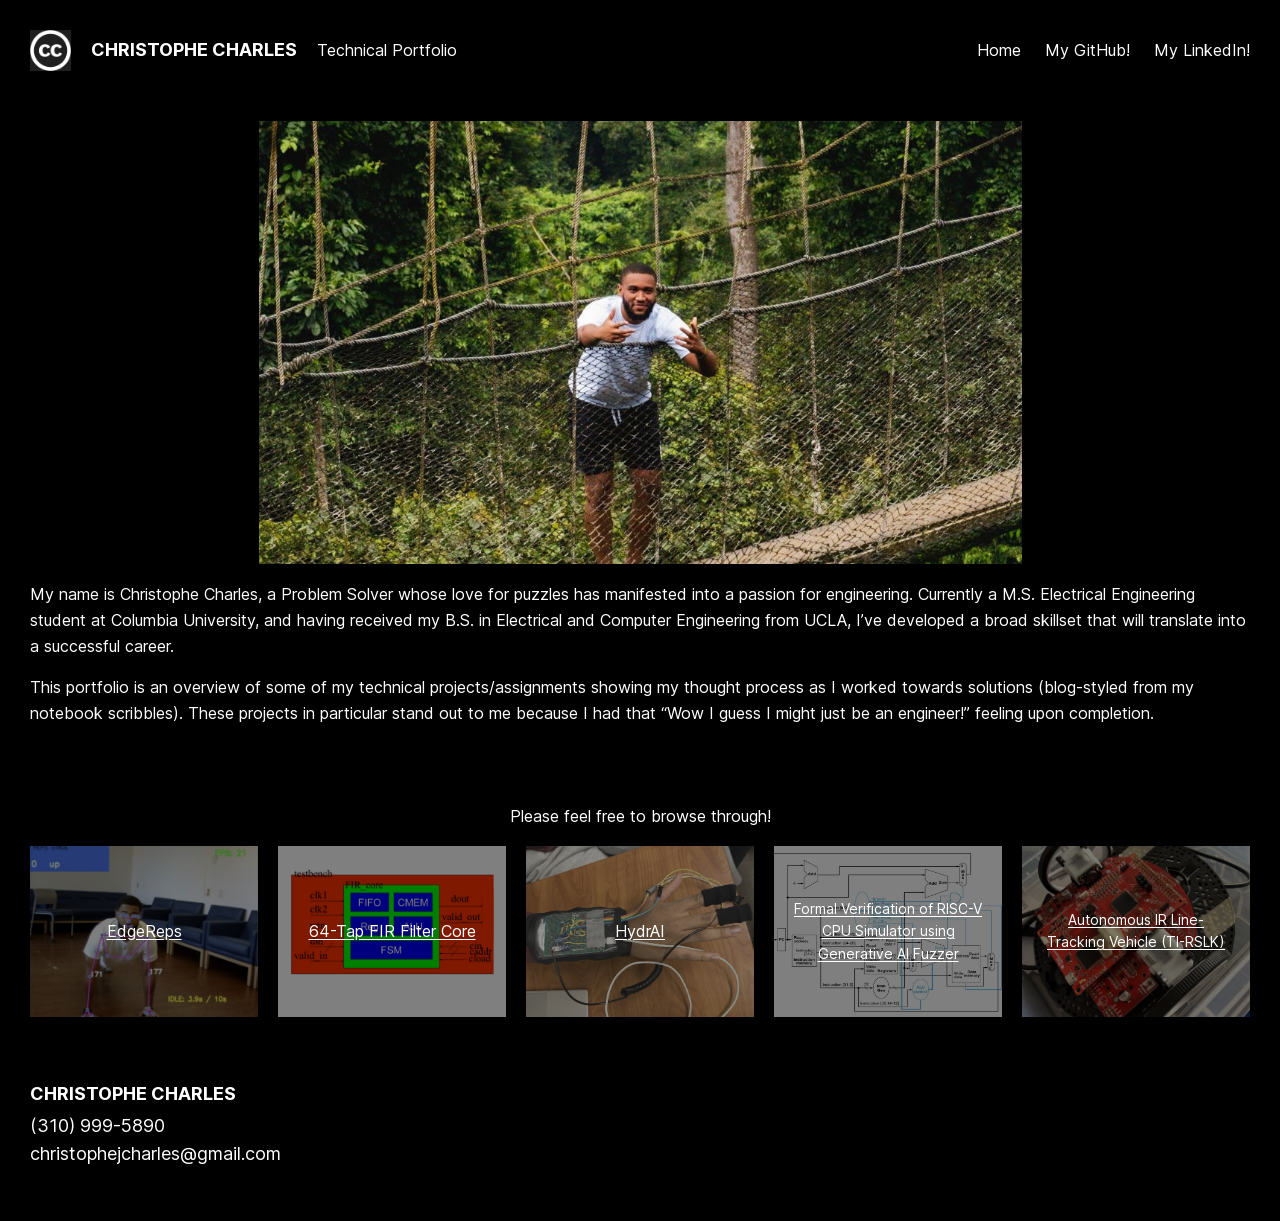
<file: index.html>
<!doctype html>
<html lang="en"><head><meta charset="utf-8"><meta name="viewport" content="width=device-width,initial-scale=1"><title>Christophe Charles – Technical Portfolio</title><meta name="description" content="Technical portfolio of Christophe Charles: electrical and computer engineering projects."><style>
img:is([sizes=auto i],[sizes^="auto," i]){contain-intrinsic-size:3000px 1500px}
/*# sourceURL=wp-img-auto-sizes-contain-inline-css */
</style><style>
/* cyrillic-ext */
@font-face {
	font-family: 'Inter';
	font-style: normal;
	font-weight: 100 900;
	font-display: swap;
	src: url("assets/inter-cyrillic-ext-100-900-f05a146833.woff2") format('woff2');
	unicode-range: U+0460-052F, U+1C80-1C88, U+20B4, U+2DE0-2DFF, U+A640-A69F, U+FE2E-FE2F;
}

/* cyrillic */
@font-face {
	font-family: 'Inter';
	font-style: normal;
	font-weight: 100 900;
	font-display: swap;
	src: url("assets/inter-cyrillic-100-900-5c97df0829.woff2") format('woff2');
	unicode-range: U+0301, U+0400-045F, U+0490-0491, U+04B0-04B1, U+2116;
}

/* greek-ext */
@font-face {
	font-family: 'Inter';
	font-style: normal;
	font-weight: 100 900;
	font-display: swap;
	src: url("assets/inter-greek-ext-100-900-b681e3d750.woff2") format('woff2');
	unicode-range: U+1F00-1FFF;
}

/* greek */
@font-face {
	font-family: 'Inter';
	font-style: normal;
	font-weight: 100 900;
	font-display: swap;
	src: url("assets/inter-greek-100-900-9060793418.woff2") format('woff2');
	unicode-range: U+0370-03FF;
}

/* vietnamese */
@font-face {
	font-family: 'Inter';
	font-style: normal;
	font-weight: 100 900;
	font-display: swap;
	src: url("assets/inter-vietnamese-100-900-aea29fbb95.woff2") format('woff2');
	unicode-range: U+0102-0103, U+0110-0111, U+0128-0129, U+0168-0169, U+01A0-01A1, U+01AF-01B0, U+1EA0-1EF9, U+20AB;
}

/* latin-ext */
@font-face {
	font-family: 'Inter';
	font-style: normal;
	font-weight: 100 900;
	font-display: swap;
	src: url("assets/inter-latin-ext-100-900-2e32c5f533.woff2") format('woff2');
	unicode-range: U+0100-024F, U+0259, U+1E00-1EFF, U+2020, U+20A0-20AB, U+20AD-20CF, U+2113, U+2C60-2C7F, U+A720-A7FF;
}

/* latin */
@font-face {
	font-family: 'Inter';
	font-style: normal;
	font-weight: 100 900;
	font-display: swap;
	src: url("assets/inter-100-900-3c0ee874c3.woff2") format('woff2');
	unicode-range: U+0000-00FF, U+0131, U+0152-0153, U+02BB-02BC, U+02C6, U+02DA, U+02DC, U+2000-206F, U+2074, U+20AC, U+2122, U+2191, U+2193, U+2212, U+2215, U+FEFF, U+FFFD;
}
/*# sourceURL=blockbase_premium_font_faces-inline-css */
</style><link rel="stylesheet" href="assets/_static-541d6456f0.css"><style>
.wp-block-site-logo{box-sizing:border-box;line-height:0}.wp-block-site-logo a{display:inline-block;line-height:0}.wp-block-site-logo.is-default-size img{height:auto;width:120px}.wp-block-site-logo img{height:auto;max-width:100%}.wp-block-site-logo a,.wp-block-site-logo img{border-radius:inherit}.wp-block-site-logo.aligncenter{margin-left:auto;margin-right:auto;text-align:center}:root :where(.wp-block-site-logo.is-style-rounded){border-radius:9999px}
/*# sourceURL=/wp-content/plugins/gutenberg-core/v24.1.0/build/styles/block-library/site-logo/style.min.css */
</style><style>
.wp-block-site-title{box-sizing:border-box}.wp-block-site-title :where(a){color:inherit;font-family:inherit;font-size:inherit;font-style:inherit;font-weight:inherit;letter-spacing:inherit;line-height:inherit;text-decoration:inherit}
/*# sourceURL=/wp-content/plugins/gutenberg-core/v24.1.0/build/styles/block-library/site-title/style.min.css */
</style><style>
.wp-block-site-tagline{box-sizing:border-box}
/*# sourceURL=/wp-content/plugins/gutenberg-core/v24.1.0/build/styles/block-library/site-tagline/style.min.css */
</style><style>
.wp-block-group{box-sizing:border-box}:where(.wp-block-group.wp-block-group-is-layout-constrained){position:relative}
/*# sourceURL=/wp-content/plugins/gutenberg-core/v24.1.0/build/styles/block-library/group/style.min.css */
</style><style>
.wp-block-navigation .wp-block-navigation-item__label{overflow-wrap:break-word}.wp-block-navigation .wp-block-navigation-item__description{display:none}.link-ui-tools{outline:1px solid #f0f0f0;padding:8px}.link-ui-block-inserter{padding-top:8px}.link-ui-block-inserter__back{margin-left:8px;text-transform:uppercase}
/*# sourceURL=/wp-content/plugins/gutenberg-core/v24.1.0/build/styles/block-library/navigation-link/style.min.css */
</style><link rel="stylesheet" href="assets/style-min-9ccf26bd82.css"><style>
.wp-block-image>a,.wp-block-image>figure>a{color:inherit;display:inline-block}.wp-block-image img{box-sizing:border-box;height:auto;max-width:100%;vertical-align:bottom}@media not (prefers-reduced-motion){.wp-block-image img.hide{visibility:hidden}.wp-block-image img.show{animation:show-content-image .4s}}.wp-block-image[style*=border-radius] img,.wp-block-image[style*=border-radius]>a{border-radius:inherit}.wp-block-image.has-custom-border img{box-sizing:border-box}.wp-block-image.aligncenter{text-align:center}.wp-block-image.alignfull>a,.wp-block-image.alignwide>a{width:100%}.wp-block-image.alignfull img,.wp-block-image.alignwide img{height:auto;width:100%}.wp-block-image .aligncenter,.wp-block-image .alignleft,.wp-block-image .alignright,.wp-block-image.aligncenter,.wp-block-image.alignleft,.wp-block-image.alignright{display:table}.wp-block-image .aligncenter>figcaption,.wp-block-image .alignleft>figcaption,.wp-block-image .alignright>figcaption,.wp-block-image.aligncenter>figcaption,.wp-block-image.alignleft>figcaption,.wp-block-image.alignright>figcaption{caption-side:bottom;display:table-caption}.wp-block-image .alignleft{float:left;margin:.5em 1em .5em 0}.wp-block-image .alignright{float:right;margin:.5em 0 .5em 1em}.wp-block-image .aligncenter{margin-left:auto;margin-right:auto}.wp-block-image :where(figcaption){margin-bottom:1em;margin-top:.5em}.wp-block-image.is-style-circle-mask img{border-radius:9999px}@supports (mask-image:none) or (-webkit-mask-image:none){.wp-block-image.is-style-circle-mask img{border-radius:0;mask-image:url('data:image/svg+xml;utf8,<svg viewBox="0 0 100 100" xmlns="http://www.w3.org/2000/svg"><circle cx="50" cy="50" r="50"/></svg>');mask-mode:alpha;mask-position:center;mask-repeat:no-repeat;mask-size:contain}}:root :where(.wp-block-image.is-style-rounded img,.wp-block-image .is-style-rounded img){border-radius:9999px}.wp-block-image figure{margin:0}.wp-lightbox-container{display:flex;flex-direction:column;position:relative}.wp-lightbox-container img{cursor:zoom-in}.wp-lightbox-container img:hover+button{opacity:1}.wp-lightbox-container button{align-items:center;backdrop-filter:blur(16px) saturate(180%);background-color:rgba(90,90,90,.25);border:none;border-radius:4px;cursor:zoom-in;display:flex;height:20px;justify-content:center;opacity:0;padding:0;position:absolute;right:16px;text-align:center;top:16px;width:20px;z-index:100}@media not (prefers-reduced-motion){.wp-lightbox-container button{transition:opacity .2s ease}}.wp-lightbox-container button:focus-visible{outline:3px auto rgba(90,90,90,.25);outline:3px auto -webkit-focus-ring-color;outline-offset:3px}.wp-lightbox-container button:hover{cursor:pointer;opacity:1}.wp-lightbox-container button:focus{opacity:1}.wp-lightbox-container button:focus,.wp-lightbox-container button:hover,.wp-lightbox-container button:not(:hover):not(:active):not(.has-background){background-color:rgba(90,90,90,.25);border:none}.wp-lightbox-overlay{box-sizing:border-box;cursor:zoom-out;height:100vh;left:0;overflow:hidden;position:fixed;top:0;visibility:hidden;width:100%;z-index:100000}.wp-lightbox-overlay .wp-lightbox-close-button{align-items:center;cursor:pointer;display:flex;font-family:inherit;gap:8px;justify-content:center;line-height:1;min-height:40px;min-width:40px;padding:0 4px;position:absolute;right:calc(env(safe-area-inset-right) + 16px);top:calc(env(safe-area-inset-top) + 16px);z-index:5000000}.wp-lightbox-overlay .wp-lightbox-close-button:focus,.wp-lightbox-overlay .wp-lightbox-close-button:hover,.wp-lightbox-overlay .wp-lightbox-close-button:not(:hover):not(:active):not(.has-background){background:none;border:none}.wp-lightbox-overlay .wp-lightbox-close-button:has(.wp-lightbox-close-text:not([hidden])) .wp-lightbox-close-icon svg{height:1em;width:1em}.wp-lightbox-overlay .wp-lightbox-close-icon svg{display:block}.wp-lightbox-overlay .wp-lightbox-navigation-button-next,.wp-lightbox-overlay .wp-lightbox-navigation-button-prev{align-items:center;bottom:16px;cursor:pointer;display:flex;font-family:inherit;gap:4px;justify-content:center;line-height:1;min-height:40px;min-width:40px;padding:0 8px;position:absolute;z-index:2000002}.wp-lightbox-overlay .wp-lightbox-navigation-button-next[hidden],.wp-lightbox-overlay .wp-lightbox-navigation-button-prev[hidden]{display:none}@media (min-width:960px){.wp-lightbox-overlay .wp-lightbox-navigation-button-next,.wp-lightbox-overlay .wp-lightbox-navigation-button-prev{bottom:50%;transform:translateY(-50%)}}.wp-lightbox-overlay .wp-lightbox-navigation-button-next:focus,.wp-lightbox-overlay .wp-lightbox-navigation-button-next:hover,.wp-lightbox-overlay .wp-lightbox-navigation-button-next:not(:hover):not(:active):not(.has-background),.wp-lightbox-overlay .wp-lightbox-navigation-button-prev:focus,.wp-lightbox-overlay .wp-lightbox-navigation-button-prev:hover,.wp-lightbox-overlay .wp-lightbox-navigation-button-prev:not(:hover):not(:active):not(.has-background){background:none;border:none;padding:0 8px}.wp-lightbox-overlay .wp-lightbox-navigation-button-next:has(.wp-lightbox-navigation-text:not([hidden])) .wp-lightbox-navigation-icon svg,.wp-lightbox-overlay .wp-lightbox-navigation-button-prev:has(.wp-lightbox-navigation-text:not([hidden])) .wp-lightbox-navigation-icon svg{display:block;height:1.5em;width:1.5em}.wp-lightbox-overlay .wp-lightbox-navigation-button-prev{left:calc(env(safe-area-inset-left) + 16px)}.wp-lightbox-overlay .wp-lightbox-navigation-button-next{right:calc(env(safe-area-inset-right) + 16px)}.wp-lightbox-overlay .wp-lightbox-navigation-icon svg{vertical-align:middle}.wp-lightbox-overlay .lightbox-image-container{height:var(--wp--lightbox-container-height);left:50%;overflow:hidden;position:absolute;top:50%;transform:translate(-50%,-50%);transform-origin:top left;width:var(--wp--lightbox-container-width);z-index:2000001}.wp-lightbox-overlay .wp-block-image{align-items:center;box-sizing:border-box;display:flex;height:100%;justify-content:center;margin:0;position:relative;transform-origin:0 0;width:100%;z-index:3000000}.wp-lightbox-overlay .wp-block-image img{height:var(--wp--lightbox-image-height);min-height:var(--wp--lightbox-image-height);min-width:var(--wp--lightbox-image-width);width:var(--wp--lightbox-image-width)}.wp-lightbox-overlay .wp-block-image figcaption{display:none}.wp-lightbox-overlay button{background:none;border:none}.wp-lightbox-overlay .scrim{background-color:#fff;height:100%;opacity:.9;position:absolute;width:100%;z-index:2000000}.wp-lightbox-overlay.active{visibility:visible}@media not (prefers-reduced-motion){.wp-lightbox-overlay.active{animation:turn-on-visibility .25s both}.wp-lightbox-overlay.active img{animation:turn-on-visibility .35s both}.wp-lightbox-overlay.show-closing-animation:not(.active){animation:turn-off-visibility .35s both}.wp-lightbox-overlay.show-closing-animation:not(.active) img{animation:turn-off-visibility .25s both}.wp-lightbox-overlay.zoom.active{animation:none;opacity:1;visibility:visible}.wp-lightbox-overlay.zoom.active .lightbox-image-container{animation:lightbox-zoom-in .4s}.wp-lightbox-overlay.zoom.active .lightbox-image-container img{animation:none}.wp-lightbox-overlay.zoom.active .scrim{animation:turn-on-visibility .4s forwards}.wp-lightbox-overlay.zoom.show-closing-animation:not(.active){animation:none}.wp-lightbox-overlay.zoom.show-closing-animation:not(.active) .lightbox-image-container{animation:lightbox-zoom-out .4s}.wp-lightbox-overlay.zoom.show-closing-animation:not(.active) .lightbox-image-container img{animation:none}.wp-lightbox-overlay.zoom.show-closing-animation:not(.active) .scrim{animation:turn-off-visibility .4s forwards}}@keyframes show-content-image{0%{visibility:hidden}99%{visibility:hidden}to{visibility:visible}}@keyframes turn-on-visibility{0%{opacity:0}to{opacity:1}}@keyframes turn-off-visibility{0%{opacity:1;visibility:visible}99%{opacity:0;visibility:visible}to{opacity:0;visibility:hidden}}@keyframes lightbox-zoom-in{0%{transform:translate(calc((-100vw + var(--wp--lightbox-scrollbar-width))/2 + var(--wp--lightbox-initial-left-position)),calc(-50vh + var(--wp--lightbox-initial-top-position))) scale(var(--wp--lightbox-scale))}to{transform:translate(-50%,-50%) scale(1)}}@keyframes lightbox-zoom-out{0%{transform:translate(-50%,-50%) scale(1);visibility:visible}99%{visibility:visible}to{transform:translate(calc((-100vw + var(--wp--lightbox-scrollbar-width))/2 + var(--wp--lightbox-initial-left-position)),calc(-50vh + var(--wp--lightbox-initial-top-position))) scale(var(--wp--lightbox-scale));visibility:hidden}}
/*# sourceURL=/wp-content/plugins/gutenberg-core/v24.1.0/build/styles/block-library/image/style.min.css */
</style><style>
.is-small-text{font-size:.875em}.is-regular-text{font-size:1em}.is-large-text{font-size:2.25em}.is-larger-text{font-size:3em}.has-drop-cap:not(:focus):first-letter{float:left;font-size:8.4em;font-style:normal;font-weight:100;line-height:.68;margin:.05em .1em 0 0;text-transform:uppercase}body.rtl .has-drop-cap:not(:focus):first-letter{float:none;margin-left:.1em}p.has-drop-cap.has-background{overflow:hidden}:root :where(p.has-background){padding:var(--wp--style--block-background-padding,1.25em 2.375em)}:where(p.has-text-color:not(.has-link-color)) a{color:inherit}p.has-text-align-left[style*="writing-mode:vertical-lr"],p.has-text-align-right[style*="writing-mode:vertical-rl"]{rotate:180deg}
/*# sourceURL=/wp-content/plugins/gutenberg-core/v24.1.0/build/styles/block-library/paragraph/style.min.css */
</style><style>
.wp-block-spacer{clear:both}
/*# sourceURL=/wp-content/plugins/gutenberg-core/v24.1.0/build/styles/block-library/spacer/style.min.css */
</style><style>
.wp-block-cover,.wp-block-cover-image{align-items:center;background-position:50%;box-sizing:border-box;display:flex;justify-content:center;min-height:430px;overflow:hidden;overflow:clip;padding:1em;position:relative}.wp-block-cover .has-background-dim:not([class*=-background-color]),.wp-block-cover-image .has-background-dim:not([class*=-background-color]),.wp-block-cover-image.has-background-dim:not([class*=-background-color]),.wp-block-cover.has-background-dim:not([class*=-background-color]){background-color:#000}.wp-block-cover .has-background-dim.has-background-gradient,.wp-block-cover-image .has-background-dim.has-background-gradient{background-color:transparent}.wp-block-cover-image.has-background-dim:before,.wp-block-cover.has-background-dim:before{background-color:inherit;content:""}.wp-block-cover .wp-block-cover__background,.wp-block-cover .wp-block-cover__gradient-background,.wp-block-cover-image .wp-block-cover__background,.wp-block-cover-image .wp-block-cover__gradient-background,.wp-block-cover-image.has-background-dim:not(.has-background-gradient):before,.wp-block-cover.has-background-dim:not(.has-background-gradient):before{bottom:0;left:0;opacity:.5;position:absolute;right:0;top:0}.wp-block-cover-image.has-background-dim.has-background-dim-10 .wp-block-cover__background,.wp-block-cover-image.has-background-dim.has-background-dim-10 .wp-block-cover__gradient-background,.wp-block-cover-image.has-background-dim.has-background-dim-10:not(.has-background-gradient):before,.wp-block-cover.has-background-dim.has-background-dim-10 .wp-block-cover__background,.wp-block-cover.has-background-dim.has-background-dim-10 .wp-block-cover__gradient-background,.wp-block-cover.has-background-dim.has-background-dim-10:not(.has-background-gradient):before{opacity:.1}.wp-block-cover-image.has-background-dim.has-background-dim-20 .wp-block-cover__background,.wp-block-cover-image.has-background-dim.has-background-dim-20 .wp-block-cover__gradient-background,.wp-block-cover-image.has-background-dim.has-background-dim-20:not(.has-background-gradient):before,.wp-block-cover.has-background-dim.has-background-dim-20 .wp-block-cover__background,.wp-block-cover.has-background-dim.has-background-dim-20 .wp-block-cover__gradient-background,.wp-block-cover.has-background-dim.has-background-dim-20:not(.has-background-gradient):before{opacity:.2}.wp-block-cover-image.has-background-dim.has-background-dim-30 .wp-block-cover__background,.wp-block-cover-image.has-background-dim.has-background-dim-30 .wp-block-cover__gradient-background,.wp-block-cover-image.has-background-dim.has-background-dim-30:not(.has-background-gradient):before,.wp-block-cover.has-background-dim.has-background-dim-30 .wp-block-cover__background,.wp-block-cover.has-background-dim.has-background-dim-30 .wp-block-cover__gradient-background,.wp-block-cover.has-background-dim.has-background-dim-30:not(.has-background-gradient):before{opacity:.3}.wp-block-cover-image.has-background-dim.has-background-dim-40 .wp-block-cover__background,.wp-block-cover-image.has-background-dim.has-background-dim-40 .wp-block-cover__gradient-background,.wp-block-cover-image.has-background-dim.has-background-dim-40:not(.has-background-gradient):before,.wp-block-cover.has-background-dim.has-background-dim-40 .wp-block-cover__background,.wp-block-cover.has-background-dim.has-background-dim-40 .wp-block-cover__gradient-background,.wp-block-cover.has-background-dim.has-background-dim-40:not(.has-background-gradient):before{opacity:.4}.wp-block-cover-image.has-background-dim.has-background-dim-50 .wp-block-cover__background,.wp-block-cover-image.has-background-dim.has-background-dim-50 .wp-block-cover__gradient-background,.wp-block-cover-image.has-background-dim.has-background-dim-50:not(.has-background-gradient):before,.wp-block-cover.has-background-dim.has-background-dim-50 .wp-block-cover__background,.wp-block-cover.has-background-dim.has-background-dim-50 .wp-block-cover__gradient-background,.wp-block-cover.has-background-dim.has-background-dim-50:not(.has-background-gradient):before{opacity:.5}.wp-block-cover-image.has-background-dim.has-background-dim-60 .wp-block-cover__background,.wp-block-cover-image.has-background-dim.has-background-dim-60 .wp-block-cover__gradient-background,.wp-block-cover-image.has-background-dim.has-background-dim-60:not(.has-background-gradient):before,.wp-block-cover.has-background-dim.has-background-dim-60 .wp-block-cover__background,.wp-block-cover.has-background-dim.has-background-dim-60 .wp-block-cover__gradient-background,.wp-block-cover.has-background-dim.has-background-dim-60:not(.has-background-gradient):before{opacity:.6}.wp-block-cover-image.has-background-dim.has-background-dim-70 .wp-block-cover__background,.wp-block-cover-image.has-background-dim.has-background-dim-70 .wp-block-cover__gradient-background,.wp-block-cover-image.has-background-dim.has-background-dim-70:not(.has-background-gradient):before,.wp-block-cover.has-background-dim.has-background-dim-70 .wp-block-cover__background,.wp-block-cover.has-background-dim.has-background-dim-70 .wp-block-cover__gradient-background,.wp-block-cover.has-background-dim.has-background-dim-70:not(.has-background-gradient):before{opacity:.7}.wp-block-cover-image.has-background-dim.has-background-dim-80 .wp-block-cover__background,.wp-block-cover-image.has-background-dim.has-background-dim-80 .wp-block-cover__gradient-background,.wp-block-cover-image.has-background-dim.has-background-dim-80:not(.has-background-gradient):before,.wp-block-cover.has-background-dim.has-background-dim-80 .wp-block-cover__background,.wp-block-cover.has-background-dim.has-background-dim-80 .wp-block-cover__gradient-background,.wp-block-cover.has-background-dim.has-background-dim-80:not(.has-background-gradient):before{opacity:.8}.wp-block-cover-image.has-background-dim.has-background-dim-90 .wp-block-cover__background,.wp-block-cover-image.has-background-dim.has-background-dim-90 .wp-block-cover__gradient-background,.wp-block-cover-image.has-background-dim.has-background-dim-90:not(.has-background-gradient):before,.wp-block-cover.has-background-dim.has-background-dim-90 .wp-block-cover__background,.wp-block-cover.has-background-dim.has-background-dim-90 .wp-block-cover__gradient-background,.wp-block-cover.has-background-dim.has-background-dim-90:not(.has-background-gradient):before{opacity:.9}.wp-block-cover-image.has-background-dim.has-background-dim-100 .wp-block-cover__background,.wp-block-cover-image.has-background-dim.has-background-dim-100 .wp-block-cover__gradient-background,.wp-block-cover-image.has-background-dim.has-background-dim-100:not(.has-background-gradient):before,.wp-block-cover.has-background-dim.has-background-dim-100 .wp-block-cover__background,.wp-block-cover.has-background-dim.has-background-dim-100 .wp-block-cover__gradient-background,.wp-block-cover.has-background-dim.has-background-dim-100:not(.has-background-gradient):before{opacity:1}.wp-block-cover .wp-block-cover__background.has-background-dim.has-background-dim-0,.wp-block-cover .wp-block-cover__gradient-background.has-background-dim.has-background-dim-0,.wp-block-cover-image .wp-block-cover__background.has-background-dim.has-background-dim-0,.wp-block-cover-image .wp-block-cover__gradient-background.has-background-dim.has-background-dim-0{opacity:0}.wp-block-cover .wp-block-cover__background.has-background-dim.has-background-dim-10,.wp-block-cover .wp-block-cover__gradient-background.has-background-dim.has-background-dim-10,.wp-block-cover-image .wp-block-cover__background.has-background-dim.has-background-dim-10,.wp-block-cover-image .wp-block-cover__gradient-background.has-background-dim.has-background-dim-10{opacity:.1}.wp-block-cover .wp-block-cover__background.has-background-dim.has-background-dim-20,.wp-block-cover .wp-block-cover__gradient-background.has-background-dim.has-background-dim-20,.wp-block-cover-image .wp-block-cover__background.has-background-dim.has-background-dim-20,.wp-block-cover-image .wp-block-cover__gradient-background.has-background-dim.has-background-dim-20{opacity:.2}.wp-block-cover .wp-block-cover__background.has-background-dim.has-background-dim-30,.wp-block-cover .wp-block-cover__gradient-background.has-background-dim.has-background-dim-30,.wp-block-cover-image .wp-block-cover__background.has-background-dim.has-background-dim-30,.wp-block-cover-image .wp-block-cover__gradient-background.has-background-dim.has-background-dim-30{opacity:.3}.wp-block-cover .wp-block-cover__background.has-background-dim.has-background-dim-40,.wp-block-cover .wp-block-cover__gradient-background.has-background-dim.has-background-dim-40,.wp-block-cover-image .wp-block-cover__background.has-background-dim.has-background-dim-40,.wp-block-cover-image .wp-block-cover__gradient-background.has-background-dim.has-background-dim-40{opacity:.4}.wp-block-cover .wp-block-cover__background.has-background-dim.has-background-dim-50,.wp-block-cover .wp-block-cover__gradient-background.has-background-dim.has-background-dim-50,.wp-block-cover-image .wp-block-cover__background.has-background-dim.has-background-dim-50,.wp-block-cover-image .wp-block-cover__gradient-background.has-background-dim.has-background-dim-50{opacity:.5}.wp-block-cover .wp-block-cover__background.has-background-dim.has-background-dim-60,.wp-block-cover .wp-block-cover__gradient-background.has-background-dim.has-background-dim-60,.wp-block-cover-image .wp-block-cover__background.has-background-dim.has-background-dim-60,.wp-block-cover-image .wp-block-cover__gradient-background.has-background-dim.has-background-dim-60{opacity:.6}.wp-block-cover .wp-block-cover__background.has-background-dim.has-background-dim-70,.wp-block-cover .wp-block-cover__gradient-background.has-background-dim.has-background-dim-70,.wp-block-cover-image .wp-block-cover__background.has-background-dim.has-background-dim-70,.wp-block-cover-image .wp-block-cover__gradient-background.has-background-dim.has-background-dim-70{opacity:.7}.wp-block-cover .wp-block-cover__background.has-background-dim.has-background-dim-80,.wp-block-cover .wp-block-cover__gradient-background.has-background-dim.has-background-dim-80,.wp-block-cover-image .wp-block-cover__background.has-background-dim.has-background-dim-80,.wp-block-cover-image .wp-block-cover__gradient-background.has-background-dim.has-background-dim-80{opacity:.8}.wp-block-cover .wp-block-cover__background.has-background-dim.has-background-dim-90,.wp-block-cover .wp-block-cover__gradient-background.has-background-dim.has-background-dim-90,.wp-block-cover-image .wp-block-cover__background.has-background-dim.has-background-dim-90,.wp-block-cover-image .wp-block-cover__gradient-background.has-background-dim.has-background-dim-90{opacity:.9}.wp-block-cover .wp-block-cover__background.has-background-dim.has-background-dim-100,.wp-block-cover .wp-block-cover__gradient-background.has-background-dim.has-background-dim-100,.wp-block-cover-image .wp-block-cover__background.has-background-dim.has-background-dim-100,.wp-block-cover-image .wp-block-cover__gradient-background.has-background-dim.has-background-dim-100{opacity:1}.wp-block-cover-image.alignleft,.wp-block-cover-image.alignright,.wp-block-cover.alignleft,.wp-block-cover.alignright{max-width:420px;width:100%}.wp-block-cover-image.aligncenter,.wp-block-cover-image.alignleft,.wp-block-cover-image.alignright,.wp-block-cover.aligncenter,.wp-block-cover.alignleft,.wp-block-cover.alignright{display:flex}.wp-block-cover .wp-block-cover__inner-container,.wp-block-cover-image .wp-block-cover__inner-container{color:inherit;position:relative;width:100%}.wp-block-cover-image.is-position-top-left,.wp-block-cover.is-position-top-left{align-items:flex-start;justify-content:flex-start}.wp-block-cover-image.is-position-top-center,.wp-block-cover.is-position-top-center{align-items:flex-start;justify-content:center}.wp-block-cover-image.is-position-top-right,.wp-block-cover.is-position-top-right{align-items:flex-start;justify-content:flex-end}.wp-block-cover-image.is-position-center-left,.wp-block-cover.is-position-center-left{align-items:center;justify-content:flex-start}.wp-block-cover-image.is-position-center-center,.wp-block-cover.is-position-center-center{align-items:center;justify-content:center}.wp-block-cover-image.is-position-center-right,.wp-block-cover.is-position-center-right{align-items:center;justify-content:flex-end}.wp-block-cover-image.is-position-bottom-left,.wp-block-cover.is-position-bottom-left{align-items:flex-end;justify-content:flex-start}.wp-block-cover-image.is-position-bottom-center,.wp-block-cover.is-position-bottom-center{align-items:flex-end;justify-content:center}.wp-block-cover-image.is-position-bottom-right,.wp-block-cover.is-position-bottom-right{align-items:flex-end;justify-content:flex-end}.wp-block-cover-image.has-custom-content-position.has-custom-content-position .wp-block-cover__inner-container,.wp-block-cover.has-custom-content-position.has-custom-content-position .wp-block-cover__inner-container{margin:0}.wp-block-cover-image.has-custom-content-position.has-custom-content-position.is-position-bottom-left .wp-block-cover__inner-container,.wp-block-cover-image.has-custom-content-position.has-custom-content-position.is-position-bottom-right .wp-block-cover__inner-container,.wp-block-cover-image.has-custom-content-position.has-custom-content-position.is-position-center-left .wp-block-cover__inner-container,.wp-block-cover-image.has-custom-content-position.has-custom-content-position.is-position-center-right .wp-block-cover__inner-container,.wp-block-cover-image.has-custom-content-position.has-custom-content-position.is-position-top-left .wp-block-cover__inner-container,.wp-block-cover-image.has-custom-content-position.has-custom-content-position.is-position-top-right .wp-block-cover__inner-container,.wp-block-cover.has-custom-content-position.has-custom-content-position.is-position-bottom-left .wp-block-cover__inner-container,.wp-block-cover.has-custom-content-position.has-custom-content-position.is-position-bottom-right .wp-block-cover__inner-container,.wp-block-cover.has-custom-content-position.has-custom-content-position.is-position-center-left .wp-block-cover__inner-container,.wp-block-cover.has-custom-content-position.has-custom-content-position.is-position-center-right .wp-block-cover__inner-container,.wp-block-cover.has-custom-content-position.has-custom-content-position.is-position-top-left .wp-block-cover__inner-container,.wp-block-cover.has-custom-content-position.has-custom-content-position.is-position-top-right .wp-block-cover__inner-container{margin:0;width:auto}.wp-block-cover .wp-block-cover__image-background,.wp-block-cover video.wp-block-cover__video-background,.wp-block-cover-image .wp-block-cover__image-background,.wp-block-cover-image video.wp-block-cover__video-background{border:none;bottom:0;box-shadow:none;height:100%;left:0;margin:0;max-height:none;max-width:none;object-fit:cover;outline:none;padding:0;position:absolute;right:0;top:0;width:100%}@supports (-webkit-hyphens:none){.wp-block-cover-image.has-aspect-ratio,.wp-block-cover.has-aspect-ratio{min-height:fit-content!important}}.wp-block-cover .wp-block-cover__embed-background,.wp-block-cover-image .wp-block-cover__embed-background{border:none;bottom:0;box-shadow:none;height:100%;left:0;margin:0;max-height:none;max-width:none;outline:none;padding:0;pointer-events:none;position:absolute;right:0;top:0;width:100%}.wp-block-cover .wp-block-cover__embed-background .wp-block-embed__wrapper,.wp-block-cover-image .wp-block-cover__embed-background .wp-block-embed__wrapper{bottom:0;height:100%;left:0;margin:0;padding:0;position:absolute;right:0;top:0;width:100%}.wp-block-cover .wp-block-cover__embed-background .wp-block-embed__wrapper iframe,.wp-block-cover .wp-block-cover__embed-background iframe,.wp-block-cover-image .wp-block-cover__embed-background .wp-block-embed__wrapper iframe,.wp-block-cover-image .wp-block-cover__embed-background iframe{height:100vh;left:50%;min-height:100%;min-width:100%;pointer-events:none;position:absolute;top:50%;transform:translate(-50%,-50%);width:100vw}.wp-block-cover-image.has-parallax,.wp-block-cover.has-parallax,.wp-block-cover__image-background.has-parallax,video.wp-block-cover__video-background.has-parallax{background-attachment:fixed;background-repeat:no-repeat;background-size:cover}@supports (-webkit-touch-callout:inherit){.wp-block-cover-image.has-parallax,.wp-block-cover.has-parallax,.wp-block-cover__image-background.has-parallax,video.wp-block-cover__video-background.has-parallax{background-attachment:scroll}}@media (prefers-reduced-motion:reduce){.wp-block-cover-image.has-parallax,.wp-block-cover.has-parallax,.wp-block-cover__image-background.has-parallax,video.wp-block-cover__video-background.has-parallax{background-attachment:scroll}}.wp-block-cover-image.is-repeated,.wp-block-cover.is-repeated,.wp-block-cover__image-background.is-repeated,video.wp-block-cover__video-background.is-repeated{background-repeat:repeat;background-size:auto}.wp-block-cover-image-text,.wp-block-cover-image-text a,.wp-block-cover-image-text a:active,.wp-block-cover-image-text a:focus,.wp-block-cover-image-text a:hover,.wp-block-cover-text,.wp-block-cover-text a,.wp-block-cover-text a:active,.wp-block-cover-text a:focus,.wp-block-cover-text a:hover,section.wp-block-cover-image h2,section.wp-block-cover-image h2 a,section.wp-block-cover-image h2 a:active,section.wp-block-cover-image h2 a:focus,section.wp-block-cover-image h2 a:hover{color:#fff}.wp-block-cover-image .wp-block-cover.has-left-content{justify-content:flex-start}.wp-block-cover-image .wp-block-cover.has-right-content{justify-content:flex-end}.wp-block-cover-image.has-left-content .wp-block-cover-image-text,.wp-block-cover.has-left-content .wp-block-cover-text,section.wp-block-cover-image.has-left-content>h2{margin-left:0;text-align:left}.wp-block-cover-image.has-right-content .wp-block-cover-image-text,.wp-block-cover.has-right-content .wp-block-cover-text,section.wp-block-cover-image.has-right-content>h2{margin-right:0;text-align:right}.wp-block-cover .wp-block-cover-text,.wp-block-cover-image .wp-block-cover-image-text,section.wp-block-cover-image>h2{font-size:2em;line-height:1.25;margin-bottom:0;max-width:840px;padding:.44em;text-align:center;z-index:1}:where(.wp-block-cover-image:not(.has-text-color)),:where(.wp-block-cover:not(.has-text-color)){color:#fff}:where(.wp-block-cover-image.is-light:not(.has-text-color)),:where(.wp-block-cover.is-light:not(.has-text-color)){color:#000}:root :where(.wp-block-cover h1:not(.has-text-color)),:root :where(.wp-block-cover h2:not(.has-text-color)),:root :where(.wp-block-cover h3:not(.has-text-color)),:root :where(.wp-block-cover h4:not(.has-text-color)),:root :where(.wp-block-cover h5:not(.has-text-color)),:root :where(.wp-block-cover h6:not(.has-text-color)),:root :where(.wp-block-cover p:not(.has-text-color)){color:inherit}body:not(.editor-styles-wrapper) .wp-block-cover:not(.wp-block-cover:has(.wp-block-cover__background+.wp-block-cover__inner-container)) .wp-block-cover__video-background{z-index:0}body:not(.editor-styles-wrapper) .wp-block-cover:not(.wp-block-cover:has(.wp-block-cover__background+.wp-block-cover__inner-container)) .wp-block-cover__embed-background{z-index:0}body:not(.editor-styles-wrapper) .wp-block-cover:not(.wp-block-cover:has(.wp-block-cover__background+.wp-block-cover__inner-container)) .wp-block-cover__image-background{z-index:0}body:not(.editor-styles-wrapper) .wp-block-cover:not(.wp-block-cover:has(.wp-block-cover__background+.wp-block-cover__inner-container)) .wp-block-cover__background,body:not(.editor-styles-wrapper) .wp-block-cover:not(.wp-block-cover:has(.wp-block-cover__background+.wp-block-cover__inner-container)) .wp-block-cover__gradient-background,body:not(.editor-styles-wrapper) .wp-block-cover:not(.wp-block-cover:has(.wp-block-cover__background+.wp-block-cover__inner-container)).has-background-dim:not(.has-background-gradient):before{z-index:1}body:not(.editor-styles-wrapper) .wp-block-cover:not(.wp-block-cover:has(.wp-block-cover__background+.wp-block-cover__inner-container)) .wp-block-cover__inner-container{z-index:1}.has-modal-open body:not(.editor-styles-wrapper) .wp-block-cover:not(.wp-block-cover:has(.wp-block-cover__background+.wp-block-cover__inner-container)) .wp-block-cover__inner-container{z-index:auto}
/*# sourceURL=/wp-content/plugins/gutenberg-core/v24.1.0/build/styles/block-library/cover/style.min.css */
</style><style>
.wp-block-columns{box-sizing:border-box;display:flex;flex-wrap:wrap!important}@media (min-width:782px){.wp-block-columns{flex-wrap:nowrap!important}}.wp-block-columns{align-items:normal!important}.wp-block-columns.are-vertically-aligned-top{align-items:flex-start}.wp-block-columns.are-vertically-aligned-center{align-items:center}.wp-block-columns.are-vertically-aligned-bottom{align-items:flex-end}@media (max-width:781px){.wp-block-columns:not(.is-not-stacked-on-mobile)>.wp-block-column{flex-basis:100%!important}}@media (min-width:782px){.wp-block-columns:not(.is-not-stacked-on-mobile)>.wp-block-column{flex-basis:0;flex-grow:1}.wp-block-columns:not(.is-not-stacked-on-mobile)>.wp-block-column[style*=flex-basis]{flex-grow:0}}.wp-block-columns.is-not-stacked-on-mobile{flex-wrap:nowrap!important}.wp-block-columns.is-not-stacked-on-mobile>.wp-block-column{flex-basis:0;flex-grow:1}.wp-block-columns.is-not-stacked-on-mobile>.wp-block-column[style*=flex-basis]{flex-grow:0}:where(.wp-block-columns){margin-bottom:1.75em}:where(.wp-block-columns.has-background){padding:var(--wp--style--block-background-padding,1.25em 2.375em)}.wp-block-column{flex-grow:1;min-width:0;overflow-wrap:break-word;word-break:normal}.wp-block-column.is-vertically-aligned-top{align-self:flex-start}.wp-block-column.is-vertically-aligned-center{align-self:center}.wp-block-column.is-vertically-aligned-bottom{align-self:flex-end}.wp-block-column.is-vertically-aligned-stretch{align-self:stretch}.wp-block-column.is-vertically-aligned-bottom,.wp-block-column.is-vertically-aligned-center,.wp-block-column.is-vertically-aligned-top{width:100%}
/*# sourceURL=/wp-content/plugins/gutenberg-core/v24.1.0/build/styles/block-library/columns/style.min.css */
</style><style>
:root{--wp-block-synced-color:#7a00df;--wp-block-synced-color--rgb:122,0,223;--wp-bound-block-color:var(--wp-block-synced-color);--wp-editor-canvas-background:#ddd;--wp-admin-theme-color:#007cba;--wp-admin-theme-color--rgb:0,124,186;--wp-admin-theme-color-darker-10:#006ba1;--wp-admin-theme-color-darker-10--rgb:0,107,160.5;--wp-admin-theme-color-darker-20:#005a87;--wp-admin-theme-color-darker-20--rgb:0,90,135;--wp-admin-border-width-focus:2px}@media (min-resolution:192dpi){:root{--wp-admin-border-width-focus:1.5px}}.wp-element-button{cursor:pointer}:root .has-very-light-gray-background-color{background-color:#eee}:root .has-very-dark-gray-background-color{background-color:#313131}:root .has-very-light-gray-color{color:#eee}:root .has-very-dark-gray-color{color:#313131}:root .has-vivid-green-cyan-to-vivid-cyan-blue-gradient-background{background:linear-gradient(135deg,#00d084,#0693e3)}:root .has-purple-crush-gradient-background{background:linear-gradient(135deg,#34e2e4,#4721fb 50%,#ab1dfe)}:root .has-hazy-dawn-gradient-background{background:linear-gradient(135deg,#faaca8,#dad0ec)}:root .has-subdued-olive-gradient-background{background:linear-gradient(135deg,#fafae1,#67a671)}:root .has-atomic-cream-gradient-background{background:linear-gradient(135deg,#fdd79a,#004a59)}:root .has-nightshade-gradient-background{background:linear-gradient(135deg,#330968,#31cdcf)}:root .has-midnight-gradient-background{background:linear-gradient(135deg,#020381,#2874fc)}:root{--wp--preset--font-size--normal:16px;--wp--preset--font-size--huge:42px}.has-regular-font-size{font-size:1em}.has-larger-font-size{font-size:2.625em}.has-normal-font-size{font-size:var(--wp--preset--font-size--normal)}.has-huge-font-size{font-size:var(--wp--preset--font-size--huge)}:root .has-text-align-center{text-align:center}:root .has-text-align-left{text-align:left}:root .has-text-align-right{text-align:right}.has-fit-text{white-space:nowrap!important}#end-resizable-editor-section{display:none}.aligncenter{clear:both}.items-justified-left{justify-content:flex-start}.items-justified-center{justify-content:center}.items-justified-right{justify-content:flex-end}.items-justified-space-between{justify-content:space-between}.screen-reader-text{border:0;clip-path:inset(50%);height:1px;margin:-1px;overflow:hidden;overflow-wrap:normal!important;padding:0;position:absolute;width:1px;word-break:normal!important}.screen-reader-text:focus{background-color:#ddd;clip-path:none;color:#444;display:block;font-size:1em;height:auto;left:5px;line-height:normal;padding:15px 23px 14px;text-decoration:none;top:5px;width:auto;z-index:100000}html :where(.has-border-color){border-style:solid}html :where([style^=border-color],[style*=";border-color"],[style*="; border-color"]){border-style:solid}html :where([style^=border-top-color],[style*=";border-top-color"],[style*="; border-top-color"]){border-top-style:solid}html :where([style^=border-right-color],[style*=";border-right-color"],[style*="; border-right-color"]){border-right-style:solid}html :where([style^=border-bottom-color],[style*=";border-bottom-color"],[style*="; border-bottom-color"]){border-bottom-style:solid}html :where([style^=border-left-color],[style*=";border-left-color"],[style*="; border-left-color"]){border-left-style:solid}html :where([style^=border-width],[style*=";border-width"],[style*="; border-width"]){border-style:solid}html :where([style^=border-top-width],[style*=";border-top-width"],[style*="; border-top-width"]){border-top-style:solid}html :where([style^=border-right-width],[style*=";border-right-width"],[style*="; border-right-width"]){border-right-style:solid}html :where([style^=border-bottom-width],[style*=";border-bottom-width"],[style*="; border-bottom-width"]){border-bottom-style:solid}html :where([style^=border-left-width],[style*=";border-left-width"],[style*="; border-left-width"]){border-left-style:solid}html :where(img[class*=wp-image-]){height:auto;max-width:100%}:where(figure){margin:0 0 1em}html :where(.is-position-sticky){--wp-admin--admin-bar--position-offset:var(--wp-admin--admin-bar--height,0px)}@media screen and (max-width:600px){html :where(.is-position-sticky){--wp-admin--admin-bar--position-offset:0px}}
.has-text-align-justify {
	text-align:justify;
}
.has-text-align-justify{text-align:justify;}
/*# sourceURL=wp-block-library-inline-css */
</style><style>
/*! This file is auto-generated */
.skip-link.screen-reader-text{border:0;clip-path:inset(50%);height:1px;margin:-1px;overflow:hidden;padding:0;position:absolute!important;width:1px;word-wrap:normal!important;word-break:normal!important}.skip-link.screen-reader-text:focus{background-color:#eee;clip-path:none;color:#444;display:block;font-size:1em;height:auto;left:5px;line-height:normal;padding:15px 23px 14px;text-decoration:none;top:5px;width:auto;z-index:100000}
/*# sourceURL=/wp-includes/css/wp-block-template-skip-link.min.css */
</style><link rel="stylesheet" href="assets/_static-cc9e4cad60.css"><style>
:root{--wp--preset--aspect-ratio--square: 1;--wp--preset--aspect-ratio--4-3: 4/3;--wp--preset--aspect-ratio--3-4: 3/4;--wp--preset--aspect-ratio--3-2: 3/2;--wp--preset--aspect-ratio--2-3: 2/3;--wp--preset--aspect-ratio--16-9: 16/9;--wp--preset--aspect-ratio--9-16: 9/16;--wp--preset--color--black: #000000;--wp--preset--color--cyan-bluish-gray: #abb8c3;--wp--preset--color--white: #ffffff;--wp--preset--color--pale-pink: #f78da7;--wp--preset--color--vivid-red: #cf2e2e;--wp--preset--color--luminous-vivid-orange: #ff6900;--wp--preset--color--luminous-vivid-amber: #fcb900;--wp--preset--color--light-green-cyan: #7bdcb5;--wp--preset--color--vivid-green-cyan: #00d084;--wp--preset--color--pale-cyan-blue: #8ed1fc;--wp--preset--color--vivid-cyan-blue: #0693e3;--wp--preset--color--vivid-purple: #9b51e0;--wp--preset--color--foreground: #FFFFFF;--wp--preset--color--background: #000000;--wp--preset--color--primary: #FFFFFF;--wp--preset--color--tertiary: #282828;--wp--preset--gradient--vivid-cyan-blue-to-vivid-purple: linear-gradient(135deg,rgb(6,147,227) 0%,rgb(155,81,224) 100%);--wp--preset--gradient--light-green-cyan-to-vivid-green-cyan: linear-gradient(135deg,rgb(122,220,180) 0%,rgb(0,208,130) 100%);--wp--preset--gradient--luminous-vivid-amber-to-luminous-vivid-orange: linear-gradient(135deg,rgb(252,185,0) 0%,rgb(255,105,0) 100%);--wp--preset--gradient--luminous-vivid-orange-to-vivid-red: linear-gradient(135deg,rgb(255,105,0) 0%,rgb(207,46,46) 100%);--wp--preset--gradient--very-light-gray-to-cyan-bluish-gray: linear-gradient(135deg,rgb(238,238,238) 0%,rgb(169,184,195) 100%);--wp--preset--gradient--cool-to-warm-spectrum: linear-gradient(135deg,rgb(74,234,220) 0%,rgb(151,120,209) 20%,rgb(207,42,186) 40%,rgb(238,44,130) 60%,rgb(251,105,98) 80%,rgb(254,248,76) 100%);--wp--preset--gradient--blush-light-purple: linear-gradient(135deg,rgb(255,206,236) 0%,rgb(152,150,240) 100%);--wp--preset--gradient--blush-bordeaux: linear-gradient(135deg,rgb(254,205,165) 0%,rgb(254,45,45) 50%,rgb(107,0,62) 100%);--wp--preset--gradient--luminous-dusk: linear-gradient(135deg,rgb(255,203,112) 0%,rgb(199,81,192) 50%,rgb(65,88,208) 100%);--wp--preset--gradient--pale-ocean: linear-gradient(135deg,rgb(255,245,203) 0%,rgb(182,227,212) 50%,rgb(51,167,181) 100%);--wp--preset--gradient--electric-grass: linear-gradient(135deg,rgb(202,248,128) 0%,rgb(113,206,126) 100%);--wp--preset--gradient--midnight: linear-gradient(135deg,rgb(2,3,129) 0%,rgb(40,116,252) 100%);--wp--preset--font-size--small: 16px;--wp--preset--font-size--medium: 25px;--wp--preset--font-size--large: 45px;--wp--preset--font-size--x-large: 60px;--wp--preset--font-family--albert-sans: 'Albert Sans', sans-serif;--wp--preset--font-family--alegreya: Alegreya, serif;--wp--preset--font-family--bricolage-grotesque: 'Bricolage Grotesque', sans-serif;--wp--preset--font-family--commissioner: Commissioner, sans-serif;--wp--preset--font-family--cormorant: Cormorant, serif;--wp--preset--font-family--crimson-pro: 'Crimson Pro', serif;--wp--preset--font-family--dm-mono: 'DM Mono', monospace;--wp--preset--font-family--dm-serif-display: 'DM Serif Display', serif;--wp--preset--font-family--epilogue: Epilogue, sans-serif;--wp--preset--font-family--fahkwang: Fahkwang, sans-serif;--wp--preset--font-family--figtree: Figtree, sans-serif;--wp--preset--font-family--fjalla-one: 'Fjalla One', sans-serif;--wp--preset--font-family--fraunces: Fraunces, serif;--wp--preset--font-family--gabarito: Gabarito, system-ui;--wp--preset--font-family--ibm-plex-sans: 'IBM Plex Sans', sans-serif;--wp--preset--font-family--ibarra-real-nova: 'Ibarra Real Nova', serif;--wp--preset--font-family--instrument-serif: 'Instrument Serif', serif;--wp--preset--font-family--jost: Jost, sans-serif;--wp--preset--font-family--literata: Literata, serif;--wp--preset--font-family--newsreader: Newsreader, serif;--wp--preset--font-family--noto-sans-mono: 'Noto Sans Mono', sans-serif;--wp--preset--font-family--pt-serif: 'PT Serif', serif;--wp--preset--font-family--petrona: Petrona, serif;--wp--preset--font-family--piazzolla: Piazzolla, serif;--wp--preset--font-family--plus-jakarta-sans: 'Plus Jakarta Sans', sans-serif;--wp--preset--font-family--rufina: Rufina, serif;--wp--preset--font-family--sora: Sora, sans-serif;--wp--preset--font-family--source-sans-3: 'Source Sans 3', sans-serif;--wp--preset--font-family--source-serif-4: 'Source Serif 4', serif;--wp--preset--font-family--syne: Syne, sans-serif;--wp--preset--font-family--texturina: Texturina, serif;--wp--preset--font-family--urbanist: Urbanist, sans-serif;--wp--preset--font-family--system-font: -apple-system, BlinkMacSystemFont, 'Segoe UI', Roboto, Oxygen-Sans, Ubuntu, Cantarell, 'Helvetica Neue', sans-serif;--wp--preset--font-family--arvo: Arvo, serif;--wp--preset--font-family--bodoni-moda: 'Bodoni Moda', serif;--wp--preset--font-family--cabin: Cabin, sans-serif;--wp--preset--font-family--chivo: Chivo, sans-serif;--wp--preset--font-family--courier-prime: 'Courier Prime', serif;--wp--preset--font-family--dm-sans: 'DM Sans', sans-serif;--wp--preset--font-family--domine: Domine, serif;--wp--preset--font-family--eb-garamond: 'EB Garamond', serif;--wp--preset--font-family--fira-sans: 'Fira Sans', sans-serif;--wp--preset--font-family--helvetica-neue: 'Helvetica Neue','Helvetica', 'Arial', sans-serif;--wp--preset--font-family--ibm-plex-mono: 'IBM Plex Mono', monospace;--wp--preset--font-family--inter: Inter, sans-serif;--wp--preset--font-family--josefin-sans: 'Josefin Sans', sans-serif;--wp--preset--font-family--libre-baskerville: 'Libre Baskerville', serif;--wp--preset--font-family--libre-franklin: 'Libre Franklin', sans-serif;--wp--preset--font-family--lora: Lora, serif;--wp--preset--font-family--merriweather: Merriweather, serif;--wp--preset--font-family--montserrat: Montserrat, sans-serif;--wp--preset--font-family--nunito: Nunito, sans-serif;--wp--preset--font-family--open-sans: 'Open Sans', sans-serif;--wp--preset--font-family--overpass: Overpass, sans-serif;--wp--preset--font-family--playfair-display: 'Playfair Display', serif;--wp--preset--font-family--poppins: Poppins, sans-serif;--wp--preset--font-family--raleway: Raleway, sans-serif;--wp--preset--font-family--red-hat-display: 'Red Hat Display', sans-serif;--wp--preset--font-family--roboto: Roboto, sans-serif;--wp--preset--font-family--roboto-slab: 'Roboto Slab', sans-serif;--wp--preset--font-family--rubik: Rubik, sans-serif;--wp--preset--font-family--source-sans-pro: 'Source Sans Pro', sans-serif;--wp--preset--font-family--source-serif-pro: 'Source Serif Pro', sans-serif;--wp--preset--font-family--space-mono: 'Space Mono', sans-serif;--wp--preset--font-family--work-sans: 'Work Sans', sans-serif;--wp--preset--text-shadow--light: 0.05em 0.05em 0.1em rgba(0, 0, 0, 0.3);--wp--preset--text-shadow--strong: 0.1em 0.1em 0.25em rgba(0, 0, 0, 0.5);--wp--preset--spacing--20: 0.44rem;--wp--preset--spacing--30: 0.67rem;--wp--preset--spacing--40: 1rem;--wp--preset--spacing--50: 1.5rem;--wp--preset--spacing--60: 2.25rem;--wp--preset--spacing--70: 3.38rem;--wp--preset--spacing--80: 5.06rem;--wp--preset--shadow--natural: 6px 6px 9px rgba(0, 0, 0, 0.2);--wp--preset--shadow--deep: 12px 12px 50px rgba(0, 0, 0, 0.4);--wp--preset--shadow--sharp: 6px 6px 0px rgba(0, 0, 0, 0.2);--wp--preset--shadow--outlined: 6px 6px 0px -3px rgb(255, 255, 255), 6px 6px rgb(0, 0, 0);--wp--preset--shadow--crisp: 6px 6px 0px rgb(0, 0, 0);--wp--custom--alignment--aligned-max-width: 50%;--wp--custom--button--border--color: var(--wp--custom--color--foreground);--wp--custom--button--border--radius: 0;--wp--custom--button--border--style: solid;--wp--custom--button--border--width: 1.5px;--wp--custom--button--color--background: var(--wp--custom--color--foreground);--wp--custom--button--color--text: var(--wp--custom--color--background);--wp--custom--button--hover--color--text: var(--wp--custom--color--foreground);--wp--custom--button--hover--color--background: var(--wp--custom--color--background);--wp--custom--button--hover--border--color: var(--wp--custom--color--foreground);--wp--custom--button--spacing--padding--top: 0.667em;--wp--custom--button--spacing--padding--bottom: 0.667em;--wp--custom--button--spacing--padding--left: 1.333em;--wp--custom--button--spacing--padding--right: 1.333em;--wp--custom--button--typography--font-size: var(--wp--custom--font-sizes--normal);--wp--custom--button--typography--font-weight: 700;--wp--custom--button--typography--line-height: 2;--wp--custom--button--outline--color--text: var(--wp--custom--color--primary);--wp--custom--button--outline--color--background: var(--wp--custom--color--background);--wp--custom--button--outline--border--color: var(--wp--custom--color--primary);--wp--custom--button--outline--hover--color--text: var(--wp--custom--color--background);--wp--custom--button--outline--hover--color--background: var(--wp--custom--color--secondary);--wp--custom--button--outline--hover--border--color: var(--wp--custom--color--primary);--wp--custom--color--foreground: var(--wp--preset--color--foreground);--wp--custom--color--background: var(--wp--preset--color--background);--wp--custom--color--primary: var(--wp--preset--color--foreground);--wp--custom--color--secondary: var(--wp--preset--color--foreground);--wp--custom--color--tertiary: var(--wp--preset--color--tertiary);--wp--custom--font-sizes--x-small: 16px;--wp--custom--font-sizes--normal: 18px;--wp--custom--font-sizes--huge: 3rem;--wp--custom--form--padding: calc( 0.5 * var(--wp--custom--gap--horizontal) );--wp--custom--form--border--color: #EFEFEF;--wp--custom--form--border--radius: 0;--wp--custom--form--border--style: solid;--wp--custom--form--border--width: 2px;--wp--custom--form--checkbox--checked--content: "\2715";--wp--custom--form--checkbox--checked--font-size: var(--wp--custom--font-sizes--x-small);--wp--custom--form--checkbox--checked--position--left: 3px;--wp--custom--form--checkbox--checked--position--top: 3px;--wp--custom--form--checkbox--checked--sizing--height: 12px;--wp--custom--form--checkbox--checked--sizing--width: 12px;--wp--custom--form--checkbox--unchecked--content: "";--wp--custom--form--checkbox--unchecked--position--left: 0;--wp--custom--form--checkbox--unchecked--position--top: 0.2em;--wp--custom--form--checkbox--unchecked--sizing--height: 16px;--wp--custom--form--checkbox--unchecked--sizing--width: 16px;--wp--custom--form--color--background: transparent;--wp--custom--form--color--box-shadow: none;--wp--custom--form--color--text: inherit;--wp--custom--form--label--spacing--margin--bottom: var(--wp--custom--gap--baseline);--wp--custom--form--label--typography--font-size: var(--wp--custom--font-sizes--x-small);--wp--custom--form--label--typography--font-weight: normal;--wp--custom--form--label--typography--letter-spacing: normal;--wp--custom--form--label--typography--text-transform: none;--wp--custom--form--typography--font-size: var(--wp--custom--font-sizes--normal);--wp--custom--gallery--caption--font-size: var(--wp--preset--font-size--small);--wp--custom--body--typography--line-height: 1.6;--wp--custom--heading--typography--font-weight: 400;--wp--custom--heading--typography--line-height: 1.125;--wp--custom--latest-posts--meta--color--text: var(--wp--custom--color--primary);--wp--custom--layout--content-size: 620px;--wp--custom--gap--baseline: 10px;--wp--custom--gap--horizontal: min(30px, 5vw);--wp--custom--gap--vertical: min(30px, 5vw);--wp--custom--navigation--submenu--border--color: var(--wp--custom--color--primary);--wp--custom--navigation--submenu--border--radius: var(--wp--custom--form--border--radius);--wp--custom--navigation--submenu--border--style: var(--wp--custom--form--border--style);--wp--custom--navigation--submenu--border--width: var(--wp--custom--form--border--width);--wp--custom--navigation--submenu--color--background: var(--wp--custom--color--background);--wp--custom--navigation--submenu--color--text: var(--wp--custom--color--foreground);--wp--custom--paragraph--dropcap--margin: .1em .1em 0 0;--wp--custom--paragraph--dropcap--typography--font-size: 110px;--wp--custom--paragraph--dropcap--typography--font-weight: 400;--wp--custom--post-author--typography--font-weight: normal;--wp--custom--post-comment--typography--font-size: var(--wp--custom--font-sizes--normal);--wp--custom--post-comment--typography--line-height: var(--wp--custom--body--typography--line-height);--wp--custom--pullquote--citation--typography--font-size: var(--wp--custom--font-sizes--x-small);--wp--custom--pullquote--citation--typography--font-family: inherit;--wp--custom--pullquote--citation--typography--font-style: italic;--wp--custom--pullquote--citation--spacing--margin--top: var(--wp--custom--gap--vertical);--wp--custom--pullquote--typography--text-align: left;--wp--custom--quote--citation--typography--font-size: var(--wp--custom--font-sizes--x-small);--wp--custom--quote--citation--typography--font-style: italic;--wp--custom--quote--citation--typography--font-weight: 400;--wp--custom--quote--typography--text-align: left;--wp--custom--separator--opacity: 1;--wp--custom--separator--width: 150px;--wp--custom--table--figcaption--typography--font-size: var(--wp--custom--font-sizes--x-small);--wp--custom--video--caption--text-align: center;--wp--custom--video--caption--margin: var(--wp--custom--gap--vertical) auto;--wp--custom--color-palettes--0--label: Blue/Yellow;--wp--custom--color-palettes--0--slug: blue/yellow;--wp--custom--color-palettes--0--colors--foreground: #FFFFFF;--wp--custom--color-palettes--0--colors--background: #0C1525;--wp--custom--color-palettes--0--colors--primary: #FFEBD9;--wp--custom--color-palettes--0--colors--tertiary: #1D283D;--wp--custom--color-palettes--1--label: Olive Green/Light Pink;--wp--custom--color-palettes--1--slug: olive-green/light-pink;--wp--custom--color-palettes--1--colors--foreground: #FFFFFF;--wp--custom--color-palettes--1--colors--background: #283226;--wp--custom--color-palettes--1--colors--primary: #FFF1EE;--wp--custom--color-palettes--1--colors--tertiary: #3B453A;--wp--custom--color-palettes--2--label: Grey/Mint Green;--wp--custom--color-palettes--2--slug: grey/mint-green;--wp--custom--color-palettes--2--colors--foreground: #FFFFFF;--wp--custom--color-palettes--2--colors--background: #3D3D3D;--wp--custom--color-palettes--2--colors--primary: #E7FFDE;--wp--custom--color-palettes--2--colors--tertiary: #4F4F4F;--wp--custom--color-palettes--3--label: Light Grey/Bordeaux;--wp--custom--color-palettes--3--slug: light-grey/bordeaux;--wp--custom--color-palettes--3--colors--foreground: #000000;--wp--custom--color-palettes--3--colors--background: #E3E4E8;--wp--custom--color-palettes--3--colors--primary: #4E1509;--wp--custom--color-palettes--3--colors--tertiary: #FAFAFA;}.wp-block-button{--wp--preset--dimension--25: 25%;--wp--preset--dimension--50: 50%;--wp--preset--dimension--75: 75%;--wp--preset--dimension--100: 100%;}:root { --wp--style--global--content-size: 800px;--wp--style--global--wide-size: 1300px; }:where(body) { margin: 0; }.wp-site-blocks > .alignleft { float: left; margin-right: 2em; }.wp-site-blocks > .alignright { float: right; margin-left: 2em; }.wp-site-blocks > .aligncenter { justify-content: center; margin-left: auto; margin-right: auto; }:where(.wp-site-blocks) > * { margin-block-start: calc(2 * var(--wp--custom--gap--baseline)); margin-block-end: 0; }:where(.wp-site-blocks) > :first-child { margin-block-start: 0; }:where(.wp-site-blocks) > :last-child { margin-block-end: 0; }:root { --wp--style--block-gap: calc(2 * var(--wp--custom--gap--baseline)); }:root :where(.is-layout-flow) > :first-child{margin-block-start: 0;}:root :where(.is-layout-flow) > :last-child{margin-block-end: 0;}:root :where(.is-layout-flow) > *{margin-block-start: calc(2 * var(--wp--custom--gap--baseline));margin-block-end: 0;}:root :where(.is-layout-constrained) > :first-child{margin-block-start: 0;}:root :where(.is-layout-constrained) > :last-child{margin-block-end: 0;}:root :where(.is-layout-constrained) > *{margin-block-start: calc(2 * var(--wp--custom--gap--baseline));margin-block-end: 0;}:root :where(.is-layout-flex){gap: calc(2 * var(--wp--custom--gap--baseline));}:root :where(.is-layout-grid){gap: calc(2 * var(--wp--custom--gap--baseline));}.is-layout-flow > .alignleft{float: left;margin-inline-start: 0;margin-inline-end: 2em;}.is-layout-flow > .alignright{float: right;margin-inline-start: 2em;margin-inline-end: 0;}.is-layout-flow > .aligncenter{margin-left: auto !important;margin-right: auto !important;}.is-layout-constrained > .alignleft{float: left;margin-inline-start: 0;margin-inline-end: 2em;}.is-layout-constrained > .alignright{float: right;margin-inline-start: 2em;margin-inline-end: 0;}.is-layout-constrained > .aligncenter{margin-left: auto !important;margin-right: auto !important;}.is-layout-constrained > :where(:not(.alignleft):not(.alignright):not(.alignfull)){max-width: var(--wp--style--global--content-size);margin-left: auto !important;margin-right: auto !important;}.is-layout-constrained > .alignwide{max-width: var(--wp--style--global--wide-size);}body .is-layout-flex{display: flex;}.is-layout-flex{flex-wrap: wrap;align-items: center;}.is-layout-flex > :is(*, div){margin: 0;}body .is-layout-grid{display: grid;}.is-layout-grid > :is(*, div){margin: 0;}body{background-color: var(--wp--custom--color--background);color: var(--wp--custom--color--foreground);font-family: var(--wp--preset--font-family--inter);font-size: var(--wp--custom--font-sizes--normal);line-height: var(--wp--custom--body--typography--line-height);padding-top: 0px;padding-right: 0px;padding-bottom: 0px;padding-left: 0px;}a:where(:not(.wp-element-button)){color: var(--wp--custom--color--primary);}:root :where(a:where(:not(.wp-element-button)):hover){text-decoration: none;}:root :where(a:where(:not(.wp-element-button)):focus){text-decoration: none;}:root :where(a:where(:not(.wp-element-button)):active){text-decoration: none;}h1{font-size: var(--wp--custom--font-sizes--huge);font-weight: 600;line-height: var(--wp--custom--heading--typography--line-height);margin-top: var(--wp--style--block-gap);margin-bottom: var(--wp--style--block-gap);}h2{font-size: var(--wp--preset--font-size--x-large);font-weight: 600;line-height: var(--wp--custom--heading--typography--line-height);margin-top: var(--wp--style--block-gap);margin-bottom: var(--wp--style--block-gap);}h3{font-size: var(--wp--preset--font-size--large);font-weight: 600;line-height: var(--wp--custom--heading--typography--line-height);margin-top: var(--wp--style--block-gap);margin-bottom: var(--wp--style--block-gap);}h4{font-size: var(--wp--preset--font-size--medium);font-weight: 600;line-height: var(--wp--custom--heading--typography--line-height);margin-top: var(--wp--style--block-gap);margin-bottom: var(--wp--style--block-gap);}h5{font-size: var(--wp--custom--font-sizes--normal);font-weight: 600;line-height: var(--wp--custom--heading--typography--line-height);margin-top: var(--wp--style--block-gap);margin-bottom: var(--wp--style--block-gap);}h6{font-size: var(--wp--preset--font-size--small);font-weight: 600;line-height: var(--wp--custom--heading--typography--line-height);margin-top: var(--wp--style--block-gap);margin-bottom: var(--wp--style--block-gap);}:root :where(.wp-element-button, .wp-block-button__link){background-color: var(--wp--custom--button--color--background);border-radius: var(--wp--custom--button--border--radius);border-width: 0;color: var(--wp--custom--button--color--text);font-family: var(--wp--preset--font-family--body-font);font-size: var(--wp--custom--button--typography--font-size);font-style: inherit;font-weight: var(--wp--custom--button--typography--font-weight);letter-spacing: inherit;line-height: var(--wp--custom--button--typography--line-height);padding-top: calc( var(--wp--custom--button--spacing--padding--top) + var(--wp--custom--button--border--width) );padding-right: calc( var(--wp--custom--button--spacing--padding--right) + var(--wp--custom--button--border--width) );padding-bottom: calc( var(--wp--custom--button--spacing--padding--bottom) + var(--wp--custom--button--border--width) );padding-left: calc( var(--wp--custom--button--spacing--padding--left) + var(--wp--custom--button--border--width) );text-decoration: none;text-transform: inherit;}.has-black-color{color: var(--wp--preset--color--black) !important;}.has-cyan-bluish-gray-color{color: var(--wp--preset--color--cyan-bluish-gray) !important;}.has-white-color{color: var(--wp--preset--color--white) !important;}.has-pale-pink-color{color: var(--wp--preset--color--pale-pink) !important;}.has-vivid-red-color{color: var(--wp--preset--color--vivid-red) !important;}.has-luminous-vivid-orange-color{color: var(--wp--preset--color--luminous-vivid-orange) !important;}.has-luminous-vivid-amber-color{color: var(--wp--preset--color--luminous-vivid-amber) !important;}.has-light-green-cyan-color{color: var(--wp--preset--color--light-green-cyan) !important;}.has-vivid-green-cyan-color{color: var(--wp--preset--color--vivid-green-cyan) !important;}.has-pale-cyan-blue-color{color: var(--wp--preset--color--pale-cyan-blue) !important;}.has-vivid-cyan-blue-color{color: var(--wp--preset--color--vivid-cyan-blue) !important;}.has-vivid-purple-color{color: var(--wp--preset--color--vivid-purple) !important;}.has-foreground-color{color: var(--wp--preset--color--foreground) !important;}.has-background-color{color: var(--wp--preset--color--background) !important;}.has-primary-color{color: var(--wp--preset--color--primary) !important;}.has-tertiary-color{color: var(--wp--preset--color--tertiary) !important;}.has-black-background-color{background-color: var(--wp--preset--color--black) !important;}.has-cyan-bluish-gray-background-color{background-color: var(--wp--preset--color--cyan-bluish-gray) !important;}.has-white-background-color{background-color: var(--wp--preset--color--white) !important;}.has-pale-pink-background-color{background-color: var(--wp--preset--color--pale-pink) !important;}.has-vivid-red-background-color{background-color: var(--wp--preset--color--vivid-red) !important;}.has-luminous-vivid-orange-background-color{background-color: var(--wp--preset--color--luminous-vivid-orange) !important;}.has-luminous-vivid-amber-background-color{background-color: var(--wp--preset--color--luminous-vivid-amber) !important;}.has-light-green-cyan-background-color{background-color: var(--wp--preset--color--light-green-cyan) !important;}.has-vivid-green-cyan-background-color{background-color: var(--wp--preset--color--vivid-green-cyan) !important;}.has-pale-cyan-blue-background-color{background-color: var(--wp--preset--color--pale-cyan-blue) !important;}.has-vivid-cyan-blue-background-color{background-color: var(--wp--preset--color--vivid-cyan-blue) !important;}.has-vivid-purple-background-color{background-color: var(--wp--preset--color--vivid-purple) !important;}.has-foreground-background-color{background-color: var(--wp--preset--color--foreground) !important;}.has-background-background-color{background-color: var(--wp--preset--color--background) !important;}.has-primary-background-color{background-color: var(--wp--preset--color--primary) !important;}.has-tertiary-background-color{background-color: var(--wp--preset--color--tertiary) !important;}.has-black-border-color{border-color: var(--wp--preset--color--black) !important;}.has-cyan-bluish-gray-border-color{border-color: var(--wp--preset--color--cyan-bluish-gray) !important;}.has-white-border-color{border-color: var(--wp--preset--color--white) !important;}.has-pale-pink-border-color{border-color: var(--wp--preset--color--pale-pink) !important;}.has-vivid-red-border-color{border-color: var(--wp--preset--color--vivid-red) !important;}.has-luminous-vivid-orange-border-color{border-color: var(--wp--preset--color--luminous-vivid-orange) !important;}.has-luminous-vivid-amber-border-color{border-color: var(--wp--preset--color--luminous-vivid-amber) !important;}.has-light-green-cyan-border-color{border-color: var(--wp--preset--color--light-green-cyan) !important;}.has-vivid-green-cyan-border-color{border-color: var(--wp--preset--color--vivid-green-cyan) !important;}.has-pale-cyan-blue-border-color{border-color: var(--wp--preset--color--pale-cyan-blue) !important;}.has-vivid-cyan-blue-border-color{border-color: var(--wp--preset--color--vivid-cyan-blue) !important;}.has-vivid-purple-border-color{border-color: var(--wp--preset--color--vivid-purple) !important;}.has-foreground-border-color{border-color: var(--wp--preset--color--foreground) !important;}.has-background-border-color{border-color: var(--wp--preset--color--background) !important;}.has-primary-border-color{border-color: var(--wp--preset--color--primary) !important;}.has-tertiary-border-color{border-color: var(--wp--preset--color--tertiary) !important;}.has-vivid-cyan-blue-to-vivid-purple-gradient-background{background: var(--wp--preset--gradient--vivid-cyan-blue-to-vivid-purple) !important;}.has-light-green-cyan-to-vivid-green-cyan-gradient-background{background: var(--wp--preset--gradient--light-green-cyan-to-vivid-green-cyan) !important;}.has-luminous-vivid-amber-to-luminous-vivid-orange-gradient-background{background: var(--wp--preset--gradient--luminous-vivid-amber-to-luminous-vivid-orange) !important;}.has-luminous-vivid-orange-to-vivid-red-gradient-background{background: var(--wp--preset--gradient--luminous-vivid-orange-to-vivid-red) !important;}.has-very-light-gray-to-cyan-bluish-gray-gradient-background{background: var(--wp--preset--gradient--very-light-gray-to-cyan-bluish-gray) !important;}.has-cool-to-warm-spectrum-gradient-background{background: var(--wp--preset--gradient--cool-to-warm-spectrum) !important;}.has-blush-light-purple-gradient-background{background: var(--wp--preset--gradient--blush-light-purple) !important;}.has-blush-bordeaux-gradient-background{background: var(--wp--preset--gradient--blush-bordeaux) !important;}.has-luminous-dusk-gradient-background{background: var(--wp--preset--gradient--luminous-dusk) !important;}.has-pale-ocean-gradient-background{background: var(--wp--preset--gradient--pale-ocean) !important;}.has-electric-grass-gradient-background{background: var(--wp--preset--gradient--electric-grass) !important;}.has-midnight-gradient-background{background: var(--wp--preset--gradient--midnight) !important;}.has-small-font-size{font-size: var(--wp--preset--font-size--small) !important;}.has-medium-font-size{font-size: var(--wp--preset--font-size--medium) !important;}.has-large-font-size{font-size: var(--wp--preset--font-size--large) !important;}.has-x-large-font-size{font-size: var(--wp--preset--font-size--x-large) !important;}.has-albert-sans-font-family{font-family: var(--wp--preset--font-family--albert-sans) !important;}.has-alegreya-font-family{font-family: var(--wp--preset--font-family--alegreya) !important;}.has-bricolage-grotesque-font-family{font-family: var(--wp--preset--font-family--bricolage-grotesque) !important;}.has-commissioner-font-family{font-family: var(--wp--preset--font-family--commissioner) !important;}.has-cormorant-font-family{font-family: var(--wp--preset--font-family--cormorant) !important;}.has-crimson-pro-font-family{font-family: var(--wp--preset--font-family--crimson-pro) !important;}.has-dm-mono-font-family{font-family: var(--wp--preset--font-family--dm-mono) !important;}.has-dm-serif-display-font-family{font-family: var(--wp--preset--font-family--dm-serif-display) !important;}.has-epilogue-font-family{font-family: var(--wp--preset--font-family--epilogue) !important;}.has-fahkwang-font-family{font-family: var(--wp--preset--font-family--fahkwang) !important;}.has-figtree-font-family{font-family: var(--wp--preset--font-family--figtree) !important;}.has-fjalla-one-font-family{font-family: var(--wp--preset--font-family--fjalla-one) !important;}.has-fraunces-font-family{font-family: var(--wp--preset--font-family--fraunces) !important;}.has-gabarito-font-family{font-family: var(--wp--preset--font-family--gabarito) !important;}.has-ibm-plex-sans-font-family{font-family: var(--wp--preset--font-family--ibm-plex-sans) !important;}.has-ibarra-real-nova-font-family{font-family: var(--wp--preset--font-family--ibarra-real-nova) !important;}.has-instrument-serif-font-family{font-family: var(--wp--preset--font-family--instrument-serif) !important;}.has-jost-font-family{font-family: var(--wp--preset--font-family--jost) !important;}.has-literata-font-family{font-family: var(--wp--preset--font-family--literata) !important;}.has-newsreader-font-family{font-family: var(--wp--preset--font-family--newsreader) !important;}.has-noto-sans-mono-font-family{font-family: var(--wp--preset--font-family--noto-sans-mono) !important;}.has-pt-serif-font-family{font-family: var(--wp--preset--font-family--pt-serif) !important;}.has-petrona-font-family{font-family: var(--wp--preset--font-family--petrona) !important;}.has-piazzolla-font-family{font-family: var(--wp--preset--font-family--piazzolla) !important;}.has-plus-jakarta-sans-font-family{font-family: var(--wp--preset--font-family--plus-jakarta-sans) !important;}.has-rufina-font-family{font-family: var(--wp--preset--font-family--rufina) !important;}.has-sora-font-family{font-family: var(--wp--preset--font-family--sora) !important;}.has-source-sans-3-font-family{font-family: var(--wp--preset--font-family--source-sans-3) !important;}.has-source-serif-4-font-family{font-family: var(--wp--preset--font-family--source-serif-4) !important;}.has-syne-font-family{font-family: var(--wp--preset--font-family--syne) !important;}.has-texturina-font-family{font-family: var(--wp--preset--font-family--texturina) !important;}.has-urbanist-font-family{font-family: var(--wp--preset--font-family--urbanist) !important;}.has-system-font-font-family{font-family: var(--wp--preset--font-family--system-font) !important;}.has-arvo-font-family{font-family: var(--wp--preset--font-family--arvo) !important;}.has-bodoni-moda-font-family{font-family: var(--wp--preset--font-family--bodoni-moda) !important;}.has-cabin-font-family{font-family: var(--wp--preset--font-family--cabin) !important;}.has-chivo-font-family{font-family: var(--wp--preset--font-family--chivo) !important;}.has-courier-prime-font-family{font-family: var(--wp--preset--font-family--courier-prime) !important;}.has-dm-sans-font-family{font-family: var(--wp--preset--font-family--dm-sans) !important;}.has-domine-font-family{font-family: var(--wp--preset--font-family--domine) !important;}.has-eb-garamond-font-family{font-family: var(--wp--preset--font-family--eb-garamond) !important;}.has-fira-sans-font-family{font-family: var(--wp--preset--font-family--fira-sans) !important;}.has-helvetica-neue-font-family{font-family: var(--wp--preset--font-family--helvetica-neue) !important;}.has-ibm-plex-mono-font-family{font-family: var(--wp--preset--font-family--ibm-plex-mono) !important;}.has-inter-font-family{font-family: var(--wp--preset--font-family--inter) !important;}.has-josefin-sans-font-family{font-family: var(--wp--preset--font-family--josefin-sans) !important;}.has-libre-baskerville-font-family{font-family: var(--wp--preset--font-family--libre-baskerville) !important;}.has-libre-franklin-font-family{font-family: var(--wp--preset--font-family--libre-franklin) !important;}.has-lora-font-family{font-family: var(--wp--preset--font-family--lora) !important;}.has-merriweather-font-family{font-family: var(--wp--preset--font-family--merriweather) !important;}.has-montserrat-font-family{font-family: var(--wp--preset--font-family--montserrat) !important;}.has-nunito-font-family{font-family: var(--wp--preset--font-family--nunito) !important;}.has-open-sans-font-family{font-family: var(--wp--preset--font-family--open-sans) !important;}.has-overpass-font-family{font-family: var(--wp--preset--font-family--overpass) !important;}.has-playfair-display-font-family{font-family: var(--wp--preset--font-family--playfair-display) !important;}.has-poppins-font-family{font-family: var(--wp--preset--font-family--poppins) !important;}.has-raleway-font-family{font-family: var(--wp--preset--font-family--raleway) !important;}.has-red-hat-display-font-family{font-family: var(--wp--preset--font-family--red-hat-display) !important;}.has-roboto-font-family{font-family: var(--wp--preset--font-family--roboto) !important;}.has-roboto-slab-font-family{font-family: var(--wp--preset--font-family--roboto-slab) !important;}.has-rubik-font-family{font-family: var(--wp--preset--font-family--rubik) !important;}.has-source-sans-pro-font-family{font-family: var(--wp--preset--font-family--source-sans-pro) !important;}.has-source-serif-pro-font-family{font-family: var(--wp--preset--font-family--source-serif-pro) !important;}.has-space-mono-font-family{font-family: var(--wp--preset--font-family--space-mono) !important;}.has-work-sans-font-family{font-family: var(--wp--preset--font-family--work-sans) !important;}.has-light-text-shadow{text-shadow: var(--wp--preset--text-shadow--light) !important;}.has-strong-text-shadow{text-shadow: var(--wp--preset--text-shadow--strong) !important;}
:root :where(.wp-block-navigation){font-size: var(--wp--custom--font-sizes--normal);text-decoration: none;}
:root :where(.wp-block-site-tagline){font-size: var(--wp--preset--font-size--small);}
:root :where(.wp-block-site-title){font-size: var(--wp--custom--font-sizes--normal);font-weight: 700;text-transform: uppercase;}
:root :where(.wp-block-site-title a:where(:not(.wp-element-button))){text-decoration: none;}
:root :where(.wp-block-site-title a:where(:not(.wp-element-button)):hover){text-decoration: underline;}
/*# sourceURL=global-styles-inline-css */
</style><style>
.wp-container-core-navigation-is-layout-aa60f3ea{justify-content:flex-end;}.wp-container-core-group-is-layout-cc45ab1a{justify-content:space-between;}.wp-container-content-69bc4bdf{grid-column:span 1;grid-row:span 1;}@container (max-width: 24.5rem ){.wp-container-content-69bc4bdf{grid-column:auto;grid-row:auto;}}.wp-container-core-query-is-layout-80791ff8 > :where(:not(.alignleft):not(.alignright):not(.alignfull)){margin-left:0 !important;}@media (width > 782px){.wp-block-hidden-desktop{display:none !important;}}@media (width <= 480px){.wp-block-hidden-mobile{display:none !important;}}@media (480px < width <= 782px){.wp-block-hidden-tablet{display:none !important;}}.wp-elements-1 a:where(:not(.wp-element-button)){color:var(--wp--preset--color--foreground);}.wp-container-core-columns-is-layout-28f84493{flex-wrap:nowrap;}.wp-container-core-column-is-layout-8a368f38 > *{margin-block-start:0;margin-block-end:0;}.wp-container-core-column-is-layout-8a368f38 > * + *{margin-block-start:0;margin-block-end:0;}.wp-container-core-columns-is-layout-7f3773af{flex-wrap:nowrap;gap:var(--wp--preset--spacing--50) 2em;}.wp-container-core-group-is-layout-1ad27c61 > .alignfull{margin-right:calc(0px * -1);margin-left:calc(0px * -1);}.wp-container-core-group-is-layout-1ad27c61 > :where(:not(.alignleft):not(.alignright):not(.alignfull)){margin-left:0 !important;}.wp-container-core-group-is-layout-157d9c75 > *{margin-block-start:0;margin-block-end:0;}.wp-container-core-group-is-layout-157d9c75 > * + *{margin-block-start:var(--wp--preset--spacing--40);margin-block-end:0;}.wp-duotone-unset-1.wp-block-site-logo img, .wp-duotone-unset-1.wp-block-site-logo .components-placeholder__illustration, .wp-duotone-unset-1.wp-block-site-logo .components-placeholder::before{filter:unset;}
/*# sourceURL=core-block-supports-inline-css */
</style><link rel="stylesheet" href="assets/_static-133c7792fb.css"><style>
:root { --font-headings: unset; --font-base: unset; --font-headings-default: -apple-system,BlinkMacSystemFont,"Segoe UI",Roboto,Oxygen-Sans,Ubuntu,Cantarell,"Helvetica Neue",sans-serif; --font-base-default: -apple-system,BlinkMacSystemFont,"Segoe UI",Roboto,Oxygen-Sans,Ubuntu,Cantarell,"Helvetica Neue",sans-serif;}
/*# sourceURL=jetpack-global-styles-frontend-style-inline-css */
</style><link rel="stylesheet" href="assets/global-5da2878898.css"><link rel="stylesheet" href="assets/static.css"><link rel="icon" type="image/jpeg" href="assets/favicon.jpeg"></head><body class="home blog wp-custom-logo wp-embed-responsive wp-theme-premiumblockbase-premium wp-child-theme-premiumvideomaker is-block-theme customizer-styles-applied jetpack-reblog-enabled  -theme-videomaker"><a class="skip-link screen-reader-text" href="#wp--skip-link--target">Skip to content</a><div class="wp-site-blocks"><header class="wp-block-template-part">
<div class="wp-block-group gapless-group is-layout-constrained wp-block-group-is-layout-constrained">
<div class="wp-block-group alignfull is-layout-constrained wp-block-group-is-layout-constrained">
<div class="wp-block-group alignwide site-header site-header-linear is-content-justification-space-between is-layout-flex wp-container-core-group-is-layout-cc45ab1a wp-block-group-is-layout-flex" style="padding-top:var(--wp--custom--gap--vertical);padding-bottom:var(--wp--custom--gap--vertical)">
<div class="wp-block-group site-brand is-layout-flex wp-block-group-is-layout-flex"><div class="wp-block-site-logo wp-duotone-unset-1"><a href="index.html" class="custom-logo-link" rel="home" aria-current="page"><img width="41" height="41" src="assets/creative-commons-cc-white-logo-symbol-png-701751694968701hsu04bcy-325601db01.png" class="custom-logo" alt="Christophe Charles" decoding="async" loading="lazy"></a></div>


<div class="wp-block-group site-words-stack-small is-layout-flex wp-block-group-is-layout-flex"><h1 class="wp-block-site-title"><a href="index.html" target="_self" rel="home" aria-current="page">Christophe Charles</a></h1>

<p style="font-size:var(--wp--custom--font-sizes--x-small)" class="wp-block-site-tagline">Technical Portfolio</p></div>
</div>


<nav class="static-nav" aria-label="Main navigation"><a class="wp-block-navigation-item__content" href="index.html"><span class="wp-block-navigation-item__label">Home</span></a><a class="wp-block-navigation-item__content" href="https://github.com/christophejc" target="_blank" rel="noopener noreferrer"><span class="wp-block-navigation-item__label">My GitHub!</span></a><a class="wp-block-navigation-item__content" href="https://www.linkedin.com/in/christophejcharles/" target="_blank" rel="noopener noreferrer"><span class="wp-block-navigation-item__label">My LinkedIn!</span></a></nav></div>
</div>
</div>
</header>


<main id="wp--skip-link--target"><figure class="wp-block-image size-large is-resized"><img width="1024" height="595" src="assets/img_5148-edited-71b050df57.jpg" alt="" class="wp-image-15" style="aspect-ratio:1.7210537407797681;width:763px;height:auto" loading="lazy"></figure>



<p class="has-small-font-size wp-block-paragraph" style="margin-top:var(--wp--preset--spacing--40);margin-right:0rem;margin-bottom:var(--wp--preset--spacing--40);margin-left:0rem">My name is Christophe Charles, a Problem Solver whose love for puzzles has manifested into a passion for engineering. Currently a M.S. Electrical Engineering student at Columbia University, and having received my B.S. in Electrical and Computer Engineering from UCLA, I’ve developed a broad skillset that will translate into a successful career.</p>



<p class="has-small-font-size wp-block-paragraph" style="padding-right:0rem;padding-left:0rem">This portfolio is an overview of some of my technical projects/assignments showing my thought process as I worked towards solutions (blog-styled from my notebook scribbles). These projects in particular stand out to me because I had that “Wow I guess I might just be an engineer!” feeling upon completion.</p>



<div style="height:46px" aria-hidden="true" class="wp-block-spacer"></div>



<p class="has-text-align-center has-small-font-size wp-block-paragraph" style="margin-right:0rem;margin-left:0rem">Please feel free to browse through!</p>



<div class="wp-block-columns is-layout-flex wp-container-core-columns-is-layout-28f84493 wp-block-columns-is-layout-flex">
<div class="wp-block-column is-layout-flow wp-block-column-is-layout-flow" style="flex-basis:25%">
<div class="wp-block-query wp-container-content-69bc4bdf is-content-justification-left is-layout-constrained wp-container-core-query-is-layout-80791ff8 wp-block-query-is-layout-constrained">
<div class="wp-block-cover has-aspect-ratio" style="min-height:320px;aspect-ratio:4/3;height:unset;min-height:unset;"><img width="1024" height="766" data-cover-min-height="320" class="wp-block-cover__image-background wp-image-55" alt="" src="assets/img_3448-1-597e991198.jpg" data-object-fit="cover" loading="lazy"><span aria-hidden="true" class="wp-block-cover__background has-background-dim"></span><div class="wp-block-cover__inner-container is-layout-flow wp-block-cover-is-layout-flow">
<p class="has-text-align-center has-small-font-size wp-block-paragraph"><a href="edgereps/index.html">EdgeReps</a></p>
</div></div>
</div>



<div class="wp-block-cover has-aspect-ratio wp-block-hidden-desktop wp-block-hidden-mobile wp-block-hidden-tablet" style="min-height:208px;aspect-ratio:4/3;height:unset;min-height:unset;"><img width="919" height="511" data-cover-min-height="208" fetchpriority="auto" class="wp-block-cover__image-background wp-image-45" alt="" src="assets/screenshot-2026-09-12-173336-ceb5634804.png" style="object-position:0% 100%" data-object-fit="cover" data-object-position="0% 100%" loading="lazy"><span aria-hidden="true" class="wp-block-cover__background has-background-dim"></span><div class="wp-block-cover__inner-container is-layout-flow wp-block-cover-is-layout-flow">
<p class="has-text-align-center has-small-font-size wp-block-paragraph"><a href="index.html">Golf Wizards (Multimodal IoT Game)</a></p>
</div></div>
</div>



<div class="wp-block-column is-layout-flow wp-block-column-is-layout-flow" style="flex-basis:25%">
<div class="wp-block-cover wp-container-content-69bc4bdf has-aspect-ratio" style="min-height:210px;aspect-ratio:4/3;height:unset;min-height:unset;"><img width="587" height="412" data-cover-min-height="210" class="wp-block-cover__image-background wp-image-42" alt="" src="assets/screenshot-2026-09-12-165510-06debf50e3.png" style="object-position:2% 41%" data-object-fit="cover" data-object-position="2% 41%" loading="lazy"><span aria-hidden="true" class="wp-block-cover__background has-background-dim"></span><div class="wp-block-cover__inner-container is-layout-flow wp-block-cover-is-layout-flow">
<p class="has-text-align-center has-small-font-size wp-block-paragraph"><a href="64-tap-fir-filter-core/index.html">64-Tap FIR Filter Core</a></p>
</div></div>
</div>



<div class="wp-block-column is-layout-flow wp-block-column-is-layout-flow" style="flex-basis:25%">
<div class="wp-block-cover wp-container-content-69bc4bdf has-aspect-ratio" style="min-height:210px;aspect-ratio:4/3;height:unset;min-height:unset;"><img width="639" height="573" data-cover-min-height="210" class="wp-block-cover__image-background wp-image-50 size-full" alt="" src="assets/screenshot-2026-09-12-174125-907a9dacd1.png" data-object-fit="cover" loading="lazy"><span aria-hidden="true" class="wp-block-cover__background has-tertiary-background-color has-background-dim"></span><div class="wp-block-cover__inner-container is-layout-flow wp-block-cover-is-layout-flow">
<p class="has-text-align-center has-foreground-color has-text-color has-link-color has-small-font-size wp-elements-1 wp-block-paragraph"><a href="hydrai/index.html">HydrAI</a></p>
</div></div>
</div>



<div class="wp-block-column is-layout-flow wp-block-column-is-layout-flow" style="flex-basis:25%">
<div class="wp-block-cover has-aspect-ratio" style="min-height:209px;aspect-ratio:4/3;height:unset;min-height:unset;"><img width="920" height="625" data-cover-min-height="209" class="wp-block-cover__image-background wp-image-44" alt="" src="assets/screenshot-2026-09-12-172708-e8d77cf8d0.png" data-object-fit="cover" loading="lazy"><span aria-hidden="true" class="wp-block-cover__background has-background-dim"></span><div class="wp-block-cover__inner-container is-layout-flow wp-block-cover-is-layout-flow">
<p class="has-text-align-center wp-block-paragraph" style="font-size:14px"><a href="formal-verification-of-risc-v-cpu-simulator-using-generative-ai-fuzzer/index.html">Formal Verification of RISC-V CPU Simulator using Generative AI Fuzzer</a></p>
</div></div>
</div>



<div class="wp-block-column is-layout-flow wp-block-column-is-layout-flow" style="flex-basis:25%">
<div class="wp-block-cover has-aspect-ratio" style="min-height:146px;aspect-ratio:4/3;height:unset;min-height:unset;"><img width="1024" height="993" data-cover-min-height="146" class="wp-block-cover__image-background wp-image-540" alt="" src="assets/67538479160__897df392-4a0b-4a4e-890a-ec3718294014-edited-f866a75f81.jpg" data-object-fit="cover" loading="lazy"><span aria-hidden="true" class="wp-block-cover__background has-background-dim"></span><div class="wp-block-cover__inner-container is-layout-flow wp-block-cover-is-layout-flow">
<p class="has-text-align-center wp-block-paragraph" style="font-size:14px"><a href="autonomous-ir-line-tracking-vehicle-ti-rslk/index.html">Autonomous IR Line-Tracking Vehicle (TI-RSLK)</a></p>
</div></div>
</div>
</div>


</main><footer class="site-footer-container wp-block-template-part">
<footer class="wp-block-group alignfull is-style-section-3 is-content-justification-center is-layout-constrained wp-container-core-group-is-layout-157d9c75 wp-block-group-is-layout-constrained" style="margin-top:0;margin-bottom:0;padding-top:var(--wp--preset--spacing--60);padding-bottom:var(--wp--preset--spacing--60)">
<div class="wp-block-columns alignwide is-layout-flex wp-container-core-columns-is-layout-7f3773af wp-block-columns-is-layout-flex">
<div class="wp-block-column is-layout-flow wp-container-core-column-is-layout-8a368f38 wp-block-column-is-layout-flow"><h1 class="wp-block-site-title">Christophe Charles</h1>


<div style="height:var(--wp--preset--spacing--20)" aria-hidden="true" class="wp-block-spacer"></div>



<p class="is-footer-phone-email ai-bind-phone-email wp-block-paragraph">(310) 999-5890<br>christophejcharles@gmail.com</p>
</div>
</div>



<div class="wp-block-group alignwide is-content-justification-left is-layout-constrained wp-container-core-group-is-layout-1ad27c61 wp-block-group-is-layout-constrained" style="padding-right:0;padding-left:0">
</div>
</footer>
</footer></div>
</body></html>
</file>
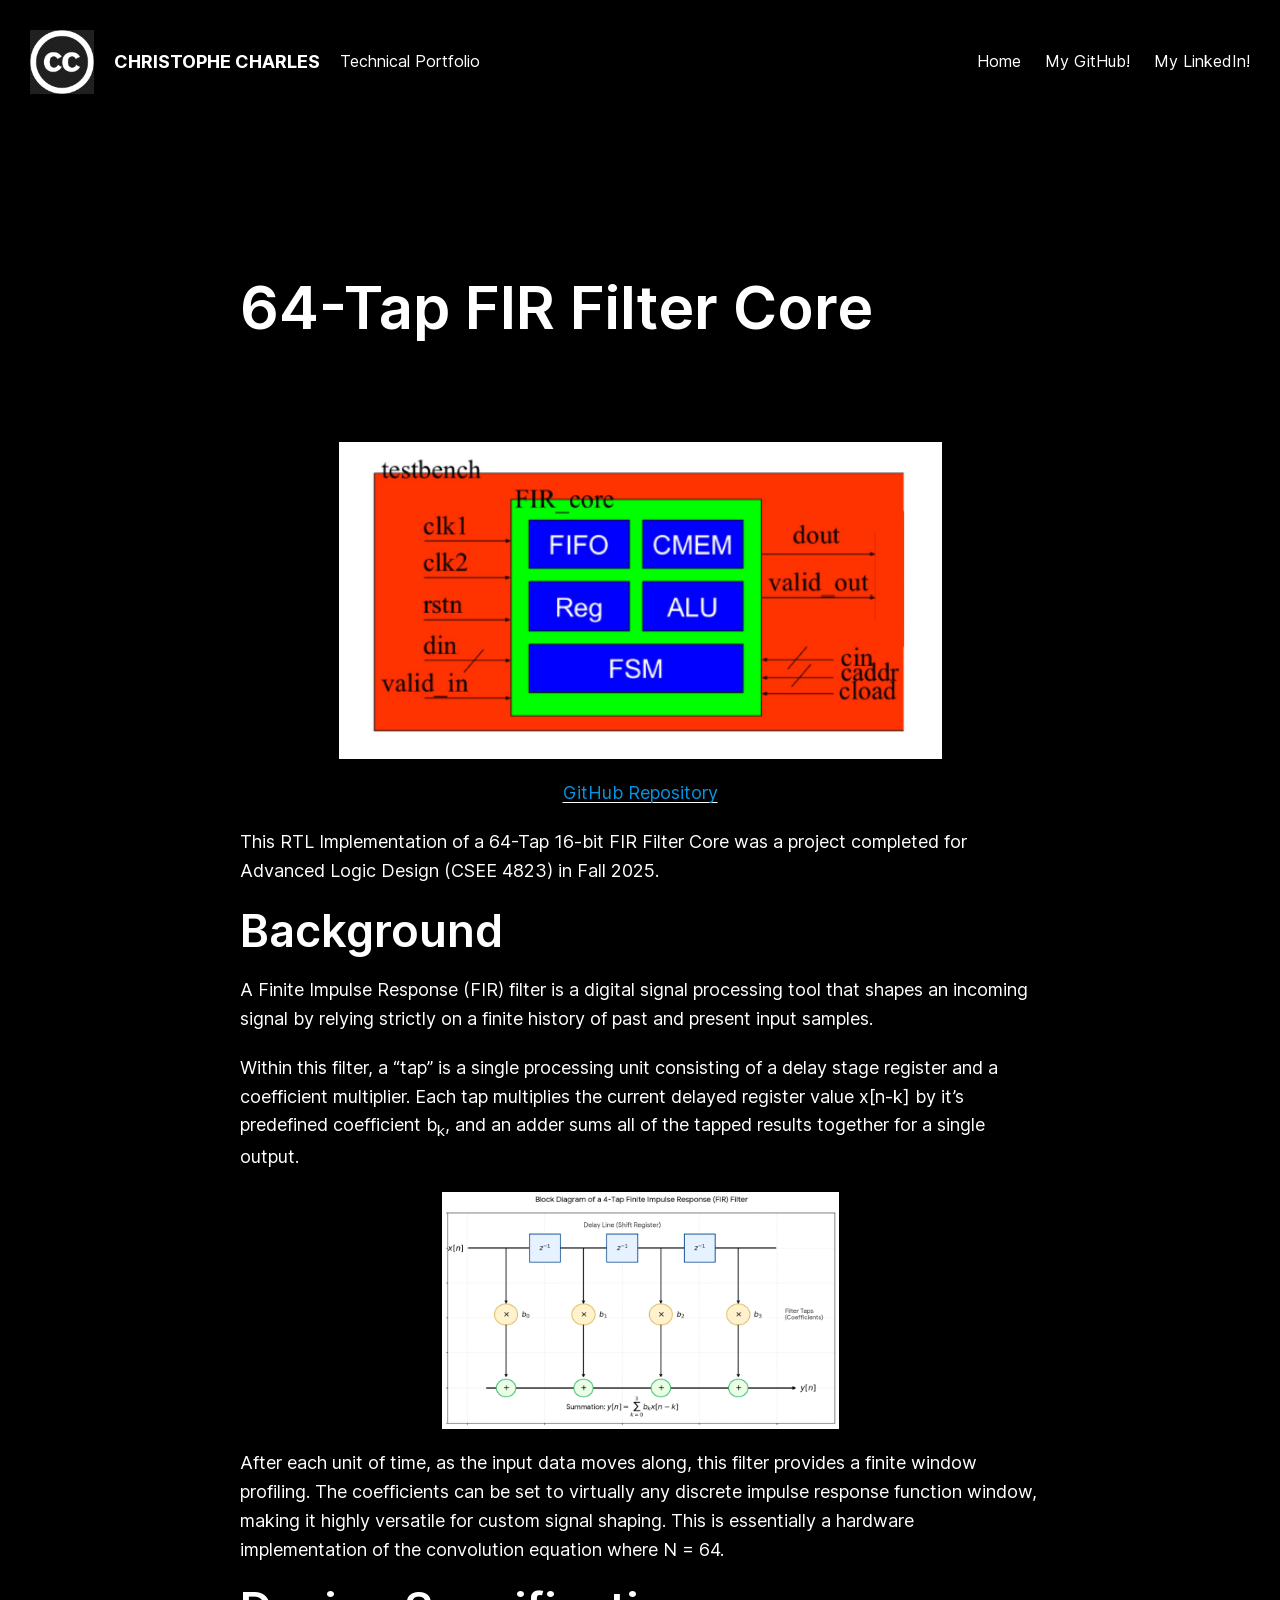
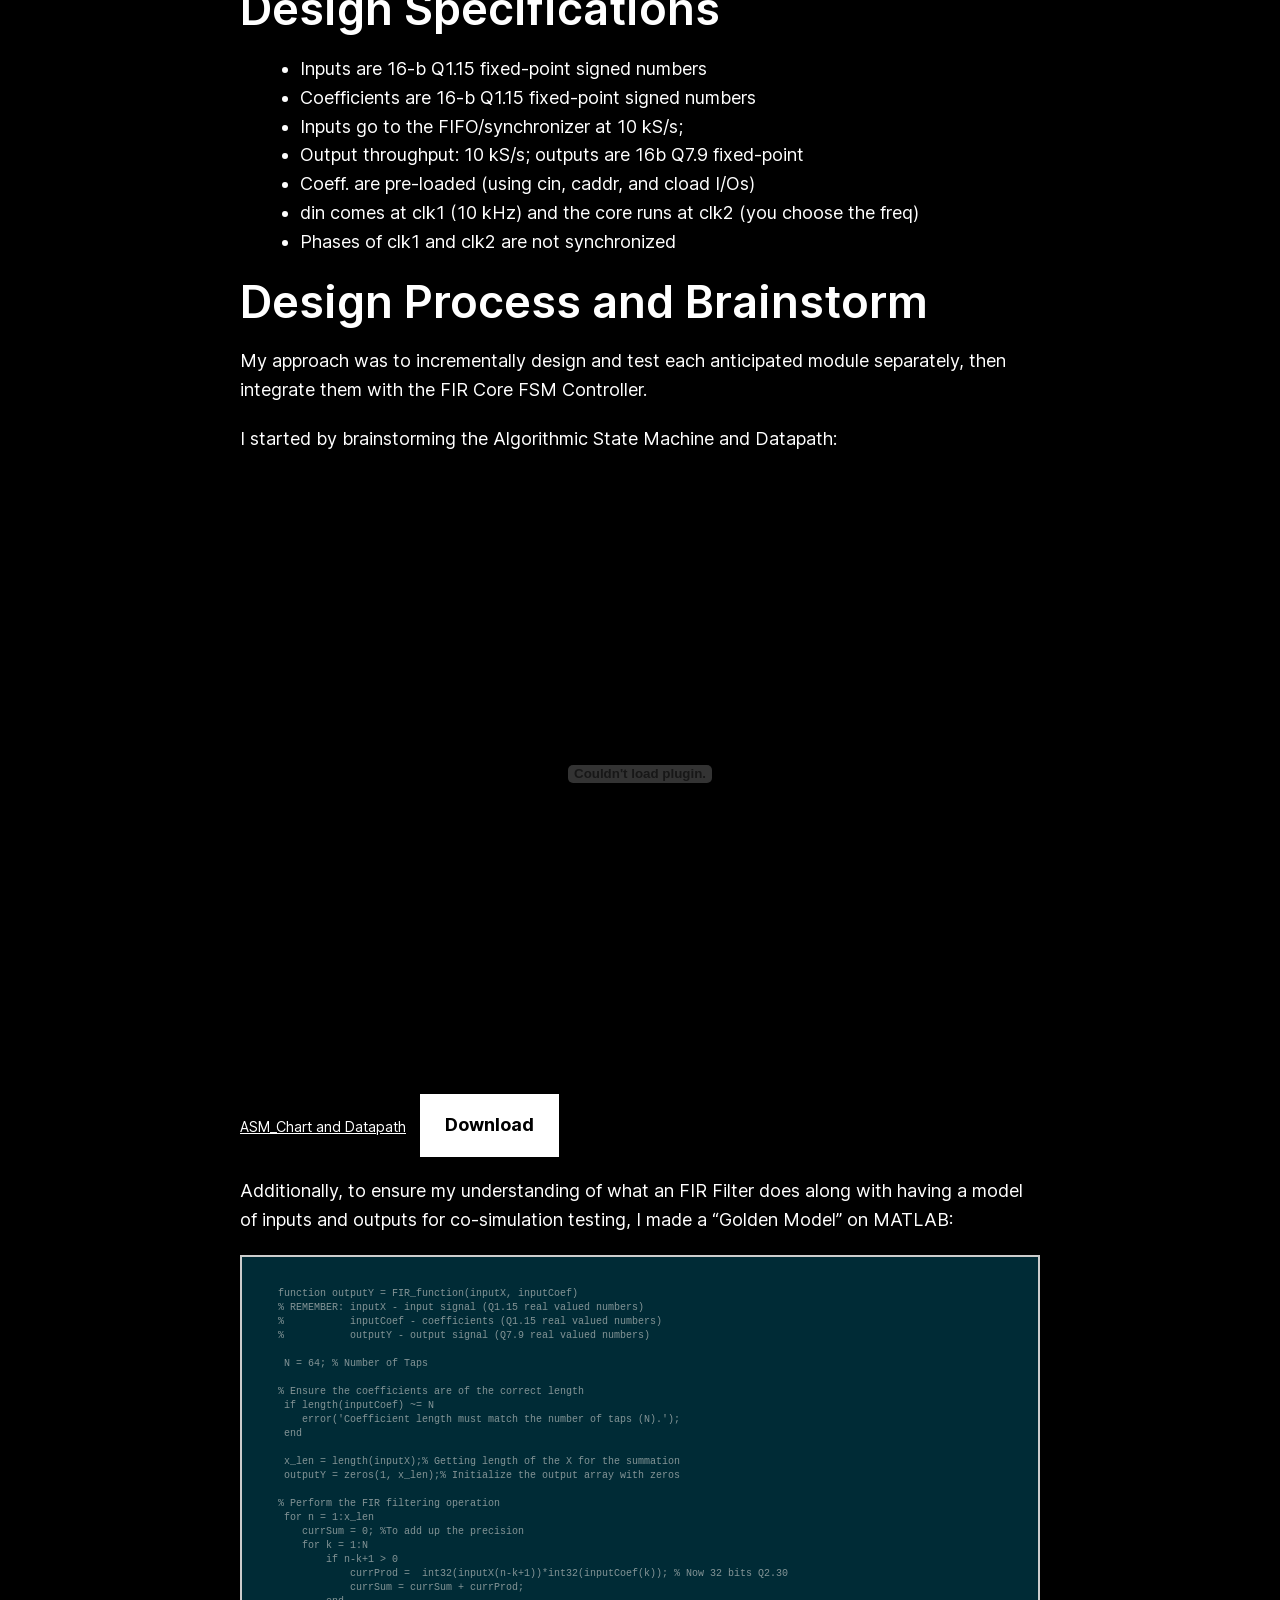
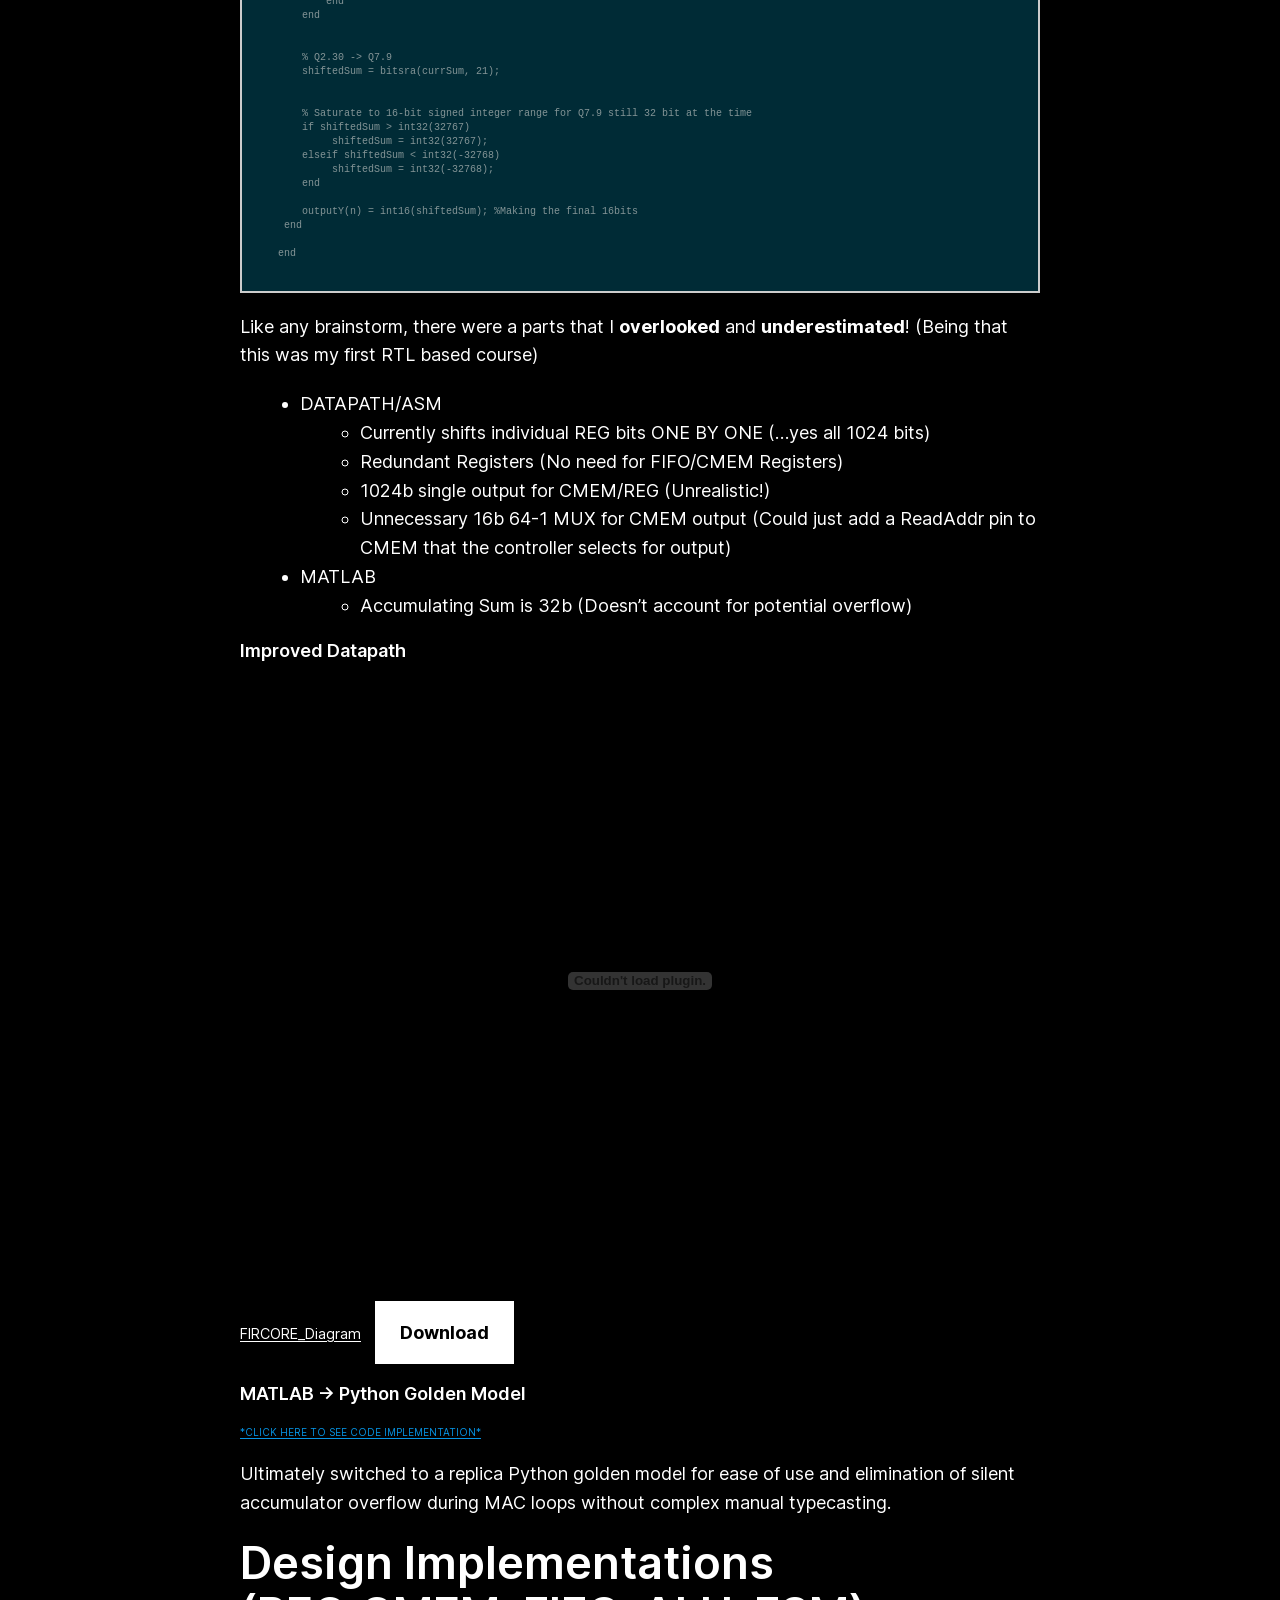
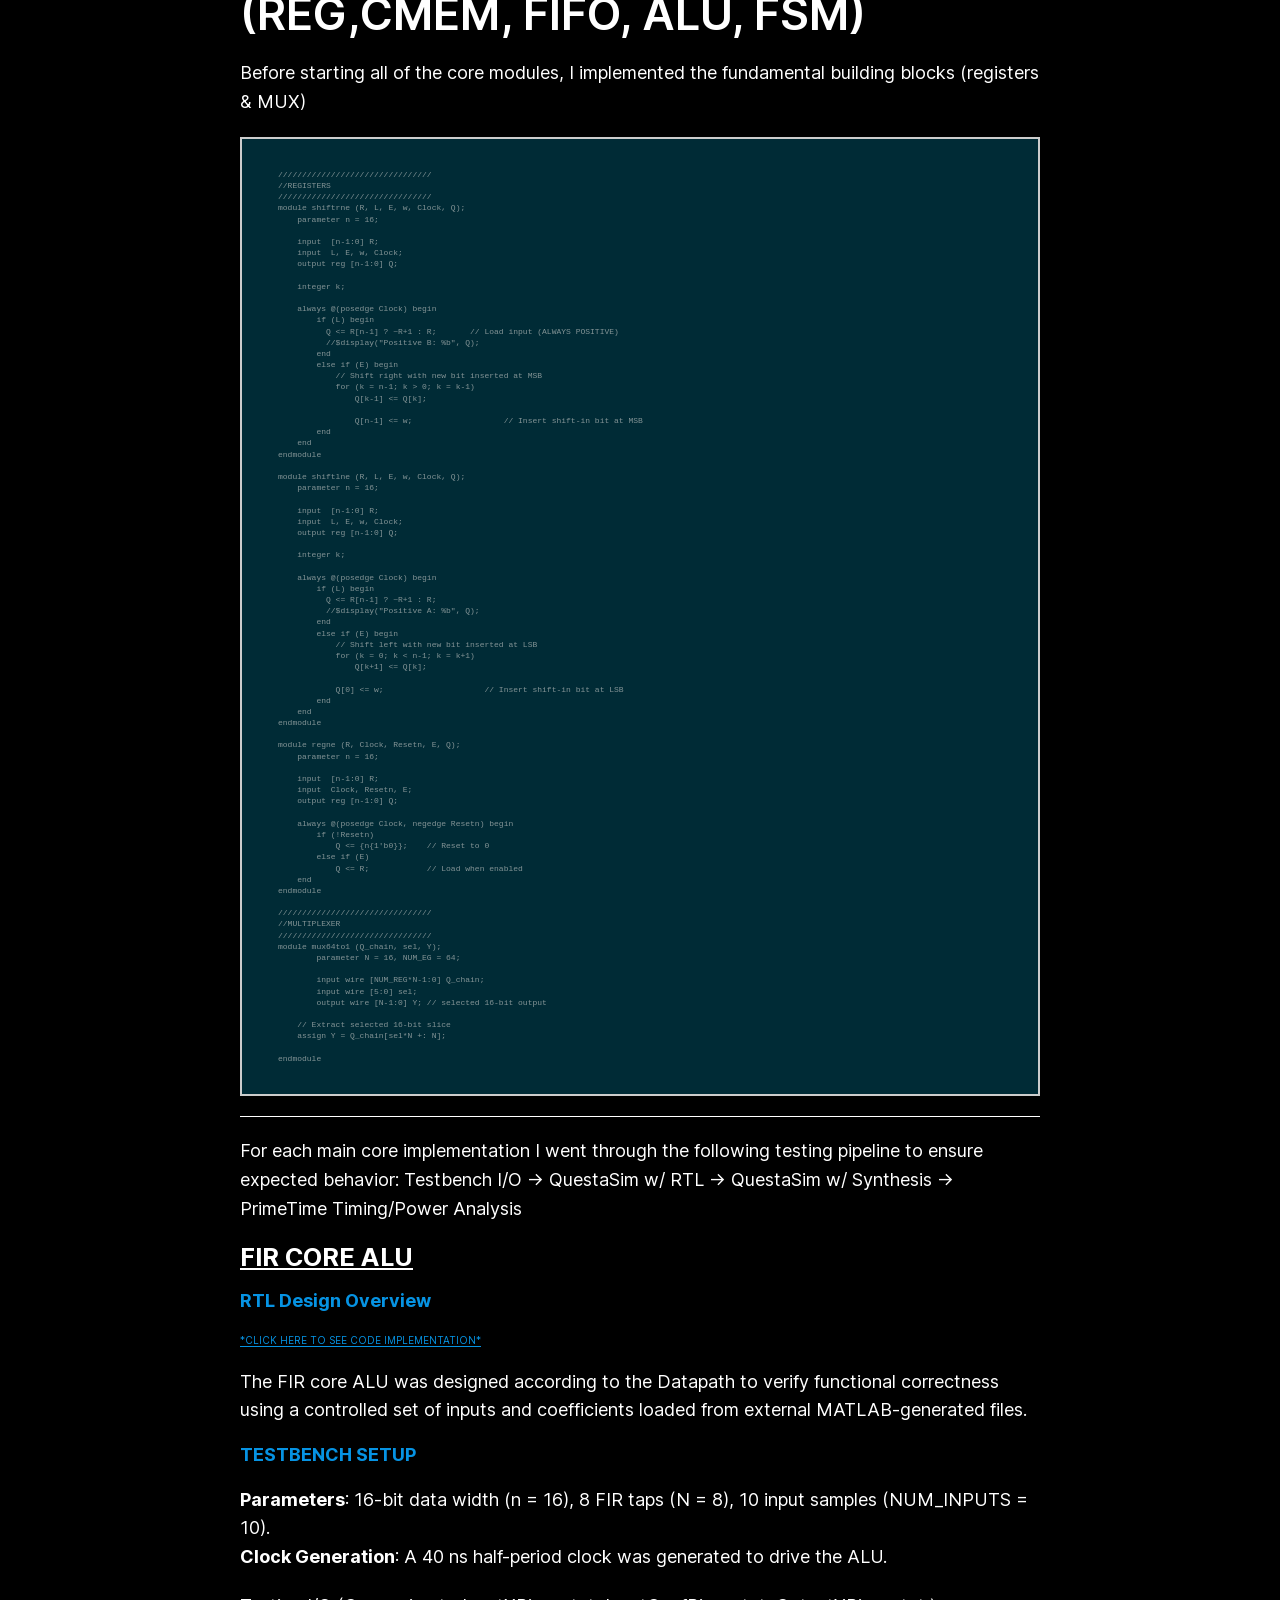
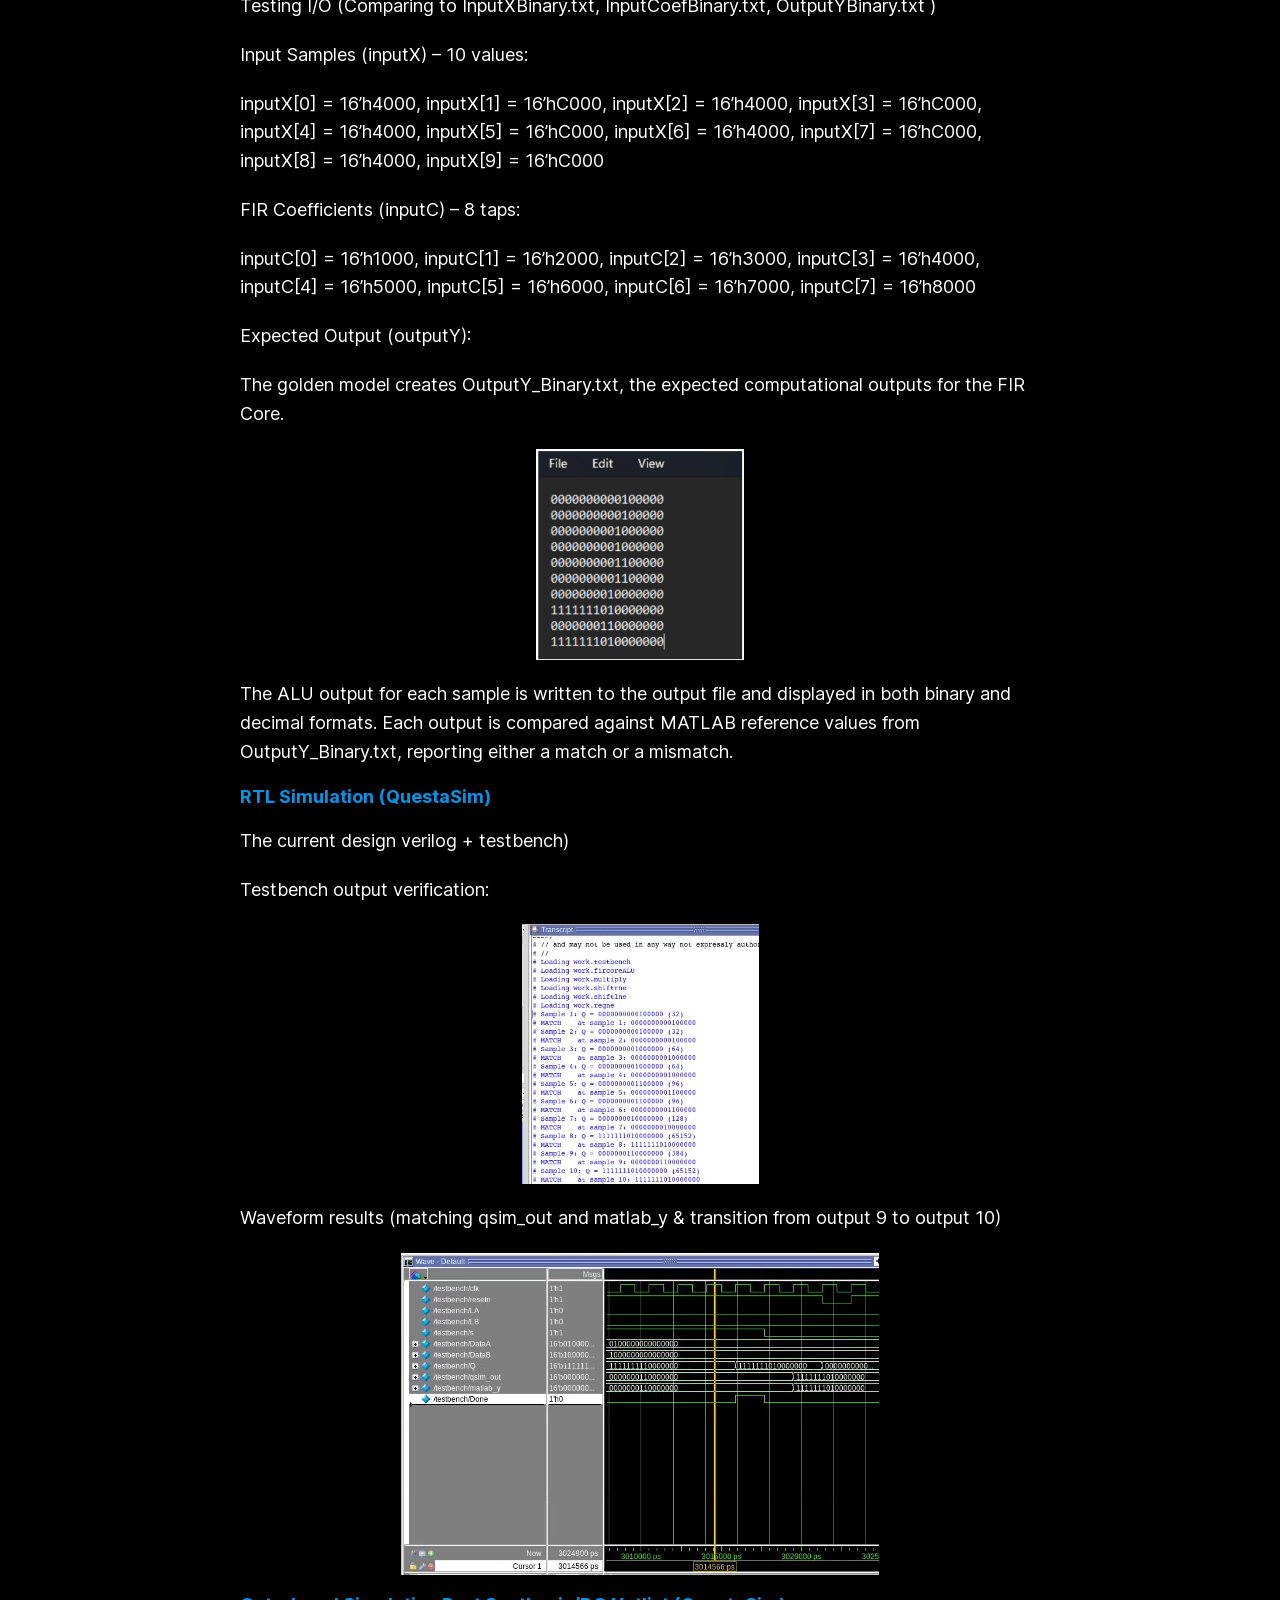
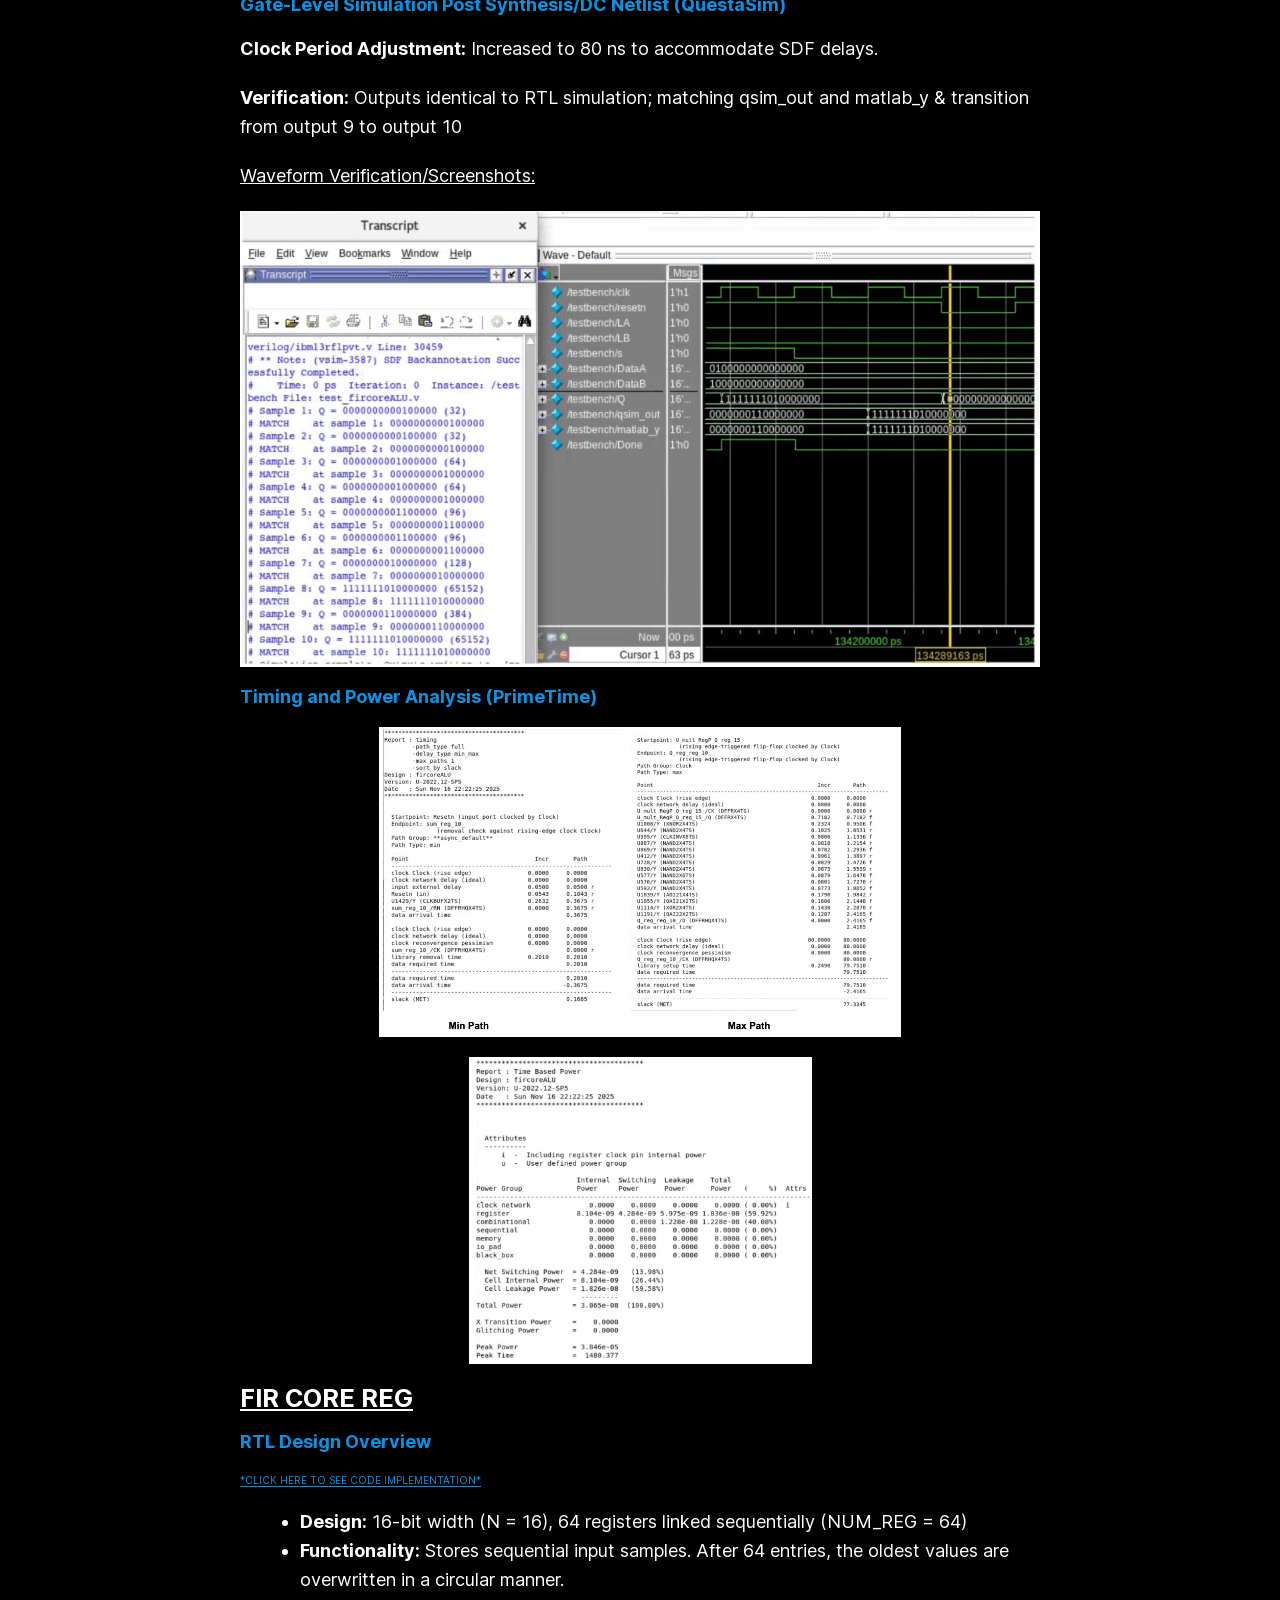
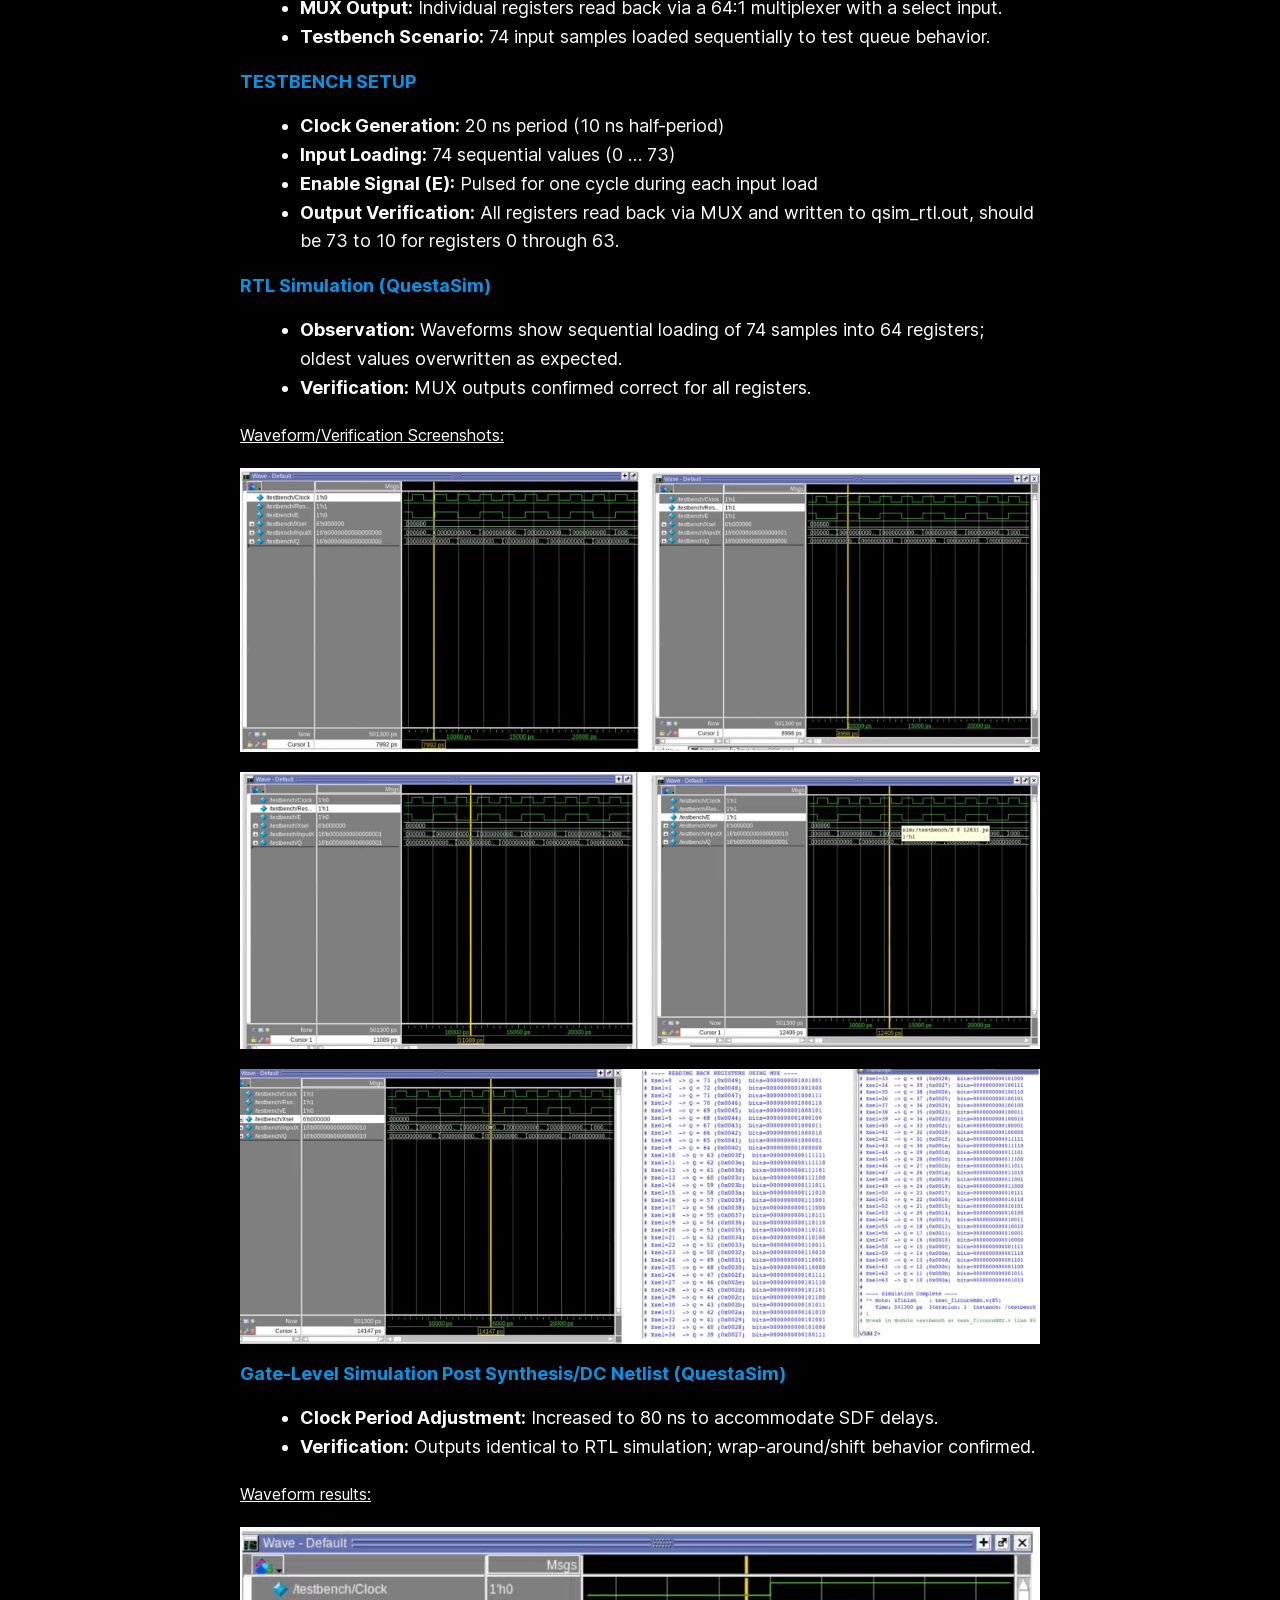
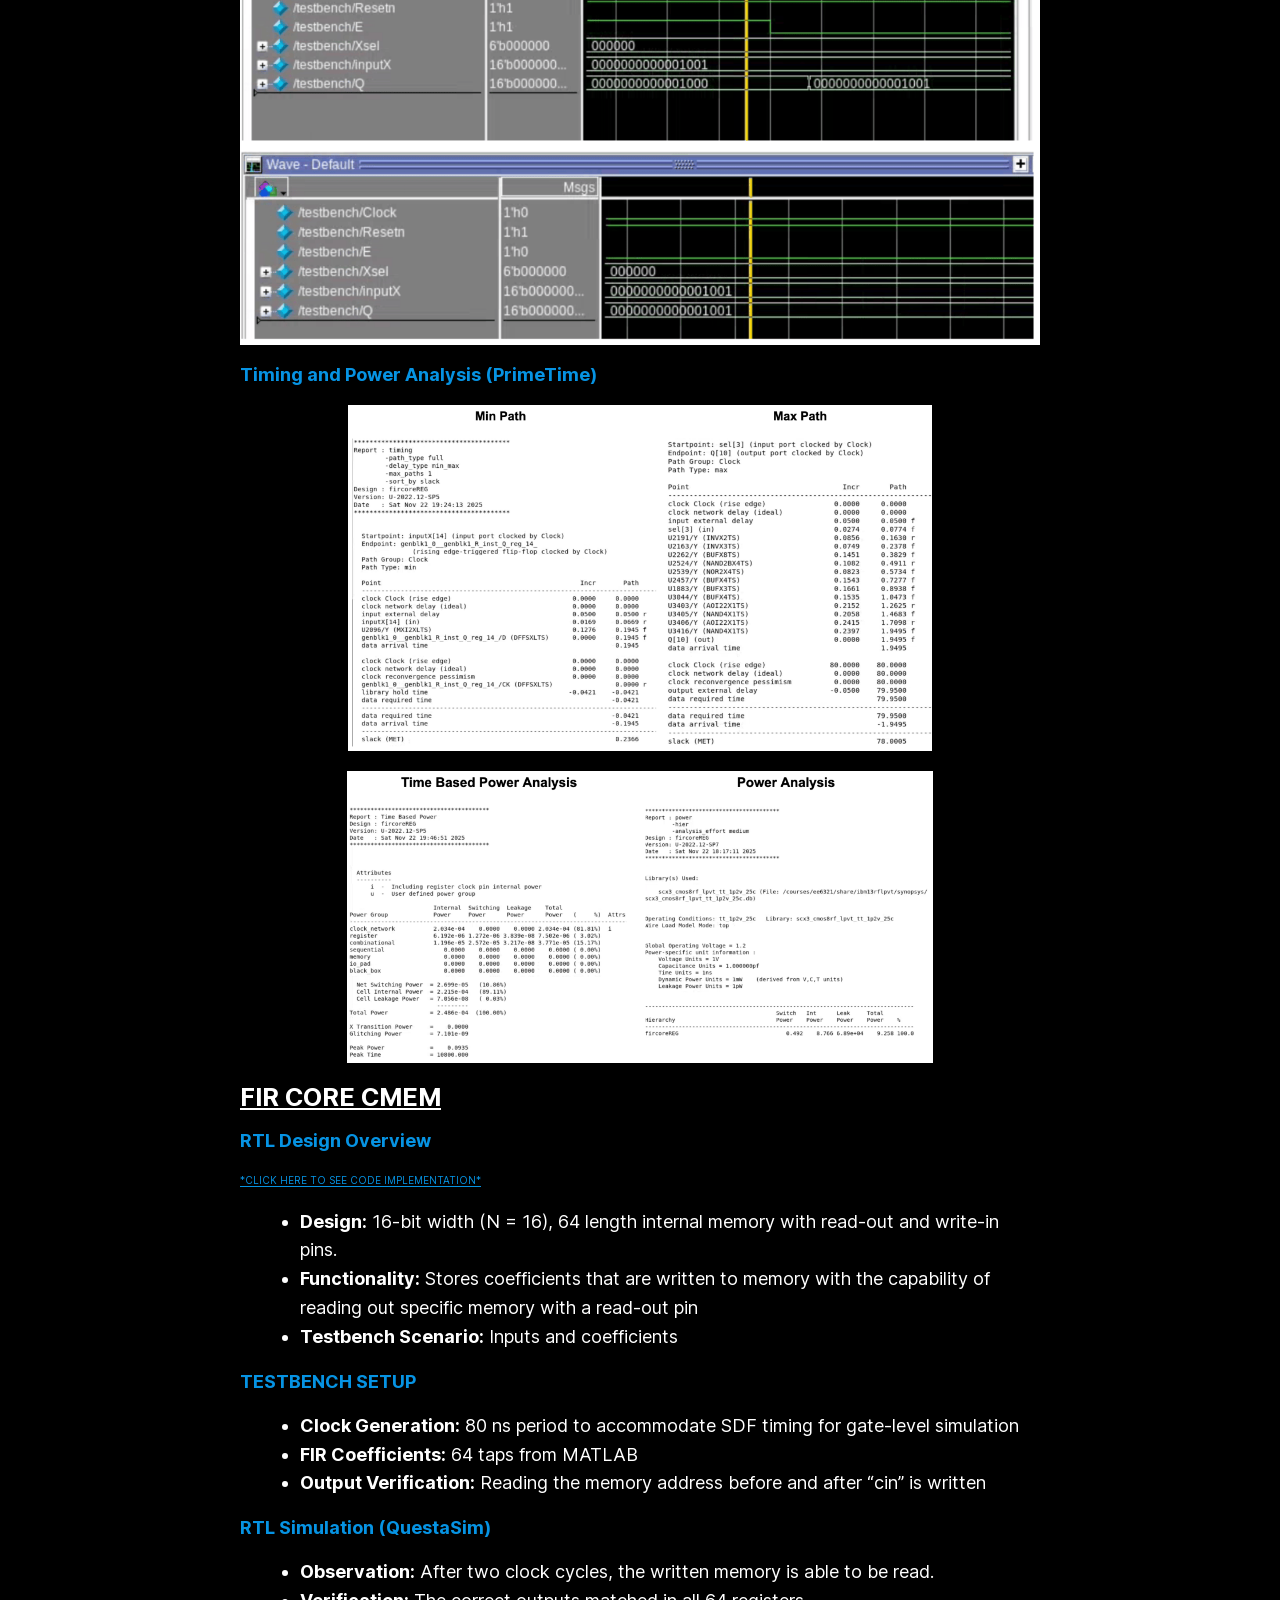
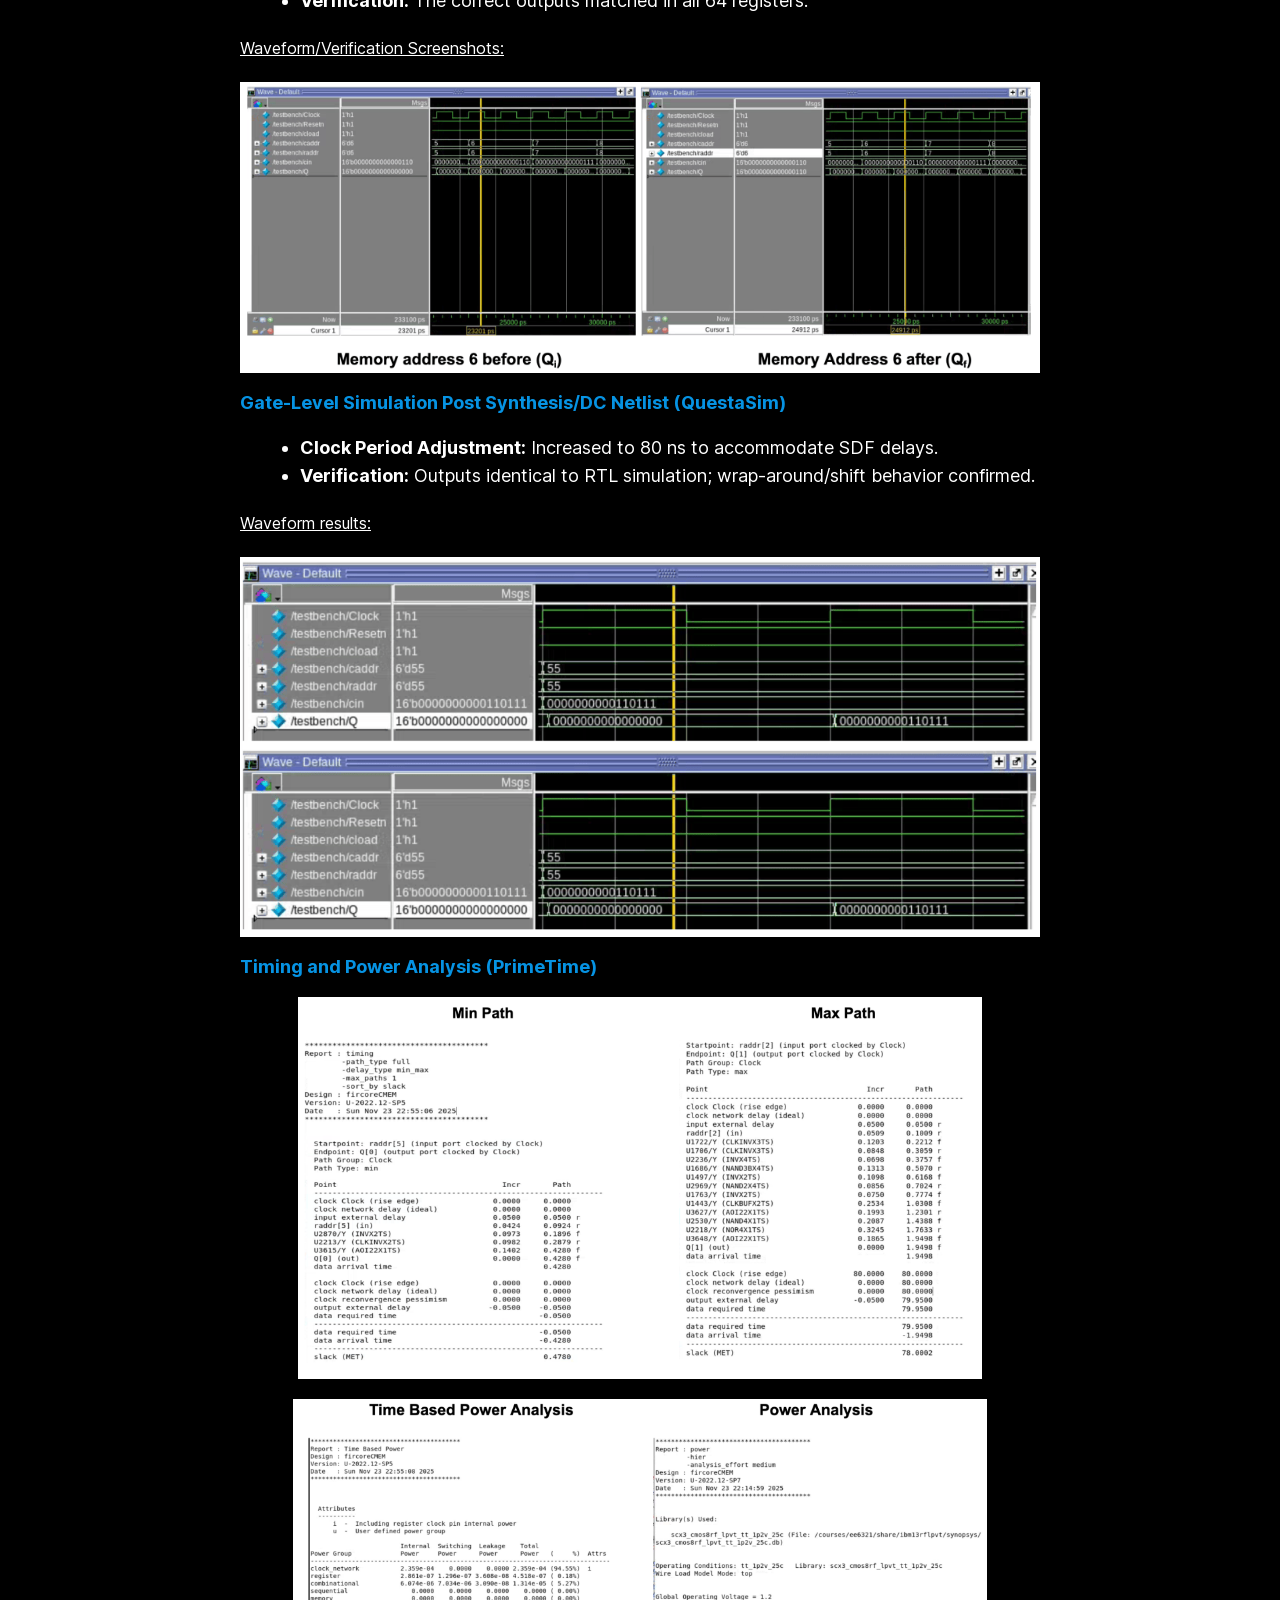
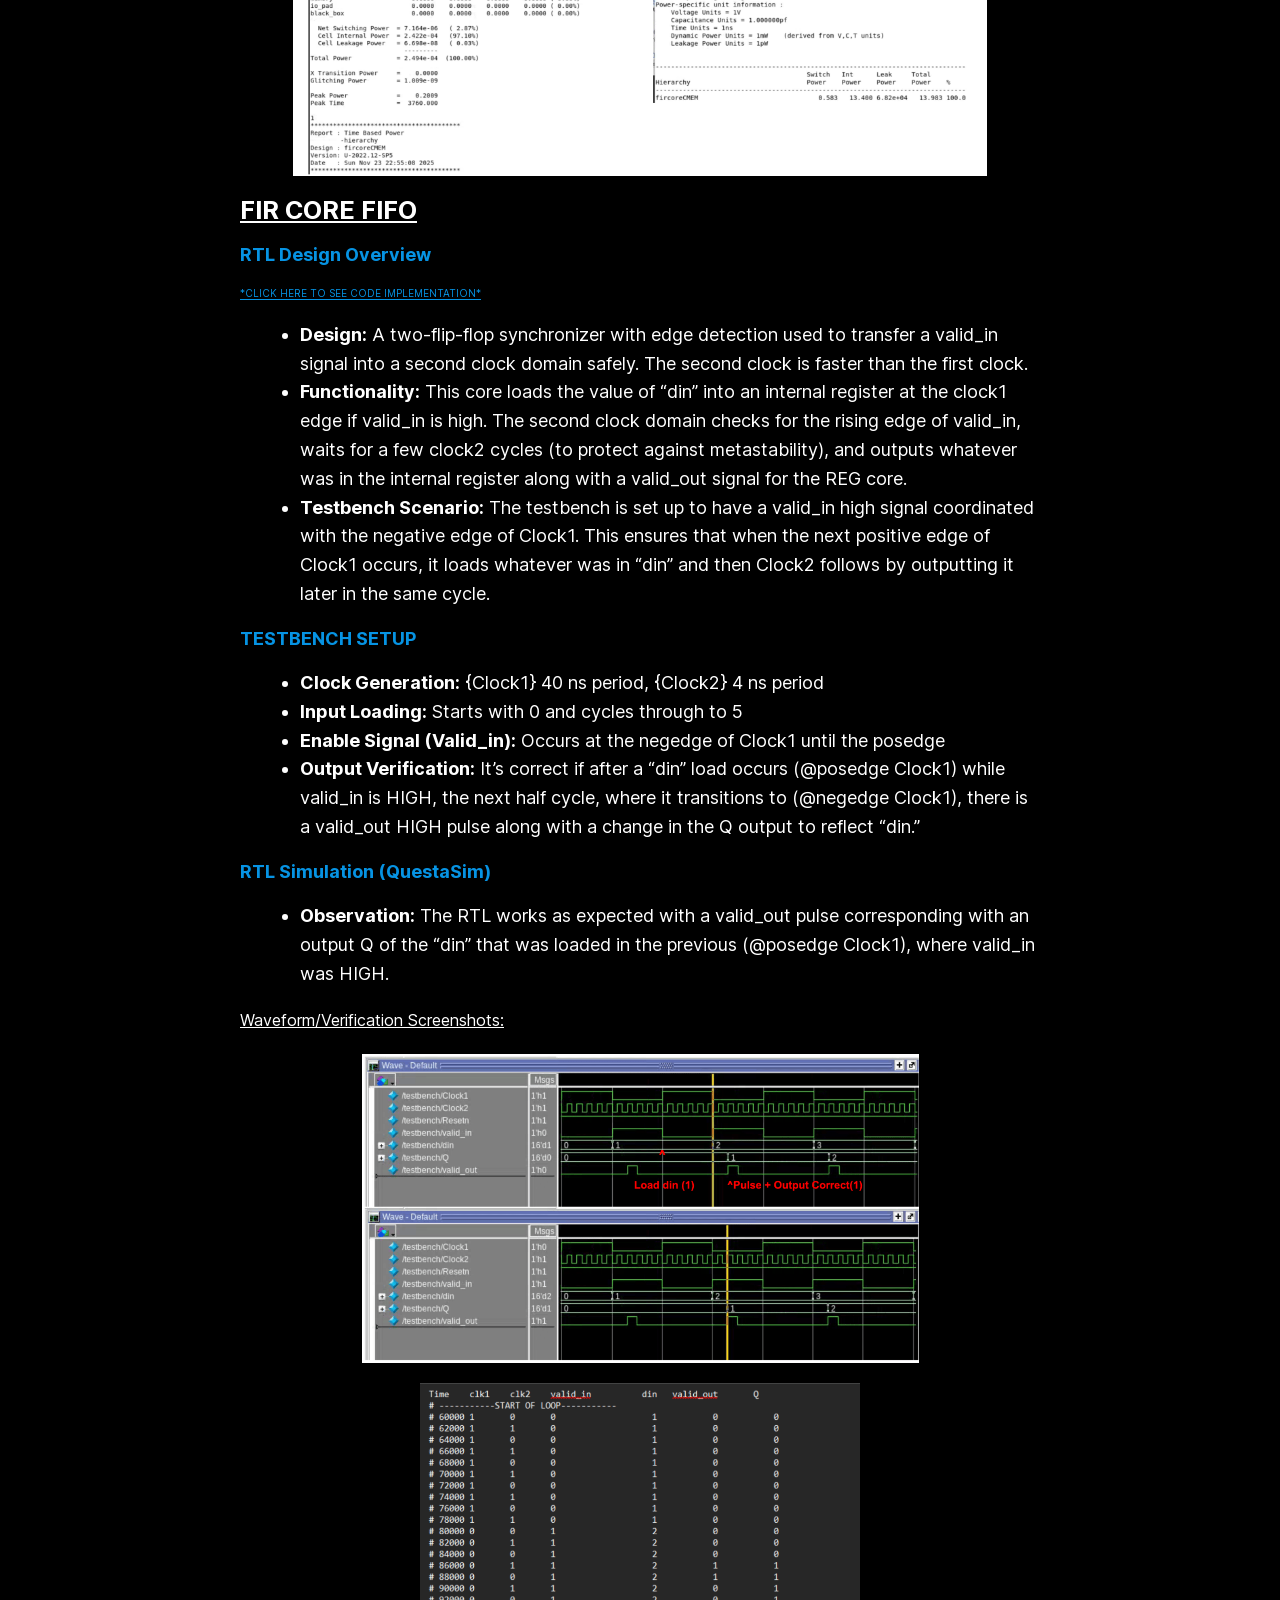
<file: 64-tap-fir-filter-core/index.html>
<!doctype html>
<html lang="en"><head><meta charset="utf-8"><meta name="viewport" content="width=device-width,initial-scale=1"><title>64-Tap FIR Filter Core – Christophe Charles</title><meta name="description" content="Technical portfolio of Christophe Charles: electrical and computer engineering projects."><style>
img:is([sizes=auto i],[sizes^="auto," i]){contain-intrinsic-size:3000px 1500px}
/*# sourceURL=wp-img-auto-sizes-contain-inline-css */
</style><style>
/* cyrillic-ext */
@font-face {
	font-family: 'Inter';
	font-style: normal;
	font-weight: 100 900;
	font-display: swap;
	src: url("../assets/inter-cyrillic-ext-100-900-f05a146833.woff2") format('woff2');
	unicode-range: U+0460-052F, U+1C80-1C88, U+20B4, U+2DE0-2DFF, U+A640-A69F, U+FE2E-FE2F;
}

/* cyrillic */
@font-face {
	font-family: 'Inter';
	font-style: normal;
	font-weight: 100 900;
	font-display: swap;
	src: url("../assets/inter-cyrillic-100-900-5c97df0829.woff2") format('woff2');
	unicode-range: U+0301, U+0400-045F, U+0490-0491, U+04B0-04B1, U+2116;
}

/* greek-ext */
@font-face {
	font-family: 'Inter';
	font-style: normal;
	font-weight: 100 900;
	font-display: swap;
	src: url("../assets/inter-greek-ext-100-900-b681e3d750.woff2") format('woff2');
	unicode-range: U+1F00-1FFF;
}

/* greek */
@font-face {
	font-family: 'Inter';
	font-style: normal;
	font-weight: 100 900;
	font-display: swap;
	src: url("../assets/inter-greek-100-900-9060793418.woff2") format('woff2');
	unicode-range: U+0370-03FF;
}

/* vietnamese */
@font-face {
	font-family: 'Inter';
	font-style: normal;
	font-weight: 100 900;
	font-display: swap;
	src: url("../assets/inter-vietnamese-100-900-aea29fbb95.woff2") format('woff2');
	unicode-range: U+0102-0103, U+0110-0111, U+0128-0129, U+0168-0169, U+01A0-01A1, U+01AF-01B0, U+1EA0-1EF9, U+20AB;
}

/* latin-ext */
@font-face {
	font-family: 'Inter';
	font-style: normal;
	font-weight: 100 900;
	font-display: swap;
	src: url("../assets/inter-latin-ext-100-900-2e32c5f533.woff2") format('woff2');
	unicode-range: U+0100-024F, U+0259, U+1E00-1EFF, U+2020, U+20A0-20AB, U+20AD-20CF, U+2113, U+2C60-2C7F, U+A720-A7FF;
}

/* latin */
@font-face {
	font-family: 'Inter';
	font-style: normal;
	font-weight: 100 900;
	font-display: swap;
	src: url("../assets/inter-100-900-3c0ee874c3.woff2") format('woff2');
	unicode-range: U+0000-00FF, U+0131, U+0152-0153, U+02BB-02BC, U+02C6, U+02DA, U+02DC, U+2000-206F, U+2074, U+20AC, U+2122, U+2191, U+2193, U+2212, U+2215, U+FEFF, U+FFFD;
}
/*# sourceURL=blockbase_premium_font_faces-inline-css */
</style><link rel="stylesheet" href="../assets/_static-df7907debc.css"><style>
.wp-block-site-logo{box-sizing:border-box;line-height:0}.wp-block-site-logo a{display:inline-block;line-height:0}.wp-block-site-logo.is-default-size img{height:auto;width:120px}.wp-block-site-logo img{height:auto;max-width:100%}.wp-block-site-logo a,.wp-block-site-logo img{border-radius:inherit}.wp-block-site-logo.aligncenter{margin-left:auto;margin-right:auto;text-align:center}:root :where(.wp-block-site-logo.is-style-rounded){border-radius:9999px}
/*# sourceURL=/wp-content/plugins/gutenberg-core/v24.1.0/build/styles/block-library/site-logo/style.min.css */
</style><style>
.wp-block-site-title{box-sizing:border-box}.wp-block-site-title :where(a){color:inherit;font-family:inherit;font-size:inherit;font-style:inherit;font-weight:inherit;letter-spacing:inherit;line-height:inherit;text-decoration:inherit}
/*# sourceURL=/wp-content/plugins/gutenberg-core/v24.1.0/build/styles/block-library/site-title/style.min.css */
</style><style>
.wp-block-site-tagline{box-sizing:border-box}
/*# sourceURL=/wp-content/plugins/gutenberg-core/v24.1.0/build/styles/block-library/site-tagline/style.min.css */
</style><style>
.wp-block-group{box-sizing:border-box}:where(.wp-block-group.wp-block-group-is-layout-constrained){position:relative}
/*# sourceURL=/wp-content/plugins/gutenberg-core/v24.1.0/build/styles/block-library/group/style.min.css */
</style><style>
.wp-block-navigation .wp-block-navigation-item__label{overflow-wrap:break-word}.wp-block-navigation .wp-block-navigation-item__description{display:none}.link-ui-tools{outline:1px solid #f0f0f0;padding:8px}.link-ui-block-inserter{padding-top:8px}.link-ui-block-inserter__back{margin-left:8px;text-transform:uppercase}
/*# sourceURL=/wp-content/plugins/gutenberg-core/v24.1.0/build/styles/block-library/navigation-link/style.min.css */
</style><link rel="stylesheet" href="../assets/style-min-9ccf26bd82.css"><style>
.wp-block-spacer{clear:both}
/*# sourceURL=/wp-content/plugins/gutenberg-core/v24.1.0/build/styles/block-library/spacer/style.min.css */
</style><style>
.wp-block-post-title{box-sizing:border-box;overflow-wrap:anywhere;word-break:normal}.wp-block-post-title :where(a){font-family:inherit;font-size:inherit;font-style:inherit;font-weight:inherit;letter-spacing:inherit;line-height:inherit;text-decoration:inherit}
/*# sourceURL=/wp-content/plugins/gutenberg-core/v24.1.0/build/styles/block-library/post-title/style.min.css */
</style><style>
.wp-block-post-date{box-sizing:border-box}
/*# sourceURL=/wp-content/plugins/gutenberg-core/v24.1.0/build/styles/block-library/post-date/style.min.css */
</style><style>
.wp-block-image>a,.wp-block-image>figure>a{color:inherit;display:inline-block}.wp-block-image img{box-sizing:border-box;height:auto;max-width:100%;vertical-align:bottom}@media not (prefers-reduced-motion){.wp-block-image img.hide{visibility:hidden}.wp-block-image img.show{animation:show-content-image .4s}}.wp-block-image[style*=border-radius] img,.wp-block-image[style*=border-radius]>a{border-radius:inherit}.wp-block-image.has-custom-border img{box-sizing:border-box}.wp-block-image.aligncenter{text-align:center}.wp-block-image.alignfull>a,.wp-block-image.alignwide>a{width:100%}.wp-block-image.alignfull img,.wp-block-image.alignwide img{height:auto;width:100%}.wp-block-image .aligncenter,.wp-block-image .alignleft,.wp-block-image .alignright,.wp-block-image.aligncenter,.wp-block-image.alignleft,.wp-block-image.alignright{display:table}.wp-block-image .aligncenter>figcaption,.wp-block-image .alignleft>figcaption,.wp-block-image .alignright>figcaption,.wp-block-image.aligncenter>figcaption,.wp-block-image.alignleft>figcaption,.wp-block-image.alignright>figcaption{caption-side:bottom;display:table-caption}.wp-block-image .alignleft{float:left;margin:.5em 1em .5em 0}.wp-block-image .alignright{float:right;margin:.5em 0 .5em 1em}.wp-block-image .aligncenter{margin-left:auto;margin-right:auto}.wp-block-image :where(figcaption){margin-bottom:1em;margin-top:.5em}.wp-block-image.is-style-circle-mask img{border-radius:9999px}@supports (mask-image:none) or (-webkit-mask-image:none){.wp-block-image.is-style-circle-mask img{border-radius:0;mask-image:url('data:image/svg+xml;utf8,<svg viewBox="0 0 100 100" xmlns="http://www.w3.org/2000/svg"><circle cx="50" cy="50" r="50"/></svg>');mask-mode:alpha;mask-position:center;mask-repeat:no-repeat;mask-size:contain}}:root :where(.wp-block-image.is-style-rounded img,.wp-block-image .is-style-rounded img){border-radius:9999px}.wp-block-image figure{margin:0}.wp-lightbox-container{display:flex;flex-direction:column;position:relative}.wp-lightbox-container img{cursor:zoom-in}.wp-lightbox-container img:hover+button{opacity:1}.wp-lightbox-container button{align-items:center;backdrop-filter:blur(16px) saturate(180%);background-color:rgba(90,90,90,.25);border:none;border-radius:4px;cursor:zoom-in;display:flex;height:20px;justify-content:center;opacity:0;padding:0;position:absolute;right:16px;text-align:center;top:16px;width:20px;z-index:100}@media not (prefers-reduced-motion){.wp-lightbox-container button{transition:opacity .2s ease}}.wp-lightbox-container button:focus-visible{outline:3px auto rgba(90,90,90,.25);outline:3px auto -webkit-focus-ring-color;outline-offset:3px}.wp-lightbox-container button:hover{cursor:pointer;opacity:1}.wp-lightbox-container button:focus{opacity:1}.wp-lightbox-container button:focus,.wp-lightbox-container button:hover,.wp-lightbox-container button:not(:hover):not(:active):not(.has-background){background-color:rgba(90,90,90,.25);border:none}.wp-lightbox-overlay{box-sizing:border-box;cursor:zoom-out;height:100vh;left:0;overflow:hidden;position:fixed;top:0;visibility:hidden;width:100%;z-index:100000}.wp-lightbox-overlay .wp-lightbox-close-button{align-items:center;cursor:pointer;display:flex;font-family:inherit;gap:8px;justify-content:center;line-height:1;min-height:40px;min-width:40px;padding:0 4px;position:absolute;right:calc(env(safe-area-inset-right) + 16px);top:calc(env(safe-area-inset-top) + 16px);z-index:5000000}.wp-lightbox-overlay .wp-lightbox-close-button:focus,.wp-lightbox-overlay .wp-lightbox-close-button:hover,.wp-lightbox-overlay .wp-lightbox-close-button:not(:hover):not(:active):not(.has-background){background:none;border:none}.wp-lightbox-overlay .wp-lightbox-close-button:has(.wp-lightbox-close-text:not([hidden])) .wp-lightbox-close-icon svg{height:1em;width:1em}.wp-lightbox-overlay .wp-lightbox-close-icon svg{display:block}.wp-lightbox-overlay .wp-lightbox-navigation-button-next,.wp-lightbox-overlay .wp-lightbox-navigation-button-prev{align-items:center;bottom:16px;cursor:pointer;display:flex;font-family:inherit;gap:4px;justify-content:center;line-height:1;min-height:40px;min-width:40px;padding:0 8px;position:absolute;z-index:2000002}.wp-lightbox-overlay .wp-lightbox-navigation-button-next[hidden],.wp-lightbox-overlay .wp-lightbox-navigation-button-prev[hidden]{display:none}@media (min-width:960px){.wp-lightbox-overlay .wp-lightbox-navigation-button-next,.wp-lightbox-overlay .wp-lightbox-navigation-button-prev{bottom:50%;transform:translateY(-50%)}}.wp-lightbox-overlay .wp-lightbox-navigation-button-next:focus,.wp-lightbox-overlay .wp-lightbox-navigation-button-next:hover,.wp-lightbox-overlay .wp-lightbox-navigation-button-next:not(:hover):not(:active):not(.has-background),.wp-lightbox-overlay .wp-lightbox-navigation-button-prev:focus,.wp-lightbox-overlay .wp-lightbox-navigation-button-prev:hover,.wp-lightbox-overlay .wp-lightbox-navigation-button-prev:not(:hover):not(:active):not(.has-background){background:none;border:none;padding:0 8px}.wp-lightbox-overlay .wp-lightbox-navigation-button-next:has(.wp-lightbox-navigation-text:not([hidden])) .wp-lightbox-navigation-icon svg,.wp-lightbox-overlay .wp-lightbox-navigation-button-prev:has(.wp-lightbox-navigation-text:not([hidden])) .wp-lightbox-navigation-icon svg{display:block;height:1.5em;width:1.5em}.wp-lightbox-overlay .wp-lightbox-navigation-button-prev{left:calc(env(safe-area-inset-left) + 16px)}.wp-lightbox-overlay .wp-lightbox-navigation-button-next{right:calc(env(safe-area-inset-right) + 16px)}.wp-lightbox-overlay .wp-lightbox-navigation-icon svg{vertical-align:middle}.wp-lightbox-overlay .lightbox-image-container{height:var(--wp--lightbox-container-height);left:50%;overflow:hidden;position:absolute;top:50%;transform:translate(-50%,-50%);transform-origin:top left;width:var(--wp--lightbox-container-width);z-index:2000001}.wp-lightbox-overlay .wp-block-image{align-items:center;box-sizing:border-box;display:flex;height:100%;justify-content:center;margin:0;position:relative;transform-origin:0 0;width:100%;z-index:3000000}.wp-lightbox-overlay .wp-block-image img{height:var(--wp--lightbox-image-height);min-height:var(--wp--lightbox-image-height);min-width:var(--wp--lightbox-image-width);width:var(--wp--lightbox-image-width)}.wp-lightbox-overlay .wp-block-image figcaption{display:none}.wp-lightbox-overlay button{background:none;border:none}.wp-lightbox-overlay .scrim{background-color:#fff;height:100%;opacity:.9;position:absolute;width:100%;z-index:2000000}.wp-lightbox-overlay.active{visibility:visible}@media not (prefers-reduced-motion){.wp-lightbox-overlay.active{animation:turn-on-visibility .25s both}.wp-lightbox-overlay.active img{animation:turn-on-visibility .35s both}.wp-lightbox-overlay.show-closing-animation:not(.active){animation:turn-off-visibility .35s both}.wp-lightbox-overlay.show-closing-animation:not(.active) img{animation:turn-off-visibility .25s both}.wp-lightbox-overlay.zoom.active{animation:none;opacity:1;visibility:visible}.wp-lightbox-overlay.zoom.active .lightbox-image-container{animation:lightbox-zoom-in .4s}.wp-lightbox-overlay.zoom.active .lightbox-image-container img{animation:none}.wp-lightbox-overlay.zoom.active .scrim{animation:turn-on-visibility .4s forwards}.wp-lightbox-overlay.zoom.show-closing-animation:not(.active){animation:none}.wp-lightbox-overlay.zoom.show-closing-animation:not(.active) .lightbox-image-container{animation:lightbox-zoom-out .4s}.wp-lightbox-overlay.zoom.show-closing-animation:not(.active) .lightbox-image-container img{animation:none}.wp-lightbox-overlay.zoom.show-closing-animation:not(.active) .scrim{animation:turn-off-visibility .4s forwards}}@keyframes show-content-image{0%{visibility:hidden}99%{visibility:hidden}to{visibility:visible}}@keyframes turn-on-visibility{0%{opacity:0}to{opacity:1}}@keyframes turn-off-visibility{0%{opacity:1;visibility:visible}99%{opacity:0;visibility:visible}to{opacity:0;visibility:hidden}}@keyframes lightbox-zoom-in{0%{transform:translate(calc((-100vw + var(--wp--lightbox-scrollbar-width))/2 + var(--wp--lightbox-initial-left-position)),calc(-50vh + var(--wp--lightbox-initial-top-position))) scale(var(--wp--lightbox-scale))}to{transform:translate(-50%,-50%) scale(1)}}@keyframes lightbox-zoom-out{0%{transform:translate(-50%,-50%) scale(1);visibility:visible}99%{visibility:visible}to{transform:translate(calc((-100vw + var(--wp--lightbox-scrollbar-width))/2 + var(--wp--lightbox-initial-left-position)),calc(-50vh + var(--wp--lightbox-initial-top-position))) scale(var(--wp--lightbox-scale));visibility:hidden}}
/*# sourceURL=/wp-content/plugins/gutenberg-core/v24.1.0/build/styles/block-library/image/style.min.css */
</style><style>
.is-small-text{font-size:.875em}.is-regular-text{font-size:1em}.is-large-text{font-size:2.25em}.is-larger-text{font-size:3em}.has-drop-cap:not(:focus):first-letter{float:left;font-size:8.4em;font-style:normal;font-weight:100;line-height:.68;margin:.05em .1em 0 0;text-transform:uppercase}body.rtl .has-drop-cap:not(:focus):first-letter{float:none;margin-left:.1em}p.has-drop-cap.has-background{overflow:hidden}:root :where(p.has-background){padding:var(--wp--style--block-background-padding,1.25em 2.375em)}:where(p.has-text-color:not(.has-link-color)) a{color:inherit}p.has-text-align-left[style*="writing-mode:vertical-lr"],p.has-text-align-right[style*="writing-mode:vertical-rl"]{rotate:180deg}
/*# sourceURL=/wp-content/plugins/gutenberg-core/v24.1.0/build/styles/block-library/paragraph/style.min.css */
</style><style>
h1:where(.wp-block-heading).has-background,h2:where(.wp-block-heading).has-background,h3:where(.wp-block-heading).has-background,h4:where(.wp-block-heading).has-background,h5:where(.wp-block-heading).has-background,h6:where(.wp-block-heading).has-background{padding:var(--wp--style--block-background-padding,1.25em 2.375em)}h1.has-text-align-left[style*=writing-mode]:where([style*=vertical-lr]),h1.has-text-align-right[style*=writing-mode]:where([style*=vertical-rl]),h2.has-text-align-left[style*=writing-mode]:where([style*=vertical-lr]),h2.has-text-align-right[style*=writing-mode]:where([style*=vertical-rl]),h3.has-text-align-left[style*=writing-mode]:where([style*=vertical-lr]),h3.has-text-align-right[style*=writing-mode]:where([style*=vertical-rl]),h4.has-text-align-left[style*=writing-mode]:where([style*=vertical-lr]),h4.has-text-align-right[style*=writing-mode]:where([style*=vertical-rl]),h5.has-text-align-left[style*=writing-mode]:where([style*=vertical-lr]),h5.has-text-align-right[style*=writing-mode]:where([style*=vertical-rl]),h6.has-text-align-left[style*=writing-mode]:where([style*=vertical-lr]),h6.has-text-align-right[style*=writing-mode]:where([style*=vertical-rl]){rotate:180deg}
/*# sourceURL=/wp-content/plugins/gutenberg-core/v24.1.0/build/styles/block-library/heading/style.min.css */
</style><style>
ol,ul{box-sizing:border-box}:root :where(.wp-block-list.has-background){padding:var(--wp--style--block-background-padding,1.25em 2.375em)}
/*# sourceURL=/wp-content/plugins/gutenberg-core/v24.1.0/build/styles/block-library/list/style.min.css */
</style><style>
.wp-block-file{box-sizing:border-box}.wp-block-file:not(.wp-element-button){font-size:.8em}.wp-block-file.aligncenter{text-align:center}.wp-block-file.alignright{text-align:right}.wp-block-file *+.wp-block-file__button{margin-left:.75em}:where(.wp-block-file){margin-bottom:1.5em}.wp-block-file__embed{margin-bottom:1em}:where(.wp-block-file__button){border-radius:2em;display:inline-block;padding:.5em 1em}:where(.wp-block-file__button):where(a):active,:where(.wp-block-file__button):where(a):focus,:where(.wp-block-file__button):where(a):hover,:where(.wp-block-file__button):where(a):visited{box-shadow:none;color:#fff;opacity:.85;text-decoration:none}
/*# sourceURL=/wp-content/plugins/gutenberg-core/v24.1.0/build/styles/block-library/file/style.min.css */
</style><link rel="stylesheet" href="../assets/wpcom-blocks-code-style-e306fc7c97.css"><style>
@charset "UTF-8";.wp-block-separator{border:none;border-top:2px solid}:root :where(.wp-block-separator.is-style-dots){height:auto;line-height:1;text-align:center}:root :where(.wp-block-separator.is-style-dots):before{color:currentColor;content:"···";font-family:serif;font-size:1.5em;letter-spacing:2em;padding-left:2em}.wp-block-separator.is-style-dots{background:none!important;border:none!important}
/*# sourceURL=/wp-content/plugins/gutenberg-core/v24.1.0/build/styles/block-library/separator/style.min.css */
</style><style>
.blocks-gallery-grid:not(.has-nested-images),.wp-block-gallery:not(.has-nested-images){display:flex;flex-wrap:wrap;list-style-type:none;margin:0;padding:0}.blocks-gallery-grid:not(.has-nested-images) .blocks-gallery-image,.blocks-gallery-grid:not(.has-nested-images) .blocks-gallery-item,.wp-block-gallery:not(.has-nested-images) .blocks-gallery-image,.wp-block-gallery:not(.has-nested-images) .blocks-gallery-item{display:flex;flex-direction:column;flex-grow:1;justify-content:center;margin:0 1em 1em 0;position:relative;width:calc(50% - 1em)}.blocks-gallery-grid:not(.has-nested-images) .blocks-gallery-image:nth-of-type(2n),.blocks-gallery-grid:not(.has-nested-images) .blocks-gallery-item:nth-of-type(2n),.wp-block-gallery:not(.has-nested-images) .blocks-gallery-image:nth-of-type(2n),.wp-block-gallery:not(.has-nested-images) .blocks-gallery-item:nth-of-type(2n){margin-right:0}.blocks-gallery-grid:not(.has-nested-images) .blocks-gallery-image figure,.blocks-gallery-grid:not(.has-nested-images) .blocks-gallery-item figure,.wp-block-gallery:not(.has-nested-images) .blocks-gallery-image figure,.wp-block-gallery:not(.has-nested-images) .blocks-gallery-item figure{align-items:flex-end;display:flex;height:100%;justify-content:flex-start;margin:0}.blocks-gallery-grid:not(.has-nested-images) .blocks-gallery-image img,.blocks-gallery-grid:not(.has-nested-images) .blocks-gallery-item img,.wp-block-gallery:not(.has-nested-images) .blocks-gallery-image img,.wp-block-gallery:not(.has-nested-images) .blocks-gallery-item img{display:block;height:auto;max-width:100%;width:auto}.blocks-gallery-grid:not(.has-nested-images) .blocks-gallery-image figcaption,.blocks-gallery-grid:not(.has-nested-images) .blocks-gallery-item figcaption,.wp-block-gallery:not(.has-nested-images) .blocks-gallery-image figcaption,.wp-block-gallery:not(.has-nested-images) .blocks-gallery-item figcaption{background:linear-gradient(0deg,rgba(0,0,0,.7),rgba(0,0,0,.3) 70%,transparent);bottom:0;box-sizing:border-box;color:#fff;font-size:.8em;margin:0;max-height:100%;overflow:auto;padding:3em .77em .7em;position:absolute;text-align:center;width:100%;z-index:2}.blocks-gallery-grid:not(.has-nested-images) .blocks-gallery-image figcaption img,.blocks-gallery-grid:not(.has-nested-images) .blocks-gallery-item figcaption img,.wp-block-gallery:not(.has-nested-images) .blocks-gallery-image figcaption img,.wp-block-gallery:not(.has-nested-images) .blocks-gallery-item figcaption img{display:inline}.blocks-gallery-grid:not(.has-nested-images) figcaption,.wp-block-gallery:not(.has-nested-images) figcaption{flex-grow:1}.blocks-gallery-grid:not(.has-nested-images).is-cropped .blocks-gallery-image a,.blocks-gallery-grid:not(.has-nested-images).is-cropped .blocks-gallery-image img,.blocks-gallery-grid:not(.has-nested-images).is-cropped .blocks-gallery-item a,.blocks-gallery-grid:not(.has-nested-images).is-cropped .blocks-gallery-item img,.wp-block-gallery:not(.has-nested-images).is-cropped .blocks-gallery-image a,.wp-block-gallery:not(.has-nested-images).is-cropped .blocks-gallery-image img,.wp-block-gallery:not(.has-nested-images).is-cropped .blocks-gallery-item a,.wp-block-gallery:not(.has-nested-images).is-cropped .blocks-gallery-item img{flex:1;height:100%;object-fit:cover;width:100%}.blocks-gallery-grid:not(.has-nested-images).columns-1 .blocks-gallery-image,.blocks-gallery-grid:not(.has-nested-images).columns-1 .blocks-gallery-item,.wp-block-gallery:not(.has-nested-images).columns-1 .blocks-gallery-image,.wp-block-gallery:not(.has-nested-images).columns-1 .blocks-gallery-item{margin-right:0;width:100%}@media (min-width:600px){.blocks-gallery-grid:not(.has-nested-images).columns-3 .blocks-gallery-image,.blocks-gallery-grid:not(.has-nested-images).columns-3 .blocks-gallery-item,.wp-block-gallery:not(.has-nested-images).columns-3 .blocks-gallery-image,.wp-block-gallery:not(.has-nested-images).columns-3 .blocks-gallery-item{margin-right:1em;width:calc(33.33333% - .66667em)}.blocks-gallery-grid:not(.has-nested-images).columns-4 .blocks-gallery-image,.blocks-gallery-grid:not(.has-nested-images).columns-4 .blocks-gallery-item,.wp-block-gallery:not(.has-nested-images).columns-4 .blocks-gallery-image,.wp-block-gallery:not(.has-nested-images).columns-4 .blocks-gallery-item{margin-right:1em;width:calc(25% - .75em)}.blocks-gallery-grid:not(.has-nested-images).columns-5 .blocks-gallery-image,.blocks-gallery-grid:not(.has-nested-images).columns-5 .blocks-gallery-item,.wp-block-gallery:not(.has-nested-images).columns-5 .blocks-gallery-image,.wp-block-gallery:not(.has-nested-images).columns-5 .blocks-gallery-item{margin-right:1em;width:calc(20% - .8em)}.blocks-gallery-grid:not(.has-nested-images).columns-6 .blocks-gallery-image,.blocks-gallery-grid:not(.has-nested-images).columns-6 .blocks-gallery-item,.wp-block-gallery:not(.has-nested-images).columns-6 .blocks-gallery-image,.wp-block-gallery:not(.has-nested-images).columns-6 .blocks-gallery-item{margin-right:1em;width:calc(16.66667% - .83333em)}.blocks-gallery-grid:not(.has-nested-images).columns-7 .blocks-gallery-image,.blocks-gallery-grid:not(.has-nested-images).columns-7 .blocks-gallery-item,.wp-block-gallery:not(.has-nested-images).columns-7 .blocks-gallery-image,.wp-block-gallery:not(.has-nested-images).columns-7 .blocks-gallery-item{margin-right:1em;width:calc(14.28571% - .85714em)}.blocks-gallery-grid:not(.has-nested-images).columns-8 .blocks-gallery-image,.blocks-gallery-grid:not(.has-nested-images).columns-8 .blocks-gallery-item,.wp-block-gallery:not(.has-nested-images).columns-8 .blocks-gallery-image,.wp-block-gallery:not(.has-nested-images).columns-8 .blocks-gallery-item{margin-right:1em;width:calc(12.5% - .875em)}.blocks-gallery-grid:not(.has-nested-images).columns-1 .blocks-gallery-image:nth-of-type(1n),.blocks-gallery-grid:not(.has-nested-images).columns-1 .blocks-gallery-item:nth-of-type(1n),.blocks-gallery-grid:not(.has-nested-images).columns-2 .blocks-gallery-image:nth-of-type(2n),.blocks-gallery-grid:not(.has-nested-images).columns-2 .blocks-gallery-item:nth-of-type(2n),.blocks-gallery-grid:not(.has-nested-images).columns-3 .blocks-gallery-image:nth-of-type(3n),.blocks-gallery-grid:not(.has-nested-images).columns-3 .blocks-gallery-item:nth-of-type(3n),.blocks-gallery-grid:not(.has-nested-images).columns-4 .blocks-gallery-image:nth-of-type(4n),.blocks-gallery-grid:not(.has-nested-images).columns-4 .blocks-gallery-item:nth-of-type(4n),.blocks-gallery-grid:not(.has-nested-images).columns-5 .blocks-gallery-image:nth-of-type(5n),.blocks-gallery-grid:not(.has-nested-images).columns-5 .blocks-gallery-item:nth-of-type(5n),.blocks-gallery-grid:not(.has-nested-images).columns-6 .blocks-gallery-image:nth-of-type(6n),.blocks-gallery-grid:not(.has-nested-images).columns-6 .blocks-gallery-item:nth-of-type(6n),.blocks-gallery-grid:not(.has-nested-images).columns-7 .blocks-gallery-image:nth-of-type(7n),.blocks-gallery-grid:not(.has-nested-images).columns-7 .blocks-gallery-item:nth-of-type(7n),.blocks-gallery-grid:not(.has-nested-images).columns-8 .blocks-gallery-image:nth-of-type(8n),.blocks-gallery-grid:not(.has-nested-images).columns-8 .blocks-gallery-item:nth-of-type(8n),.wp-block-gallery:not(.has-nested-images).columns-1 .blocks-gallery-image:nth-of-type(1n),.wp-block-gallery:not(.has-nested-images).columns-1 .blocks-gallery-item:nth-of-type(1n),.wp-block-gallery:not(.has-nested-images).columns-2 .blocks-gallery-image:nth-of-type(2n),.wp-block-gallery:not(.has-nested-images).columns-2 .blocks-gallery-item:nth-of-type(2n),.wp-block-gallery:not(.has-nested-images).columns-3 .blocks-gallery-image:nth-of-type(3n),.wp-block-gallery:not(.has-nested-images).columns-3 .blocks-gallery-item:nth-of-type(3n),.wp-block-gallery:not(.has-nested-images).columns-4 .blocks-gallery-image:nth-of-type(4n),.wp-block-gallery:not(.has-nested-images).columns-4 .blocks-gallery-item:nth-of-type(4n),.wp-block-gallery:not(.has-nested-images).columns-5 .blocks-gallery-image:nth-of-type(5n),.wp-block-gallery:not(.has-nested-images).columns-5 .blocks-gallery-item:nth-of-type(5n),.wp-block-gallery:not(.has-nested-images).columns-6 .blocks-gallery-image:nth-of-type(6n),.wp-block-gallery:not(.has-nested-images).columns-6 .blocks-gallery-item:nth-of-type(6n),.wp-block-gallery:not(.has-nested-images).columns-7 .blocks-gallery-image:nth-of-type(7n),.wp-block-gallery:not(.has-nested-images).columns-7 .blocks-gallery-item:nth-of-type(7n),.wp-block-gallery:not(.has-nested-images).columns-8 .blocks-gallery-image:nth-of-type(8n),.wp-block-gallery:not(.has-nested-images).columns-8 .blocks-gallery-item:nth-of-type(8n){margin-right:0}}.blocks-gallery-grid:not(.has-nested-images) .blocks-gallery-image:last-child,.blocks-gallery-grid:not(.has-nested-images) .blocks-gallery-item:last-child,.wp-block-gallery:not(.has-nested-images) .blocks-gallery-image:last-child,.wp-block-gallery:not(.has-nested-images) .blocks-gallery-item:last-child{margin-right:0}.blocks-gallery-grid:not(.has-nested-images).alignleft,.blocks-gallery-grid:not(.has-nested-images).alignright,.wp-block-gallery:not(.has-nested-images).alignleft,.wp-block-gallery:not(.has-nested-images).alignright{max-width:420px;width:100%}.blocks-gallery-grid:not(.has-nested-images).aligncenter .blocks-gallery-item figure,.wp-block-gallery:not(.has-nested-images).aligncenter .blocks-gallery-item figure{justify-content:center}.wp-block-gallery:not(.is-cropped) .blocks-gallery-item{align-self:flex-start}figure.wp-block-gallery.has-nested-images:where(.is-layout-flex){align-items:normal}.wp-block-gallery.has-nested-images:where(.is-layout-flex) figure.wp-block-image:not(#individual-image){margin:0;width:calc(50% - var(--wp--style--unstable-gallery-gap, 16px)/2)}.wp-block-gallery.has-nested-images:where(.is-layout-flex) figure.wp-block-image{box-sizing:border-box;display:flex;flex-direction:column;flex-grow:1;justify-content:center;max-width:100%}.wp-block-gallery.has-nested-images:where(.is-layout-flex) figure.wp-block-image>a,.wp-block-gallery.has-nested-images:where(.is-layout-flex) figure.wp-block-image>div{flex-direction:column;flex-grow:1;margin:0}.wp-block-gallery.has-nested-images:where(.is-layout-flex) figure.wp-block-image img{display:block;height:auto;max-width:100%!important;width:auto}.wp-block-gallery.has-nested-images:where(.is-layout-flex) figcaption{flex-basis:100%;flex-grow:1;text-align:center}.wp-block-gallery.has-nested-images:where(.is-layout-flex):not(.is-cropped) figure.wp-block-image:not(#individual-image){margin-bottom:auto;margin-top:0}.wp-block-gallery.has-nested-images:where(.is-layout-flex).is-cropped figure.wp-block-image:not(#individual-image){align-self:inherit}.wp-block-gallery.has-nested-images:where(.is-layout-flex).is-cropped figure.wp-block-image:not(#individual-image)>a,.wp-block-gallery.has-nested-images:where(.is-layout-flex).is-cropped figure.wp-block-image:not(#individual-image)>div:not(.components-drop-zone){display:flex}.wp-block-gallery.has-nested-images:where(.is-layout-flex).is-cropped figure.wp-block-image:not(#individual-image) a,.wp-block-gallery.has-nested-images:where(.is-layout-flex).is-cropped figure.wp-block-image:not(#individual-image) img{flex:1 0 0%;height:100%;object-fit:cover;width:100%}.wp-block-gallery.has-nested-images:where(.is-layout-flex).columns-1 figure.wp-block-image:not(#individual-image){width:100%}@media (min-width:600px){.wp-block-gallery.has-nested-images:where(.is-layout-flex).columns-3 figure.wp-block-image:not(#individual-image){width:calc(33.33333% - var(--wp--style--unstable-gallery-gap, 16px)*.66667)}.wp-block-gallery.has-nested-images:where(.is-layout-flex).columns-4 figure.wp-block-image:not(#individual-image){width:calc(25% - var(--wp--style--unstable-gallery-gap, 16px)*.75)}.wp-block-gallery.has-nested-images:where(.is-layout-flex).columns-5 figure.wp-block-image:not(#individual-image){width:calc(20% - var(--wp--style--unstable-gallery-gap, 16px)*.8)}.wp-block-gallery.has-nested-images:where(.is-layout-flex).columns-6 figure.wp-block-image:not(#individual-image){width:calc(16.66667% - var(--wp--style--unstable-gallery-gap, 16px)*.83333)}.wp-block-gallery.has-nested-images:where(.is-layout-flex).columns-7 figure.wp-block-image:not(#individual-image){width:calc(14.28571% - var(--wp--style--unstable-gallery-gap, 16px)*.85714)}.wp-block-gallery.has-nested-images:where(.is-layout-flex).columns-8 figure.wp-block-image:not(#individual-image){width:calc(12.5% - var(--wp--style--unstable-gallery-gap, 16px)*.875)}.wp-block-gallery.has-nested-images:where(.is-layout-flex).columns-default figure.wp-block-image:not(#individual-image){width:calc(33.33% - var(--wp--style--unstable-gallery-gap, 16px)*.66667)}.wp-block-gallery.has-nested-images:where(.is-layout-flex).columns-default figure.wp-block-image:not(#individual-image):first-child:nth-last-child(2),.wp-block-gallery.has-nested-images:where(.is-layout-flex).columns-default figure.wp-block-image:not(#individual-image):first-child:nth-last-child(2)~figure.wp-block-image:not(#individual-image){width:calc(50% - var(--wp--style--unstable-gallery-gap, 16px)*.5)}.wp-block-gallery.has-nested-images:where(.is-layout-flex).columns-default figure.wp-block-image:not(#individual-image):first-child:last-child{width:100%}}.wp-block-gallery.has-nested-images:where(.is-layout-flex).alignleft,.wp-block-gallery.has-nested-images:where(.is-layout-flex).alignright{max-width:420px;width:100%}.wp-block-gallery.has-nested-images:where(.is-layout-flex).aligncenter{justify-content:center}.wp-block-gallery.has-nested-images figure.wp-block-image{margin:0;position:relative}.wp-block-gallery.has-nested-images figure.wp-block-image figcaption,.wp-block-gallery.has-nested-images figure.wp-block-image:has(figcaption):before{bottom:0;left:0;max-height:100%;position:absolute;right:0}.wp-block-gallery.has-nested-images figure.wp-block-image:has(figcaption):before{backdrop-filter:blur(3px);content:"";height:100%;mask-image:linear-gradient(0deg,#000 20%,transparent);max-height:3em;pointer-events:none}.wp-block-gallery.has-nested-images figure.wp-block-image figcaption{box-sizing:border-box;color:#fff;font-size:13px;margin:0;overflow:auto;padding:1em;text-align:center;text-shadow:0 0 1.5px #000}.wp-block-gallery.has-nested-images figure.wp-block-image figcaption::-webkit-scrollbar{height:12px;width:12px}.wp-block-gallery.has-nested-images figure.wp-block-image figcaption::-webkit-scrollbar-track{background-color:transparent}.wp-block-gallery.has-nested-images figure.wp-block-image figcaption::-webkit-scrollbar-thumb{background-clip:padding-box;background-color:transparent;border:3px solid transparent;border-radius:8px}.wp-block-gallery.has-nested-images figure.wp-block-image figcaption:focus-within::-webkit-scrollbar-thumb,.wp-block-gallery.has-nested-images figure.wp-block-image figcaption:focus::-webkit-scrollbar-thumb,.wp-block-gallery.has-nested-images figure.wp-block-image figcaption:hover::-webkit-scrollbar-thumb{background-color:hsla(0,0%,100%,.8)}.wp-block-gallery.has-nested-images figure.wp-block-image figcaption{scrollbar-color:transparent transparent;scrollbar-gutter:stable both-edges;scrollbar-width:thin}.wp-block-gallery.has-nested-images figure.wp-block-image figcaption:focus,.wp-block-gallery.has-nested-images figure.wp-block-image figcaption:focus-within,.wp-block-gallery.has-nested-images figure.wp-block-image figcaption:hover{scrollbar-color:hsla(0,0%,100%,.8) transparent}.wp-block-gallery.has-nested-images figure.wp-block-image figcaption{will-change:transform}@media (hover:none){.wp-block-gallery.has-nested-images figure.wp-block-image figcaption{scrollbar-color:hsla(0,0%,100%,.8) transparent}}.wp-block-gallery.has-nested-images figure.wp-block-image figcaption{background:linear-gradient(0deg,rgba(0,0,0,.4),transparent)}.wp-block-gallery.has-nested-images figure.wp-block-image figcaption img{display:inline}.wp-block-gallery.has-nested-images figure.wp-block-image figcaption a{color:inherit}.wp-block-gallery.has-nested-images figure.wp-block-image.has-custom-border img{box-sizing:border-box}.wp-block-gallery.has-nested-images figure.wp-block-image.has-custom-border>a,.wp-block-gallery.has-nested-images figure.wp-block-image.has-custom-border>div,.wp-block-gallery.has-nested-images figure.wp-block-image.is-style-rounded>a,.wp-block-gallery.has-nested-images figure.wp-block-image.is-style-rounded>div{flex:1 1 auto}.wp-block-gallery.has-nested-images figure.wp-block-image.has-custom-border figcaption,.wp-block-gallery.has-nested-images figure.wp-block-image.is-style-rounded figcaption{background:none;color:inherit;flex:initial;margin:0;padding:10px 10px 9px;position:relative;text-shadow:none}.wp-block-gallery.has-nested-images figure.wp-block-image.has-custom-border:before,.wp-block-gallery.has-nested-images figure.wp-block-image.is-style-rounded:before{content:none}:where(.wp-block-gallery.has-nested-images.is-layout-grid)>.blocks-gallery-caption{grid-column:1/-1;text-align:center}
/*# sourceURL=/wp-content/plugins/gutenberg-core/v24.1.0/build/styles/block-library/gallery/style.min.css */
</style><link rel="stylesheet" href="../assets/_static-630f780067.css"><style>
.wp-block-post-content{display:flow-root}
/*# sourceURL=/wp-content/plugins/gutenberg-core/v24.1.0/build/styles/block-library/post-content/style.min.css */
</style><style>
.wp-block-columns{box-sizing:border-box;display:flex;flex-wrap:wrap!important}@media (min-width:782px){.wp-block-columns{flex-wrap:nowrap!important}}.wp-block-columns{align-items:normal!important}.wp-block-columns.are-vertically-aligned-top{align-items:flex-start}.wp-block-columns.are-vertically-aligned-center{align-items:center}.wp-block-columns.are-vertically-aligned-bottom{align-items:flex-end}@media (max-width:781px){.wp-block-columns:not(.is-not-stacked-on-mobile)>.wp-block-column{flex-basis:100%!important}}@media (min-width:782px){.wp-block-columns:not(.is-not-stacked-on-mobile)>.wp-block-column{flex-basis:0;flex-grow:1}.wp-block-columns:not(.is-not-stacked-on-mobile)>.wp-block-column[style*=flex-basis]{flex-grow:0}}.wp-block-columns.is-not-stacked-on-mobile{flex-wrap:nowrap!important}.wp-block-columns.is-not-stacked-on-mobile>.wp-block-column{flex-basis:0;flex-grow:1}.wp-block-columns.is-not-stacked-on-mobile>.wp-block-column[style*=flex-basis]{flex-grow:0}:where(.wp-block-columns){margin-bottom:1.75em}:where(.wp-block-columns.has-background){padding:var(--wp--style--block-background-padding,1.25em 2.375em)}.wp-block-column{flex-grow:1;min-width:0;overflow-wrap:break-word;word-break:normal}.wp-block-column.is-vertically-aligned-top{align-self:flex-start}.wp-block-column.is-vertically-aligned-center{align-self:center}.wp-block-column.is-vertically-aligned-bottom{align-self:flex-end}.wp-block-column.is-vertically-aligned-stretch{align-self:stretch}.wp-block-column.is-vertically-aligned-bottom,.wp-block-column.is-vertically-aligned-center,.wp-block-column.is-vertically-aligned-top{width:100%}
/*# sourceURL=/wp-content/plugins/gutenberg-core/v24.1.0/build/styles/block-library/columns/style.min.css */
</style><style>
:root{--wp-block-synced-color:#7a00df;--wp-block-synced-color--rgb:122,0,223;--wp-bound-block-color:var(--wp-block-synced-color);--wp-editor-canvas-background:#ddd;--wp-admin-theme-color:#007cba;--wp-admin-theme-color--rgb:0,124,186;--wp-admin-theme-color-darker-10:#006ba1;--wp-admin-theme-color-darker-10--rgb:0,107,160.5;--wp-admin-theme-color-darker-20:#005a87;--wp-admin-theme-color-darker-20--rgb:0,90,135;--wp-admin-border-width-focus:2px}@media (min-resolution:192dpi){:root{--wp-admin-border-width-focus:1.5px}}.wp-element-button{cursor:pointer}:root .has-very-light-gray-background-color{background-color:#eee}:root .has-very-dark-gray-background-color{background-color:#313131}:root .has-very-light-gray-color{color:#eee}:root .has-very-dark-gray-color{color:#313131}:root .has-vivid-green-cyan-to-vivid-cyan-blue-gradient-background{background:linear-gradient(135deg,#00d084,#0693e3)}:root .has-purple-crush-gradient-background{background:linear-gradient(135deg,#34e2e4,#4721fb 50%,#ab1dfe)}:root .has-hazy-dawn-gradient-background{background:linear-gradient(135deg,#faaca8,#dad0ec)}:root .has-subdued-olive-gradient-background{background:linear-gradient(135deg,#fafae1,#67a671)}:root .has-atomic-cream-gradient-background{background:linear-gradient(135deg,#fdd79a,#004a59)}:root .has-nightshade-gradient-background{background:linear-gradient(135deg,#330968,#31cdcf)}:root .has-midnight-gradient-background{background:linear-gradient(135deg,#020381,#2874fc)}:root{--wp--preset--font-size--normal:16px;--wp--preset--font-size--huge:42px}.has-regular-font-size{font-size:1em}.has-larger-font-size{font-size:2.625em}.has-normal-font-size{font-size:var(--wp--preset--font-size--normal)}.has-huge-font-size{font-size:var(--wp--preset--font-size--huge)}:root .has-text-align-center{text-align:center}:root .has-text-align-left{text-align:left}:root .has-text-align-right{text-align:right}.has-fit-text{white-space:nowrap!important}#end-resizable-editor-section{display:none}.aligncenter{clear:both}.items-justified-left{justify-content:flex-start}.items-justified-center{justify-content:center}.items-justified-right{justify-content:flex-end}.items-justified-space-between{justify-content:space-between}.screen-reader-text{border:0;clip-path:inset(50%);height:1px;margin:-1px;overflow:hidden;overflow-wrap:normal!important;padding:0;position:absolute;width:1px;word-break:normal!important}.screen-reader-text:focus{background-color:#ddd;clip-path:none;color:#444;display:block;font-size:1em;height:auto;left:5px;line-height:normal;padding:15px 23px 14px;text-decoration:none;top:5px;width:auto;z-index:100000}html :where(.has-border-color){border-style:solid}html :where([style^=border-color],[style*=";border-color"],[style*="; border-color"]){border-style:solid}html :where([style^=border-top-color],[style*=";border-top-color"],[style*="; border-top-color"]){border-top-style:solid}html :where([style^=border-right-color],[style*=";border-right-color"],[style*="; border-right-color"]){border-right-style:solid}html :where([style^=border-bottom-color],[style*=";border-bottom-color"],[style*="; border-bottom-color"]){border-bottom-style:solid}html :where([style^=border-left-color],[style*=";border-left-color"],[style*="; border-left-color"]){border-left-style:solid}html :where([style^=border-width],[style*=";border-width"],[style*="; border-width"]){border-style:solid}html :where([style^=border-top-width],[style*=";border-top-width"],[style*="; border-top-width"]){border-top-style:solid}html :where([style^=border-right-width],[style*=";border-right-width"],[style*="; border-right-width"]){border-right-style:solid}html :where([style^=border-bottom-width],[style*=";border-bottom-width"],[style*="; border-bottom-width"]){border-bottom-style:solid}html :where([style^=border-left-width],[style*=";border-left-width"],[style*="; border-left-width"]){border-left-style:solid}html :where(img[class*=wp-image-]){height:auto;max-width:100%}:where(figure){margin:0 0 1em}html :where(.is-position-sticky){--wp-admin--admin-bar--position-offset:var(--wp-admin--admin-bar--height,0px)}@media screen and (max-width:600px){html :where(.is-position-sticky){--wp-admin--admin-bar--position-offset:0px}}
.has-text-align-justify {
	text-align:justify;
}
.has-text-align-justify{text-align:justify;}
/*# sourceURL=wp-block-library-inline-css */
</style><style>
/*! This file is auto-generated */
.skip-link.screen-reader-text{border:0;clip-path:inset(50%);height:1px;margin:-1px;overflow:hidden;padding:0;position:absolute!important;width:1px;word-wrap:normal!important;word-break:normal!important}.skip-link.screen-reader-text:focus{background-color:#eee;clip-path:none;color:#444;display:block;font-size:1em;height:auto;left:5px;line-height:normal;padding:15px 23px 14px;text-decoration:none;top:5px;width:auto;z-index:100000}
/*# sourceURL=/wp-includes/css/wp-block-template-skip-link.min.css */
</style><link rel="stylesheet" href="../assets/_static-cc9e4cad60.css"><style>
:root{--wp--preset--aspect-ratio--square: 1;--wp--preset--aspect-ratio--4-3: 4/3;--wp--preset--aspect-ratio--3-4: 3/4;--wp--preset--aspect-ratio--3-2: 3/2;--wp--preset--aspect-ratio--2-3: 2/3;--wp--preset--aspect-ratio--16-9: 16/9;--wp--preset--aspect-ratio--9-16: 9/16;--wp--preset--color--black: #000000;--wp--preset--color--cyan-bluish-gray: #abb8c3;--wp--preset--color--white: #ffffff;--wp--preset--color--pale-pink: #f78da7;--wp--preset--color--vivid-red: #cf2e2e;--wp--preset--color--luminous-vivid-orange: #ff6900;--wp--preset--color--luminous-vivid-amber: #fcb900;--wp--preset--color--light-green-cyan: #7bdcb5;--wp--preset--color--vivid-green-cyan: #00d084;--wp--preset--color--pale-cyan-blue: #8ed1fc;--wp--preset--color--vivid-cyan-blue: #0693e3;--wp--preset--color--vivid-purple: #9b51e0;--wp--preset--color--foreground: #FFFFFF;--wp--preset--color--background: #000000;--wp--preset--color--primary: #FFFFFF;--wp--preset--color--tertiary: #282828;--wp--preset--gradient--vivid-cyan-blue-to-vivid-purple: linear-gradient(135deg,rgb(6,147,227) 0%,rgb(155,81,224) 100%);--wp--preset--gradient--light-green-cyan-to-vivid-green-cyan: linear-gradient(135deg,rgb(122,220,180) 0%,rgb(0,208,130) 100%);--wp--preset--gradient--luminous-vivid-amber-to-luminous-vivid-orange: linear-gradient(135deg,rgb(252,185,0) 0%,rgb(255,105,0) 100%);--wp--preset--gradient--luminous-vivid-orange-to-vivid-red: linear-gradient(135deg,rgb(255,105,0) 0%,rgb(207,46,46) 100%);--wp--preset--gradient--very-light-gray-to-cyan-bluish-gray: linear-gradient(135deg,rgb(238,238,238) 0%,rgb(169,184,195) 100%);--wp--preset--gradient--cool-to-warm-spectrum: linear-gradient(135deg,rgb(74,234,220) 0%,rgb(151,120,209) 20%,rgb(207,42,186) 40%,rgb(238,44,130) 60%,rgb(251,105,98) 80%,rgb(254,248,76) 100%);--wp--preset--gradient--blush-light-purple: linear-gradient(135deg,rgb(255,206,236) 0%,rgb(152,150,240) 100%);--wp--preset--gradient--blush-bordeaux: linear-gradient(135deg,rgb(254,205,165) 0%,rgb(254,45,45) 50%,rgb(107,0,62) 100%);--wp--preset--gradient--luminous-dusk: linear-gradient(135deg,rgb(255,203,112) 0%,rgb(199,81,192) 50%,rgb(65,88,208) 100%);--wp--preset--gradient--pale-ocean: linear-gradient(135deg,rgb(255,245,203) 0%,rgb(182,227,212) 50%,rgb(51,167,181) 100%);--wp--preset--gradient--electric-grass: linear-gradient(135deg,rgb(202,248,128) 0%,rgb(113,206,126) 100%);--wp--preset--gradient--midnight: linear-gradient(135deg,rgb(2,3,129) 0%,rgb(40,116,252) 100%);--wp--preset--font-size--small: 16px;--wp--preset--font-size--medium: 25px;--wp--preset--font-size--large: 45px;--wp--preset--font-size--x-large: 60px;--wp--preset--font-family--albert-sans: 'Albert Sans', sans-serif;--wp--preset--font-family--alegreya: Alegreya, serif;--wp--preset--font-family--bricolage-grotesque: 'Bricolage Grotesque', sans-serif;--wp--preset--font-family--commissioner: Commissioner, sans-serif;--wp--preset--font-family--cormorant: Cormorant, serif;--wp--preset--font-family--crimson-pro: 'Crimson Pro', serif;--wp--preset--font-family--dm-mono: 'DM Mono', monospace;--wp--preset--font-family--dm-serif-display: 'DM Serif Display', serif;--wp--preset--font-family--epilogue: Epilogue, sans-serif;--wp--preset--font-family--fahkwang: Fahkwang, sans-serif;--wp--preset--font-family--figtree: Figtree, sans-serif;--wp--preset--font-family--fjalla-one: 'Fjalla One', sans-serif;--wp--preset--font-family--fraunces: Fraunces, serif;--wp--preset--font-family--gabarito: Gabarito, system-ui;--wp--preset--font-family--ibm-plex-sans: 'IBM Plex Sans', sans-serif;--wp--preset--font-family--ibarra-real-nova: 'Ibarra Real Nova', serif;--wp--preset--font-family--instrument-serif: 'Instrument Serif', serif;--wp--preset--font-family--jost: Jost, sans-serif;--wp--preset--font-family--literata: Literata, serif;--wp--preset--font-family--newsreader: Newsreader, serif;--wp--preset--font-family--noto-sans-mono: 'Noto Sans Mono', sans-serif;--wp--preset--font-family--pt-serif: 'PT Serif', serif;--wp--preset--font-family--petrona: Petrona, serif;--wp--preset--font-family--piazzolla: Piazzolla, serif;--wp--preset--font-family--plus-jakarta-sans: 'Plus Jakarta Sans', sans-serif;--wp--preset--font-family--rufina: Rufina, serif;--wp--preset--font-family--sora: Sora, sans-serif;--wp--preset--font-family--source-sans-3: 'Source Sans 3', sans-serif;--wp--preset--font-family--source-serif-4: 'Source Serif 4', serif;--wp--preset--font-family--syne: Syne, sans-serif;--wp--preset--font-family--texturina: Texturina, serif;--wp--preset--font-family--urbanist: Urbanist, sans-serif;--wp--preset--font-family--system-font: -apple-system, BlinkMacSystemFont, 'Segoe UI', Roboto, Oxygen-Sans, Ubuntu, Cantarell, 'Helvetica Neue', sans-serif;--wp--preset--font-family--arvo: Arvo, serif;--wp--preset--font-family--bodoni-moda: 'Bodoni Moda', serif;--wp--preset--font-family--cabin: Cabin, sans-serif;--wp--preset--font-family--chivo: Chivo, sans-serif;--wp--preset--font-family--courier-prime: 'Courier Prime', serif;--wp--preset--font-family--dm-sans: 'DM Sans', sans-serif;--wp--preset--font-family--domine: Domine, serif;--wp--preset--font-family--eb-garamond: 'EB Garamond', serif;--wp--preset--font-family--fira-sans: 'Fira Sans', sans-serif;--wp--preset--font-family--helvetica-neue: 'Helvetica Neue','Helvetica', 'Arial', sans-serif;--wp--preset--font-family--ibm-plex-mono: 'IBM Plex Mono', monospace;--wp--preset--font-family--inter: Inter, sans-serif;--wp--preset--font-family--josefin-sans: 'Josefin Sans', sans-serif;--wp--preset--font-family--libre-baskerville: 'Libre Baskerville', serif;--wp--preset--font-family--libre-franklin: 'Libre Franklin', sans-serif;--wp--preset--font-family--lora: Lora, serif;--wp--preset--font-family--merriweather: Merriweather, serif;--wp--preset--font-family--montserrat: Montserrat, sans-serif;--wp--preset--font-family--nunito: Nunito, sans-serif;--wp--preset--font-family--open-sans: 'Open Sans', sans-serif;--wp--preset--font-family--overpass: Overpass, sans-serif;--wp--preset--font-family--playfair-display: 'Playfair Display', serif;--wp--preset--font-family--poppins: Poppins, sans-serif;--wp--preset--font-family--raleway: Raleway, sans-serif;--wp--preset--font-family--red-hat-display: 'Red Hat Display', sans-serif;--wp--preset--font-family--roboto: Roboto, sans-serif;--wp--preset--font-family--roboto-slab: 'Roboto Slab', sans-serif;--wp--preset--font-family--rubik: Rubik, sans-serif;--wp--preset--font-family--source-sans-pro: 'Source Sans Pro', sans-serif;--wp--preset--font-family--source-serif-pro: 'Source Serif Pro', sans-serif;--wp--preset--font-family--space-mono: 'Space Mono', sans-serif;--wp--preset--font-family--work-sans: 'Work Sans', sans-serif;--wp--preset--text-shadow--light: 0.05em 0.05em 0.1em rgba(0, 0, 0, 0.3);--wp--preset--text-shadow--strong: 0.1em 0.1em 0.25em rgba(0, 0, 0, 0.5);--wp--preset--spacing--20: 0.44rem;--wp--preset--spacing--30: 0.67rem;--wp--preset--spacing--40: 1rem;--wp--preset--spacing--50: 1.5rem;--wp--preset--spacing--60: 2.25rem;--wp--preset--spacing--70: 3.38rem;--wp--preset--spacing--80: 5.06rem;--wp--preset--shadow--natural: 6px 6px 9px rgba(0, 0, 0, 0.2);--wp--preset--shadow--deep: 12px 12px 50px rgba(0, 0, 0, 0.4);--wp--preset--shadow--sharp: 6px 6px 0px rgba(0, 0, 0, 0.2);--wp--preset--shadow--outlined: 6px 6px 0px -3px rgb(255, 255, 255), 6px 6px rgb(0, 0, 0);--wp--preset--shadow--crisp: 6px 6px 0px rgb(0, 0, 0);--wp--custom--alignment--aligned-max-width: 50%;--wp--custom--button--border--color: var(--wp--custom--color--foreground);--wp--custom--button--border--radius: 0;--wp--custom--button--border--style: solid;--wp--custom--button--border--width: 1.5px;--wp--custom--button--color--background: var(--wp--custom--color--foreground);--wp--custom--button--color--text: var(--wp--custom--color--background);--wp--custom--button--hover--color--text: var(--wp--custom--color--foreground);--wp--custom--button--hover--color--background: var(--wp--custom--color--background);--wp--custom--button--hover--border--color: var(--wp--custom--color--foreground);--wp--custom--button--spacing--padding--top: 0.667em;--wp--custom--button--spacing--padding--bottom: 0.667em;--wp--custom--button--spacing--padding--left: 1.333em;--wp--custom--button--spacing--padding--right: 1.333em;--wp--custom--button--typography--font-size: var(--wp--custom--font-sizes--normal);--wp--custom--button--typography--font-weight: 700;--wp--custom--button--typography--line-height: 2;--wp--custom--button--outline--color--text: var(--wp--custom--color--primary);--wp--custom--button--outline--color--background: var(--wp--custom--color--background);--wp--custom--button--outline--border--color: var(--wp--custom--color--primary);--wp--custom--button--outline--hover--color--text: var(--wp--custom--color--background);--wp--custom--button--outline--hover--color--background: var(--wp--custom--color--secondary);--wp--custom--button--outline--hover--border--color: var(--wp--custom--color--primary);--wp--custom--color--foreground: var(--wp--preset--color--foreground);--wp--custom--color--background: var(--wp--preset--color--background);--wp--custom--color--primary: var(--wp--preset--color--foreground);--wp--custom--color--secondary: var(--wp--preset--color--foreground);--wp--custom--color--tertiary: var(--wp--preset--color--tertiary);--wp--custom--font-sizes--x-small: 16px;--wp--custom--font-sizes--normal: 18px;--wp--custom--font-sizes--huge: 3rem;--wp--custom--form--padding: calc( 0.5 * var(--wp--custom--gap--horizontal) );--wp--custom--form--border--color: #EFEFEF;--wp--custom--form--border--radius: 0;--wp--custom--form--border--style: solid;--wp--custom--form--border--width: 2px;--wp--custom--form--checkbox--checked--content: "\2715";--wp--custom--form--checkbox--checked--font-size: var(--wp--custom--font-sizes--x-small);--wp--custom--form--checkbox--checked--position--left: 3px;--wp--custom--form--checkbox--checked--position--top: 3px;--wp--custom--form--checkbox--checked--sizing--height: 12px;--wp--custom--form--checkbox--checked--sizing--width: 12px;--wp--custom--form--checkbox--unchecked--content: "";--wp--custom--form--checkbox--unchecked--position--left: 0;--wp--custom--form--checkbox--unchecked--position--top: 0.2em;--wp--custom--form--checkbox--unchecked--sizing--height: 16px;--wp--custom--form--checkbox--unchecked--sizing--width: 16px;--wp--custom--form--color--background: transparent;--wp--custom--form--color--box-shadow: none;--wp--custom--form--color--text: inherit;--wp--custom--form--label--spacing--margin--bottom: var(--wp--custom--gap--baseline);--wp--custom--form--label--typography--font-size: var(--wp--custom--font-sizes--x-small);--wp--custom--form--label--typography--font-weight: normal;--wp--custom--form--label--typography--letter-spacing: normal;--wp--custom--form--label--typography--text-transform: none;--wp--custom--form--typography--font-size: var(--wp--custom--font-sizes--normal);--wp--custom--gallery--caption--font-size: var(--wp--preset--font-size--small);--wp--custom--body--typography--line-height: 1.6;--wp--custom--heading--typography--font-weight: 400;--wp--custom--heading--typography--line-height: 1.125;--wp--custom--latest-posts--meta--color--text: var(--wp--custom--color--primary);--wp--custom--layout--content-size: 620px;--wp--custom--gap--baseline: 10px;--wp--custom--gap--horizontal: min(30px, 5vw);--wp--custom--gap--vertical: min(30px, 5vw);--wp--custom--navigation--submenu--border--color: var(--wp--custom--color--primary);--wp--custom--navigation--submenu--border--radius: var(--wp--custom--form--border--radius);--wp--custom--navigation--submenu--border--style: var(--wp--custom--form--border--style);--wp--custom--navigation--submenu--border--width: var(--wp--custom--form--border--width);--wp--custom--navigation--submenu--color--background: var(--wp--custom--color--background);--wp--custom--navigation--submenu--color--text: var(--wp--custom--color--foreground);--wp--custom--paragraph--dropcap--margin: .1em .1em 0 0;--wp--custom--paragraph--dropcap--typography--font-size: 110px;--wp--custom--paragraph--dropcap--typography--font-weight: 400;--wp--custom--post-author--typography--font-weight: normal;--wp--custom--post-comment--typography--font-size: var(--wp--custom--font-sizes--normal);--wp--custom--post-comment--typography--line-height: var(--wp--custom--body--typography--line-height);--wp--custom--pullquote--citation--typography--font-size: var(--wp--custom--font-sizes--x-small);--wp--custom--pullquote--citation--typography--font-family: inherit;--wp--custom--pullquote--citation--typography--font-style: italic;--wp--custom--pullquote--citation--spacing--margin--top: var(--wp--custom--gap--vertical);--wp--custom--pullquote--typography--text-align: left;--wp--custom--quote--citation--typography--font-size: var(--wp--custom--font-sizes--x-small);--wp--custom--quote--citation--typography--font-style: italic;--wp--custom--quote--citation--typography--font-weight: 400;--wp--custom--quote--typography--text-align: left;--wp--custom--separator--opacity: 1;--wp--custom--separator--width: 150px;--wp--custom--table--figcaption--typography--font-size: var(--wp--custom--font-sizes--x-small);--wp--custom--video--caption--text-align: center;--wp--custom--video--caption--margin: var(--wp--custom--gap--vertical) auto;--wp--custom--color-palettes--0--label: Blue/Yellow;--wp--custom--color-palettes--0--slug: blue/yellow;--wp--custom--color-palettes--0--colors--foreground: #FFFFFF;--wp--custom--color-palettes--0--colors--background: #0C1525;--wp--custom--color-palettes--0--colors--primary: #FFEBD9;--wp--custom--color-palettes--0--colors--tertiary: #1D283D;--wp--custom--color-palettes--1--label: Olive Green/Light Pink;--wp--custom--color-palettes--1--slug: olive-green/light-pink;--wp--custom--color-palettes--1--colors--foreground: #FFFFFF;--wp--custom--color-palettes--1--colors--background: #283226;--wp--custom--color-palettes--1--colors--primary: #FFF1EE;--wp--custom--color-palettes--1--colors--tertiary: #3B453A;--wp--custom--color-palettes--2--label: Grey/Mint Green;--wp--custom--color-palettes--2--slug: grey/mint-green;--wp--custom--color-palettes--2--colors--foreground: #FFFFFF;--wp--custom--color-palettes--2--colors--background: #3D3D3D;--wp--custom--color-palettes--2--colors--primary: #E7FFDE;--wp--custom--color-palettes--2--colors--tertiary: #4F4F4F;--wp--custom--color-palettes--3--label: Light Grey/Bordeaux;--wp--custom--color-palettes--3--slug: light-grey/bordeaux;--wp--custom--color-palettes--3--colors--foreground: #000000;--wp--custom--color-palettes--3--colors--background: #E3E4E8;--wp--custom--color-palettes--3--colors--primary: #4E1509;--wp--custom--color-palettes--3--colors--tertiary: #FAFAFA;}.wp-block-button{--wp--preset--dimension--25: 25%;--wp--preset--dimension--50: 50%;--wp--preset--dimension--75: 75%;--wp--preset--dimension--100: 100%;}:root { --wp--style--global--content-size: 800px;--wp--style--global--wide-size: 1300px; }:where(body) { margin: 0; }.wp-site-blocks > .alignleft { float: left; margin-right: 2em; }.wp-site-blocks > .alignright { float: right; margin-left: 2em; }.wp-site-blocks > .aligncenter { justify-content: center; margin-left: auto; margin-right: auto; }:where(.wp-site-blocks) > * { margin-block-start: calc(2 * var(--wp--custom--gap--baseline)); margin-block-end: 0; }:where(.wp-site-blocks) > :first-child { margin-block-start: 0; }:where(.wp-site-blocks) > :last-child { margin-block-end: 0; }:root { --wp--style--block-gap: calc(2 * var(--wp--custom--gap--baseline)); }:root :where(.is-layout-flow) > :first-child{margin-block-start: 0;}:root :where(.is-layout-flow) > :last-child{margin-block-end: 0;}:root :where(.is-layout-flow) > *{margin-block-start: calc(2 * var(--wp--custom--gap--baseline));margin-block-end: 0;}:root :where(.is-layout-constrained) > :first-child{margin-block-start: 0;}:root :where(.is-layout-constrained) > :last-child{margin-block-end: 0;}:root :where(.is-layout-constrained) > *{margin-block-start: calc(2 * var(--wp--custom--gap--baseline));margin-block-end: 0;}:root :where(.is-layout-flex){gap: calc(2 * var(--wp--custom--gap--baseline));}:root :where(.is-layout-grid){gap: calc(2 * var(--wp--custom--gap--baseline));}.is-layout-flow > .alignleft{float: left;margin-inline-start: 0;margin-inline-end: 2em;}.is-layout-flow > .alignright{float: right;margin-inline-start: 2em;margin-inline-end: 0;}.is-layout-flow > .aligncenter{margin-left: auto !important;margin-right: auto !important;}.is-layout-constrained > .alignleft{float: left;margin-inline-start: 0;margin-inline-end: 2em;}.is-layout-constrained > .alignright{float: right;margin-inline-start: 2em;margin-inline-end: 0;}.is-layout-constrained > .aligncenter{margin-left: auto !important;margin-right: auto !important;}.is-layout-constrained > :where(:not(.alignleft):not(.alignright):not(.alignfull)){max-width: var(--wp--style--global--content-size);margin-left: auto !important;margin-right: auto !important;}.is-layout-constrained > .alignwide{max-width: var(--wp--style--global--wide-size);}body .is-layout-flex{display: flex;}.is-layout-flex{flex-wrap: wrap;align-items: center;}.is-layout-flex > :is(*, div){margin: 0;}body .is-layout-grid{display: grid;}.is-layout-grid > :is(*, div){margin: 0;}body{background-color: var(--wp--custom--color--background);color: var(--wp--custom--color--foreground);font-family: var(--wp--preset--font-family--inter);font-size: var(--wp--custom--font-sizes--normal);line-height: var(--wp--custom--body--typography--line-height);padding-top: 0px;padding-right: 0px;padding-bottom: 0px;padding-left: 0px;}a:where(:not(.wp-element-button)){color: var(--wp--custom--color--primary);}:root :where(a:where(:not(.wp-element-button)):hover){text-decoration: none;}:root :where(a:where(:not(.wp-element-button)):focus){text-decoration: none;}:root :where(a:where(:not(.wp-element-button)):active){text-decoration: none;}h1{font-size: var(--wp--custom--font-sizes--huge);font-weight: 600;line-height: var(--wp--custom--heading--typography--line-height);margin-top: var(--wp--style--block-gap);margin-bottom: var(--wp--style--block-gap);}h2{font-size: var(--wp--preset--font-size--x-large);font-weight: 600;line-height: var(--wp--custom--heading--typography--line-height);margin-top: var(--wp--style--block-gap);margin-bottom: var(--wp--style--block-gap);}h3{font-size: var(--wp--preset--font-size--large);font-weight: 600;line-height: var(--wp--custom--heading--typography--line-height);margin-top: var(--wp--style--block-gap);margin-bottom: var(--wp--style--block-gap);}h4{font-size: var(--wp--preset--font-size--medium);font-weight: 600;line-height: var(--wp--custom--heading--typography--line-height);margin-top: var(--wp--style--block-gap);margin-bottom: var(--wp--style--block-gap);}h5{font-size: var(--wp--custom--font-sizes--normal);font-weight: 600;line-height: var(--wp--custom--heading--typography--line-height);margin-top: var(--wp--style--block-gap);margin-bottom: var(--wp--style--block-gap);}h6{font-size: var(--wp--preset--font-size--small);font-weight: 600;line-height: var(--wp--custom--heading--typography--line-height);margin-top: var(--wp--style--block-gap);margin-bottom: var(--wp--style--block-gap);}:root :where(.wp-element-button, .wp-block-button__link){background-color: var(--wp--custom--button--color--background);border-radius: var(--wp--custom--button--border--radius);border-width: 0;color: var(--wp--custom--button--color--text);font-family: var(--wp--preset--font-family--body-font);font-size: var(--wp--custom--button--typography--font-size);font-style: inherit;font-weight: var(--wp--custom--button--typography--font-weight);letter-spacing: inherit;line-height: var(--wp--custom--button--typography--line-height);padding-top: calc( var(--wp--custom--button--spacing--padding--top) + var(--wp--custom--button--border--width) );padding-right: calc( var(--wp--custom--button--spacing--padding--right) + var(--wp--custom--button--border--width) );padding-bottom: calc( var(--wp--custom--button--spacing--padding--bottom) + var(--wp--custom--button--border--width) );padding-left: calc( var(--wp--custom--button--spacing--padding--left) + var(--wp--custom--button--border--width) );text-decoration: none;text-transform: inherit;}.has-black-color{color: var(--wp--preset--color--black) !important;}.has-cyan-bluish-gray-color{color: var(--wp--preset--color--cyan-bluish-gray) !important;}.has-white-color{color: var(--wp--preset--color--white) !important;}.has-pale-pink-color{color: var(--wp--preset--color--pale-pink) !important;}.has-vivid-red-color{color: var(--wp--preset--color--vivid-red) !important;}.has-luminous-vivid-orange-color{color: var(--wp--preset--color--luminous-vivid-orange) !important;}.has-luminous-vivid-amber-color{color: var(--wp--preset--color--luminous-vivid-amber) !important;}.has-light-green-cyan-color{color: var(--wp--preset--color--light-green-cyan) !important;}.has-vivid-green-cyan-color{color: var(--wp--preset--color--vivid-green-cyan) !important;}.has-pale-cyan-blue-color{color: var(--wp--preset--color--pale-cyan-blue) !important;}.has-vivid-cyan-blue-color{color: var(--wp--preset--color--vivid-cyan-blue) !important;}.has-vivid-purple-color{color: var(--wp--preset--color--vivid-purple) !important;}.has-foreground-color{color: var(--wp--preset--color--foreground) !important;}.has-background-color{color: var(--wp--preset--color--background) !important;}.has-primary-color{color: var(--wp--preset--color--primary) !important;}.has-tertiary-color{color: var(--wp--preset--color--tertiary) !important;}.has-black-background-color{background-color: var(--wp--preset--color--black) !important;}.has-cyan-bluish-gray-background-color{background-color: var(--wp--preset--color--cyan-bluish-gray) !important;}.has-white-background-color{background-color: var(--wp--preset--color--white) !important;}.has-pale-pink-background-color{background-color: var(--wp--preset--color--pale-pink) !important;}.has-vivid-red-background-color{background-color: var(--wp--preset--color--vivid-red) !important;}.has-luminous-vivid-orange-background-color{background-color: var(--wp--preset--color--luminous-vivid-orange) !important;}.has-luminous-vivid-amber-background-color{background-color: var(--wp--preset--color--luminous-vivid-amber) !important;}.has-light-green-cyan-background-color{background-color: var(--wp--preset--color--light-green-cyan) !important;}.has-vivid-green-cyan-background-color{background-color: var(--wp--preset--color--vivid-green-cyan) !important;}.has-pale-cyan-blue-background-color{background-color: var(--wp--preset--color--pale-cyan-blue) !important;}.has-vivid-cyan-blue-background-color{background-color: var(--wp--preset--color--vivid-cyan-blue) !important;}.has-vivid-purple-background-color{background-color: var(--wp--preset--color--vivid-purple) !important;}.has-foreground-background-color{background-color: var(--wp--preset--color--foreground) !important;}.has-background-background-color{background-color: var(--wp--preset--color--background) !important;}.has-primary-background-color{background-color: var(--wp--preset--color--primary) !important;}.has-tertiary-background-color{background-color: var(--wp--preset--color--tertiary) !important;}.has-black-border-color{border-color: var(--wp--preset--color--black) !important;}.has-cyan-bluish-gray-border-color{border-color: var(--wp--preset--color--cyan-bluish-gray) !important;}.has-white-border-color{border-color: var(--wp--preset--color--white) !important;}.has-pale-pink-border-color{border-color: var(--wp--preset--color--pale-pink) !important;}.has-vivid-red-border-color{border-color: var(--wp--preset--color--vivid-red) !important;}.has-luminous-vivid-orange-border-color{border-color: var(--wp--preset--color--luminous-vivid-orange) !important;}.has-luminous-vivid-amber-border-color{border-color: var(--wp--preset--color--luminous-vivid-amber) !important;}.has-light-green-cyan-border-color{border-color: var(--wp--preset--color--light-green-cyan) !important;}.has-vivid-green-cyan-border-color{border-color: var(--wp--preset--color--vivid-green-cyan) !important;}.has-pale-cyan-blue-border-color{border-color: var(--wp--preset--color--pale-cyan-blue) !important;}.has-vivid-cyan-blue-border-color{border-color: var(--wp--preset--color--vivid-cyan-blue) !important;}.has-vivid-purple-border-color{border-color: var(--wp--preset--color--vivid-purple) !important;}.has-foreground-border-color{border-color: var(--wp--preset--color--foreground) !important;}.has-background-border-color{border-color: var(--wp--preset--color--background) !important;}.has-primary-border-color{border-color: var(--wp--preset--color--primary) !important;}.has-tertiary-border-color{border-color: var(--wp--preset--color--tertiary) !important;}.has-vivid-cyan-blue-to-vivid-purple-gradient-background{background: var(--wp--preset--gradient--vivid-cyan-blue-to-vivid-purple) !important;}.has-light-green-cyan-to-vivid-green-cyan-gradient-background{background: var(--wp--preset--gradient--light-green-cyan-to-vivid-green-cyan) !important;}.has-luminous-vivid-amber-to-luminous-vivid-orange-gradient-background{background: var(--wp--preset--gradient--luminous-vivid-amber-to-luminous-vivid-orange) !important;}.has-luminous-vivid-orange-to-vivid-red-gradient-background{background: var(--wp--preset--gradient--luminous-vivid-orange-to-vivid-red) !important;}.has-very-light-gray-to-cyan-bluish-gray-gradient-background{background: var(--wp--preset--gradient--very-light-gray-to-cyan-bluish-gray) !important;}.has-cool-to-warm-spectrum-gradient-background{background: var(--wp--preset--gradient--cool-to-warm-spectrum) !important;}.has-blush-light-purple-gradient-background{background: var(--wp--preset--gradient--blush-light-purple) !important;}.has-blush-bordeaux-gradient-background{background: var(--wp--preset--gradient--blush-bordeaux) !important;}.has-luminous-dusk-gradient-background{background: var(--wp--preset--gradient--luminous-dusk) !important;}.has-pale-ocean-gradient-background{background: var(--wp--preset--gradient--pale-ocean) !important;}.has-electric-grass-gradient-background{background: var(--wp--preset--gradient--electric-grass) !important;}.has-midnight-gradient-background{background: var(--wp--preset--gradient--midnight) !important;}.has-small-font-size{font-size: var(--wp--preset--font-size--small) !important;}.has-medium-font-size{font-size: var(--wp--preset--font-size--medium) !important;}.has-large-font-size{font-size: var(--wp--preset--font-size--large) !important;}.has-x-large-font-size{font-size: var(--wp--preset--font-size--x-large) !important;}.has-albert-sans-font-family{font-family: var(--wp--preset--font-family--albert-sans) !important;}.has-alegreya-font-family{font-family: var(--wp--preset--font-family--alegreya) !important;}.has-bricolage-grotesque-font-family{font-family: var(--wp--preset--font-family--bricolage-grotesque) !important;}.has-commissioner-font-family{font-family: var(--wp--preset--font-family--commissioner) !important;}.has-cormorant-font-family{font-family: var(--wp--preset--font-family--cormorant) !important;}.has-crimson-pro-font-family{font-family: var(--wp--preset--font-family--crimson-pro) !important;}.has-dm-mono-font-family{font-family: var(--wp--preset--font-family--dm-mono) !important;}.has-dm-serif-display-font-family{font-family: var(--wp--preset--font-family--dm-serif-display) !important;}.has-epilogue-font-family{font-family: var(--wp--preset--font-family--epilogue) !important;}.has-fahkwang-font-family{font-family: var(--wp--preset--font-family--fahkwang) !important;}.has-figtree-font-family{font-family: var(--wp--preset--font-family--figtree) !important;}.has-fjalla-one-font-family{font-family: var(--wp--preset--font-family--fjalla-one) !important;}.has-fraunces-font-family{font-family: var(--wp--preset--font-family--fraunces) !important;}.has-gabarito-font-family{font-family: var(--wp--preset--font-family--gabarito) !important;}.has-ibm-plex-sans-font-family{font-family: var(--wp--preset--font-family--ibm-plex-sans) !important;}.has-ibarra-real-nova-font-family{font-family: var(--wp--preset--font-family--ibarra-real-nova) !important;}.has-instrument-serif-font-family{font-family: var(--wp--preset--font-family--instrument-serif) !important;}.has-jost-font-family{font-family: var(--wp--preset--font-family--jost) !important;}.has-literata-font-family{font-family: var(--wp--preset--font-family--literata) !important;}.has-newsreader-font-family{font-family: var(--wp--preset--font-family--newsreader) !important;}.has-noto-sans-mono-font-family{font-family: var(--wp--preset--font-family--noto-sans-mono) !important;}.has-pt-serif-font-family{font-family: var(--wp--preset--font-family--pt-serif) !important;}.has-petrona-font-family{font-family: var(--wp--preset--font-family--petrona) !important;}.has-piazzolla-font-family{font-family: var(--wp--preset--font-family--piazzolla) !important;}.has-plus-jakarta-sans-font-family{font-family: var(--wp--preset--font-family--plus-jakarta-sans) !important;}.has-rufina-font-family{font-family: var(--wp--preset--font-family--rufina) !important;}.has-sora-font-family{font-family: var(--wp--preset--font-family--sora) !important;}.has-source-sans-3-font-family{font-family: var(--wp--preset--font-family--source-sans-3) !important;}.has-source-serif-4-font-family{font-family: var(--wp--preset--font-family--source-serif-4) !important;}.has-syne-font-family{font-family: var(--wp--preset--font-family--syne) !important;}.has-texturina-font-family{font-family: var(--wp--preset--font-family--texturina) !important;}.has-urbanist-font-family{font-family: var(--wp--preset--font-family--urbanist) !important;}.has-system-font-font-family{font-family: var(--wp--preset--font-family--system-font) !important;}.has-arvo-font-family{font-family: var(--wp--preset--font-family--arvo) !important;}.has-bodoni-moda-font-family{font-family: var(--wp--preset--font-family--bodoni-moda) !important;}.has-cabin-font-family{font-family: var(--wp--preset--font-family--cabin) !important;}.has-chivo-font-family{font-family: var(--wp--preset--font-family--chivo) !important;}.has-courier-prime-font-family{font-family: var(--wp--preset--font-family--courier-prime) !important;}.has-dm-sans-font-family{font-family: var(--wp--preset--font-family--dm-sans) !important;}.has-domine-font-family{font-family: var(--wp--preset--font-family--domine) !important;}.has-eb-garamond-font-family{font-family: var(--wp--preset--font-family--eb-garamond) !important;}.has-fira-sans-font-family{font-family: var(--wp--preset--font-family--fira-sans) !important;}.has-helvetica-neue-font-family{font-family: var(--wp--preset--font-family--helvetica-neue) !important;}.has-ibm-plex-mono-font-family{font-family: var(--wp--preset--font-family--ibm-plex-mono) !important;}.has-inter-font-family{font-family: var(--wp--preset--font-family--inter) !important;}.has-josefin-sans-font-family{font-family: var(--wp--preset--font-family--josefin-sans) !important;}.has-libre-baskerville-font-family{font-family: var(--wp--preset--font-family--libre-baskerville) !important;}.has-libre-franklin-font-family{font-family: var(--wp--preset--font-family--libre-franklin) !important;}.has-lora-font-family{font-family: var(--wp--preset--font-family--lora) !important;}.has-merriweather-font-family{font-family: var(--wp--preset--font-family--merriweather) !important;}.has-montserrat-font-family{font-family: var(--wp--preset--font-family--montserrat) !important;}.has-nunito-font-family{font-family: var(--wp--preset--font-family--nunito) !important;}.has-open-sans-font-family{font-family: var(--wp--preset--font-family--open-sans) !important;}.has-overpass-font-family{font-family: var(--wp--preset--font-family--overpass) !important;}.has-playfair-display-font-family{font-family: var(--wp--preset--font-family--playfair-display) !important;}.has-poppins-font-family{font-family: var(--wp--preset--font-family--poppins) !important;}.has-raleway-font-family{font-family: var(--wp--preset--font-family--raleway) !important;}.has-red-hat-display-font-family{font-family: var(--wp--preset--font-family--red-hat-display) !important;}.has-roboto-font-family{font-family: var(--wp--preset--font-family--roboto) !important;}.has-roboto-slab-font-family{font-family: var(--wp--preset--font-family--roboto-slab) !important;}.has-rubik-font-family{font-family: var(--wp--preset--font-family--rubik) !important;}.has-source-sans-pro-font-family{font-family: var(--wp--preset--font-family--source-sans-pro) !important;}.has-source-serif-pro-font-family{font-family: var(--wp--preset--font-family--source-serif-pro) !important;}.has-space-mono-font-family{font-family: var(--wp--preset--font-family--space-mono) !important;}.has-work-sans-font-family{font-family: var(--wp--preset--font-family--work-sans) !important;}.has-light-text-shadow{text-shadow: var(--wp--preset--text-shadow--light) !important;}.has-strong-text-shadow{text-shadow: var(--wp--preset--text-shadow--strong) !important;}
:root :where(.wp-block-gallery){margin-bottom: var(--wp--custom--gap--vertical);}
:root :where(.wp-block-code){border-radius: 0px;border-color: #CCCCCC;border-width: 2px;border-style: solid;padding-top: var(--wp--custom--gap--vertical);padding-right: var(--wp--custom--gap--horizontal);padding-bottom: var(--wp--custom--gap--vertical);padding-left: var(--wp--custom--gap--horizontal);}:root :where(.wp-block-code, .wp-block-code pre){font-family: monospace;}
:root :where(.wp-block-file .wp-element-button:hover,.wp-block-file  .wp-block-button__link:hover){text-decoration: none;}
:root :where(.wp-block-list){padding-left: calc( 2 * var(--wp--custom--gap--horizontal) );}
:root :where(.wp-block-navigation){font-size: var(--wp--custom--font-sizes--normal);text-decoration: none;}
:root :where(.wp-block-post-title){font-size: var(--wp--preset--font-size--x-large);line-height: var(--wp--custom--heading--typography--line-height);margin-bottom: 0;}
:root :where(.wp-block-post-date){color: var(--wp--custom--color--foreground);font-size: var(--wp--preset--font-size--small);}
:root :where(.wp-block-separator){border-color: currentColor;border-width: 0 0 1px 0;border-style: solid;color: var(--wp--custom--color--foreground);}
:root :where(.wp-block-site-tagline){font-size: var(--wp--preset--font-size--small);}
:root :where(.wp-block-site-title){font-size: var(--wp--custom--font-sizes--normal);font-weight: 700;text-transform: uppercase;}
:root :where(.wp-block-site-title a:where(:not(.wp-element-button))){text-decoration: none;}
:root :where(.wp-block-site-title a:where(:not(.wp-element-button)):hover){text-decoration: underline;}
/*# sourceURL=global-styles-inline-css */
</style><style>
.wp-container-core-navigation-is-layout-aa60f3ea{justify-content:flex-end;}.wp-container-core-group-is-layout-cc45ab1a{justify-content:space-between;}.wp-elements-1 a:where(:not(.wp-element-button)){color:var(--wp--preset--color--vivid-cyan-blue);}.wp-elements-2 a:where(:not(.wp-element-button)){color:var(--wp--preset--color--vivid-cyan-blue);}.wp-elements-3 a:where(:not(.wp-element-button)){color:var(--wp--preset--color--vivid-cyan-blue);}.wp-elements-4 a:where(:not(.wp-element-button)){color:var(--wp--preset--color--vivid-cyan-blue);}.wp-elements-5 a:where(:not(.wp-element-button)){color:var(--wp--preset--color--vivid-cyan-blue);}.wp-block-gallery.wp-block-gallery-2{--wp--style--unstable-gallery-gap:var( --wp--style--gallery-gap-default, var( --gallery-block--gutter-size, var( --wp--style--block-gap, 0.5em ) ) );}.wp-elements-6 a:where(:not(.wp-element-button)){color:var(--wp--preset--color--vivid-cyan-blue);}.wp-block-gallery.wp-block-gallery-3{--wp--style--unstable-gallery-gap:var( --wp--style--gallery-gap-default, var( --gallery-block--gutter-size, var( --wp--style--block-gap, 0.5em ) ) );}.wp-container-core-column-is-layout-8a368f38 > *{margin-block-start:0;margin-block-end:0;}.wp-container-core-column-is-layout-8a368f38 > * + *{margin-block-start:0;margin-block-end:0;}.wp-container-core-columns-is-layout-7f3773af{flex-wrap:nowrap;gap:var(--wp--preset--spacing--50) 2em;}.wp-container-core-group-is-layout-1ad27c61 > .alignfull{margin-right:calc(0px * -1);margin-left:calc(0px * -1);}.wp-container-core-group-is-layout-1ad27c61 > :where(:not(.alignleft):not(.alignright):not(.alignfull)){margin-left:0 !important;}.wp-container-core-group-is-layout-157d9c75 > *{margin-block-start:0;margin-block-end:0;}.wp-container-core-group-is-layout-157d9c75 > * + *{margin-block-start:var(--wp--preset--spacing--40);margin-block-end:0;}
/*# sourceURL=core-block-supports-inline-css */
</style><link rel="stylesheet" href="../assets/_static-c113aa4dfc.css"><style>
:root { --font-headings: unset; --font-base: unset; --font-headings-default: -apple-system,BlinkMacSystemFont,"Segoe UI",Roboto,Oxygen-Sans,Ubuntu,Cantarell,"Helvetica Neue",sans-serif; --font-base-default: -apple-system,BlinkMacSystemFont,"Segoe UI",Roboto,Oxygen-Sans,Ubuntu,Cantarell,"Helvetica Neue",sans-serif;}
/*# sourceURL=jetpack-global-styles-frontend-style-inline-css */
</style><link rel="stylesheet" href="../assets/global-5da2878898.css"><link rel="stylesheet" href="../assets/static.css"><link rel="icon" type="image/jpeg" href="../assets/favicon.jpeg"></head><body class="wp-singular page-template-default page page-id-78 wp-custom-logo wp-embed-responsive wp-theme-premiumblockbase-premium wp-child-theme-premiumvideomaker is-block-theme customizer-styles-applied jetpack-reblog-enabled  -theme-videomaker"><a class="skip-link screen-reader-text" href="#wp--skip-link--target">Skip to content</a><div class="wp-site-blocks"><header class="wp-block-template-part">
<div class="wp-block-group gapless-group is-layout-constrained wp-block-group-is-layout-constrained">

<div class="wp-block-group alignfull is-layout-constrained wp-block-group-is-layout-constrained">

<div class="wp-block-group site-header site-header-linear alignwide is-content-justification-space-between is-layout-flex wp-container-core-group-is-layout-cc45ab1a wp-block-group-is-layout-flex" style="padding-bottom:var(--wp--custom--gap--vertical);padding-top:var(--wp--custom--gap--vertical)">
	
	
	<div class="wp-block-group site-brand is-layout-flex wp-block-group-is-layout-flex">
		<div class="wp-block-site-logo"><a href="../index.html" class="custom-logo-link" rel="home"><img width="64" height="64" src="../assets/creative-commons-cc-white-logo-symbol-png-701751694968701hsu04bcy-325601db01.png" class="custom-logo" alt="Christophe Charles" decoding="async" loading="lazy"></a></div>
	
		
		<div class="wp-block-group site-words-stack-small is-layout-flex wp-block-group-is-layout-flex">
			<h1 class="wp-block-site-title"><a href="../index.html" target="_self" rel="home">Christophe Charles</a></h1>
			<p style="font-size:var(--wp--custom--font-sizes--x-small)" class="wp-block-site-tagline">Technical Portfolio</p>
		</div>
		
	</div>
	
	
	<nav class="static-nav" aria-label="Main navigation"><a class="wp-block-navigation-item__content" href="../index.html"><span class="wp-block-navigation-item__label">Home</span></a><a class="wp-block-navigation-item__content" href="https://github.com/christophejc" target="_blank" rel="noopener noreferrer"><span class="wp-block-navigation-item__label">My GitHub!</span></a><a class="wp-block-navigation-item__content" href="https://www.linkedin.com/in/christophejcharles/" target="_blank" rel="noopener noreferrer"><span class="wp-block-navigation-item__label">My LinkedIn!</span></a></nav></div>

</div>

	
</div>
</header>


<div style="height:110px" aria-hidden="true" class="wp-block-spacer"></div>



<main id="wp--skip-link--target" class="wp-block-group is-layout-flow wp-block-group-is-layout-flow">

	
	<div class="wp-block-group is-layout-constrained wp-block-group-is-layout-constrained">
		<h2 class="wp-block-post-title">64-Tap FIR Filter Core</h2>
		
		<div class="wp-block-group post-meta is-layout-flex wp-block-group-is-layout-flex" style="padding-top:var(--wp--style--block-gap,1em);padding-bottom:var(--wp--style--block-gap,1em)">
			
		</div>
		
		
		<div class="wp-block-group post-tags-container is-layout-flow wp-block-group-is-layout-flow" style="margin-top:var(--wp--style--block-gap,1em);margin-bottom:calc(2 * var(--wp--style--block-gap,1em))">
			
		</div>
		
		
	</div>
	

	<div class="entry-content wp-block-post-content is-layout-constrained wp-block-post-content-is-layout-constrained">
<figure class="wp-block-image size-full is-resized"><img width="556" height="293" src="../assets/screenshot-2026-09-12-165510-edited-dd7d217943.png" alt="" class="wp-image-145" style="width:603px;height:auto" loading="lazy"></figure>



<p class="has-text-align-center wp-block-paragraph"><a href="https://github.com/christophejc/FIRCore"><mark style="background-color:rgba(0, 0, 0, 0);color:#0693e3" class="has-inline-color">GitHub Repository</mark></a></p>



<p class="wp-block-paragraph">This RTL Implementation of a 64-Tap 16-bit FIR Filter Core was a project completed for Advanced Logic Design (CSEE 4823) in Fall 2025.</p>



<h3 class="wp-block-heading">Background</h3>



<p class="wp-block-paragraph">A Finite Impulse Response (FIR) filter is a digital signal processing tool that shapes an incoming signal by relying strictly on a finite history of past and present input samples. </p>



<p class="wp-block-paragraph">Within this filter, a “tap” is a single processing unit consisting of a delay stage register and a coefficient multiplier. Each tap multiplies the current delayed register value x[n-k] by it’s predefined coefficient b<sub>k</sub>, and an adder sums all of the tapped results together for a single output.</p>



<figure class="wp-block-image size-large is-resized"><img width="1024" height="612" src="../assets/graph-0dccc1f086.png" alt="" class="wp-image-148" style="aspect-ratio:1.6732206905492415;width:397px;height:auto" loading="lazy"></figure>



<p class="wp-block-paragraph">After each unit of time, as the input data moves along, this filter provides a finite window profiling. The coefficients can be set to virtually any discrete impulse response function window, making it highly versatile for custom signal shaping. This is essentially a hardware implementation of the convolution equation where N = 64.</p>



<h3 class="wp-block-heading">Design Specifications</h3>



<ul class="wp-block-list">
<li>Inputs are 16-b Q1.15 fixed-point signed numbers</li>



<li>Coefficients are 16-b Q1.15 fixed-point signed numbers</li>



<li>Inputs go to the FIFO/synchronizer at 10 kS/s;</li>



<li>Output throughput: 10 kS/s; outputs are 16b Q7.9 fixed-point</li>



<li>Coeff. are pre-loaded (using cin, caddr, and cload I/Os)</li>



<li>din comes at clk1 (10 kHz) and the core runs at clk2 (you choose the freq)</li>



<li>Phases of clk1 and clk2 are not synchronized</li>
</ul>



<h3 class="wp-block-heading">Design Process and Brainstorm</h3>



<p class="wp-block-paragraph">My approach was to incrementally design and test each anticipated module separately, then integrate them with the FIR Core FSM Controller.</p>



<p class="wp-block-paragraph">I started by brainstorming the Algorithmic State Machine and Datapath:</p>



<div class="wp-block-file"><object class="wp-block-file__embed" data="../assets/asm_chartdatapath-f593ccc464.pdf" type="application/pdf" style="width:100%;height:600px" aria-label="Embed of ASM_Chart and Datapath."></object><a id="wp-block-file--media-8c33f68d-600e-44fc-ae9a-8622d1038ab3" href="../assets/asm_chartdatapath-f593ccc464.pdf">ASM_Chart and Datapath</a><a href="../assets/asm_chartdatapath-f593ccc464.pdf" class="wp-block-file__button wp-element-button" download aria-describedby="wp-block-file--media-8c33f68d-600e-44fc-ae9a-8622d1038ab3">Download</a></div>



<p class="wp-block-paragraph">Additionally, to ensure my understanding of what an FIR Filter does along with having a model of inputs and outputs for co-simulation testing, I made a “Golden Model” on MATLAB:</p>


<div style="font-size:10px" class="is-style-solarized-dark wp-block-code">
	<div class="cm-editor">
		<div class="cm-scroller">
			
<pre>
<code><div class="cm-line">function outputY = FIR_function(inputX, inputCoef)</div><div class="cm-line">% REMEMBER: inputX - input signal (Q1.15 real valued numbers)</div><div class="cm-line">%           inputCoef - coefficients (Q1.15 real valued numbers)</div><div class="cm-line">%           outputY - output signal (Q7.9 real valued numbers)</div><div class="cm-line"></div><div class="cm-line"> N = 64; % Number of Taps</div><div class="cm-line"></div><div class="cm-line">% Ensure the coefficients are of the correct length</div><div class="cm-line"> if length(inputCoef) ~= N</div><div class="cm-line">    error('Coefficient length must match the number of taps (N).');</div><div class="cm-line"> end</div><div class="cm-line"></div><div class="cm-line"> x_len = length(inputX);% Getting length of the X for the summation</div><div class="cm-line"> outputY = zeros(1, x_len);% Initialize the output array with zeros</div><div class="cm-line"></div><div class="cm-line">% Perform the FIR filtering operation</div><div class="cm-line"> for n = 1:x_len</div><div class="cm-line">    currSum = 0; %To add up the precision</div><div class="cm-line">    for k = 1:N</div><div class="cm-line">        if n-k+1 &gt; 0</div><div class="cm-line">            currProd =  int32(inputX(n-k+1))*int32(inputCoef(k)); % Now 32 bits Q2.30</div><div class="cm-line">            currSum = currSum + currProd;</div><div class="cm-line">        end</div><div class="cm-line">    end </div><div class="cm-line"> </div><div class="cm-line"></div><div class="cm-line">    % Q2.30 -&gt; Q7.9</div><div class="cm-line">    shiftedSum = bitsra(currSum, 21);</div><div class="cm-line"></div><div class="cm-line"></div><div class="cm-line">    % Saturate to 16-bit signed integer range for Q7.9 still 32 bit at the time</div><div class="cm-line">    if shiftedSum &gt; int32(32767)</div><div class="cm-line">         shiftedSum = int32(32767);</div><div class="cm-line">    elseif shiftedSum &lt; int32(-32768)</div><div class="cm-line">         shiftedSum = int32(-32768);</div><div class="cm-line">    end</div><div class="cm-line"> </div><div class="cm-line">    outputY(n) = int16(shiftedSum); %Making the final 16bits</div><div class="cm-line"> end</div><div class="cm-line"></div><div class="cm-line">end</div></code></pre>
		</div>
	</div>
</div>


<p class="wp-block-paragraph">Like any brainstorm, there were a parts that I <strong>overlooked</strong> and <strong>underestimated</strong>! (Being that this was my first RTL based course)</p>



<ul class="wp-block-list">
<li>DATAPATH/ASM
<ul class="wp-block-list">
<li>Currently shifts individual REG bits ONE BY ONE (…yes all 1024 bits)</li>



<li>Redundant Registers (No need for FIFO/CMEM Registers)</li>



<li>1024b single output for CMEM/REG (Unrealistic!)</li>



<li>Unnecessary 16b 64-1 MUX for CMEM output (Could just add a ReadAddr pin to CMEM that the controller selects for output)</li>
</ul>
</li>



<li>MATLAB
<ul class="wp-block-list">
<li>Accumulating Sum is 32b (Doesn’t account for potential overflow)</li>
</ul>
</li>
</ul>



<h5 class="wp-block-heading">Improved Datapath</h5>



<div class="wp-block-file"><object class="wp-block-file__embed" data="../assets/fircore_diagram-dcc419be81.pdf" type="application/pdf" style="width:100%;height:600px" aria-label="Embed of FIRCORE_Diagram."></object><a id="wp-block-file--media-f8869a61-3000-4e40-9d6b-37731f0b0d1f" href="../assets/fircore_diagram-dcc419be81.pdf">FIRCORE_Diagram</a><a href="../assets/fircore_diagram-dcc419be81.pdf" class="wp-block-file__button wp-element-button" download aria-describedby="wp-block-file--media-f8869a61-3000-4e40-9d6b-37731f0b0d1f">Download</a></div>



<h5 class="wp-block-heading">MATLAB -&gt; Python Golden Model</h5>



<p class="has-vivid-cyan-blue-color has-text-color has-link-color wp-elements-1 wp-block-paragraph" style="border-style:none;border-width:0px;padding-top:0;padding-right:0;padding-bottom:0;padding-left:0;font-size:10px"><a href="https://github.com/christophejc/FIRCore/tree/main/Python%20Model"><mark style="background-color:rgba(0, 0, 0, 0);color:#0693e3" class="has-inline-color">*CLICK HERE TO SEE CODE IMPLEMENTATION*</mark></a></p>



<p class="wp-block-paragraph">Ultimately switched to a replica Python golden model for ease of use and elimination of silent accumulator overflow during MAC loops without complex manual typecasting.</p>



<h3 class="wp-block-heading">Design Implementations (REG,CMEM, FIFO, ALU, FSM)</h3>



<p class="wp-block-paragraph">Before starting all of the core modules, I implemented the fundamental building blocks (registers &amp; MUX)</p>


<div style="font-size:8px" class="is-style-solarized-dark wp-block-code">
	<div class="cm-editor">
		<div class="cm-scroller">
			
<pre>
<code><div class="cm-line">////////////////////////////////</div><div class="cm-line">//REGISTERS</div><div class="cm-line">////////////////////////////////</div><div class="cm-line">module shiftrne (R, L, E, w, Clock, Q);</div><div class="cm-line">    parameter n = 16;</div><div class="cm-line"></div><div class="cm-line">    input  [n-1:0] R;</div><div class="cm-line">    input  L, E, w, Clock;</div><div class="cm-line">    output reg [n-1:0] Q;</div><div class="cm-line"></div><div class="cm-line">    integer k;</div><div class="cm-line"></div><div class="cm-line">    always @(posedge Clock) begin</div><div class="cm-line">        if (L) begin</div><div class="cm-line">          Q &lt;= R[n-1] ? ~R+1 : R;       // Load input (ALWAYS POSITIVE)</div><div class="cm-line">          //$display("Positive B: %b", Q);</div><div class="cm-line">        end</div><div class="cm-line">        else if (E) begin</div><div class="cm-line">            // Shift right with new bit inserted at MSB</div><div class="cm-line">            for (k = n-1; k &gt; 0; k = k-1)</div><div class="cm-line">                Q[k-1] &lt;= Q[k];</div><div class="cm-line">            </div><div class="cm-line">          	Q[n-1] &lt;= w;                   // Insert shift-in bit at MSB</div><div class="cm-line">        end</div><div class="cm-line">    end</div><div class="cm-line">endmodule</div><div class="cm-line"></div><div class="cm-line">module shiftlne (R, L, E, w, Clock, Q);</div><div class="cm-line">    parameter n = 16;</div><div class="cm-line"></div><div class="cm-line">    input  [n-1:0] R;</div><div class="cm-line">    input  L, E, w, Clock;</div><div class="cm-line">    output reg [n-1:0] Q;</div><div class="cm-line"></div><div class="cm-line">    integer k;</div><div class="cm-line"></div><div class="cm-line">    always @(posedge Clock) begin</div><div class="cm-line">        if (L) begin</div><div class="cm-line">          Q &lt;= R[n-1] ? ~R+1 : R;</div><div class="cm-line">          //$display("Positive A: %b", Q);</div><div class="cm-line">        end</div><div class="cm-line">        else if (E) begin</div><div class="cm-line">            // Shift left with new bit inserted at LSB</div><div class="cm-line">            for (k = 0; k &lt; n-1; k = k+1)</div><div class="cm-line">                Q[k+1] &lt;= Q[k];</div><div class="cm-line"></div><div class="cm-line">            Q[0] &lt;= w;                     // Insert shift-in bit at LSB</div><div class="cm-line">        end</div><div class="cm-line">    end</div><div class="cm-line">endmodule</div><div class="cm-line"></div><div class="cm-line">module regne (R, Clock, Resetn, E, Q);</div><div class="cm-line">    parameter n = 16;</div><div class="cm-line"></div><div class="cm-line">    input  [n-1:0] R;</div><div class="cm-line">    input  Clock, Resetn, E;</div><div class="cm-line">    output reg [n-1:0] Q;</div><div class="cm-line"></div><div class="cm-line">    always @(posedge Clock, negedge Resetn) begin</div><div class="cm-line">        if (!Resetn)</div><div class="cm-line">            Q &lt;= {n{1'b0}};    // Reset to 0</div><div class="cm-line">        else if (E)</div><div class="cm-line">            Q &lt;= R;            // Load when enabled </div><div class="cm-line">    end</div><div class="cm-line">endmodule</div><div class="cm-line"></div><div class="cm-line">////////////////////////////////</div><div class="cm-line">//MULTIPLEXER</div><div class="cm-line">////////////////////////////////</div><div class="cm-line">module mux64to1 (Q_chain, sel, Y);</div><div class="cm-line">	parameter N = 16, NUM_EG = 64;</div><div class="cm-line">  	</div><div class="cm-line">  	input wire [NUM_REG*N-1:0] Q_chain;</div><div class="cm-line">  	input wire [5:0] sel;</div><div class="cm-line">  	output wire [N-1:0] Y; // selected 16-bit output</div><div class="cm-line">  	</div><div class="cm-line">    // Extract selected 16-bit slice</div><div class="cm-line">    assign Y = Q_chain[sel*N +: N];</div><div class="cm-line"></div><div class="cm-line">endmodule</div></code></pre>
		</div>
	</div>
</div>


<hr class="wp-block-separator has-alpha-channel-opacity is-style-wide">



<p class="wp-block-paragraph">For each main core implementation I went through the following testing pipeline to ensure expected behavior: Testbench I/O -&gt; QuestaSim w/ RTL -&gt; QuestaSim w/ Synthesis -&gt; PrimeTime Timing/Power Analysis </p>



<h4 class="wp-block-heading"><span style="text-decoration: underline"><strong>FIR CORE ALU</strong></span></h4>



<h5 class="wp-block-heading"><mark style="background-color:rgba(0, 0, 0, 0);color:#0693e3" class="has-inline-color"><strong>RTL Design Overview</strong></mark></h5>



<p class="has-vivid-cyan-blue-color has-text-color has-link-color wp-elements-2 wp-block-paragraph" style="border-style:none;border-width:0px;padding-top:0;padding-right:0;padding-bottom:0;padding-left:0;font-size:10px"><a href="https://github.com/christophejc/FIRCore/tree/main/Individual%20Cores%20(Design%2BTB)/ALU"><mark style="background-color:rgba(0, 0, 0, 0);color:#0693e3" class="has-inline-color">*CLICK HERE TO SEE CODE IMPLEMENTATION*</mark></a></p>



<p class="wp-block-paragraph">The FIR core ALU was designed according to the Datapath to verify functional correctness using a controlled set of inputs and coefficients loaded from external MATLAB-generated files. </p>



<h5 id="ALU-Testbench-Setup" class="wp-block-heading"><mark style="background-color:rgba(0, 0, 0, 0);color:#0693e3" class="has-inline-color"><strong>TESTBENCH SETUP</strong></mark></h5>



<p class="wp-block-paragraph"><strong>Parameters</strong>: 16-bit data width (n = 16), 8 FIR taps (N = 8), 10 input samples (NUM_INPUTS = 10).<br><strong>Clock Generation</strong>: A 40 ns half-period clock was generated to drive the ALU.</p>



<p class="wp-block-paragraph">Testing I/O (Comparing to InputXBinary.txt, InputCoefBinary.txt, OutputYBinary.txt )</p>



<p class="wp-block-paragraph">Input Samples (inputX) – 10 values:</p>



<p class="wp-block-paragraph">inputX[0] = 16’h4000, inputX[1] = 16’hC000, inputX[2] = 16’h4000, inputX[3] = 16’hC000, inputX[4] = 16’h4000, inputX[5] = 16’hC000, inputX[6] = 16’h4000, inputX[7] = 16’hC000, inputX[8] = 16’h4000, inputX[9] = 16’hC000</p>



<p class="wp-block-paragraph">FIR Coefficients (inputC) – 8 taps:</p>



<p class="wp-block-paragraph">inputC[0] = 16’h1000, inputC[1] = 16’h2000, inputC[2] = 16’h3000, inputC[3] = 16’h4000, inputC[4] = 16’h5000, inputC[5] = 16’h6000, inputC[6] = 16’h7000, inputC[7] = 16’h8000</p>



<p class="wp-block-paragraph">Expected Output (outputY): </p>



<p class="wp-block-paragraph">The golden model creates OutputY_Binary.txt, the expected computational outputs for the FIR Core.</p>



<figure class="wp-block-image size-large is-resized"><img width="714" height="726" src="../assets/screenshot-2026-09-20-at-12-30-40-pm-52af2658b2.png" alt="" class="wp-image-238" style="aspect-ratio:0.9834958481204562;width:208px;height:auto" loading="lazy"></figure>



<p class="wp-block-paragraph">The ALU output for each sample is written to the output file and displayed in both binary and decimal formats. Each output is compared against MATLAB reference values from OutputY_Binary.txt, reporting either a match or a mismatch.</p>



<h5 class="wp-block-heading"><strong><mark style="background-color:rgba(0, 0, 0, 0);color:#0693e3" class="has-inline-color">RTL Simulation (QuestaSim)</mark></strong></h5>



<p class="wp-block-paragraph">The current design verilog + testbench)</p>



<p class="wp-block-paragraph">Testbench output verification:</p>



<figure class="wp-block-image size-large is-resized"><img loading="lazy" width="406" height="448" src="../assets/image-3-1-542db24cfb.png" alt="" class="wp-image-174" style="aspect-ratio:0.9115384615384615;width:237px;height:auto"></figure>



<p class="wp-block-paragraph">Waveform results (matching qsim_out and matlab_y &amp; transition from output 9 to output 10)</p>



<figure class="wp-block-image size-large is-resized"><img loading="lazy" width="778" height="524" src="../assets/image-3-5c3f1faabb.png" alt="" class="wp-image-173" style="aspect-ratio:1.484472049689441;width:478px;height:auto"></figure>



<h5 class="wp-block-heading"><strong><mark style="background-color:rgba(0, 0, 0, 0);color:#0693e3" class="has-inline-color">Gate-Level Simulation Post Synthesis/DC Netlist (QuestaSim)</mark></strong></h5>



<p class="wp-block-paragraph"><strong>Clock Period Adjustment:</strong> Increased to 80 ns to accommodate SDF delays.</p>



<p class="wp-block-paragraph"><strong>Verification:</strong> Outputs identical to RTL simulation; matching qsim_out and matlab_y &amp; transition from output 9 to output 10</p>



<p class="wp-block-paragraph"><span style="text-decoration: underline">Waveform Verification/Screenshots:</span></p>



<figure class="wp-block-image size-large"><img loading="lazy" width="1024" height="583" src="../assets/screenshot-2026-09-20-at-12-47-01-pm-8ba41df189.png" alt="" class="wp-image-240"></figure>



<h5 class="wp-block-heading"><strong><mark style="background-color:rgba(0, 0, 0, 0);color:#0693e3" class="has-inline-color">Timing and Power Analysis (PrimeTime)</mark></strong></h5>



<figure class="wp-block-image size-large is-resized"><img loading="lazy" width="1024" height="608" src="../assets/screenshot-2026-09-20-at-1-30-10-pm-352b0cb103.png" alt="" class="wp-image-243" style="aspect-ratio:1.682605409313484;width:522px;height:auto"></figure>



<figure class="wp-block-image size-large is-resized"><img loading="lazy" width="1024" height="913" src="../assets/screenshot-2026-09-20-at-1-30-56-pm-cb850a149b.png" alt="" class="wp-image-244" style="aspect-ratio:1.1204972206416597;width:343px;height:auto"></figure>



<h4 class="wp-block-heading"><strong><span style="text-decoration: underline">FIR CORE REG</span></strong></h4>



<h5 class="wp-block-heading"><mark style="background-color:rgba(0, 0, 0, 0);color:#0693e3" class="has-inline-color"><strong>RTL Design Overview</strong></mark></h5>



<p class="has-vivid-cyan-blue-color has-text-color has-link-color wp-elements-3 wp-block-paragraph" style="border-style:none;border-width:0px;padding-top:0;padding-right:0;padding-bottom:0;padding-left:0;font-size:10px"><a href="https://github.com/christophejc/FIRCore/tree/main/Individual%20Cores%20(Design%2BTB)/REG"><mark style="background-color:rgba(0, 0, 0, 0);color:#0693e3" class="has-inline-color">*CLICK HERE TO SEE CODE IMPLEMENTATION*</mark></a></p>



<ul class="wp-block-list">
<li><strong>Design:</strong> 16-bit width (N = 16), 64 registers linked sequentially (NUM_REG = 64)</li>



<li><strong>Functionality:</strong> Stores sequential input samples. After 64 entries, the oldest values are overwritten in a circular manner.</li>



<li><strong>MUX Output:</strong> Individual registers read back via a 64:1 multiplexer with a select input.</li>



<li><strong>Testbench Scenario:</strong> 74 input samples loaded sequentially to test queue behavior.</li>
</ul>



<h5 class="wp-block-heading"><mark style="background-color:rgba(0, 0, 0, 0);color:#0693e3" class="has-inline-color"><strong>TESTBENCH SETUP</strong></mark></h5>



<ul class="wp-block-list">
<li><strong>Clock Generation:</strong> 20 ns period (10 ns half-period)</li>



<li><strong>Input Loading:</strong> 74 sequential values (0 … 73)</li>



<li><strong>Enable Signal (</strong><strong>E</strong><strong>):</strong> Pulsed for one cycle during each input load</li>



<li><strong>Output Verification:</strong> All registers read back via MUX and written to qsim_rtl.out, should be 73 to 10 for registers 0 through 63.</li>
</ul>



<h5 class="wp-block-heading"><strong><mark style="background-color:rgba(0, 0, 0, 0);color:#0693e3" class="has-inline-color">RTL Simulation (QuestaSim)</mark></strong></h5>



<ul class="wp-block-list">
<li><strong>Observation:</strong> Waveforms show sequential loading of 74 samples into 64 registers; oldest values overwritten as expected.</li>



<li><strong>Verification:</strong> MUX outputs confirmed correct for all registers.</li>
</ul>



<p class="has-small-font-size wp-block-paragraph"><span style="text-decoration: underline">Waveform/Verification Screenshots:</span></p>



<figure class="wp-block-image size-large"><img loading="lazy" width="1024" height="362" src="../assets/screenshot-2026-09-20-at-11-03-35-am-53e8769bdb.png" alt="" class="wp-image-230"></figure>



<figure class="wp-block-image size-large"><img loading="lazy" width="1024" height="354" src="../assets/screenshot-2026-09-20-at-11-04-14-am-a02a3abff9.png" alt="" class="wp-image-231"></figure>



<figure class="wp-block-image size-large"><img loading="lazy" width="1024" height="352" src="../assets/screenshot-2026-09-20-at-11-05-12-am-a62da0ec17.png" alt="" class="wp-image-232"></figure>



<h5 class="wp-block-heading"><strong><mark style="background-color:rgba(0, 0, 0, 0);color:#0693e3" class="has-inline-color">Gate-Level Simulation Post Synthesis/DC Netlist (QuestaSim)</mark></strong></h5>



<ul class="wp-block-list">
<li><strong>Clock Period Adjustment:</strong> Increased to 80 ns to accommodate SDF delays.</li>



<li><strong>Verification:</strong> Outputs identical to RTL simulation; wrap-around/shift behavior confirmed.</li>
</ul>



<p class="has-small-font-size wp-block-paragraph"><span style="text-decoration: underline">Waveform results:</span></p>



<figure class="wp-block-image size-large"><img loading="lazy" width="1024" height="534" src="../assets/screenshot-2026-09-20-at-11-06-21-am-f596a9cdbd.png" alt="" class="wp-image-233"></figure>



<h5 class="wp-block-heading"><strong><mark style="background-color:rgba(0, 0, 0, 0);color:#0693e3" class="has-inline-color">Timing and Power Analysis (PrimeTime)</mark></strong></h5>



<figure class="wp-block-image size-large is-resized"><img loading="lazy" width="1024" height="606" src="../assets/screenshot-2026-09-20-at-11-06-59-am-dea9c5d7f4.png" alt="" class="wp-image-234" style="aspect-ratio:1.6881532526624683;width:584px;height:auto"></figure>



<figure class="wp-block-image size-large is-resized"><img loading="lazy" width="1024" height="510" src="../assets/screenshot-2026-09-20-at-11-07-41-am-e1ee5887c0.png" alt="" class="wp-image-235" style="aspect-ratio:2.0059551794389594;width:586px;height:auto"></figure>



<h4 class="wp-block-heading"><strong><span style="text-decoration: underline">FIR CORE CMEM</span></strong></h4>



<h5 class="wp-block-heading"><mark style="background-color:rgba(0, 0, 0, 0);color:#0693e3" class="has-inline-color"><strong>RTL Design Overview</strong></mark></h5>



<p class="has-vivid-cyan-blue-color has-text-color has-link-color wp-elements-4 wp-block-paragraph" style="border-style:none;border-width:0px;padding-top:0;padding-right:0;padding-bottom:0;padding-left:0;font-size:10px"><a href="https://github.com/christophejc/FIRCore/tree/main/Individual%20Cores%20(Design%2BTB)/CMEM"><mark style="background-color:rgba(0, 0, 0, 0);color:#0693e3" class="has-inline-color">*CLICK HERE TO SEE CODE IMPLEMENTATION*</mark></a></p>



<ul class="wp-block-list">
<li><strong>Design:</strong> 16-bit width (N = 16), 64 length internal memory with read-out and write-in pins.</li>



<li><strong>Functionality:</strong> Stores coefficients that are written to memory with the capability of reading out specific memory with a read-out pin</li>



<li><strong>Testbench Scenario:</strong> Inputs and coefficients</li>
</ul>



<h5 class="wp-block-heading"><mark style="background-color:rgba(0, 0, 0, 0);color:#0693e3" class="has-inline-color"><strong>TESTBENCH SETUP</strong></mark></h5>



<ul class="wp-block-list">
<li><strong>Clock Generation:</strong> 80 ns period to accommodate SDF timing for gate-level simulation</li>



<li><strong>FIR Coefficients:</strong> 64 taps from MATLAB</li>



<li><strong>Output Verification:</strong> Reading the memory address before and after “cin” is written</li>
</ul>



<h5 class="wp-block-heading"><strong><mark style="background-color:rgba(0, 0, 0, 0);color:#0693e3" class="has-inline-color">RTL Simulation (QuestaSim)</mark></strong></h5>



<ul class="wp-block-list">
<li><strong>Observation:</strong> After two clock cycles, the written memory is able to be read.  </li>



<li><strong>Verification:</strong> The correct outputs matched in all 64 registers.</li>
</ul>



<p class="has-small-font-size wp-block-paragraph"><span style="text-decoration: underline">Waveform/Verification Screenshots:</span></p>



<figure class="wp-block-image size-large"><img loading="lazy" width="1024" height="373" src="../assets/screenshot-2026-09-20-at-10-56-38-am-c2f2a260b4.png" alt="" class="wp-image-224"></figure>



<h5 class="wp-block-heading"><strong><mark style="background-color:rgba(0, 0, 0, 0);color:#0693e3" class="has-inline-color">Gate-Level Simulation Post Synthesis/DC Netlist (QuestaSim)</mark></strong></h5>



<ul class="wp-block-list">
<li><strong>Clock Period Adjustment:</strong> Increased to 80 ns to accommodate SDF delays.</li>



<li><strong>Verification:</strong> Outputs identical to RTL simulation; wrap-around/shift behavior confirmed.</li>
</ul>



<p class="has-small-font-size wp-block-paragraph"><span style="text-decoration: underline">Waveform results:</span></p>



<figure class="wp-block-image size-large"><img loading="lazy" width="1024" height="487" src="../assets/screenshot-2026-09-20-at-10-57-16-am-d3a47c5648.png" alt="" class="wp-image-225"></figure>



<h5 class="wp-block-heading"><strong><mark style="background-color:rgba(0, 0, 0, 0);color:#0693e3" class="has-inline-color">Timing and Power Analysis (PrimeTime)</mark></strong></h5>



<figure class="wp-block-image size-large is-resized"><img loading="lazy" width="1024" height="571" src="../assets/screenshot-2026-09-20-at-10-59-54-am-8ab09a4da6.png" alt="" class="wp-image-226" style="aspect-ratio:1.791650628127515;width:684px;height:auto"></figure>



<figure class="wp-block-image size-large is-resized"><img loading="lazy" width="1024" height="556" src="../assets/screenshot-2026-09-20-at-11-01-35-am-7002815f1a.png" alt="" class="wp-image-227" style="aspect-ratio:1.8399396269809898;width:694px;height:auto"></figure>



<h4 class="wp-block-heading"><strong><span style="text-decoration: underline">FIR CORE FIFO</span></strong></h4>



<h5 class="wp-block-heading"><mark style="background-color:rgba(0, 0, 0, 0);color:#0693e3" class="has-inline-color"><strong>RTL Design Overview</strong></mark></h5>



<p class="has-vivid-cyan-blue-color has-text-color has-link-color wp-elements-5 wp-block-paragraph" style="border-style:none;border-width:0px;padding-top:0;padding-right:0;padding-bottom:0;padding-left:0;font-size:10px"><a href="https://github.com/christophejc/FIRCore/tree/main/Individual%20Cores%20(Design%2BTB)/FIFO"><mark style="background-color:rgba(0, 0, 0, 0);color:#0693e3" class="has-inline-color">*CLICK HERE TO SEE CODE IMPLEMENTATION*</mark></a></p>



<ul class="wp-block-list">
<li><strong>Design:</strong> A two-flip-flop synchronizer with edge detection used to transfer a valid_in signal into a second clock domain safely. The second clock is faster than the first clock.</li>



<li><strong>Functionality:</strong> This core loads the value of “din” into an internal register at the clock1 edge if valid_in is high. The second clock domain checks for the rising edge of valid_in, waits for a few clock2 cycles (to protect against metastability), and outputs whatever was in the internal register along with a valid_out signal for the REG core.</li>



<li><strong>Testbench Scenario:</strong> The testbench is set up to have a valid_in high signal coordinated with the negative edge of Clock1. This ensures that when the next positive edge of Clock1 occurs, it loads whatever was in “din” and then Clock2 follows by outputting it later in the same cycle.</li>
</ul>



<h5 class="wp-block-heading"><mark style="background-color:rgba(0, 0, 0, 0);color:#0693e3" class="has-inline-color"><strong>TESTBENCH SETUP</strong></mark></h5>



<ul class="wp-block-list">
<li><strong>Clock Generation:</strong> {Clock1} 40 ns period, {Clock2} 4 ns period</li>



<li><strong>Input Loading:</strong> Starts with 0 and cycles through to 5</li>



<li><strong>Enable Signal (Valid_in):</strong> Occurs at the negedge of Clock1 until the posedge</li>



<li><strong>Output Verification:</strong> It’s correct if after a “din” load occurs (@posedge Clock1) while valid_in is HIGH, the next half cycle, where it transitions to (@negedge Clock1), there is a valid_out HIGH pulse along with a change in the Q output to reflect “din.”</li>
</ul>



<h5 class="wp-block-heading"><strong><mark style="background-color:rgba(0, 0, 0, 0);color:#0693e3" class="has-inline-color">RTL Simulation (QuestaSim)</mark></strong></h5>



<ul class="wp-block-list">
<li><strong>Observation:</strong> The RTL works as expected with a valid_out pulse corresponding with an output Q of the “din” that was loaded in the previous (@posedge Clock1), where valid_in was HIGH.</li>
</ul>



<p class="has-small-font-size wp-block-paragraph"><span style="text-decoration: underline">Waveform/Verification Screenshots:</span></p>



<figure class="wp-block-image size-large is-resized"><img loading="lazy" width="1024" height="568" src="../assets/screenshot-2026-09-20-at-10-48-34-am-b80979a1bb.png" alt="" class="wp-image-215" style="width:557px;height:auto"></figure>



<figure class="wp-block-image size-large is-resized"><img loading="lazy" width="877" height="1023" src="../assets/screenshot-2026-09-20-at-10-48-56-am-ed4175e70b.png" alt="" class="wp-image-216" style="aspect-ratio:0.8563161679851483;width:440px;height:auto"></figure>



<h5 class="wp-block-heading"><strong><mark style="background-color:rgba(0, 0, 0, 0);color:#0693e3" class="has-inline-color">Gate-Level Simulation Post Synthesis/DC Netlist (QuestaSim)</mark></strong></h5>



<ul class="wp-block-list">
<li><strong>Clock Period Adjustment:</strong> Made the period of Clock2 80ns to satisfy the synthesis (and be in line with the rest of our core components thus far)</li>



<li><strong>Verification:</strong> The behavior of the core is as expected and consistent with the RTL simulation. There are delays and glitches as seen in the last two figures, but that is the nature of the qsim_dc waveforms.</li>
</ul>



<p class="has-small-font-size wp-block-paragraph"><span style="text-decoration: underline">Waveform results:</span></p>



<figure class="wp-block-image size-large is-resized"><img loading="lazy" width="1024" height="834" src="../assets/screenshot-2026-09-20-at-10-49-43-am-43c332f57e.png" alt="" class="wp-image-218" style="aspect-ratio:1.2266411116435074;width:551px;height:auto"></figure>



<h5 class="wp-block-heading"><strong><mark style="background-color:rgba(0, 0, 0, 0);color:#0693e3" class="has-inline-color">Timing and Power Analysis (PrimeTime)</mark></strong></h5>



<p class="wp-block-paragraph">In the FIFO implementation, there were no timing issues or any unusually high power usage. This can help determine the optimal clk2 frequency. For the areas in the DC synthesis, the FIFO had a cell area of (1831.68).</p>



<figure data-carousel-extra='{"blog_id":256986338,"permalink":"https://christophejcharles.wordpress.com/64-tap-fir-filter-core/"}' class="wp-block-gallery has-nested-images columns-default is-cropped wp-block-gallery-2 is-layout-flex wp-block-gallery-is-layout-flex">
<figure class="wp-block-image size-large"><img loading="lazy" width="1024" height="499" data-id="220" src="../assets/screenshot-2026-09-20-at-10-52-22-am-ca7a6fa5e9.png" alt="" class="wp-image-220"></figure>
</figure>



<figure class="wp-block-image size-large"><img loading="lazy" width="1024" height="507" src="../assets/screenshot-2026-09-20-at-10-53-46-am-46abd7cbb1.png" alt="" class="wp-image-223"></figure>



<h4 class="wp-block-heading"><strong><span style="text-decoration: underline">FIR CORE (Full Integration with FSM)</span></strong></h4>



<h5 class="wp-block-heading"><mark style="background-color:rgba(0, 0, 0, 0);color:#0693e3" class="has-inline-color"><strong>RTL Design Overview</strong></mark></h5>



<p class="has-vivid-cyan-blue-color has-text-color has-link-color wp-elements-6 wp-block-paragraph" style="border-style:none;border-width:0px;padding-top:0;padding-right:0;padding-bottom:0;padding-left:0;font-size:10px"><mark style="background-color:rgba(0, 0, 0, 0);color:#0693e3" class="has-inline-color"><a href="https://github.com/christophejc/FIRCore">*CLICK HERE TO SEE CODE IMPLEMENTATION*</a></mark></p>



<ul class="wp-block-list">
<li><strong>Design:</strong> A 64-tap Finite Impulse Response (FIR) filter implementing the convolution equation y[n] = ∑bi x[n-i] . The system employs a dual-clock architecture, comprising a slow Input Domain (clk1) for data ingestion and a fast Processing Domain (clk2) for multiply-accumulate operations.</li>



<li><strong>Functionality:</strong> This core loads the value of “din” into an internal register at the clock1 edge if valid_in is high. The second clock domain checks for the rising edge of valid_in, waits for a few clock2 cycles (to protect against metastability), and outputs whatever was in the internal register along with a valid_out signal for the REG core. For every new input, the FSM triggers a loop that iterates 64 times. It selects a value from the Register Chain and the Coefficient Memory (CMEM), multiplies them using a custom Sign-Magnitude ALU, accumulates the result in a 40-bit register, and finally performs an arithmetic shift (&gt;&gt;21) and saturation to produce a Q7.9 output.</li>
</ul>



<h5 class="wp-block-heading"><mark style="background-color:rgba(0, 0, 0, 0);color:#0693e3" class="has-inline-color"><strong>TESTBENCH SETUP</strong></mark></h5>



<ul class="wp-block-list">
<li><strong>Clock Generation:</strong> clk1 set to 1 kHz (Input Rate as specified), clk2 set to ~17 MHz (Processing Rate). This ratio allows sufficient time for the 64-cycle MAC operation between inputs.</li>



<li><strong>Reference Generation:</strong> A MATLAB script was used to generate bit-exact golden reference vectors. It produced random Q1.15 inputs (InputX), Q1.15 coefficients (InputCoef), and the calculated Q7.9 outputs (OutputY_Ref).</li>



<li><strong>Test Sequence:</strong>
<ul class="wp-block-list">
<li><strong>Reset:</strong> System reset applied.</li>



<li><strong>Configuration:</strong> 64 Coefficients loaded into CMEM via the configuration bus.</li>



<li><strong>Streaming:</strong> 1000 random input samples streamed back-to-back.</li>
</ul>
</li>



<li><strong>Verification Method:</strong> The testbench captures the core’s output (dout) whenever valid_out is high and compares it against the golden reference file (OutputY_Ref.txt). A match percentage is calculated at the end of the simulation.</li>
</ul>



<h5 class="wp-block-heading"><strong><mark style="background-color:rgba(0, 0, 0, 0);color:#0693e3" class="has-inline-color">RTL Simulation (QuestaSim)</mark></strong></h5>



<p class="wp-block-paragraph"><strong><mark style="background-color:rgba(0, 0, 0, 0);color:#cf2e2e" class="has-inline-color">IS</mark></strong><mark style="background-color:rgba(0, 0, 0, 0);color:#cf2e2e" class="has-inline-color"><strong>SUE FOUND!</strong></mark></p>



<p class="wp-block-paragraph">In matching the outputs, found that there were PLENTY of mismatches starting ~Sample 14</p>



<figure class="wp-block-image size-large is-resized"><img loading="lazy" width="672" height="390" src="../assets/screenshot-2026-09-20-at-1-38-13-pm-b54eddbf80.png" alt="" class="wp-image-246" style="width:495px;height:auto"></figure>



<p class="wp-block-paragraph">Fist instinct was that it had to do with the FSM seeing as that was the only additional component to the existing tested out system. But looking closer at the mismatches I saw that they follow a very specific pattern: The lower bits match, but the upper bits (Sign bits) are flipped.</p>



<p class="wp-block-paragraph">For example at Sample 14:</p>



<ul class="wp-block-list">
<li>DUT (Verilog): <code>0000010000100001</code> (Positive number)</li>



<li>REF (Python): <code>1111110000100001</code> (Negative number)</li>
</ul>



<p class="wp-block-paragraph">Seeing that these remained identical at the 10 lower bits made me look to the shifting mechanism in the ALU (We shifted 32b Product Sum &gt;&gt; 21 -&gt; Mismatch starts @ Bit 11). </p>



<p class="wp-block-paragraph">But it passed all of the tests in the ALU testing, right? Yes, but looking closer at what was <a href="#ALU-Testbench-Setup">actually tested</a>, it never reaches a 14<sup>th</sup> sample since the input was only 10 samples (Initially did this because it was easier to calculate each output by hand to verify both the model and the ALU). </p>



<p class="wp-block-paragraph">At some point maybe there’s be an overflow issue? Looking at the structure of the ALU it could be pinpointed to the accumulator ‘sum’</p>


<div style="font-size:12px;border-style:none;border-width:0px" class="wp-block-code">
	<div class="cm-editor">
		<div class="cm-scroller">
			
<pre>
<code class="language-verilog"><div class="cm-line"><span class="tok-keyword">reg</span> <span class="tok-keyword">signed</span> <span class="tok-punctuation">[</span><span class="tok-number">31</span>:<span class="tok-number">0</span><span class="tok-punctuation">]</span> <span class="tok-variableName">sum</span>;</div></code></pre>
		</div>
	</div>
</div>


<p class="wp-block-paragraph">When adding two 32-bit signed numbers (<code>sum + $signed(P)</code>), the result can exceed 32 bits. Because <code>sum</code> was only 32 bits wide, any overflow bit would be discarded before the shifting. Expanding it to a 33-bit signed register helps prevent overflow in the MAC step. After this the matches were back to 100%</p>



<p class="wp-block-paragraph"><mark style="background-color:rgba(0, 0, 0, 0);color:#fcb900" class="has-inline-color"><em><span style="text-decoration: underline">LESSON LEARNED:</span></em> Always stress-test with realistic vector lengths and edge-case dynamic ranges before moving to the next level of integration!</mark></p>



<p class="wp-block-paragraph"><strong><mark style="background-color:rgba(0, 0, 0, 0);color:#0fb300" class="has-inline-color">AFTER FIX</mark></strong></p>



<ul class="wp-block-list">
<li><strong>Observation:</strong> The core successfully processed all 10000 samples in 1 second with no mismatches to the golden model. The waveforms show the correct “burst” behavior: valid_in triggers the FSM and the arithmetic loop, ending with a single valid_out pulse. The valid_out occurs 77490 ns from the clk1 posedge.</li>



<li><strong>Throughput:</strong> 10 kS/s</li>



<li><strong>Accuracy:</strong> 100%</li>
</ul>



<p class="has-small-font-size wp-block-paragraph"><span style="text-decoration: underline">Waveform/Verification Screenshots (AFTER FIX):</span></p>



<figure class="wp-block-image size-large"><img loading="lazy" width="1024" height="543" src="../assets/screenshot-2026-09-20-at-10-31-29-am-022b258bc5.png" alt="" class="wp-image-200"></figure>



<figure class="wp-block-image size-large"><img loading="lazy" width="1024" height="487" src="../assets/screenshot-2026-09-20-at-10-32-27-am-e4f835b878.png" alt="" class="wp-image-201"></figure>



<figure class="wp-block-image size-large"><img loading="lazy" width="1024" height="274" src="../assets/screenshot-2026-09-20-at-10-33-41-am-990a01fb95.png" alt="" class="wp-image-202"></figure>



<figure class="wp-block-image size-large"><img loading="lazy" width="1024" height="307" src="../assets/screenshot-2026-09-20-at-10-33-59-am-b6245b39af.png" alt="" class="wp-image-203"></figure>



<figure class="wp-block-image size-large is-resized"><img loading="lazy" width="1024" height="545" src="../assets/screenshot-2026-09-20-at-10-35-55-am-7f420be201.png" alt="" class="wp-image-205" style="aspect-ratio:1.8771080803636897;width:492px;height:auto"></figure>



<h5 class="wp-block-heading"><strong><mark style="background-color:rgba(0, 0, 0, 0);color:#0693e3" class="has-inline-color">Gate-Level Simulation Post Synthesis/DC Netlist (QuestaSim)</mark></strong></h5>



<ul class="wp-block-list">
<li><strong>Sample Adjustment:</strong> Because of the length of time it takes for the DC simulation, I changed the number of samples to 1000 so it could be completed in a reasonable time.</li>



<li><strong>Verification:</strong> The post-synthesis netlist behaved identically to the RTL model. The testbench reported 0 mismatches against the reference file. The waveform displays characteristic gate delays and minor glitches on combinational logic lines (ALU product), but the registered outputs (dout, valid_out) remained stable and correct at the capture edges.</li>
</ul>



<p class="has-small-font-size wp-block-paragraph"><span style="text-decoration: underline">Waveform results:</span></p>



<figure class="wp-block-image size-large"><img loading="lazy" width="1024" height="475" src="../assets/screenshot-2026-09-20-at-10-39-12-am-a477df3359.png" alt="" class="wp-image-206"></figure>



<figure class="wp-block-image size-large"><img loading="lazy" width="1024" height="450" src="../assets/screenshot-2026-09-20-at-10-40-46-am-4933aced68.png" alt="" class="wp-image-207"></figure>



<figure class="wp-block-image size-large is-resized"><img loading="lazy" width="1024" height="400" src="../assets/screenshot-2026-09-20-at-10-41-11-am-3de277bab3.png" alt="" class="wp-image-208" style="aspect-ratio:2.555095318894101;width:557px;height:auto"></figure>



<figure class="wp-block-image size-large"><img loading="lazy" width="1024" height="776" src="../assets/screenshot-2026-09-20-at-10-42-06-am-8757bd1c97.png" alt="" class="wp-image-210"></figure>



<h5 class="wp-block-heading"><strong><mark style="background-color:rgba(0, 0, 0, 0);color:#0693e3" class="has-inline-color">Timing and Power Analysis (PrimeTime)</mark></strong></h5>



<figure class="wp-block-image size-large"><img loading="lazy" width="1024" height="603" src="../assets/screenshot-2026-09-20-at-10-43-58-am-2d55bea8c6.png" alt="" class="wp-image-211"></figure>



<figure class="wp-block-image size-large"><img loading="lazy" width="1024" height="518" src="../assets/screenshot-2026-09-20-at-10-45-14-am-373551569d.png" alt="" class="wp-image-212"></figure>



<figure data-carousel-extra='{"blog_id":256986338,"permalink":"https://christophejcharles.wordpress.com/64-tap-fir-filter-core/"}' class="wp-block-gallery has-nested-images columns-default is-cropped wp-block-gallery-3 is-layout-flex wp-block-gallery-is-layout-flex">
<figure class="wp-block-image size-large"><img loading="lazy" width="1024" height="414" data-id="213" src="../assets/screenshot-2026-09-20-at-10-47-11-am-e4b0c6e89e.png" alt="" class="wp-image-213"></figure>
</figure>



<div style="height:100px" aria-hidden="true" class="wp-block-spacer"></div>



<h4 class="wp-block-heading">Flow from Input -&gt; Output</h4>



<p class="wp-block-paragraph">Here is the execution flow, from sample arrival to output generation:</p>



<h5 class="wp-block-heading">Initialization &amp; Input Ingestion</h5>



<ol class="wp-block-list">
<li><strong>Pre-loading Coefficients:</strong> The 64 filter coefficients are written into <strong>CMEM</strong> using <code>cload</code>, <code>caddr</code>, and <code>cin</code> on <code>clk2</code>.</li>



<li><strong>Clock-Domain Crossing (FIFO):</strong> A new 16-bit input sample <code>din</code> arrives in the slow domain (<code>clk1</code>) with <code>valid_in = 1</code>. The FIFO synchronizes this across domains and asserts <code>valid_out</code> for one cycle in the fast domain (<code>clk2</code>).</li>



<li><strong>Shift Delay Line:</strong> That single-cycle <code>valid_out</code> enables the <strong>REG</strong> block (<code>E = 1</code>), shifting all 64 previous samples forward by one register and latching the newest sample into <code>Reg1</code>.</li>



<li><strong>FSM Trigger &amp; Accumulator Reset:</strong> The FSM detects <code>start_calc</code> (<code>valid_out</code>), resets its loop counter (<code>loop_cnt = 0</code>), and asserts <code>acc_clr = 1</code> to wipe the ALU’s 33-bit <code>sum</code> register to zero.</li>
</ol>



<h5 class="wp-block-heading">The 64-Tap Calculation Loop (Repeats 64 Times)</h5>



<p class="wp-block-paragraph">For each tap index (<code>0</code> through <code>63</code>):</p>



<ol class="wp-block-list">
<li><strong>Select Operands (<code>LOAD_VARS</code>):</strong>
<ul class="wp-block-list">
<li>FSM outputs <code>addr_sel = loop_cnt</code>.</li>



<li>The 64-to-1 MUX selects sample X[k] (<code>DataA</code>), and CMEM looks up coefficient B[k] (<code>DataB</code>).</li>



<li>FSM pulses <code>LA = 1</code> and <code>LB = 1</code> to load their absolute magnitudes into shift registers <code>ShiftA</code> and <code>ShiftB</code>.</li>
</ul>
</li>



<li><strong>Execute Multiplier (<code>EXECUTE</code> </strong>-&gt;<strong> <code>WAIT_DONE</code>):</strong>
<ul class="wp-block-list">
<li>FSM sets <code>s = 1</code> to kick off the shift-and-add multiplier.</li>



<li><strong>Shift-and-Add:</strong> Each cycle, if <code>bpos[0] == 1</code>, A adds into <code>PROD</code>; A shifts left by 1 and B shifts right by 1.</li>



<li><strong>Early Exit:</strong> Once all bits of B are zero (Z = 1), the multiplier asserts <code>Done_mul = 1</code>.</li>
</ul>
</li>



<li><strong>Sign Correction &amp; Accumulate:</strong>
<ul class="wp-block-list">
<li>The multiplier XORs the original sign bits of A and B, converting the product back to negative two’s complement if only one input was negative (<code>assign P = (Aneg ^ Bneg) ? ~Pint + 1 : Pint</code>).</li>



<li>The ALU detects <code>Done_mul</code> and immediately adds product P to the running filter total: sum -&gt; sum + P</li>



<li>The ALU pulses its top-level <code>Done</code> flag for one cycle.</li>
</ul>
</li>



<li><strong>Step Counter (<code>RESET_MUL</code>):</strong>
<ul class="wp-block-list">
<li>The FSM sees <code>alu_done</code>, sets <code>s = 0</code> to reset the multiplier, increments <code>loop_cnt</code> by 1, and branches back to load the next tap.</li>
</ul>
</li>
</ol>



<h5 class="wp-block-heading">Final Quantization &amp; Output</h5>



<ol class="wp-block-list">
<li><strong>Scale and Format (<code>Q2.30</code> -&gt; <code>Q7.9</code>):</strong>
<ul class="wp-block-list">
<li>As the last tap adds into <code>sum</code>, the ALU arithmetically shifts the 33-bit sum right by 21 bits.</li>



<li>The lower 16 bits of this shifted result are latched into <code>Q_reg</code> (<code>dout</code>).</li>
</ul>
</li>



<li><strong>Output Strobe (<code>DONE</code>):</strong>
<ul class="wp-block-list">
<li>After tap 63 completes, the FSM transitions to <code>DONE</code>, asserting <code>valid_out = 1</code> for one cycle to indicate that filtered sample <code>dout</code> is valid.</li>



<li>The FSM returns to <code>IDLE</code> to await the next sample from the FIFO.</li>
</ul>
</li>
</ol>
<span id="wordads-inline-marker" style="display: none;"></span></div>
</main>



<div style="height:60px" aria-hidden="true" class="wp-block-spacer"></div>



<div class="wp-block-group is-layout-constrained wp-block-group-is-layout-constrained">
	
</div>


<footer class="site-footer-container wp-block-template-part">
<footer class="wp-block-group alignfull is-style-section-3 is-content-justification-center is-layout-constrained wp-container-core-group-is-layout-157d9c75 wp-block-group-is-layout-constrained" style="margin-top:0;margin-bottom:0;padding-top:var(--wp--preset--spacing--60);padding-bottom:var(--wp--preset--spacing--60)">
<div class="wp-block-columns alignwide is-layout-flex wp-container-core-columns-is-layout-7f3773af wp-block-columns-is-layout-flex">
<div class="wp-block-column is-layout-flow wp-container-core-column-is-layout-8a368f38 wp-block-column-is-layout-flow"><h1 class="wp-block-site-title">Christophe Charles</h1>


<div style="height:var(--wp--preset--spacing--20)" aria-hidden="true" class="wp-block-spacer"></div>



<p class="is-footer-phone-email ai-bind-phone-email wp-block-paragraph">(310) 999-5890<br>christophejcharles@gmail.com</p>
</div>
</div>



<div class="wp-block-group alignwide is-content-justification-left is-layout-constrained wp-container-core-group-is-layout-1ad27c61 wp-block-group-is-layout-constrained" style="padding-right:0;padding-left:0">
</div>
</footer>
</footer>
</div>
</body></html>
</file>
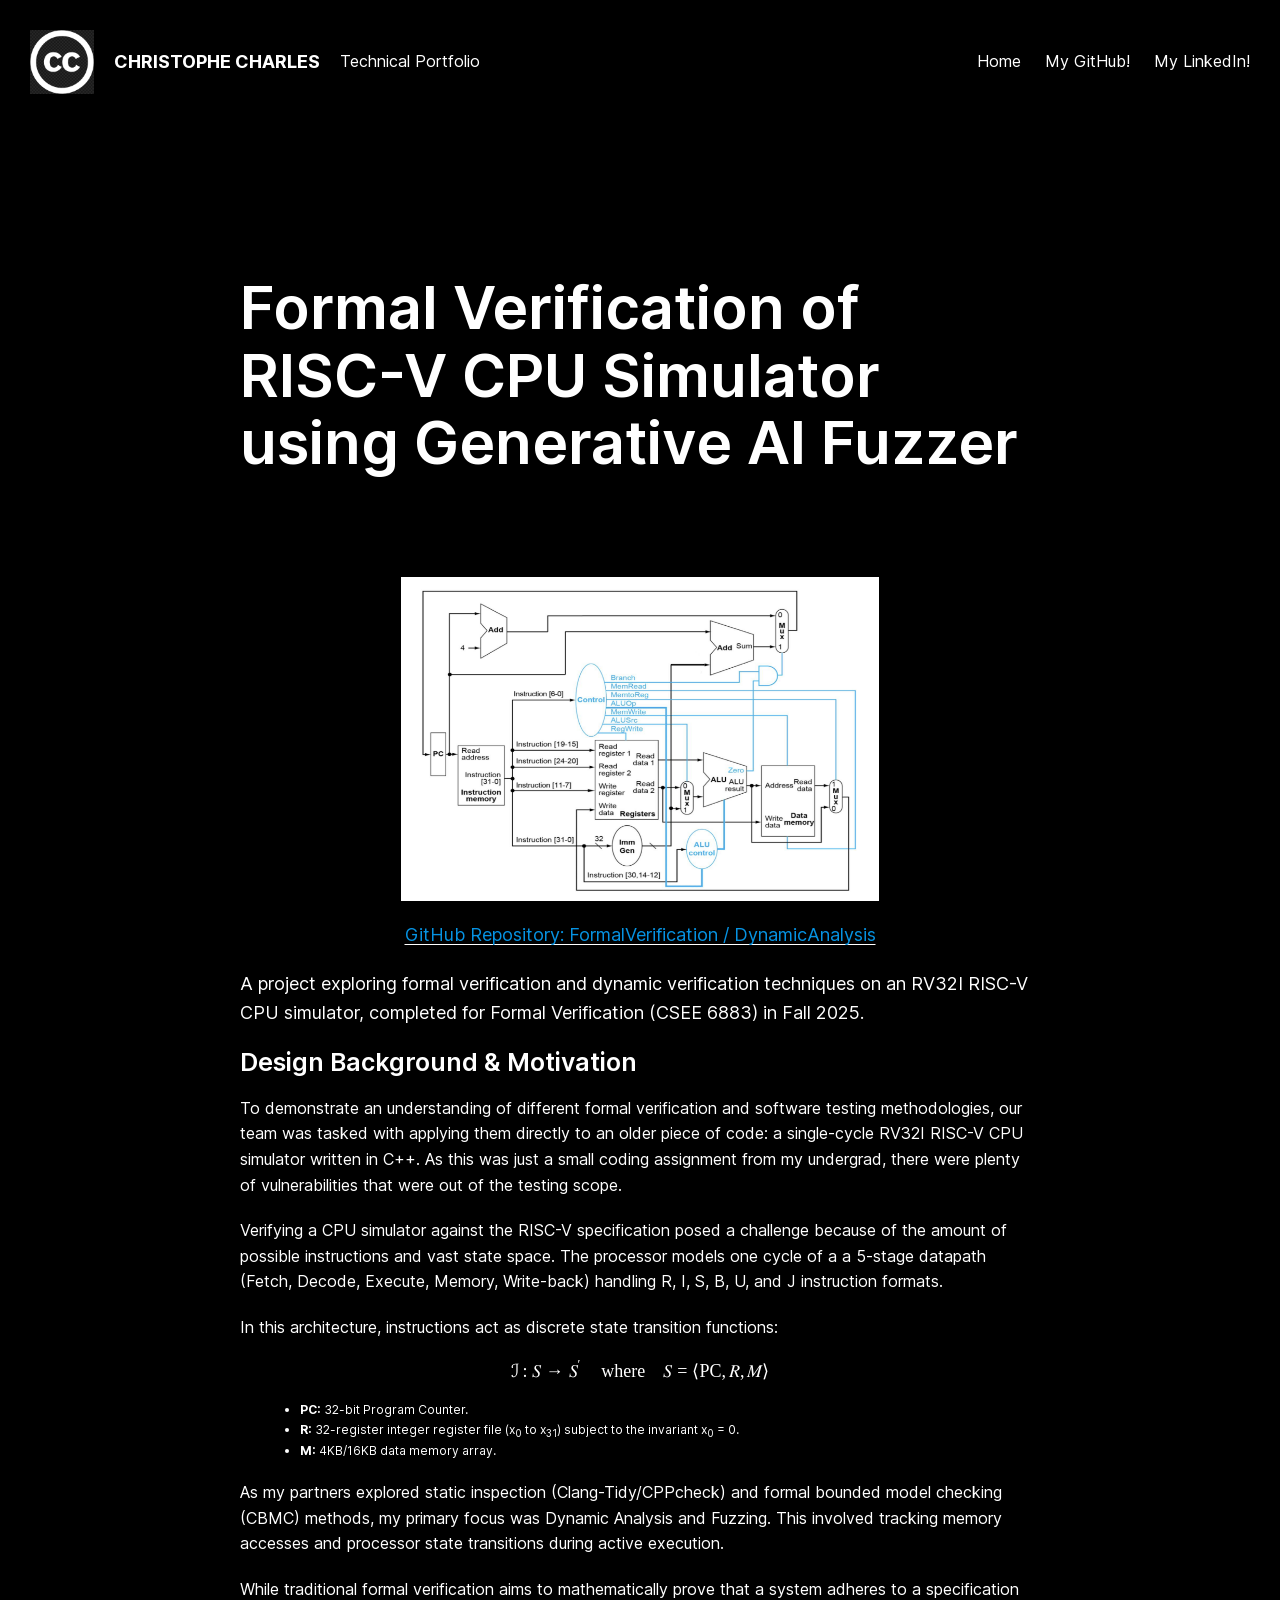
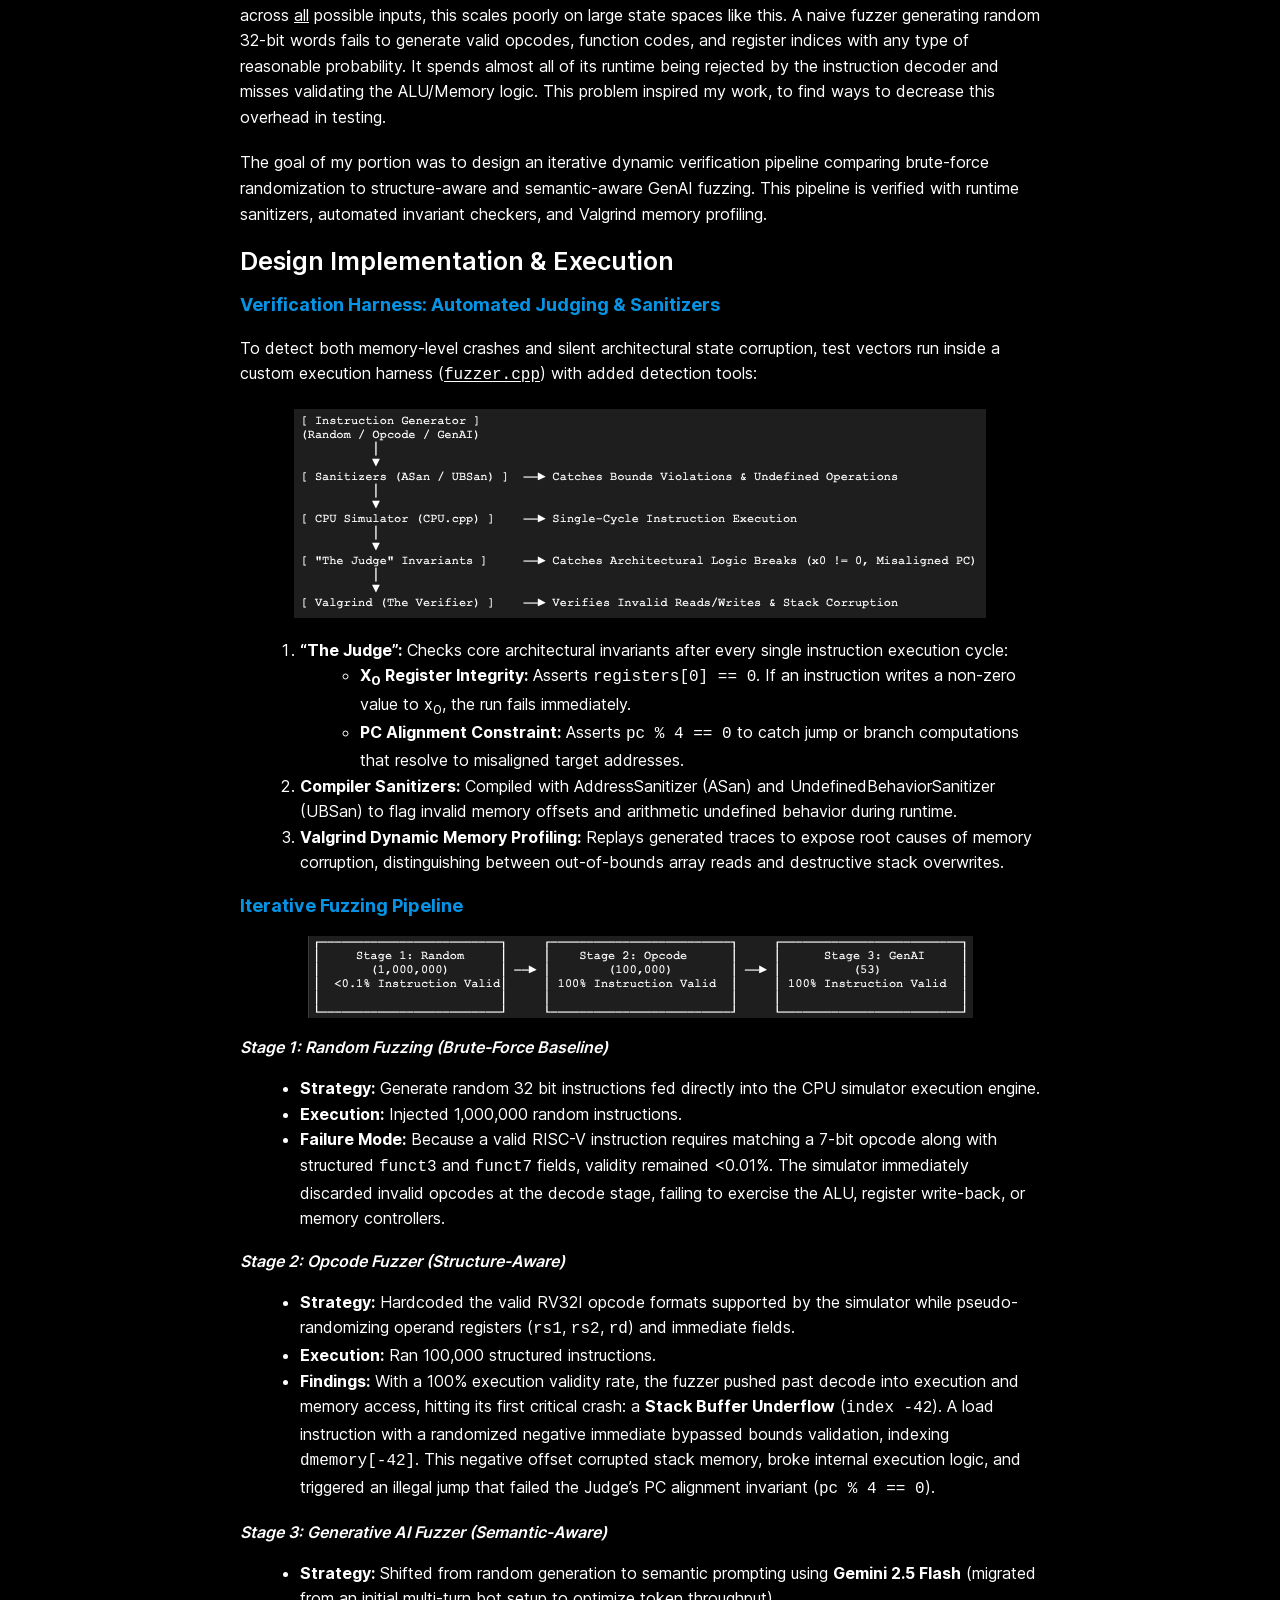
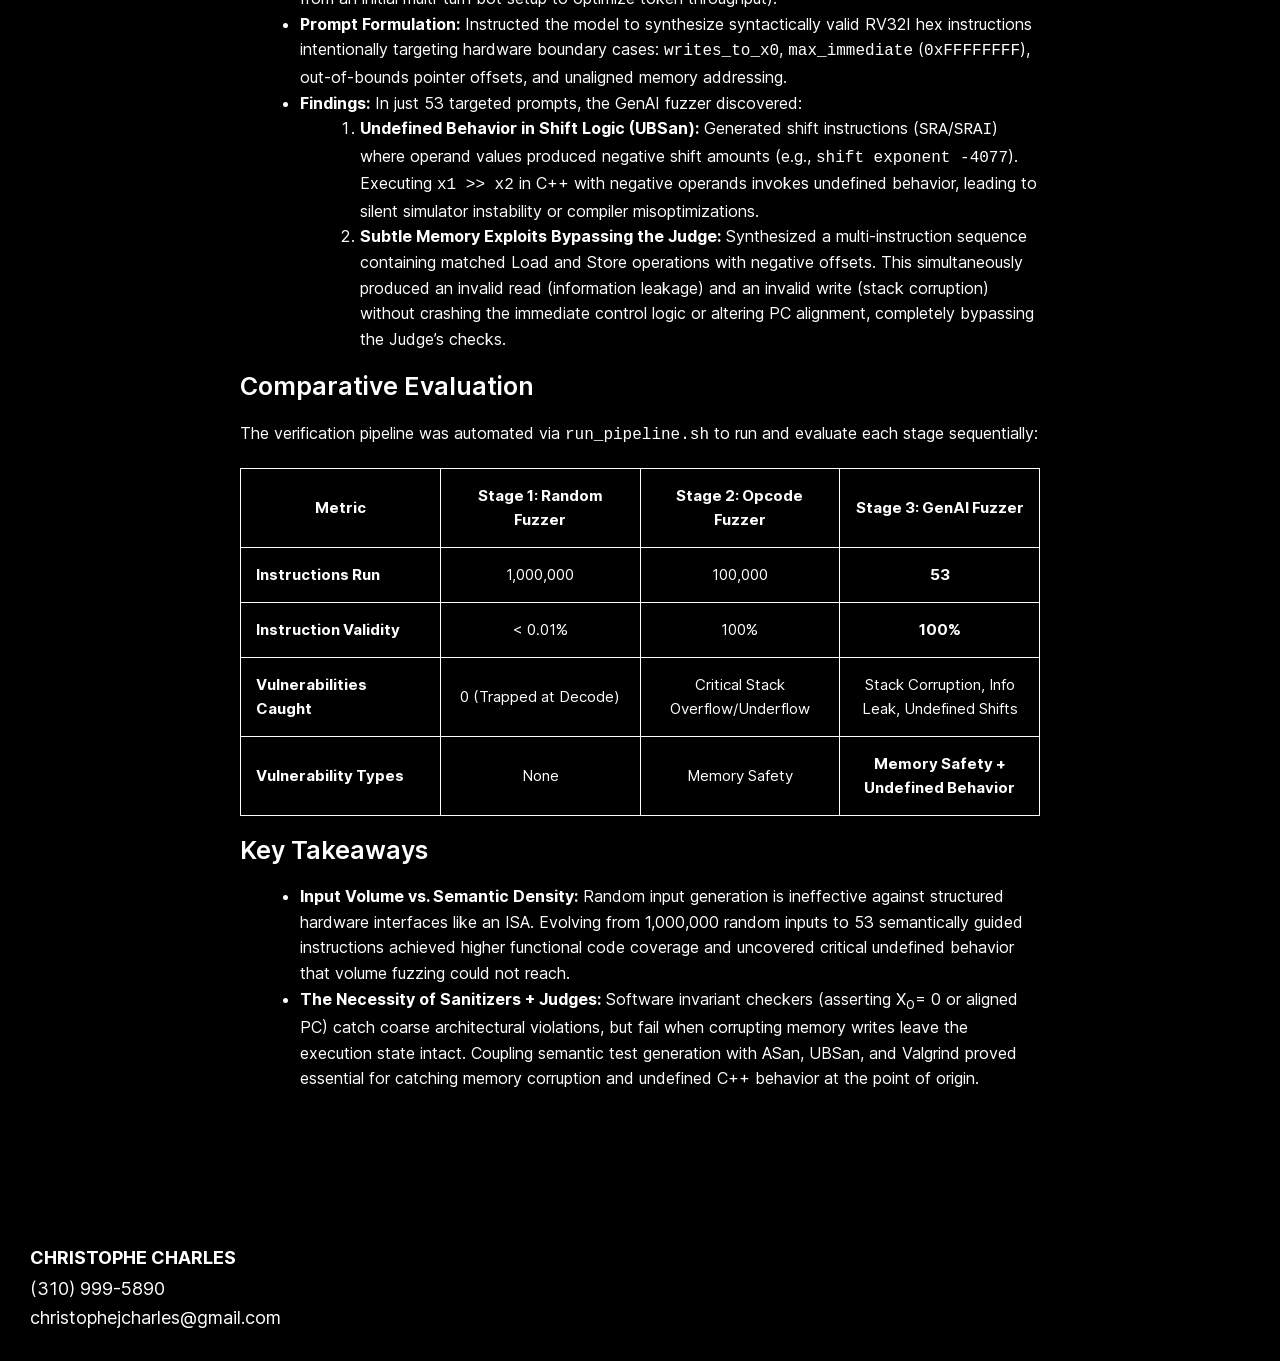
<file: formal-verification-of-risc-v-cpu-simulator-using-generative-ai-fuzzer/index.html>
<!doctype html>
<html lang="en"><head><meta charset="utf-8"><meta name="viewport" content="width=device-width,initial-scale=1"><title>Formal Verification of RISC-V CPU Simulator using Generative AI Fuzzer – Christophe Charles</title><meta name="description" content="Technical portfolio of Christophe Charles: electrical and computer engineering projects."><style>
img:is([sizes=auto i],[sizes^="auto," i]){contain-intrinsic-size:3000px 1500px}
/*# sourceURL=wp-img-auto-sizes-contain-inline-css */
</style><style>
/* cyrillic-ext */
@font-face {
	font-family: 'Inter';
	font-style: normal;
	font-weight: 100 900;
	font-display: swap;
	src: url("../assets/inter-cyrillic-ext-100-900-f05a146833.woff2") format('woff2');
	unicode-range: U+0460-052F, U+1C80-1C88, U+20B4, U+2DE0-2DFF, U+A640-A69F, U+FE2E-FE2F;
}

/* cyrillic */
@font-face {
	font-family: 'Inter';
	font-style: normal;
	font-weight: 100 900;
	font-display: swap;
	src: url("../assets/inter-cyrillic-100-900-5c97df0829.woff2") format('woff2');
	unicode-range: U+0301, U+0400-045F, U+0490-0491, U+04B0-04B1, U+2116;
}

/* greek-ext */
@font-face {
	font-family: 'Inter';
	font-style: normal;
	font-weight: 100 900;
	font-display: swap;
	src: url("../assets/inter-greek-ext-100-900-b681e3d750.woff2") format('woff2');
	unicode-range: U+1F00-1FFF;
}

/* greek */
@font-face {
	font-family: 'Inter';
	font-style: normal;
	font-weight: 100 900;
	font-display: swap;
	src: url("../assets/inter-greek-100-900-9060793418.woff2") format('woff2');
	unicode-range: U+0370-03FF;
}

/* vietnamese */
@font-face {
	font-family: 'Inter';
	font-style: normal;
	font-weight: 100 900;
	font-display: swap;
	src: url("../assets/inter-vietnamese-100-900-aea29fbb95.woff2") format('woff2');
	unicode-range: U+0102-0103, U+0110-0111, U+0128-0129, U+0168-0169, U+01A0-01A1, U+01AF-01B0, U+1EA0-1EF9, U+20AB;
}

/* latin-ext */
@font-face {
	font-family: 'Inter';
	font-style: normal;
	font-weight: 100 900;
	font-display: swap;
	src: url("../assets/inter-latin-ext-100-900-2e32c5f533.woff2") format('woff2');
	unicode-range: U+0100-024F, U+0259, U+1E00-1EFF, U+2020, U+20A0-20AB, U+20AD-20CF, U+2113, U+2C60-2C7F, U+A720-A7FF;
}

/* latin */
@font-face {
	font-family: 'Inter';
	font-style: normal;
	font-weight: 100 900;
	font-display: swap;
	src: url("../assets/inter-100-900-3c0ee874c3.woff2") format('woff2');
	unicode-range: U+0000-00FF, U+0131, U+0152-0153, U+02BB-02BC, U+02C6, U+02DA, U+02DC, U+2000-206F, U+2074, U+20AC, U+2122, U+2191, U+2193, U+2212, U+2215, U+FEFF, U+FFFD;
}
/*# sourceURL=blockbase_premium_font_faces-inline-css */
</style><link rel="stylesheet" href="../assets/_static-df7907debc.css"><style>
.wp-block-site-logo{box-sizing:border-box;line-height:0}.wp-block-site-logo a{display:inline-block;line-height:0}.wp-block-site-logo.is-default-size img{height:auto;width:120px}.wp-block-site-logo img{height:auto;max-width:100%}.wp-block-site-logo a,.wp-block-site-logo img{border-radius:inherit}.wp-block-site-logo.aligncenter{margin-left:auto;margin-right:auto;text-align:center}:root :where(.wp-block-site-logo.is-style-rounded){border-radius:9999px}
/*# sourceURL=/wp-content/plugins/gutenberg-core/v24.1.0/build/styles/block-library/site-logo/style.min.css */
</style><style>
.wp-block-site-title{box-sizing:border-box}.wp-block-site-title :where(a){color:inherit;font-family:inherit;font-size:inherit;font-style:inherit;font-weight:inherit;letter-spacing:inherit;line-height:inherit;text-decoration:inherit}
/*# sourceURL=/wp-content/plugins/gutenberg-core/v24.1.0/build/styles/block-library/site-title/style.min.css */
</style><style>
.wp-block-site-tagline{box-sizing:border-box}
/*# sourceURL=/wp-content/plugins/gutenberg-core/v24.1.0/build/styles/block-library/site-tagline/style.min.css */
</style><style>
.wp-block-group{box-sizing:border-box}:where(.wp-block-group.wp-block-group-is-layout-constrained){position:relative}
/*# sourceURL=/wp-content/plugins/gutenberg-core/v24.1.0/build/styles/block-library/group/style.min.css */
</style><style>
.wp-block-navigation .wp-block-navigation-item__label{overflow-wrap:break-word}.wp-block-navigation .wp-block-navigation-item__description{display:none}.link-ui-tools{outline:1px solid #f0f0f0;padding:8px}.link-ui-block-inserter{padding-top:8px}.link-ui-block-inserter__back{margin-left:8px;text-transform:uppercase}
/*# sourceURL=/wp-content/plugins/gutenberg-core/v24.1.0/build/styles/block-library/navigation-link/style.min.css */
</style><link rel="stylesheet" href="../assets/style-min-9ccf26bd82.css"><style>
.wp-block-spacer{clear:both}
/*# sourceURL=/wp-content/plugins/gutenberg-core/v24.1.0/build/styles/block-library/spacer/style.min.css */
</style><style>
.wp-block-post-title{box-sizing:border-box;overflow-wrap:anywhere;word-break:normal}.wp-block-post-title :where(a){font-family:inherit;font-size:inherit;font-style:inherit;font-weight:inherit;letter-spacing:inherit;line-height:inherit;text-decoration:inherit}
/*# sourceURL=/wp-content/plugins/gutenberg-core/v24.1.0/build/styles/block-library/post-title/style.min.css */
</style><style>
.wp-block-post-date{box-sizing:border-box}
/*# sourceURL=/wp-content/plugins/gutenberg-core/v24.1.0/build/styles/block-library/post-date/style.min.css */
</style><style>
.wp-block-image>a,.wp-block-image>figure>a{color:inherit;display:inline-block}.wp-block-image img{box-sizing:border-box;height:auto;max-width:100%;vertical-align:bottom}@media not (prefers-reduced-motion){.wp-block-image img.hide{visibility:hidden}.wp-block-image img.show{animation:show-content-image .4s}}.wp-block-image[style*=border-radius] img,.wp-block-image[style*=border-radius]>a{border-radius:inherit}.wp-block-image.has-custom-border img{box-sizing:border-box}.wp-block-image.aligncenter{text-align:center}.wp-block-image.alignfull>a,.wp-block-image.alignwide>a{width:100%}.wp-block-image.alignfull img,.wp-block-image.alignwide img{height:auto;width:100%}.wp-block-image .aligncenter,.wp-block-image .alignleft,.wp-block-image .alignright,.wp-block-image.aligncenter,.wp-block-image.alignleft,.wp-block-image.alignright{display:table}.wp-block-image .aligncenter>figcaption,.wp-block-image .alignleft>figcaption,.wp-block-image .alignright>figcaption,.wp-block-image.aligncenter>figcaption,.wp-block-image.alignleft>figcaption,.wp-block-image.alignright>figcaption{caption-side:bottom;display:table-caption}.wp-block-image .alignleft{float:left;margin:.5em 1em .5em 0}.wp-block-image .alignright{float:right;margin:.5em 0 .5em 1em}.wp-block-image .aligncenter{margin-left:auto;margin-right:auto}.wp-block-image :where(figcaption){margin-bottom:1em;margin-top:.5em}.wp-block-image.is-style-circle-mask img{border-radius:9999px}@supports (mask-image:none) or (-webkit-mask-image:none){.wp-block-image.is-style-circle-mask img{border-radius:0;mask-image:url('data:image/svg+xml;utf8,<svg viewBox="0 0 100 100" xmlns="http://www.w3.org/2000/svg"><circle cx="50" cy="50" r="50"/></svg>');mask-mode:alpha;mask-position:center;mask-repeat:no-repeat;mask-size:contain}}:root :where(.wp-block-image.is-style-rounded img,.wp-block-image .is-style-rounded img){border-radius:9999px}.wp-block-image figure{margin:0}.wp-lightbox-container{display:flex;flex-direction:column;position:relative}.wp-lightbox-container img{cursor:zoom-in}.wp-lightbox-container img:hover+button{opacity:1}.wp-lightbox-container button{align-items:center;backdrop-filter:blur(16px) saturate(180%);background-color:rgba(90,90,90,.25);border:none;border-radius:4px;cursor:zoom-in;display:flex;height:20px;justify-content:center;opacity:0;padding:0;position:absolute;right:16px;text-align:center;top:16px;width:20px;z-index:100}@media not (prefers-reduced-motion){.wp-lightbox-container button{transition:opacity .2s ease}}.wp-lightbox-container button:focus-visible{outline:3px auto rgba(90,90,90,.25);outline:3px auto -webkit-focus-ring-color;outline-offset:3px}.wp-lightbox-container button:hover{cursor:pointer;opacity:1}.wp-lightbox-container button:focus{opacity:1}.wp-lightbox-container button:focus,.wp-lightbox-container button:hover,.wp-lightbox-container button:not(:hover):not(:active):not(.has-background){background-color:rgba(90,90,90,.25);border:none}.wp-lightbox-overlay{box-sizing:border-box;cursor:zoom-out;height:100vh;left:0;overflow:hidden;position:fixed;top:0;visibility:hidden;width:100%;z-index:100000}.wp-lightbox-overlay .wp-lightbox-close-button{align-items:center;cursor:pointer;display:flex;font-family:inherit;gap:8px;justify-content:center;line-height:1;min-height:40px;min-width:40px;padding:0 4px;position:absolute;right:calc(env(safe-area-inset-right) + 16px);top:calc(env(safe-area-inset-top) + 16px);z-index:5000000}.wp-lightbox-overlay .wp-lightbox-close-button:focus,.wp-lightbox-overlay .wp-lightbox-close-button:hover,.wp-lightbox-overlay .wp-lightbox-close-button:not(:hover):not(:active):not(.has-background){background:none;border:none}.wp-lightbox-overlay .wp-lightbox-close-button:has(.wp-lightbox-close-text:not([hidden])) .wp-lightbox-close-icon svg{height:1em;width:1em}.wp-lightbox-overlay .wp-lightbox-close-icon svg{display:block}.wp-lightbox-overlay .wp-lightbox-navigation-button-next,.wp-lightbox-overlay .wp-lightbox-navigation-button-prev{align-items:center;bottom:16px;cursor:pointer;display:flex;font-family:inherit;gap:4px;justify-content:center;line-height:1;min-height:40px;min-width:40px;padding:0 8px;position:absolute;z-index:2000002}.wp-lightbox-overlay .wp-lightbox-navigation-button-next[hidden],.wp-lightbox-overlay .wp-lightbox-navigation-button-prev[hidden]{display:none}@media (min-width:960px){.wp-lightbox-overlay .wp-lightbox-navigation-button-next,.wp-lightbox-overlay .wp-lightbox-navigation-button-prev{bottom:50%;transform:translateY(-50%)}}.wp-lightbox-overlay .wp-lightbox-navigation-button-next:focus,.wp-lightbox-overlay .wp-lightbox-navigation-button-next:hover,.wp-lightbox-overlay .wp-lightbox-navigation-button-next:not(:hover):not(:active):not(.has-background),.wp-lightbox-overlay .wp-lightbox-navigation-button-prev:focus,.wp-lightbox-overlay .wp-lightbox-navigation-button-prev:hover,.wp-lightbox-overlay .wp-lightbox-navigation-button-prev:not(:hover):not(:active):not(.has-background){background:none;border:none;padding:0 8px}.wp-lightbox-overlay .wp-lightbox-navigation-button-next:has(.wp-lightbox-navigation-text:not([hidden])) .wp-lightbox-navigation-icon svg,.wp-lightbox-overlay .wp-lightbox-navigation-button-prev:has(.wp-lightbox-navigation-text:not([hidden])) .wp-lightbox-navigation-icon svg{display:block;height:1.5em;width:1.5em}.wp-lightbox-overlay .wp-lightbox-navigation-button-prev{left:calc(env(safe-area-inset-left) + 16px)}.wp-lightbox-overlay .wp-lightbox-navigation-button-next{right:calc(env(safe-area-inset-right) + 16px)}.wp-lightbox-overlay .wp-lightbox-navigation-icon svg{vertical-align:middle}.wp-lightbox-overlay .lightbox-image-container{height:var(--wp--lightbox-container-height);left:50%;overflow:hidden;position:absolute;top:50%;transform:translate(-50%,-50%);transform-origin:top left;width:var(--wp--lightbox-container-width);z-index:2000001}.wp-lightbox-overlay .wp-block-image{align-items:center;box-sizing:border-box;display:flex;height:100%;justify-content:center;margin:0;position:relative;transform-origin:0 0;width:100%;z-index:3000000}.wp-lightbox-overlay .wp-block-image img{height:var(--wp--lightbox-image-height);min-height:var(--wp--lightbox-image-height);min-width:var(--wp--lightbox-image-width);width:var(--wp--lightbox-image-width)}.wp-lightbox-overlay .wp-block-image figcaption{display:none}.wp-lightbox-overlay button{background:none;border:none}.wp-lightbox-overlay .scrim{background-color:#fff;height:100%;opacity:.9;position:absolute;width:100%;z-index:2000000}.wp-lightbox-overlay.active{visibility:visible}@media not (prefers-reduced-motion){.wp-lightbox-overlay.active{animation:turn-on-visibility .25s both}.wp-lightbox-overlay.active img{animation:turn-on-visibility .35s both}.wp-lightbox-overlay.show-closing-animation:not(.active){animation:turn-off-visibility .35s both}.wp-lightbox-overlay.show-closing-animation:not(.active) img{animation:turn-off-visibility .25s both}.wp-lightbox-overlay.zoom.active{animation:none;opacity:1;visibility:visible}.wp-lightbox-overlay.zoom.active .lightbox-image-container{animation:lightbox-zoom-in .4s}.wp-lightbox-overlay.zoom.active .lightbox-image-container img{animation:none}.wp-lightbox-overlay.zoom.active .scrim{animation:turn-on-visibility .4s forwards}.wp-lightbox-overlay.zoom.show-closing-animation:not(.active){animation:none}.wp-lightbox-overlay.zoom.show-closing-animation:not(.active) .lightbox-image-container{animation:lightbox-zoom-out .4s}.wp-lightbox-overlay.zoom.show-closing-animation:not(.active) .lightbox-image-container img{animation:none}.wp-lightbox-overlay.zoom.show-closing-animation:not(.active) .scrim{animation:turn-off-visibility .4s forwards}}@keyframes show-content-image{0%{visibility:hidden}99%{visibility:hidden}to{visibility:visible}}@keyframes turn-on-visibility{0%{opacity:0}to{opacity:1}}@keyframes turn-off-visibility{0%{opacity:1;visibility:visible}99%{opacity:0;visibility:visible}to{opacity:0;visibility:hidden}}@keyframes lightbox-zoom-in{0%{transform:translate(calc((-100vw + var(--wp--lightbox-scrollbar-width))/2 + var(--wp--lightbox-initial-left-position)),calc(-50vh + var(--wp--lightbox-initial-top-position))) scale(var(--wp--lightbox-scale))}to{transform:translate(-50%,-50%) scale(1)}}@keyframes lightbox-zoom-out{0%{transform:translate(-50%,-50%) scale(1);visibility:visible}99%{visibility:visible}to{transform:translate(calc((-100vw + var(--wp--lightbox-scrollbar-width))/2 + var(--wp--lightbox-initial-left-position)),calc(-50vh + var(--wp--lightbox-initial-top-position))) scale(var(--wp--lightbox-scale));visibility:hidden}}
/*# sourceURL=/wp-content/plugins/gutenberg-core/v24.1.0/build/styles/block-library/image/style.min.css */
</style><style>
.is-small-text{font-size:.875em}.is-regular-text{font-size:1em}.is-large-text{font-size:2.25em}.is-larger-text{font-size:3em}.has-drop-cap:not(:focus):first-letter{float:left;font-size:8.4em;font-style:normal;font-weight:100;line-height:.68;margin:.05em .1em 0 0;text-transform:uppercase}body.rtl .has-drop-cap:not(:focus):first-letter{float:none;margin-left:.1em}p.has-drop-cap.has-background{overflow:hidden}:root :where(p.has-background){padding:var(--wp--style--block-background-padding,1.25em 2.375em)}:where(p.has-text-color:not(.has-link-color)) a{color:inherit}p.has-text-align-left[style*="writing-mode:vertical-lr"],p.has-text-align-right[style*="writing-mode:vertical-rl"]{rotate:180deg}
/*# sourceURL=/wp-content/plugins/gutenberg-core/v24.1.0/build/styles/block-library/paragraph/style.min.css */
</style><style>
h1:where(.wp-block-heading).has-background,h2:where(.wp-block-heading).has-background,h3:where(.wp-block-heading).has-background,h4:where(.wp-block-heading).has-background,h5:where(.wp-block-heading).has-background,h6:where(.wp-block-heading).has-background{padding:var(--wp--style--block-background-padding,1.25em 2.375em)}h1.has-text-align-left[style*=writing-mode]:where([style*=vertical-lr]),h1.has-text-align-right[style*=writing-mode]:where([style*=vertical-rl]),h2.has-text-align-left[style*=writing-mode]:where([style*=vertical-lr]),h2.has-text-align-right[style*=writing-mode]:where([style*=vertical-rl]),h3.has-text-align-left[style*=writing-mode]:where([style*=vertical-lr]),h3.has-text-align-right[style*=writing-mode]:where([style*=vertical-rl]),h4.has-text-align-left[style*=writing-mode]:where([style*=vertical-lr]),h4.has-text-align-right[style*=writing-mode]:where([style*=vertical-rl]),h5.has-text-align-left[style*=writing-mode]:where([style*=vertical-lr]),h5.has-text-align-right[style*=writing-mode]:where([style*=vertical-rl]),h6.has-text-align-left[style*=writing-mode]:where([style*=vertical-lr]),h6.has-text-align-right[style*=writing-mode]:where([style*=vertical-rl]){rotate:180deg}
/*# sourceURL=/wp-content/plugins/gutenberg-core/v24.1.0/build/styles/block-library/heading/style.min.css */
</style><style>
.wp-block-math{overflow-x:auto;overflow-y:hidden}
/*# sourceURL=/wp-content/plugins/gutenberg-core/v24.1.0/build/styles/block-library/math/style.min.css */
</style><style>
ol,ul{box-sizing:border-box}:root :where(.wp-block-list.has-background){padding:var(--wp--style--block-background-padding,1.25em 2.375em)}
/*# sourceURL=/wp-content/plugins/gutenberg-core/v24.1.0/build/styles/block-library/list/style.min.css */
</style><style>
.wp-block-table{overflow-x:auto}.wp-block-table table{border-collapse:collapse;width:100%}.wp-block-table thead{border-bottom:3px solid}.wp-block-table tfoot{border-top:3px solid}.wp-block-table td,.wp-block-table th{border:1px solid;padding:.5em}.wp-block-table .has-fixed-layout{table-layout:fixed;width:100%}.wp-block-table .has-fixed-layout td,.wp-block-table .has-fixed-layout th{word-break:break-word}.wp-block-table.aligncenter,.wp-block-table.alignleft,.wp-block-table.alignright{display:table;width:auto}.wp-block-table.aligncenter td,.wp-block-table.aligncenter th,.wp-block-table.alignleft td,.wp-block-table.alignleft th,.wp-block-table.alignright td,.wp-block-table.alignright th{word-break:break-word}.wp-block-table .has-subtle-light-gray-background-color{background-color:#f3f4f5}.wp-block-table .has-subtle-pale-green-background-color{background-color:#e9fbe5}.wp-block-table .has-subtle-pale-blue-background-color{background-color:#e7f5fe}.wp-block-table .has-subtle-pale-pink-background-color{background-color:#fcf0ef}.wp-block-table.is-style-stripes{background-color:transparent;border-collapse:inherit;border-spacing:0}.wp-block-table.is-style-stripes tbody tr:nth-child(odd){background-color:#f0f0f0}.wp-block-table.is-style-stripes.has-subtle-light-gray-background-color tbody tr:nth-child(odd){background-color:#f3f4f5}.wp-block-table.is-style-stripes.has-subtle-pale-green-background-color tbody tr:nth-child(odd){background-color:#e9fbe5}.wp-block-table.is-style-stripes.has-subtle-pale-blue-background-color tbody tr:nth-child(odd){background-color:#e7f5fe}.wp-block-table.is-style-stripes.has-subtle-pale-pink-background-color tbody tr:nth-child(odd){background-color:#fcf0ef}.wp-block-table.is-style-stripes td,.wp-block-table.is-style-stripes th{border-color:transparent}.wp-block-table.is-style-stripes{border-bottom:1px solid #f0f0f0}.wp-block-table .has-border-color td,.wp-block-table .has-border-color th,.wp-block-table .has-border-color tr,.wp-block-table .has-border-color>*{border-color:inherit}.wp-block-table table[style*=border-top-color] tr:first-child,.wp-block-table table[style*=border-top-color] tr:first-child td,.wp-block-table table[style*=border-top-color] tr:first-child th,.wp-block-table table[style*=border-top-color]>*,.wp-block-table table[style*=border-top-color]>* td,.wp-block-table table[style*=border-top-color]>* th{border-top-color:inherit}.wp-block-table table[style*=border-top-color] tr:not(:first-child){border-top-color:currentColor}.wp-block-table table[style*=border-right-color] td:last-child,.wp-block-table table[style*=border-right-color] th,.wp-block-table table[style*=border-right-color] tr,.wp-block-table table[style*=border-right-color]>*{border-right-color:inherit}.wp-block-table table[style*=border-bottom-color] tr:last-child,.wp-block-table table[style*=border-bottom-color] tr:last-child td,.wp-block-table table[style*=border-bottom-color] tr:last-child th,.wp-block-table table[style*=border-bottom-color]>*,.wp-block-table table[style*=border-bottom-color]>* td,.wp-block-table table[style*=border-bottom-color]>* th{border-bottom-color:inherit}.wp-block-table table[style*=border-bottom-color] tr:not(:last-child){border-bottom-color:currentColor}.wp-block-table table[style*=border-left-color] td:first-child,.wp-block-table table[style*=border-left-color] th,.wp-block-table table[style*=border-left-color] tr,.wp-block-table table[style*=border-left-color]>*{border-left-color:inherit}.wp-block-table table[style*=border-style] td,.wp-block-table table[style*=border-style] th,.wp-block-table table[style*=border-style] tr,.wp-block-table table[style*=border-style]>*{border-style:inherit}.wp-block-table table[style*=border-width] td,.wp-block-table table[style*=border-width] th,.wp-block-table table[style*=border-width] tr,.wp-block-table table[style*=border-width]>*{border-style:inherit;border-width:inherit}
/*# sourceURL=/wp-content/plugins/gutenberg-core/v24.1.0/build/styles/block-library/table/style.min.css */
</style><link rel="stylesheet" href="../assets/_static-630f780067.css"><style>
.wp-block-post-content{display:flow-root}
/*# sourceURL=/wp-content/plugins/gutenberg-core/v24.1.0/build/styles/block-library/post-content/style.min.css */
</style><style>
.wp-block-columns{box-sizing:border-box;display:flex;flex-wrap:wrap!important}@media (min-width:782px){.wp-block-columns{flex-wrap:nowrap!important}}.wp-block-columns{align-items:normal!important}.wp-block-columns.are-vertically-aligned-top{align-items:flex-start}.wp-block-columns.are-vertically-aligned-center{align-items:center}.wp-block-columns.are-vertically-aligned-bottom{align-items:flex-end}@media (max-width:781px){.wp-block-columns:not(.is-not-stacked-on-mobile)>.wp-block-column{flex-basis:100%!important}}@media (min-width:782px){.wp-block-columns:not(.is-not-stacked-on-mobile)>.wp-block-column{flex-basis:0;flex-grow:1}.wp-block-columns:not(.is-not-stacked-on-mobile)>.wp-block-column[style*=flex-basis]{flex-grow:0}}.wp-block-columns.is-not-stacked-on-mobile{flex-wrap:nowrap!important}.wp-block-columns.is-not-stacked-on-mobile>.wp-block-column{flex-basis:0;flex-grow:1}.wp-block-columns.is-not-stacked-on-mobile>.wp-block-column[style*=flex-basis]{flex-grow:0}:where(.wp-block-columns){margin-bottom:1.75em}:where(.wp-block-columns.has-background){padding:var(--wp--style--block-background-padding,1.25em 2.375em)}.wp-block-column{flex-grow:1;min-width:0;overflow-wrap:break-word;word-break:normal}.wp-block-column.is-vertically-aligned-top{align-self:flex-start}.wp-block-column.is-vertically-aligned-center{align-self:center}.wp-block-column.is-vertically-aligned-bottom{align-self:flex-end}.wp-block-column.is-vertically-aligned-stretch{align-self:stretch}.wp-block-column.is-vertically-aligned-bottom,.wp-block-column.is-vertically-aligned-center,.wp-block-column.is-vertically-aligned-top{width:100%}
/*# sourceURL=/wp-content/plugins/gutenberg-core/v24.1.0/build/styles/block-library/columns/style.min.css */
</style><style>
:root{--wp-block-synced-color:#7a00df;--wp-block-synced-color--rgb:122,0,223;--wp-bound-block-color:var(--wp-block-synced-color);--wp-editor-canvas-background:#ddd;--wp-admin-theme-color:#007cba;--wp-admin-theme-color--rgb:0,124,186;--wp-admin-theme-color-darker-10:#006ba1;--wp-admin-theme-color-darker-10--rgb:0,107,160.5;--wp-admin-theme-color-darker-20:#005a87;--wp-admin-theme-color-darker-20--rgb:0,90,135;--wp-admin-border-width-focus:2px}@media (min-resolution:192dpi){:root{--wp-admin-border-width-focus:1.5px}}.wp-element-button{cursor:pointer}:root .has-very-light-gray-background-color{background-color:#eee}:root .has-very-dark-gray-background-color{background-color:#313131}:root .has-very-light-gray-color{color:#eee}:root .has-very-dark-gray-color{color:#313131}:root .has-vivid-green-cyan-to-vivid-cyan-blue-gradient-background{background:linear-gradient(135deg,#00d084,#0693e3)}:root .has-purple-crush-gradient-background{background:linear-gradient(135deg,#34e2e4,#4721fb 50%,#ab1dfe)}:root .has-hazy-dawn-gradient-background{background:linear-gradient(135deg,#faaca8,#dad0ec)}:root .has-subdued-olive-gradient-background{background:linear-gradient(135deg,#fafae1,#67a671)}:root .has-atomic-cream-gradient-background{background:linear-gradient(135deg,#fdd79a,#004a59)}:root .has-nightshade-gradient-background{background:linear-gradient(135deg,#330968,#31cdcf)}:root .has-midnight-gradient-background{background:linear-gradient(135deg,#020381,#2874fc)}:root{--wp--preset--font-size--normal:16px;--wp--preset--font-size--huge:42px}.has-regular-font-size{font-size:1em}.has-larger-font-size{font-size:2.625em}.has-normal-font-size{font-size:var(--wp--preset--font-size--normal)}.has-huge-font-size{font-size:var(--wp--preset--font-size--huge)}:root .has-text-align-center{text-align:center}:root .has-text-align-left{text-align:left}:root .has-text-align-right{text-align:right}.has-fit-text{white-space:nowrap!important}#end-resizable-editor-section{display:none}.aligncenter{clear:both}.items-justified-left{justify-content:flex-start}.items-justified-center{justify-content:center}.items-justified-right{justify-content:flex-end}.items-justified-space-between{justify-content:space-between}.screen-reader-text{border:0;clip-path:inset(50%);height:1px;margin:-1px;overflow:hidden;overflow-wrap:normal!important;padding:0;position:absolute;width:1px;word-break:normal!important}.screen-reader-text:focus{background-color:#ddd;clip-path:none;color:#444;display:block;font-size:1em;height:auto;left:5px;line-height:normal;padding:15px 23px 14px;text-decoration:none;top:5px;width:auto;z-index:100000}html :where(.has-border-color){border-style:solid}html :where([style^=border-color],[style*=";border-color"],[style*="; border-color"]){border-style:solid}html :where([style^=border-top-color],[style*=";border-top-color"],[style*="; border-top-color"]){border-top-style:solid}html :where([style^=border-right-color],[style*=";border-right-color"],[style*="; border-right-color"]){border-right-style:solid}html :where([style^=border-bottom-color],[style*=";border-bottom-color"],[style*="; border-bottom-color"]){border-bottom-style:solid}html :where([style^=border-left-color],[style*=";border-left-color"],[style*="; border-left-color"]){border-left-style:solid}html :where([style^=border-width],[style*=";border-width"],[style*="; border-width"]){border-style:solid}html :where([style^=border-top-width],[style*=";border-top-width"],[style*="; border-top-width"]){border-top-style:solid}html :where([style^=border-right-width],[style*=";border-right-width"],[style*="; border-right-width"]){border-right-style:solid}html :where([style^=border-bottom-width],[style*=";border-bottom-width"],[style*="; border-bottom-width"]){border-bottom-style:solid}html :where([style^=border-left-width],[style*=";border-left-width"],[style*="; border-left-width"]){border-left-style:solid}html :where(img[class*=wp-image-]){height:auto;max-width:100%}:where(figure){margin:0 0 1em}html :where(.is-position-sticky){--wp-admin--admin-bar--position-offset:var(--wp-admin--admin-bar--height,0px)}@media screen and (max-width:600px){html :where(.is-position-sticky){--wp-admin--admin-bar--position-offset:0px}}
.has-text-align-justify {
	text-align:justify;
}
.has-text-align-justify{text-align:justify;}
/*# sourceURL=wp-block-library-inline-css */
</style><style>
/*! This file is auto-generated */
.skip-link.screen-reader-text{border:0;clip-path:inset(50%);height:1px;margin:-1px;overflow:hidden;padding:0;position:absolute!important;width:1px;word-wrap:normal!important;word-break:normal!important}.skip-link.screen-reader-text:focus{background-color:#eee;clip-path:none;color:#444;display:block;font-size:1em;height:auto;left:5px;line-height:normal;padding:15px 23px 14px;text-decoration:none;top:5px;width:auto;z-index:100000}
/*# sourceURL=/wp-includes/css/wp-block-template-skip-link.min.css */
</style><link rel="stylesheet" href="../assets/_static-cc9e4cad60.css"><style>
:root{--wp--preset--aspect-ratio--square: 1;--wp--preset--aspect-ratio--4-3: 4/3;--wp--preset--aspect-ratio--3-4: 3/4;--wp--preset--aspect-ratio--3-2: 3/2;--wp--preset--aspect-ratio--2-3: 2/3;--wp--preset--aspect-ratio--16-9: 16/9;--wp--preset--aspect-ratio--9-16: 9/16;--wp--preset--color--black: #000000;--wp--preset--color--cyan-bluish-gray: #abb8c3;--wp--preset--color--white: #ffffff;--wp--preset--color--pale-pink: #f78da7;--wp--preset--color--vivid-red: #cf2e2e;--wp--preset--color--luminous-vivid-orange: #ff6900;--wp--preset--color--luminous-vivid-amber: #fcb900;--wp--preset--color--light-green-cyan: #7bdcb5;--wp--preset--color--vivid-green-cyan: #00d084;--wp--preset--color--pale-cyan-blue: #8ed1fc;--wp--preset--color--vivid-cyan-blue: #0693e3;--wp--preset--color--vivid-purple: #9b51e0;--wp--preset--color--foreground: #FFFFFF;--wp--preset--color--background: #000000;--wp--preset--color--primary: #FFFFFF;--wp--preset--color--tertiary: #282828;--wp--preset--gradient--vivid-cyan-blue-to-vivid-purple: linear-gradient(135deg,rgb(6,147,227) 0%,rgb(155,81,224) 100%);--wp--preset--gradient--light-green-cyan-to-vivid-green-cyan: linear-gradient(135deg,rgb(122,220,180) 0%,rgb(0,208,130) 100%);--wp--preset--gradient--luminous-vivid-amber-to-luminous-vivid-orange: linear-gradient(135deg,rgb(252,185,0) 0%,rgb(255,105,0) 100%);--wp--preset--gradient--luminous-vivid-orange-to-vivid-red: linear-gradient(135deg,rgb(255,105,0) 0%,rgb(207,46,46) 100%);--wp--preset--gradient--very-light-gray-to-cyan-bluish-gray: linear-gradient(135deg,rgb(238,238,238) 0%,rgb(169,184,195) 100%);--wp--preset--gradient--cool-to-warm-spectrum: linear-gradient(135deg,rgb(74,234,220) 0%,rgb(151,120,209) 20%,rgb(207,42,186) 40%,rgb(238,44,130) 60%,rgb(251,105,98) 80%,rgb(254,248,76) 100%);--wp--preset--gradient--blush-light-purple: linear-gradient(135deg,rgb(255,206,236) 0%,rgb(152,150,240) 100%);--wp--preset--gradient--blush-bordeaux: linear-gradient(135deg,rgb(254,205,165) 0%,rgb(254,45,45) 50%,rgb(107,0,62) 100%);--wp--preset--gradient--luminous-dusk: linear-gradient(135deg,rgb(255,203,112) 0%,rgb(199,81,192) 50%,rgb(65,88,208) 100%);--wp--preset--gradient--pale-ocean: linear-gradient(135deg,rgb(255,245,203) 0%,rgb(182,227,212) 50%,rgb(51,167,181) 100%);--wp--preset--gradient--electric-grass: linear-gradient(135deg,rgb(202,248,128) 0%,rgb(113,206,126) 100%);--wp--preset--gradient--midnight: linear-gradient(135deg,rgb(2,3,129) 0%,rgb(40,116,252) 100%);--wp--preset--font-size--small: 16px;--wp--preset--font-size--medium: 25px;--wp--preset--font-size--large: 45px;--wp--preset--font-size--x-large: 60px;--wp--preset--font-family--albert-sans: 'Albert Sans', sans-serif;--wp--preset--font-family--alegreya: Alegreya, serif;--wp--preset--font-family--bricolage-grotesque: 'Bricolage Grotesque', sans-serif;--wp--preset--font-family--commissioner: Commissioner, sans-serif;--wp--preset--font-family--cormorant: Cormorant, serif;--wp--preset--font-family--crimson-pro: 'Crimson Pro', serif;--wp--preset--font-family--dm-mono: 'DM Mono', monospace;--wp--preset--font-family--dm-serif-display: 'DM Serif Display', serif;--wp--preset--font-family--epilogue: Epilogue, sans-serif;--wp--preset--font-family--fahkwang: Fahkwang, sans-serif;--wp--preset--font-family--figtree: Figtree, sans-serif;--wp--preset--font-family--fjalla-one: 'Fjalla One', sans-serif;--wp--preset--font-family--fraunces: Fraunces, serif;--wp--preset--font-family--gabarito: Gabarito, system-ui;--wp--preset--font-family--ibm-plex-sans: 'IBM Plex Sans', sans-serif;--wp--preset--font-family--ibarra-real-nova: 'Ibarra Real Nova', serif;--wp--preset--font-family--instrument-serif: 'Instrument Serif', serif;--wp--preset--font-family--jost: Jost, sans-serif;--wp--preset--font-family--literata: Literata, serif;--wp--preset--font-family--newsreader: Newsreader, serif;--wp--preset--font-family--noto-sans-mono: 'Noto Sans Mono', sans-serif;--wp--preset--font-family--pt-serif: 'PT Serif', serif;--wp--preset--font-family--petrona: Petrona, serif;--wp--preset--font-family--piazzolla: Piazzolla, serif;--wp--preset--font-family--plus-jakarta-sans: 'Plus Jakarta Sans', sans-serif;--wp--preset--font-family--rufina: Rufina, serif;--wp--preset--font-family--sora: Sora, sans-serif;--wp--preset--font-family--source-sans-3: 'Source Sans 3', sans-serif;--wp--preset--font-family--source-serif-4: 'Source Serif 4', serif;--wp--preset--font-family--syne: Syne, sans-serif;--wp--preset--font-family--texturina: Texturina, serif;--wp--preset--font-family--urbanist: Urbanist, sans-serif;--wp--preset--font-family--system-font: -apple-system, BlinkMacSystemFont, 'Segoe UI', Roboto, Oxygen-Sans, Ubuntu, Cantarell, 'Helvetica Neue', sans-serif;--wp--preset--font-family--arvo: Arvo, serif;--wp--preset--font-family--bodoni-moda: 'Bodoni Moda', serif;--wp--preset--font-family--cabin: Cabin, sans-serif;--wp--preset--font-family--chivo: Chivo, sans-serif;--wp--preset--font-family--courier-prime: 'Courier Prime', serif;--wp--preset--font-family--dm-sans: 'DM Sans', sans-serif;--wp--preset--font-family--domine: Domine, serif;--wp--preset--font-family--eb-garamond: 'EB Garamond', serif;--wp--preset--font-family--fira-sans: 'Fira Sans', sans-serif;--wp--preset--font-family--helvetica-neue: 'Helvetica Neue','Helvetica', 'Arial', sans-serif;--wp--preset--font-family--ibm-plex-mono: 'IBM Plex Mono', monospace;--wp--preset--font-family--inter: Inter, sans-serif;--wp--preset--font-family--josefin-sans: 'Josefin Sans', sans-serif;--wp--preset--font-family--libre-baskerville: 'Libre Baskerville', serif;--wp--preset--font-family--libre-franklin: 'Libre Franklin', sans-serif;--wp--preset--font-family--lora: Lora, serif;--wp--preset--font-family--merriweather: Merriweather, serif;--wp--preset--font-family--montserrat: Montserrat, sans-serif;--wp--preset--font-family--nunito: Nunito, sans-serif;--wp--preset--font-family--open-sans: 'Open Sans', sans-serif;--wp--preset--font-family--overpass: Overpass, sans-serif;--wp--preset--font-family--playfair-display: 'Playfair Display', serif;--wp--preset--font-family--poppins: Poppins, sans-serif;--wp--preset--font-family--raleway: Raleway, sans-serif;--wp--preset--font-family--red-hat-display: 'Red Hat Display', sans-serif;--wp--preset--font-family--roboto: Roboto, sans-serif;--wp--preset--font-family--roboto-slab: 'Roboto Slab', sans-serif;--wp--preset--font-family--rubik: Rubik, sans-serif;--wp--preset--font-family--source-sans-pro: 'Source Sans Pro', sans-serif;--wp--preset--font-family--source-serif-pro: 'Source Serif Pro', sans-serif;--wp--preset--font-family--space-mono: 'Space Mono', sans-serif;--wp--preset--font-family--work-sans: 'Work Sans', sans-serif;--wp--preset--text-shadow--light: 0.05em 0.05em 0.1em rgba(0, 0, 0, 0.3);--wp--preset--text-shadow--strong: 0.1em 0.1em 0.25em rgba(0, 0, 0, 0.5);--wp--preset--spacing--20: 0.44rem;--wp--preset--spacing--30: 0.67rem;--wp--preset--spacing--40: 1rem;--wp--preset--spacing--50: 1.5rem;--wp--preset--spacing--60: 2.25rem;--wp--preset--spacing--70: 3.38rem;--wp--preset--spacing--80: 5.06rem;--wp--preset--shadow--natural: 6px 6px 9px rgba(0, 0, 0, 0.2);--wp--preset--shadow--deep: 12px 12px 50px rgba(0, 0, 0, 0.4);--wp--preset--shadow--sharp: 6px 6px 0px rgba(0, 0, 0, 0.2);--wp--preset--shadow--outlined: 6px 6px 0px -3px rgb(255, 255, 255), 6px 6px rgb(0, 0, 0);--wp--preset--shadow--crisp: 6px 6px 0px rgb(0, 0, 0);--wp--custom--alignment--aligned-max-width: 50%;--wp--custom--button--border--color: var(--wp--custom--color--foreground);--wp--custom--button--border--radius: 0;--wp--custom--button--border--style: solid;--wp--custom--button--border--width: 1.5px;--wp--custom--button--color--background: var(--wp--custom--color--foreground);--wp--custom--button--color--text: var(--wp--custom--color--background);--wp--custom--button--hover--color--text: var(--wp--custom--color--foreground);--wp--custom--button--hover--color--background: var(--wp--custom--color--background);--wp--custom--button--hover--border--color: var(--wp--custom--color--foreground);--wp--custom--button--spacing--padding--top: 0.667em;--wp--custom--button--spacing--padding--bottom: 0.667em;--wp--custom--button--spacing--padding--left: 1.333em;--wp--custom--button--spacing--padding--right: 1.333em;--wp--custom--button--typography--font-size: var(--wp--custom--font-sizes--normal);--wp--custom--button--typography--font-weight: 700;--wp--custom--button--typography--line-height: 2;--wp--custom--button--outline--color--text: var(--wp--custom--color--primary);--wp--custom--button--outline--color--background: var(--wp--custom--color--background);--wp--custom--button--outline--border--color: var(--wp--custom--color--primary);--wp--custom--button--outline--hover--color--text: var(--wp--custom--color--background);--wp--custom--button--outline--hover--color--background: var(--wp--custom--color--secondary);--wp--custom--button--outline--hover--border--color: var(--wp--custom--color--primary);--wp--custom--color--foreground: var(--wp--preset--color--foreground);--wp--custom--color--background: var(--wp--preset--color--background);--wp--custom--color--primary: var(--wp--preset--color--foreground);--wp--custom--color--secondary: var(--wp--preset--color--foreground);--wp--custom--color--tertiary: var(--wp--preset--color--tertiary);--wp--custom--font-sizes--x-small: 16px;--wp--custom--font-sizes--normal: 18px;--wp--custom--font-sizes--huge: 3rem;--wp--custom--form--padding: calc( 0.5 * var(--wp--custom--gap--horizontal) );--wp--custom--form--border--color: #EFEFEF;--wp--custom--form--border--radius: 0;--wp--custom--form--border--style: solid;--wp--custom--form--border--width: 2px;--wp--custom--form--checkbox--checked--content: "\2715";--wp--custom--form--checkbox--checked--font-size: var(--wp--custom--font-sizes--x-small);--wp--custom--form--checkbox--checked--position--left: 3px;--wp--custom--form--checkbox--checked--position--top: 3px;--wp--custom--form--checkbox--checked--sizing--height: 12px;--wp--custom--form--checkbox--checked--sizing--width: 12px;--wp--custom--form--checkbox--unchecked--content: "";--wp--custom--form--checkbox--unchecked--position--left: 0;--wp--custom--form--checkbox--unchecked--position--top: 0.2em;--wp--custom--form--checkbox--unchecked--sizing--height: 16px;--wp--custom--form--checkbox--unchecked--sizing--width: 16px;--wp--custom--form--color--background: transparent;--wp--custom--form--color--box-shadow: none;--wp--custom--form--color--text: inherit;--wp--custom--form--label--spacing--margin--bottom: var(--wp--custom--gap--baseline);--wp--custom--form--label--typography--font-size: var(--wp--custom--font-sizes--x-small);--wp--custom--form--label--typography--font-weight: normal;--wp--custom--form--label--typography--letter-spacing: normal;--wp--custom--form--label--typography--text-transform: none;--wp--custom--form--typography--font-size: var(--wp--custom--font-sizes--normal);--wp--custom--gallery--caption--font-size: var(--wp--preset--font-size--small);--wp--custom--body--typography--line-height: 1.6;--wp--custom--heading--typography--font-weight: 400;--wp--custom--heading--typography--line-height: 1.125;--wp--custom--latest-posts--meta--color--text: var(--wp--custom--color--primary);--wp--custom--layout--content-size: 620px;--wp--custom--gap--baseline: 10px;--wp--custom--gap--horizontal: min(30px, 5vw);--wp--custom--gap--vertical: min(30px, 5vw);--wp--custom--navigation--submenu--border--color: var(--wp--custom--color--primary);--wp--custom--navigation--submenu--border--radius: var(--wp--custom--form--border--radius);--wp--custom--navigation--submenu--border--style: var(--wp--custom--form--border--style);--wp--custom--navigation--submenu--border--width: var(--wp--custom--form--border--width);--wp--custom--navigation--submenu--color--background: var(--wp--custom--color--background);--wp--custom--navigation--submenu--color--text: var(--wp--custom--color--foreground);--wp--custom--paragraph--dropcap--margin: .1em .1em 0 0;--wp--custom--paragraph--dropcap--typography--font-size: 110px;--wp--custom--paragraph--dropcap--typography--font-weight: 400;--wp--custom--post-author--typography--font-weight: normal;--wp--custom--post-comment--typography--font-size: var(--wp--custom--font-sizes--normal);--wp--custom--post-comment--typography--line-height: var(--wp--custom--body--typography--line-height);--wp--custom--pullquote--citation--typography--font-size: var(--wp--custom--font-sizes--x-small);--wp--custom--pullquote--citation--typography--font-family: inherit;--wp--custom--pullquote--citation--typography--font-style: italic;--wp--custom--pullquote--citation--spacing--margin--top: var(--wp--custom--gap--vertical);--wp--custom--pullquote--typography--text-align: left;--wp--custom--quote--citation--typography--font-size: var(--wp--custom--font-sizes--x-small);--wp--custom--quote--citation--typography--font-style: italic;--wp--custom--quote--citation--typography--font-weight: 400;--wp--custom--quote--typography--text-align: left;--wp--custom--separator--opacity: 1;--wp--custom--separator--width: 150px;--wp--custom--table--figcaption--typography--font-size: var(--wp--custom--font-sizes--x-small);--wp--custom--video--caption--text-align: center;--wp--custom--video--caption--margin: var(--wp--custom--gap--vertical) auto;--wp--custom--color-palettes--0--label: Blue/Yellow;--wp--custom--color-palettes--0--slug: blue/yellow;--wp--custom--color-palettes--0--colors--foreground: #FFFFFF;--wp--custom--color-palettes--0--colors--background: #0C1525;--wp--custom--color-palettes--0--colors--primary: #FFEBD9;--wp--custom--color-palettes--0--colors--tertiary: #1D283D;--wp--custom--color-palettes--1--label: Olive Green/Light Pink;--wp--custom--color-palettes--1--slug: olive-green/light-pink;--wp--custom--color-palettes--1--colors--foreground: #FFFFFF;--wp--custom--color-palettes--1--colors--background: #283226;--wp--custom--color-palettes--1--colors--primary: #FFF1EE;--wp--custom--color-palettes--1--colors--tertiary: #3B453A;--wp--custom--color-palettes--2--label: Grey/Mint Green;--wp--custom--color-palettes--2--slug: grey/mint-green;--wp--custom--color-palettes--2--colors--foreground: #FFFFFF;--wp--custom--color-palettes--2--colors--background: #3D3D3D;--wp--custom--color-palettes--2--colors--primary: #E7FFDE;--wp--custom--color-palettes--2--colors--tertiary: #4F4F4F;--wp--custom--color-palettes--3--label: Light Grey/Bordeaux;--wp--custom--color-palettes--3--slug: light-grey/bordeaux;--wp--custom--color-palettes--3--colors--foreground: #000000;--wp--custom--color-palettes--3--colors--background: #E3E4E8;--wp--custom--color-palettes--3--colors--primary: #4E1509;--wp--custom--color-palettes--3--colors--tertiary: #FAFAFA;}.wp-block-button{--wp--preset--dimension--25: 25%;--wp--preset--dimension--50: 50%;--wp--preset--dimension--75: 75%;--wp--preset--dimension--100: 100%;}:root { --wp--style--global--content-size: 800px;--wp--style--global--wide-size: 1300px; }:where(body) { margin: 0; }.wp-site-blocks > .alignleft { float: left; margin-right: 2em; }.wp-site-blocks > .alignright { float: right; margin-left: 2em; }.wp-site-blocks > .aligncenter { justify-content: center; margin-left: auto; margin-right: auto; }:where(.wp-site-blocks) > * { margin-block-start: calc(2 * var(--wp--custom--gap--baseline)); margin-block-end: 0; }:where(.wp-site-blocks) > :first-child { margin-block-start: 0; }:where(.wp-site-blocks) > :last-child { margin-block-end: 0; }:root { --wp--style--block-gap: calc(2 * var(--wp--custom--gap--baseline)); }:root :where(.is-layout-flow) > :first-child{margin-block-start: 0;}:root :where(.is-layout-flow) > :last-child{margin-block-end: 0;}:root :where(.is-layout-flow) > *{margin-block-start: calc(2 * var(--wp--custom--gap--baseline));margin-block-end: 0;}:root :where(.is-layout-constrained) > :first-child{margin-block-start: 0;}:root :where(.is-layout-constrained) > :last-child{margin-block-end: 0;}:root :where(.is-layout-constrained) > *{margin-block-start: calc(2 * var(--wp--custom--gap--baseline));margin-block-end: 0;}:root :where(.is-layout-flex){gap: calc(2 * var(--wp--custom--gap--baseline));}:root :where(.is-layout-grid){gap: calc(2 * var(--wp--custom--gap--baseline));}.is-layout-flow > .alignleft{float: left;margin-inline-start: 0;margin-inline-end: 2em;}.is-layout-flow > .alignright{float: right;margin-inline-start: 2em;margin-inline-end: 0;}.is-layout-flow > .aligncenter{margin-left: auto !important;margin-right: auto !important;}.is-layout-constrained > .alignleft{float: left;margin-inline-start: 0;margin-inline-end: 2em;}.is-layout-constrained > .alignright{float: right;margin-inline-start: 2em;margin-inline-end: 0;}.is-layout-constrained > .aligncenter{margin-left: auto !important;margin-right: auto !important;}.is-layout-constrained > :where(:not(.alignleft):not(.alignright):not(.alignfull)){max-width: var(--wp--style--global--content-size);margin-left: auto !important;margin-right: auto !important;}.is-layout-constrained > .alignwide{max-width: var(--wp--style--global--wide-size);}body .is-layout-flex{display: flex;}.is-layout-flex{flex-wrap: wrap;align-items: center;}.is-layout-flex > :is(*, div){margin: 0;}body .is-layout-grid{display: grid;}.is-layout-grid > :is(*, div){margin: 0;}body{background-color: var(--wp--custom--color--background);color: var(--wp--custom--color--foreground);font-family: var(--wp--preset--font-family--inter);font-size: var(--wp--custom--font-sizes--normal);line-height: var(--wp--custom--body--typography--line-height);padding-top: 0px;padding-right: 0px;padding-bottom: 0px;padding-left: 0px;}a:where(:not(.wp-element-button)){color: var(--wp--custom--color--primary);}:root :where(a:where(:not(.wp-element-button)):hover){text-decoration: none;}:root :where(a:where(:not(.wp-element-button)):focus){text-decoration: none;}:root :where(a:where(:not(.wp-element-button)):active){text-decoration: none;}h1{font-size: var(--wp--custom--font-sizes--huge);font-weight: 600;line-height: var(--wp--custom--heading--typography--line-height);margin-top: var(--wp--style--block-gap);margin-bottom: var(--wp--style--block-gap);}h2{font-size: var(--wp--preset--font-size--x-large);font-weight: 600;line-height: var(--wp--custom--heading--typography--line-height);margin-top: var(--wp--style--block-gap);margin-bottom: var(--wp--style--block-gap);}h3{font-size: var(--wp--preset--font-size--large);font-weight: 600;line-height: var(--wp--custom--heading--typography--line-height);margin-top: var(--wp--style--block-gap);margin-bottom: var(--wp--style--block-gap);}h4{font-size: var(--wp--preset--font-size--medium);font-weight: 600;line-height: var(--wp--custom--heading--typography--line-height);margin-top: var(--wp--style--block-gap);margin-bottom: var(--wp--style--block-gap);}h5{font-size: var(--wp--custom--font-sizes--normal);font-weight: 600;line-height: var(--wp--custom--heading--typography--line-height);margin-top: var(--wp--style--block-gap);margin-bottom: var(--wp--style--block-gap);}h6{font-size: var(--wp--preset--font-size--small);font-weight: 600;line-height: var(--wp--custom--heading--typography--line-height);margin-top: var(--wp--style--block-gap);margin-bottom: var(--wp--style--block-gap);}:root :where(.wp-element-button, .wp-block-button__link){background-color: var(--wp--custom--button--color--background);border-radius: var(--wp--custom--button--border--radius);border-width: 0;color: var(--wp--custom--button--color--text);font-family: var(--wp--preset--font-family--body-font);font-size: var(--wp--custom--button--typography--font-size);font-style: inherit;font-weight: var(--wp--custom--button--typography--font-weight);letter-spacing: inherit;line-height: var(--wp--custom--button--typography--line-height);padding-top: calc( var(--wp--custom--button--spacing--padding--top) + var(--wp--custom--button--border--width) );padding-right: calc( var(--wp--custom--button--spacing--padding--right) + var(--wp--custom--button--border--width) );padding-bottom: calc( var(--wp--custom--button--spacing--padding--bottom) + var(--wp--custom--button--border--width) );padding-left: calc( var(--wp--custom--button--spacing--padding--left) + var(--wp--custom--button--border--width) );text-decoration: none;text-transform: inherit;}.has-black-color{color: var(--wp--preset--color--black) !important;}.has-cyan-bluish-gray-color{color: var(--wp--preset--color--cyan-bluish-gray) !important;}.has-white-color{color: var(--wp--preset--color--white) !important;}.has-pale-pink-color{color: var(--wp--preset--color--pale-pink) !important;}.has-vivid-red-color{color: var(--wp--preset--color--vivid-red) !important;}.has-luminous-vivid-orange-color{color: var(--wp--preset--color--luminous-vivid-orange) !important;}.has-luminous-vivid-amber-color{color: var(--wp--preset--color--luminous-vivid-amber) !important;}.has-light-green-cyan-color{color: var(--wp--preset--color--light-green-cyan) !important;}.has-vivid-green-cyan-color{color: var(--wp--preset--color--vivid-green-cyan) !important;}.has-pale-cyan-blue-color{color: var(--wp--preset--color--pale-cyan-blue) !important;}.has-vivid-cyan-blue-color{color: var(--wp--preset--color--vivid-cyan-blue) !important;}.has-vivid-purple-color{color: var(--wp--preset--color--vivid-purple) !important;}.has-foreground-color{color: var(--wp--preset--color--foreground) !important;}.has-background-color{color: var(--wp--preset--color--background) !important;}.has-primary-color{color: var(--wp--preset--color--primary) !important;}.has-tertiary-color{color: var(--wp--preset--color--tertiary) !important;}.has-black-background-color{background-color: var(--wp--preset--color--black) !important;}.has-cyan-bluish-gray-background-color{background-color: var(--wp--preset--color--cyan-bluish-gray) !important;}.has-white-background-color{background-color: var(--wp--preset--color--white) !important;}.has-pale-pink-background-color{background-color: var(--wp--preset--color--pale-pink) !important;}.has-vivid-red-background-color{background-color: var(--wp--preset--color--vivid-red) !important;}.has-luminous-vivid-orange-background-color{background-color: var(--wp--preset--color--luminous-vivid-orange) !important;}.has-luminous-vivid-amber-background-color{background-color: var(--wp--preset--color--luminous-vivid-amber) !important;}.has-light-green-cyan-background-color{background-color: var(--wp--preset--color--light-green-cyan) !important;}.has-vivid-green-cyan-background-color{background-color: var(--wp--preset--color--vivid-green-cyan) !important;}.has-pale-cyan-blue-background-color{background-color: var(--wp--preset--color--pale-cyan-blue) !important;}.has-vivid-cyan-blue-background-color{background-color: var(--wp--preset--color--vivid-cyan-blue) !important;}.has-vivid-purple-background-color{background-color: var(--wp--preset--color--vivid-purple) !important;}.has-foreground-background-color{background-color: var(--wp--preset--color--foreground) !important;}.has-background-background-color{background-color: var(--wp--preset--color--background) !important;}.has-primary-background-color{background-color: var(--wp--preset--color--primary) !important;}.has-tertiary-background-color{background-color: var(--wp--preset--color--tertiary) !important;}.has-black-border-color{border-color: var(--wp--preset--color--black) !important;}.has-cyan-bluish-gray-border-color{border-color: var(--wp--preset--color--cyan-bluish-gray) !important;}.has-white-border-color{border-color: var(--wp--preset--color--white) !important;}.has-pale-pink-border-color{border-color: var(--wp--preset--color--pale-pink) !important;}.has-vivid-red-border-color{border-color: var(--wp--preset--color--vivid-red) !important;}.has-luminous-vivid-orange-border-color{border-color: var(--wp--preset--color--luminous-vivid-orange) !important;}.has-luminous-vivid-amber-border-color{border-color: var(--wp--preset--color--luminous-vivid-amber) !important;}.has-light-green-cyan-border-color{border-color: var(--wp--preset--color--light-green-cyan) !important;}.has-vivid-green-cyan-border-color{border-color: var(--wp--preset--color--vivid-green-cyan) !important;}.has-pale-cyan-blue-border-color{border-color: var(--wp--preset--color--pale-cyan-blue) !important;}.has-vivid-cyan-blue-border-color{border-color: var(--wp--preset--color--vivid-cyan-blue) !important;}.has-vivid-purple-border-color{border-color: var(--wp--preset--color--vivid-purple) !important;}.has-foreground-border-color{border-color: var(--wp--preset--color--foreground) !important;}.has-background-border-color{border-color: var(--wp--preset--color--background) !important;}.has-primary-border-color{border-color: var(--wp--preset--color--primary) !important;}.has-tertiary-border-color{border-color: var(--wp--preset--color--tertiary) !important;}.has-vivid-cyan-blue-to-vivid-purple-gradient-background{background: var(--wp--preset--gradient--vivid-cyan-blue-to-vivid-purple) !important;}.has-light-green-cyan-to-vivid-green-cyan-gradient-background{background: var(--wp--preset--gradient--light-green-cyan-to-vivid-green-cyan) !important;}.has-luminous-vivid-amber-to-luminous-vivid-orange-gradient-background{background: var(--wp--preset--gradient--luminous-vivid-amber-to-luminous-vivid-orange) !important;}.has-luminous-vivid-orange-to-vivid-red-gradient-background{background: var(--wp--preset--gradient--luminous-vivid-orange-to-vivid-red) !important;}.has-very-light-gray-to-cyan-bluish-gray-gradient-background{background: var(--wp--preset--gradient--very-light-gray-to-cyan-bluish-gray) !important;}.has-cool-to-warm-spectrum-gradient-background{background: var(--wp--preset--gradient--cool-to-warm-spectrum) !important;}.has-blush-light-purple-gradient-background{background: var(--wp--preset--gradient--blush-light-purple) !important;}.has-blush-bordeaux-gradient-background{background: var(--wp--preset--gradient--blush-bordeaux) !important;}.has-luminous-dusk-gradient-background{background: var(--wp--preset--gradient--luminous-dusk) !important;}.has-pale-ocean-gradient-background{background: var(--wp--preset--gradient--pale-ocean) !important;}.has-electric-grass-gradient-background{background: var(--wp--preset--gradient--electric-grass) !important;}.has-midnight-gradient-background{background: var(--wp--preset--gradient--midnight) !important;}.has-small-font-size{font-size: var(--wp--preset--font-size--small) !important;}.has-medium-font-size{font-size: var(--wp--preset--font-size--medium) !important;}.has-large-font-size{font-size: var(--wp--preset--font-size--large) !important;}.has-x-large-font-size{font-size: var(--wp--preset--font-size--x-large) !important;}.has-albert-sans-font-family{font-family: var(--wp--preset--font-family--albert-sans) !important;}.has-alegreya-font-family{font-family: var(--wp--preset--font-family--alegreya) !important;}.has-bricolage-grotesque-font-family{font-family: var(--wp--preset--font-family--bricolage-grotesque) !important;}.has-commissioner-font-family{font-family: var(--wp--preset--font-family--commissioner) !important;}.has-cormorant-font-family{font-family: var(--wp--preset--font-family--cormorant) !important;}.has-crimson-pro-font-family{font-family: var(--wp--preset--font-family--crimson-pro) !important;}.has-dm-mono-font-family{font-family: var(--wp--preset--font-family--dm-mono) !important;}.has-dm-serif-display-font-family{font-family: var(--wp--preset--font-family--dm-serif-display) !important;}.has-epilogue-font-family{font-family: var(--wp--preset--font-family--epilogue) !important;}.has-fahkwang-font-family{font-family: var(--wp--preset--font-family--fahkwang) !important;}.has-figtree-font-family{font-family: var(--wp--preset--font-family--figtree) !important;}.has-fjalla-one-font-family{font-family: var(--wp--preset--font-family--fjalla-one) !important;}.has-fraunces-font-family{font-family: var(--wp--preset--font-family--fraunces) !important;}.has-gabarito-font-family{font-family: var(--wp--preset--font-family--gabarito) !important;}.has-ibm-plex-sans-font-family{font-family: var(--wp--preset--font-family--ibm-plex-sans) !important;}.has-ibarra-real-nova-font-family{font-family: var(--wp--preset--font-family--ibarra-real-nova) !important;}.has-instrument-serif-font-family{font-family: var(--wp--preset--font-family--instrument-serif) !important;}.has-jost-font-family{font-family: var(--wp--preset--font-family--jost) !important;}.has-literata-font-family{font-family: var(--wp--preset--font-family--literata) !important;}.has-newsreader-font-family{font-family: var(--wp--preset--font-family--newsreader) !important;}.has-noto-sans-mono-font-family{font-family: var(--wp--preset--font-family--noto-sans-mono) !important;}.has-pt-serif-font-family{font-family: var(--wp--preset--font-family--pt-serif) !important;}.has-petrona-font-family{font-family: var(--wp--preset--font-family--petrona) !important;}.has-piazzolla-font-family{font-family: var(--wp--preset--font-family--piazzolla) !important;}.has-plus-jakarta-sans-font-family{font-family: var(--wp--preset--font-family--plus-jakarta-sans) !important;}.has-rufina-font-family{font-family: var(--wp--preset--font-family--rufina) !important;}.has-sora-font-family{font-family: var(--wp--preset--font-family--sora) !important;}.has-source-sans-3-font-family{font-family: var(--wp--preset--font-family--source-sans-3) !important;}.has-source-serif-4-font-family{font-family: var(--wp--preset--font-family--source-serif-4) !important;}.has-syne-font-family{font-family: var(--wp--preset--font-family--syne) !important;}.has-texturina-font-family{font-family: var(--wp--preset--font-family--texturina) !important;}.has-urbanist-font-family{font-family: var(--wp--preset--font-family--urbanist) !important;}.has-system-font-font-family{font-family: var(--wp--preset--font-family--system-font) !important;}.has-arvo-font-family{font-family: var(--wp--preset--font-family--arvo) !important;}.has-bodoni-moda-font-family{font-family: var(--wp--preset--font-family--bodoni-moda) !important;}.has-cabin-font-family{font-family: var(--wp--preset--font-family--cabin) !important;}.has-chivo-font-family{font-family: var(--wp--preset--font-family--chivo) !important;}.has-courier-prime-font-family{font-family: var(--wp--preset--font-family--courier-prime) !important;}.has-dm-sans-font-family{font-family: var(--wp--preset--font-family--dm-sans) !important;}.has-domine-font-family{font-family: var(--wp--preset--font-family--domine) !important;}.has-eb-garamond-font-family{font-family: var(--wp--preset--font-family--eb-garamond) !important;}.has-fira-sans-font-family{font-family: var(--wp--preset--font-family--fira-sans) !important;}.has-helvetica-neue-font-family{font-family: var(--wp--preset--font-family--helvetica-neue) !important;}.has-ibm-plex-mono-font-family{font-family: var(--wp--preset--font-family--ibm-plex-mono) !important;}.has-inter-font-family{font-family: var(--wp--preset--font-family--inter) !important;}.has-josefin-sans-font-family{font-family: var(--wp--preset--font-family--josefin-sans) !important;}.has-libre-baskerville-font-family{font-family: var(--wp--preset--font-family--libre-baskerville) !important;}.has-libre-franklin-font-family{font-family: var(--wp--preset--font-family--libre-franklin) !important;}.has-lora-font-family{font-family: var(--wp--preset--font-family--lora) !important;}.has-merriweather-font-family{font-family: var(--wp--preset--font-family--merriweather) !important;}.has-montserrat-font-family{font-family: var(--wp--preset--font-family--montserrat) !important;}.has-nunito-font-family{font-family: var(--wp--preset--font-family--nunito) !important;}.has-open-sans-font-family{font-family: var(--wp--preset--font-family--open-sans) !important;}.has-overpass-font-family{font-family: var(--wp--preset--font-family--overpass) !important;}.has-playfair-display-font-family{font-family: var(--wp--preset--font-family--playfair-display) !important;}.has-poppins-font-family{font-family: var(--wp--preset--font-family--poppins) !important;}.has-raleway-font-family{font-family: var(--wp--preset--font-family--raleway) !important;}.has-red-hat-display-font-family{font-family: var(--wp--preset--font-family--red-hat-display) !important;}.has-roboto-font-family{font-family: var(--wp--preset--font-family--roboto) !important;}.has-roboto-slab-font-family{font-family: var(--wp--preset--font-family--roboto-slab) !important;}.has-rubik-font-family{font-family: var(--wp--preset--font-family--rubik) !important;}.has-source-sans-pro-font-family{font-family: var(--wp--preset--font-family--source-sans-pro) !important;}.has-source-serif-pro-font-family{font-family: var(--wp--preset--font-family--source-serif-pro) !important;}.has-space-mono-font-family{font-family: var(--wp--preset--font-family--space-mono) !important;}.has-work-sans-font-family{font-family: var(--wp--preset--font-family--work-sans) !important;}.has-light-text-shadow{text-shadow: var(--wp--preset--text-shadow--light) !important;}.has-strong-text-shadow{text-shadow: var(--wp--preset--text-shadow--strong) !important;}
:root :where(.wp-block-list){padding-left: calc( 2 * var(--wp--custom--gap--horizontal) );}
:root :where(.wp-block-navigation){font-size: var(--wp--custom--font-sizes--normal);text-decoration: none;}
:root :where(.wp-block-post-title){font-size: var(--wp--preset--font-size--x-large);line-height: var(--wp--custom--heading--typography--line-height);margin-bottom: 0;}
:root :where(.wp-block-post-date){color: var(--wp--custom--color--foreground);font-size: var(--wp--preset--font-size--small);}
:root :where(.wp-block-site-tagline){font-size: var(--wp--preset--font-size--small);}
:root :where(.wp-block-site-title){font-size: var(--wp--custom--font-sizes--normal);font-weight: 700;text-transform: uppercase;}
:root :where(.wp-block-site-title a:where(:not(.wp-element-button))){text-decoration: none;}
:root :where(.wp-block-site-title a:where(:not(.wp-element-button)):hover){text-decoration: underline;}
/*# sourceURL=global-styles-inline-css */
</style><style>
.wp-container-core-navigation-is-layout-aa60f3ea{justify-content:flex-end;}.wp-container-core-group-is-layout-cc45ab1a{justify-content:space-between;}.wp-container-core-column-is-layout-8a368f38 > *{margin-block-start:0;margin-block-end:0;}.wp-container-core-column-is-layout-8a368f38 > * + *{margin-block-start:0;margin-block-end:0;}.wp-container-core-columns-is-layout-7f3773af{flex-wrap:nowrap;gap:var(--wp--preset--spacing--50) 2em;}.wp-container-core-group-is-layout-1ad27c61 > .alignfull{margin-right:calc(0px * -1);margin-left:calc(0px * -1);}.wp-container-core-group-is-layout-1ad27c61 > :where(:not(.alignleft):not(.alignright):not(.alignfull)){margin-left:0 !important;}.wp-container-core-group-is-layout-157d9c75 > *{margin-block-start:0;margin-block-end:0;}.wp-container-core-group-is-layout-157d9c75 > * + *{margin-block-start:var(--wp--preset--spacing--40);margin-block-end:0;}
/*# sourceURL=core-block-supports-inline-css */
</style><link rel="stylesheet" href="../assets/_static-c113aa4dfc.css"><style>
:root { --font-headings: unset; --font-base: unset; --font-headings-default: -apple-system,BlinkMacSystemFont,"Segoe UI",Roboto,Oxygen-Sans,Ubuntu,Cantarell,"Helvetica Neue",sans-serif; --font-base-default: -apple-system,BlinkMacSystemFont,"Segoe UI",Roboto,Oxygen-Sans,Ubuntu,Cantarell,"Helvetica Neue",sans-serif;}
/*# sourceURL=jetpack-global-styles-frontend-style-inline-css */
</style><link rel="stylesheet" href="../assets/global-5da2878898.css"><link rel="stylesheet" href="../assets/static.css"><link rel="icon" type="image/jpeg" href="../assets/favicon.jpeg"></head><body class="wp-singular page-template-default page page-id-80 wp-custom-logo wp-embed-responsive wp-theme-premiumblockbase-premium wp-child-theme-premiumvideomaker is-block-theme customizer-styles-applied jetpack-reblog-enabled  -theme-videomaker"><a class="skip-link screen-reader-text" href="#wp--skip-link--target">Skip to content</a><div class="wp-site-blocks"><header class="wp-block-template-part">
<div class="wp-block-group gapless-group is-layout-constrained wp-block-group-is-layout-constrained">

<div class="wp-block-group alignfull is-layout-constrained wp-block-group-is-layout-constrained">

<div class="wp-block-group site-header site-header-linear alignwide is-content-justification-space-between is-layout-flex wp-container-core-group-is-layout-cc45ab1a wp-block-group-is-layout-flex" style="padding-bottom:var(--wp--custom--gap--vertical);padding-top:var(--wp--custom--gap--vertical)">
	
	
	<div class="wp-block-group site-brand is-layout-flex wp-block-group-is-layout-flex">
		<div class="wp-block-site-logo"><a href="../index.html" class="custom-logo-link" rel="home"><img width="64" height="64" src="../assets/creative-commons-cc-white-logo-symbol-png-701751694968701hsu04bcy-325601db01.png" class="custom-logo" alt="Christophe Charles" decoding="async" loading="lazy"></a></div>
	
		
		<div class="wp-block-group site-words-stack-small is-layout-flex wp-block-group-is-layout-flex">
			<h1 class="wp-block-site-title"><a href="../index.html" target="_self" rel="home">Christophe Charles</a></h1>
			<p style="font-size:var(--wp--custom--font-sizes--x-small)" class="wp-block-site-tagline">Technical Portfolio</p>
		</div>
		
	</div>
	
	
	<nav class="static-nav" aria-label="Main navigation"><a class="wp-block-navigation-item__content" href="../index.html"><span class="wp-block-navigation-item__label">Home</span></a><a class="wp-block-navigation-item__content" href="https://github.com/christophejc" target="_blank" rel="noopener noreferrer"><span class="wp-block-navigation-item__label">My GitHub!</span></a><a class="wp-block-navigation-item__content" href="https://www.linkedin.com/in/christophejcharles/" target="_blank" rel="noopener noreferrer"><span class="wp-block-navigation-item__label">My LinkedIn!</span></a></nav></div>

</div>

	
</div>
</header>


<div style="height:110px" aria-hidden="true" class="wp-block-spacer"></div>



<main id="wp--skip-link--target" class="wp-block-group is-layout-flow wp-block-group-is-layout-flow">

	
	<div class="wp-block-group is-layout-constrained wp-block-group-is-layout-constrained">
		<h2 class="wp-block-post-title">Formal Verification of RISC-V CPU Simulator using Generative AI Fuzzer</h2>
		
		<div class="wp-block-group post-meta is-layout-flex wp-block-group-is-layout-flex" style="padding-top:var(--wp--style--block-gap,1em);padding-bottom:var(--wp--style--block-gap,1em)">
			
		</div>
		
		
		<div class="wp-block-group post-tags-container is-layout-flow wp-block-group-is-layout-flow" style="margin-top:var(--wp--style--block-gap,1em);margin-bottom:calc(2 * var(--wp--style--block-gap,1em))">
			
		</div>
		
		
	</div>
	

	<div class="entry-content wp-block-post-content is-layout-constrained wp-block-post-content-is-layout-constrained">
<figure class="wp-block-image size-full is-resized"><img width="920" height="625" src="../assets/screenshot-2026-09-12-172708-19a1177ef2.png" alt="" class="wp-image-44" style="aspect-ratio:1.4720194647201947;width:478px;height:auto" loading="lazy"></figure>



<p class="has-text-align-center wp-block-paragraph"><a href="https://github.com/christophejc/FormalVerification/tree/main/DynamicAnalysis"><mark style="background-color:rgba(0, 0, 0, 0);color:#0693e3" class="has-inline-color">GitHub Repository: FormalVerification / DynamicAnalysis</mark></a></p>



<p class="wp-block-paragraph">A project exploring formal verification and dynamic verification techniques on an RV32I RISC-V CPU simulator, completed for Formal Verification (CSEE 6883) in Fall 2025.</p>



<h4 class="wp-block-heading">Design Background &amp; Motivation</h4>



<p class="has-small-font-size wp-block-paragraph">To demonstrate an understanding of different formal verification and software testing methodologies, our team was tasked with applying them directly to an older piece of code: a single-cycle RV32I RISC-V CPU simulator written in C++. As this was just a small coding assignment from my undergrad, there were plenty of vulnerabilities that were out of the testing scope.</p>



<p class="has-small-font-size wp-block-paragraph">Verifying a CPU simulator against the RISC-V specification posed a challenge because of the amount of possible instructions and vast state space. The processor models one cycle of a a 5-stage datapath (Fetch, Decode, Execute, Memory, Write-back) handling R, I, S, B, U, and J instruction formats. </p>



<p class="has-small-font-size wp-block-paragraph">In this architecture, instructions act as discrete state transition functions:</p>



<div class="wp-block-math"><math display="block"><semantics><mrow><mi class="mathcal">ℐ</mi><mo lspace="0.2222em" rspace="0.2222em">:</mo><mi>S</mi><mo>→</mo><msup><mi>S</mi><mo lspace="0em" rspace="0em" class="tml-prime">′</mo></msup><mspace width="1em"></mspace><mtext>where</mtext><mspace width="1em"></mspace><mi>S</mi><mo>=</mo><mo form="prefix" stretchy="false">⟨</mo><mtext>PC</mtext><mo separator="true">,</mo><mi>R</mi><mo separator="true">,</mo><mi>M</mi><mo form="postfix" stretchy="false">⟩</mo></mrow><annotation encoding="application/x-tex">\mathcal{I}: S \to S’ \quad \text{where} \quad S = \langle \text{PC}, R, M \rangle

</annotation></semantics></math></div>



<ul class="wp-block-list has-small-font-size">
<li style="font-size:12px"><strong>PC:</strong> 32-bit Program Counter.</li>



<li style="font-size:12px"><strong>R:</strong> 32-register integer register file (x<sub>0</sub> to x<sub>31</sub>) subject to the invariant x<sub>0</sub> = 0.</li>



<li style="font-size:12px"><strong>M:</strong> 4KB/16KB data memory array.</li>
</ul>



<p class="has-small-font-size wp-block-paragraph">As my partners explored static inspection (Clang-Tidy/CPPcheck) and formal bounded model checking (CBMC) methods, my primary focus was Dynamic Analysis and Fuzzing. This involved tracking memory accesses and processor state transitions during active execution.</p>



<p class="has-small-font-size wp-block-paragraph">While traditional formal verification aims to mathematically prove that a system adheres to a specification across <span style="text-decoration: underline">all</span> possible inputs, this scales poorly on large state spaces like this. A naive fuzzer generating random 32-bit words fails to generate valid opcodes, function codes, and register indices with any type of reasonable probability. It spends almost all of its runtime being rejected by the instruction decoder and misses validating the ALU/Memory logic. This problem inspired my work, to find ways to decrease this overhead in testing.</p>



<p class="has-small-font-size wp-block-paragraph">The goal of my portion was to design an iterative dynamic verification pipeline comparing brute-force randomization to structure-aware and semantic-aware GenAI fuzzing. This pipeline is verified with runtime sanitizers, automated invariant checkers, and Valgrind memory profiling.</p>



<h4 class="wp-block-heading">Design Implementation &amp; Execution</h4>



<h5 class="wp-block-heading"><strong><mark style="background-color:rgba(0, 0, 0, 0);color:#0693e3" class="has-inline-color">Verification Harness: Automated Judging &amp; Sanitizers</mark></strong></h5>



<p class="has-small-font-size wp-block-paragraph">To detect both memory-level crashes and silent architectural state corruption, test vectors run inside a custom execution harness (<code><a href="https://github.com/christophejc/FormalVerification/blob/main/DynamicAnalysis/fuzzer.cpp">fuzzer.cpp</a></code>) with added detection tools:</p>



<figure class="wp-block-image size-large"><img width="692" height="209" src="../assets/screenshot-2026-09-22-at-9-18-28-pm-166482f637.png" alt="" class="wp-image-508" loading="lazy"></figure>



<ol class="wp-block-list">
<li class="has-small-font-size"><strong>“The Judge”:</strong> Checks core architectural invariants after every single instruction execution cycle:
<ul class="wp-block-list">
<li><strong>X<sub>0</sub> Register Integrity:</strong> Asserts <code>registers[0] == 0</code>. If an instruction writes a non-zero value to x<sub>0</sub>, the run fails immediately.</li>



<li><strong>PC Alignment Constraint:</strong> Asserts <code>pc % 4 == 0</code> to catch jump or branch computations that resolve to misaligned target addresses.</li>
</ul>
</li>



<li class="has-small-font-size"><strong>Compiler Sanitizers:</strong> Compiled with AddressSanitizer (ASan) and UndefinedBehaviorSanitizer (UBSan) to flag invalid memory offsets and arithmetic undefined behavior during runtime.</li>



<li class="has-small-font-size"><strong>Valgrind Dynamic Memory Profiling:</strong> Replays generated traces to expose root causes of memory corruption, distinguishing between out-of-bounds array reads and destructive stack overwrites.</li>
</ol>



<h5 class="wp-block-heading"><strong><mark style="background-color:rgba(0, 0, 0, 0);color:#0693e3" class="has-inline-color">Iterative Fuzzing Pipeline</mark></strong></h5>



<figure class="wp-block-image size-large"><img width="665" height="82" src="../assets/screenshot-2026-09-22-at-9-17-31-pm-9910f75fc8.png" alt="" class="wp-image-506" loading="lazy"></figure>



<h6 class="wp-block-heading"><em>Stage 1: Random Fuzzing (Brute-Force Baseline)</em></h6>



<ul class="wp-block-list">
<li class="has-small-font-size"><strong>Strategy:</strong> Generate random 32 bit instructions fed directly into the CPU simulator execution engine.</li>



<li class="has-small-font-size"><strong>Execution:</strong> Injected 1,000,000 random instructions.</li>



<li class="has-small-font-size"><strong>Failure Mode:</strong> Because a valid RISC-V instruction requires matching a 7-bit opcode along with structured <code>funct3</code> and <code>funct7</code> fields, validity remained &lt;0.01%. The simulator immediately discarded invalid opcodes at the decode stage, failing to exercise the ALU, register write-back, or memory controllers.</li>
</ul>



<h6 class="wp-block-heading"><em>Stage 2: Opcode Fuzzer (Structure-Aware)</em></h6>



<ul class="wp-block-list">
<li class="has-small-font-size"><strong>Strategy:</strong> Hardcoded the valid RV32I opcode formats supported by the simulator while pseudo-randomizing operand registers (<code>rs1</code>, <code>rs2</code>, <code>rd</code>) and immediate fields.</li>



<li class="has-small-font-size"><strong>Execution:</strong> Ran 100,000 structured instructions.</li>



<li class="has-small-font-size"><strong>Findings:</strong> With a 100% execution validity rate, the fuzzer pushed past decode into execution and memory access, hitting its first critical crash: a <strong>Stack Buffer Underflow</strong> (<code>index -42</code>). A load instruction with a randomized negative immediate bypassed bounds validation, indexing <code>dmemory[-42]</code>. This negative offset corrupted stack memory, broke internal execution logic, and triggered an illegal jump that failed the Judge’s PC alignment invariant (<code>pc % 4 == 0</code>).</li>
</ul>



<h6 class="wp-block-heading"><em>Stage 3: Generative AI Fuzzer (Semantic-Aware)</em></h6>



<ul class="wp-block-list has-small-font-size">
<li class="has-small-font-size"><strong>Strategy:</strong> Shifted from random generation to semantic prompting using <strong>Gemini 2.5 Flash</strong> (migrated from an initial multi-turn bot setup to optimize token throughput).</li>



<li class="has-small-font-size"><strong>Prompt Formulation:</strong> Instructed the model to synthesize syntactically valid RV32I hex instructions intentionally targeting hardware boundary cases: <code>writes_to_x0</code>, <code>max_immediate</code> (<code>0xFFFFFFFF</code>), out-of-bounds pointer offsets, and unaligned memory addressing.</li>



<li class="has-small-font-size"><strong>Findings:</strong> In just 53 targeted prompts, the GenAI fuzzer discovered:
<ol class="wp-block-list">
<li><strong>Undefined Behavior in Shift Logic (UBSan):</strong> Generated shift instructions (<code>SRA</code>/<code>SRAI</code>) where operand values produced negative shift amounts (e.g., <code>shift exponent -4077</code>). Executing <code>x1 &gt;&gt; x2</code> in C++ with negative operands invokes undefined behavior, leading to silent simulator instability or compiler misoptimizations.</li>



<li><strong>Subtle Memory Exploits Bypassing the Judge:</strong> Synthesized a multi-instruction sequence containing matched Load and Store operations with negative offsets. This simultaneously produced an invalid read (information leakage) and an invalid write (stack corruption) without crashing the immediate control logic or altering PC alignment, completely bypassing the Judge’s checks.</li>
</ol>
</li>
</ul>



<h4 class="wp-block-heading">Comparative Evaluation</h4>



<p class="has-small-font-size wp-block-paragraph">The verification pipeline was automated via <code>run_pipeline.sh</code> to run and evaluate each stage sequentially:</p>



<figure style="font-size:15px" class="wp-block-table"><table class="has-fixed-layout"><tbody><tr><th>Metric</th><th class="has-text-align-center" data-align="center">Stage 1: Random Fuzzer</th><th class="has-text-align-center" data-align="center">Stage 2: Opcode Fuzzer</th><th class="has-text-align-center" data-align="center">Stage 3: GenAI Fuzzer</th></tr><tr><td><strong>Instructions Run</strong></td><td class="has-text-align-center" data-align="center">1,000,000</td><td class="has-text-align-center" data-align="center">100,000</td><td class="has-text-align-center" data-align="center"><strong>53</strong></td></tr><tr><td><strong>Instruction Validity</strong></td><td class="has-text-align-center" data-align="center">&lt; 0.01%</td><td class="has-text-align-center" data-align="center">100%</td><td class="has-text-align-center" data-align="center"><strong>100%</strong></td></tr><tr><td><strong>Vulnerabilities Caught</strong></td><td class="has-text-align-center" data-align="center">0 (Trapped at Decode)</td><td class="has-text-align-center" data-align="center">Critical Stack Overflow/Underflow</td><td class="has-text-align-center" data-align="center">Stack Corruption, Info Leak, Undefined Shifts</td></tr><tr><td><strong>Vulnerability Types</strong></td><td class="has-text-align-center" data-align="center">None</td><td class="has-text-align-center" data-align="center">Memory Safety</td><td class="has-text-align-center" data-align="center"><strong>Memory Safety + Undefined Behavior</strong></td></tr></tbody></table></figure>



<h4 class="wp-block-heading">Key Takeaways</h4>



<ul class="wp-block-list has-small-font-size">
<li><strong>Input Volume vs. Semantic Density:</strong> Random input generation is ineffective against  structured hardware interfaces like an ISA. Evolving from 1,000,000 random inputs to 53 semantically guided instructions achieved higher functional code coverage and uncovered critical undefined behavior that volume fuzzing could not reach.</li>



<li><strong>The Necessity of Sanitizers + Judges:</strong> Software invariant checkers (asserting X<sub>0</sub>= 0 or aligned PC) catch coarse architectural violations, but fail when corrupting memory writes leave the execution state intact. Coupling semantic test generation with ASan, UBSan, and Valgrind proved essential for catching memory corruption and undefined C++ behavior at the point of origin.</li>
</ul>



<p class="wp-block-paragraph"></p>
<span id="wordads-inline-marker" style="display: none;"></span></div>
</main>



<div style="height:60px" aria-hidden="true" class="wp-block-spacer"></div>



<div class="wp-block-group is-layout-constrained wp-block-group-is-layout-constrained">
	
</div>


<footer class="site-footer-container wp-block-template-part">
<footer class="wp-block-group alignfull is-style-section-3 is-content-justification-center is-layout-constrained wp-container-core-group-is-layout-157d9c75 wp-block-group-is-layout-constrained" style="margin-top:0;margin-bottom:0;padding-top:var(--wp--preset--spacing--60);padding-bottom:var(--wp--preset--spacing--60)">
<div class="wp-block-columns alignwide is-layout-flex wp-container-core-columns-is-layout-7f3773af wp-block-columns-is-layout-flex">
<div class="wp-block-column is-layout-flow wp-container-core-column-is-layout-8a368f38 wp-block-column-is-layout-flow"><h1 class="wp-block-site-title">Christophe Charles</h1>


<div style="height:var(--wp--preset--spacing--20)" aria-hidden="true" class="wp-block-spacer"></div>



<p class="is-footer-phone-email ai-bind-phone-email wp-block-paragraph">(310) 999-5890<br>christophejcharles@gmail.com</p>
</div>
</div>



<div class="wp-block-group alignwide is-content-justification-left is-layout-constrained wp-container-core-group-is-layout-1ad27c61 wp-block-group-is-layout-constrained" style="padding-right:0;padding-left:0">
</div>
</footer>
</footer>
</div>
</body></html>
</file>
<file: assets/_static-541d6456f0.css>
.widget_eu_cookie_law_widget.widget_eu_cookie_law_widget {
	border: none;
	bottom: 1em;
	display: none;
	left: 1em;
	margin: 0;
	padding: 0;
	position: fixed;
	right: 1em;
	width: auto;
	z-index: 50001;
}

#eu-cookie-law {
	background-color: #fff;
	border: 1px solid #dedede;
	color: #2e4467;
	font-size: 12px;
	line-height: 1.5;
	overflow: hidden;
	padding: 6px 6px 6px 15px;
	position: relative;
}

#eu-cookie-law a,
#eu-cookie-law a:active,
#eu-cookie-law a:visited {
	color: inherit;
	cursor: inherit;
	text-decoration: underline;
}

#eu-cookie-law a:hover {
	cursor: pointer;
	text-decoration: none;
}

#eu-cookie-law.negative {
	background-color: #000;
	border: none;
	color: #fff;
}


#eu-cookie-law input,
#eu-cookie-law input:hover,
#eu-cookie-law input:focus {
	background: #f3f3f3;
	border: 1px solid #dedede;
	border-radius: 4px;
	-moz-border-radius: 3px;
	-webkit-border-radius: 3px;
	color: #2e4453;
	cursor: pointer;
	display: inline;
	float: right;
	font-family: inherit;
	font-size: 14px;
	font-weight: inherit;
	line-height: inherit;
	margin: 0 0 0 5%;
	padding: 8px 12px;
	position: static;
	text-transform: none;
}

#eu-cookie-law.negative input,
#eu-cookie-law.negative input:hover,
#eu-cookie-law.negative input:focus {
	background: #282828;
	border-color: #535353;
	color: #fff;
}

@media ( max-width: 600px ) {
	#eu-cookie-law {
		padding-bottom: 55px;
	}
	#eu-cookie-law input.accept {
		bottom: 8px;
		position: absolute;
		right: 8px;
	}
}

amp-consent.widget_eu_cookie_law_widget.widget.top {
	top: 1em;
	margin: 0;
}

.admin-bar amp-consent.widget_eu_cookie_law_widget.widget.top {
	top: 0;
	margin-top: 3em;
}
body.has-marketing-bar {
	position: inherit !important;
	top: auto !important;
	--wp-admin--marketing-bar--height: 49px;
	--wp-admin--admin-bar--height: var(--wp-admin--marketing-bar--height);
	margin-top: var(--wp-admin--marketing-bar--height);
}


body.admin-bar.has-marketing-bar {
	--wp-admin--admin-bar--actual-height: 32px;
	--wp-admin--admin-bar--height: calc(var(--wp-admin--admin-bar--actual-height) + var(--wp-admin--marketing-bar--height));
}

body.admin-bar.has-marketing-bar #marketingbar.marketing-bar {
	top: var(--wp-admin--admin-bar--actual-height);
}



body.admin-bar.has-marketing-bar .entry-content > *[id] {
	scroll-margin-top: var(--wp-admin--admin-bar--height);
}


#marketingbar.marketing-bar {
	display: flex;
	align-items: center;
	justify-content: center;
	position: absolute;
	top: 0;
	left: 0;
	box-sizing: border-box;
	height: var(--wp-admin--marketing-bar--height);
	width: 100%;
	padding: 0 12px;
	z-index: 99997;
	overflow: hidden;
	background: white;
	color: #171717;
	margin: 0;
	font-family: -apple-system, BlinkMacSystemFont, 'Segoe UI', Roboto, Oxygen-Sans, Ubuntu, Cantarell, 'Helvetica Neue', sans-serif;
	font-size: 14px;
	text-align: center;
	box-shadow: 1px 3px rgba( 0, 0, 0, 0.08 ), 0px 1px 2px rgba( 0, 0, 0, 0.05 );
}

.marketing-bar.variation-gray {
	background: #f3f6f8;
	color: #4f748e;
}

.marketing-bar .marketing-bar-text {
	position: relative;
	display: flex;
	align-items: center;
	line-height: 1.5;
	margin-left: 32px;
}

.marketing-bar .marketing-bar-text:before {
	content: "";
	position: absolute;
	left: -36px;
	width: 24px;
	height: 24px;
	background-image: url("wpcom-mark-b0c40fa831.svg");
	background-size: 24px;
}

.marketing-bar.is-jetpack-app-link .marketing-bar-text:before { 
	background-image: url("jp-app-0f161d4564.svg");
	background-size: 24px;
	left: -44px;
	background-repeat: no-repeat;
	background-size: 40px 20px;
	width: 40px;
}
.marketing-bar.is-jetpack-app-link .marketing-bar-text { 
	margin-left: 38px;
}

.marketing-bar .marketing-bar-button {
	background: #111111;
	color: #F6F7F7;
	display: inline-block;
	margin: 0 0 0 16px;
	padding: 8px 16px;
	font-size: 12px;
	font-weight: 500;
	line-height: 20px;
	cursor: pointer;
	outline: 0;
	overflow: hidden;
	text-overflow: ellipsis;
	text-decoration: none;
	vertical-align: top;
	box-sizing: border-box;
	font-family: -apple-system, BlinkMacSystemFont, 'Segoe UI', Roboto, Oxygen-Sans, Ubuntu, Cantarell, 'Helvetica Neue', sans-serif;
	border-radius: 3px;
	-webkit-appearance: none;
	appearance: none;
	transition: opacity 0.15s ease-out;
	-webkit-font-smoothing: none;
	-webkit-font-smoothing: auto;
}

.marketing-bar .marketing-bar-button:hover,
.marketing-bar .marketing-bar-button:focus {
	opacity: 0.8;
}

.marketing-bar .marketing-bar-button:focus {
	box-shadow: 0 0 0 2px #78dcfa;
}


.marketing-bar-link {
	display: none;
}

@media screen and (min-width: 601px) {
	#marketingbar.marketing-bar {
		position: fixed;
	}
}

@media screen and (max-width: 782px) {
	body.has-marketing-bar {
		--wp-admin--marketing-bar--height: 45px;
	}
	
	
	body.admin-bar.has-marketing-bar {
		--wp-admin--admin-bar--actual-height: 46px;
	}
	
	#marketingbar.marketing-bar {
		justify-content: flex-start;
	}

	.marketing-bar .marketing-bar-text,
	.marketing-bar .marketing-bar-button {
		font-size: 14px;
	}

	.marketing-bar .marketing-bar-text {
		margin-left: 28px;
	}

	.marketing-bar .marketing-bar-text:before {
		left: -28px;
		width: 20px;
		height: 20px;
		background-size: 20px;
	}

	.marketing-bar .marketing-bar-button {
		width: 17px;
		height: 17px;
		margin: 0 0 0 8px;
		padding:0;
		border: 0;
		background: no-repeat center url("arrow-122c153031.svg");
		background-size: 24px;
		text-indent: 17px;
		white-space: nowrap;
		overflow: hidden;
		margin-left: auto;
	}

	.marketing-bar-link {
		display: block;
		position: absolute;
		top: 0;
		right: 0;
		bottom: 0;
		left: 0;
		z-index: 99999;
	}
}

@media screen and (max-width: 480px) {
	html {
		scroll-padding-top: 0;
	}

	.admin-bar.has-marketing-bar .entry-content > *[id] {
		scroll-margin-top: 0;
	}
}

@media print {
	#marketingbar.marketing-bar {
		display: none !important;
	}
	html {
		margin-top: 0 !important;
	}
}


@media only screen and (max-width: 480px) {
	.has-marketing-bar-theme-twenty-twenty-one .primary-navigation {
		top: var(--wp-admin--marketing-bar--height);
	}

	.admin-bar.has-marketing-bar-theme-twenty-twenty-one .primary-navigation {
		top: calc(var(--global--admin-bar--height) + var(--wp-admin--marketing-bar--height))
	}
}


.has-marketing-bar-theme-fotograma .wp-site-blocks > .wp-block-group:where(.is-position-sticky) {
	min-height: calc(100vh - var(--wp-admin--admin-bar--height)) !important;
}


body.custom-background.has-marketing-bar-theme-ixion {
	background-position-y: var(--wp-admin--marketing-bar--height);
}


@media only screen and (min-width: 1201px) {
	.has-marketing-bar-theme-dyad .site-banner,
	.has-marketing-bar-theme-dyad-2 .site-banner {
		top: var(--wp-admin--marketing-bar--height);
	}

	.has-marketing-bar-theme-dyad.admin-bar .site-banner,
	.has-marketing-bar-theme-dyad-2.admin-bar .site-banner {
		top: calc(32px + var(--wp-admin--marketing-bar--height));
	}
}

@media only screen and (min-width: 1400px) {
	.has-marketing-bar-theme-dyad .site-header {
		top: var(--wp-admin--marketing-bar--height);
	}

	.has-marketing-bar-theme-dyad.admin-bar .site-header,
	.has-marketing-bar-theme-dyad.admin-bar.is-singular .site-header {
		top: var(--wp-admin--admin-bar--height);
	}
}


@media screen and (min-width: 46em) {
	.has-marketing-bar-theme-affinity .header-wrapper {
		top: var(--wp-admin--marketing-bar--height);
	}

	.has-marketing-bar-theme-affinity.admin-bar .header-wrapper {
		top: var(--wp-admin--admin-bar--height);
	}
}


@media (min-width: 841px) {
	.has-marketing-bar-theme-editor .site-header {
		top: var(--wp-admin--marketing-bar--height);
	}
}


.has-marketing-bar-theme-twenty-ten #wrapper {
	margin-top: calc(20px + var(--wp-admin--marketing-bar--height));
}


@media screen and (min-width: 44.375em) {
	.has-marketing-bar-theme-twenty-sixteen .site {
		margin-top: calc(21px + var(--wp-admin--marketing-bar--height));
	}
}


@media screen and (min-width: 960px) {
	body.has-marketing-bar-theme-twenty-twelve .site {
		margin-top: calc(3.428571429rem + var(--wp-admin--marketing-bar--height));
	}
}


.has-marketing-bar-theme-kubrick #page {
	margin-top: calc(20px + var(--wp-admin--marketing-bar--height));
}


.has-marketing-bar-theme-twenty-eleven #page {
	margin-top: calc(2em + var(--wp-admin--marketing-bar--height));
}


@media screen and (min-width: 1008px) {
	.has-marketing-bar-theme-twenty-fourteen .site-description {
		margin-top: var(--wp-admin--marketing-bar--height);
	}
}


@media screen and (min-width: 1100px) {
	.has-marketing-bar-theme-karuna .sticking.sticky-wrapper {
		top: var(--wp-admin--marketing-bar--height);
	}

	.has-marketing-bar-theme-karuna.admin-bar .sticking.sticky-wrapper {
		top: calc(32px + var(--wp-admin--marketing-bar--height));
	}
}


@media screen and (min-width: 55em) {
	.has-marketing-bar-theme-penscratch .site {
		margin-top: calc(54px + var(--wp-admin--marketing-bar--height));
	}
}


.has-marketing-bar-theme-splendio #wrapper {
	margin-top: calc(1.7rem + var(--wp-admin--marketing-bar--height));
}


@media screen and (min-width: 75em) {
	.has-marketing-bar-theme-sketch .site {
		margin-top: calc(27px + var(--wp-admin--marketing-bar--height));
	}
}


@media screen and (min-width: 784px) {
	.has-marketing-bar-theme-intergalactic-2 .slide-menu.expanded,
	.has-marketing-bar-theme-intergalactic-2.singular .slide-menu.expanded {
		top: var(--wp-admin--marketing-bar--height);
	}

	.has-marketing-bar-theme-intergalactic-2.admin-bar .slide-menu.expanded,
	.has-marketing-bar-theme-intergalactic-2.admin-bar.singular .slide-menu.expanded {
		top: var(--wp-admin--admin-bar--height);
	}
}


.has-marketing-bar-theme-mistylook #navigation {
	margin-top: calc(20px + var(--wp-admin--marketing-bar--height));
}


@media screen and (min-width: 35em) {
	.has-marketing-bar-theme-minnow .slide-menu.expanded,
	.has-marketing-bar-theme-minnow.singular .slide-menu.expanded {
		top: var(--wp-admin--marketing-bar--height);
	}

	.has-marketing-bar-theme-minnow.admin-bar .slide-menu.expanded,
	.has-marketing-bar-theme-minnow.admin-bar.singular .slide-menu.expanded {
		top: var(--wp-admin--admin-bar--height);
	}
}


.has-marketing-bar-theme-superhero #masthead-wrap {
	top: var(--wp-admin--marketing-bar--height);
}

.has-marketing-bar-theme-superhero.logged-in #masthead-wrap {
	top: var(--wp-admin--admin-bar--height);
}


@media screen and (min-width: 658px) {
	.has-marketing-bar-theme-photos.admin-bar .main-navigation .menu-toggle {
		top: calc(59px + var(--wp-admin--marketing-bar--height));
	}
}

@media screen and (min-width: 783px) {
	.has-marketing-bar-theme-photos.admin-bar .main-navigation .menu-toggle {
		top: calc(45px + var(--wp-admin--marketing-bar--height));
	}
}


#marketingbar.marketing-bar.is-resolving-variation {
	visibility: hidden;
	animation: marketing-bar-reveal 0s 6s forwards;
}

@keyframes marketing-bar-reveal {
	to {
		visibility: visible;
	}
}


#marketingbar.marketing-bar.is-redesign-treatment {
	background: #3858e9;
	color: #ffffff;
}

#marketingbar.marketing-bar.is-redesign-treatment .marketing-bar-text:before {
	background-image: url("wpcom-wmark-white-74fb4c7cff.svg");
}

#marketingbar.marketing-bar.is-redesign-treatment .marketing-bar-button {
	background: #ffffff;
	color: #3858e9;
	font-weight: 500;
}

#marketingbar.marketing-bar.is-redesign-treatment .marketing-bar-button:focus {
	box-shadow: 0 0 0 2px #ffffff, 0 0 0 4px #3858e9;
}


#marketingbar.marketing-bar .marketing-bar-text-short {
	display: none;
}

@media screen and (max-width: 782px) {
	#marketingbar.marketing-bar .marketing-bar-text-long {
		display: none;
	}

	#marketingbar.marketing-bar .marketing-bar-text-short {
		display: inline;
	}

	
	#marketingbar.marketing-bar.is-redesign-treatment .marketing-bar-button {
		width: auto;
		height: auto;
		margin: 0 0 0 auto;
		padding: 6px 12px;
		font-size: 13px;
		line-height: 18px;
		text-indent: 0;
		background: #ffffff;
		white-space: nowrap;
		flex-shrink: 0;
	}
}
</file>
<file: assets/style-min-9ccf26bd82.css>
.wp-block-navigation{position:relative}.wp-block-navigation ul{margin-bottom:0;margin-left:0;margin-top:0;padding-left:0}.wp-block-navigation ul,.wp-block-navigation ul li{list-style:none}.wp-block-navigation .wp-block-navigation-item{align-items:center;background-color:inherit;display:flex;position:relative}.wp-block-navigation .wp-block-navigation-item .wp-block-navigation__submenu-container:empty{display:none}.wp-block-navigation .wp-block-navigation-item__content{display:block;z-index:1}.wp-block-navigation .wp-block-navigation-item__content.wp-block-navigation-item__content{color:inherit}.wp-block-navigation.has-text-decoration-underline .wp-block-navigation-item__content,.wp-block-navigation.has-text-decoration-underline .wp-block-navigation-item__content:active,.wp-block-navigation.has-text-decoration-underline .wp-block-navigation-item__content:focus{text-decoration:underline}.wp-block-navigation.has-text-decoration-line-through .wp-block-navigation-item__content,.wp-block-navigation.has-text-decoration-line-through .wp-block-navigation-item__content:active,.wp-block-navigation.has-text-decoration-line-through .wp-block-navigation-item__content:focus{text-decoration:line-through}.wp-block-navigation :where(a),.wp-block-navigation :where(a:active),.wp-block-navigation :where(a:focus){text-decoration:none}.wp-block-navigation .wp-block-navigation__submenu-icon{align-self:center;background-color:inherit;border:none;color:currentColor;display:inline-block;font-size:inherit;height:.6em;line-height:0;margin-left:.25em;padding:0;width:.6em}.wp-block-navigation .wp-block-navigation__submenu-icon svg{stroke:currentColor;display:inline-block;height:inherit;margin-top:.075em;width:inherit}.wp-block-navigation{--navigation-layout-justification-setting:flex-start;--navigation-layout-direction:row;--navigation-layout-wrap:wrap;--navigation-layout-justify:flex-start;--navigation-layout-align:center}.wp-block-navigation.is-vertical{--navigation-layout-direction:column;--navigation-layout-justify:initial;--navigation-layout-align:flex-start;text-align:var(--navigation-layout-text-align,inherit)}.wp-block-navigation.is-vertical .wp-block-navigation-item__content{text-align:inherit}.wp-block-navigation.is-vertical .wp-block-navigation-item:not(.open-always)>.wp-block-navigation__submenu-container{text-align:initial}.wp-block-navigation.no-wrap{--navigation-layout-wrap:nowrap}.wp-block-navigation.items-justified-center{--navigation-layout-justification-setting:center;--navigation-layout-justify:center;--navigation-layout-text-align:center}.wp-block-navigation.items-justified-center.is-vertical{--navigation-layout-align:center}.wp-block-navigation.items-justified-right{--navigation-layout-justification-setting:flex-end;--navigation-layout-justify:flex-end;--navigation-layout-text-align:end}.wp-block-navigation.items-justified-right.is-vertical{--navigation-layout-align:flex-end}.wp-block-navigation.items-justified-space-between{--navigation-layout-justification-setting:space-between;--navigation-layout-justify:space-between}:where(.wp-block-navigation) ul li{padding:0}.wp-block-navigation .has-child .wp-block-navigation__submenu-container{align-items:normal;background-color:inherit;color:inherit;display:flex;flex-direction:column;opacity:0;position:absolute;z-index:2}@media not (prefers-reduced-motion){.wp-block-navigation .has-child .wp-block-navigation__submenu-container{transition:opacity .1s linear}}.wp-block-navigation .has-child .wp-block-navigation__submenu-container{height:0;overflow:hidden;visibility:hidden;width:0}.wp-block-navigation .has-child .wp-block-navigation__submenu-container>.wp-block-navigation-item>.wp-block-navigation-item__content{display:flex;flex-grow:1;padding:.5em 1em}.wp-block-navigation .has-child .wp-block-navigation__submenu-container>.wp-block-navigation-item>.wp-block-navigation-item__content .wp-block-navigation__submenu-icon{margin-left:auto;margin-right:0}.wp-block-navigation .has-child .wp-block-navigation__submenu-container .wp-block-navigation-item__content{margin:0}.wp-block-navigation .has-child .wp-block-navigation__submenu-container{left:-1px;top:100%}@media (min-width:782px){.wp-block-navigation .has-child .wp-block-navigation__submenu-container .wp-block-navigation__submenu-container{left:100%;top:-1px}.wp-block-navigation .has-child .wp-block-navigation__submenu-container .wp-block-navigation__submenu-container:before{background:transparent;content:"";display:block;height:100%;position:absolute;right:100%;width:.5em}.wp-block-navigation .has-child .wp-block-navigation__submenu-container .wp-block-navigation__submenu-icon{margin-right:.25em}.wp-block-navigation .has-child .wp-block-navigation__submenu-container .wp-block-navigation__submenu-icon svg{transform:rotate(-90deg)}}@media (hover:hover){.wp-block-navigation .has-child:not(.open-on-click):not(.open-always):hover>.wp-block-navigation__submenu-container{height:auto;min-width:200px;opacity:1;overflow:visible;visibility:visible;width:auto}}.wp-block-navigation .has-child:not(.open-always) .wp-block-navigation-submenu__toggle[aria-expanded=true]~.wp-block-navigation__submenu-container,.wp-block-navigation .has-child:not(.open-on-click):not(.open-on-hover-click):not(.open-always):focus-within>.wp-block-navigation__submenu-container{height:auto;min-width:200px;opacity:1;overflow:visible;visibility:visible;width:auto}.wp-block-navigation .has-child.open-always{align-items:var(--navigation-layout-align,initial);flex-direction:var(--navigation-layout-direction,initial);flex-wrap:var(--navigation-layout-wrap,wrap);gap:var(--wp--style--block-gap,2em)}.wp-block-navigation .has-child.open-always,.wp-block-navigation .has-child.open-always .wp-block-navigation-item{justify-content:var(--navigation-layout-justify,initial)}.wp-block-navigation .has-child.open-always .wp-block-navigation__submenu-container,.wp-block-navigation .has-child.open-always.wp-block-navigation-submenu{gap:var(--wp--style--block-gap,2em)}.wp-block-navigation .has-child.open-always .wp-block-navigation-item,.wp-block-navigation .has-child.open-always .wp-block-navigation__submenu-container,.wp-block-navigation .has-child.open-always.wp-block-navigation-submenu{padding-bottom:0;padding-top:0}.wp-block-navigation .has-child.open-always .wp-block-navigation__submenu-container{padding-left:var(--wp--style--block-gap,2em);padding-right:var(--wp--style--block-gap,2em)}.wp-block-navigation .has-child.open-always .wp-block-navigation__submenu-container .wp-block-navigation-item__content{padding:0}.wp-block-navigation .has-child.open-always .wp-block-navigation__submenu-container>.wp-block-navigation-item>.wp-block-navigation-item__content,.wp-block-navigation .has-child.open-always>.wp-block-navigation-item__content{flex-grow:0}.wp-block-navigation .has-child.open-always>.wp-block-navigation__submenu-container{background-color:transparent;border:none;box-shadow:none!important;color:inherit;flex-basis:100%;height:auto;opacity:1;overflow:visible;position:static;visibility:visible;width:auto}.wp-block-navigation.has-background .has-child .wp-block-navigation__submenu-container{left:0;top:100%}@media (min-width:782px){.wp-block-navigation.has-background .has-child .wp-block-navigation__submenu-container .wp-block-navigation__submenu-container{left:100%;top:0}}.wp-block-navigation-submenu{display:flex;position:relative}.wp-block-navigation-submenu .wp-block-navigation__submenu-icon svg{stroke:currentColor}button.wp-block-navigation-item__content{background-color:transparent;border:none;color:currentColor;font-family:inherit;font-size:inherit;font-style:inherit;font-weight:inherit;letter-spacing:inherit;line-height:inherit;text-align:left;text-transform:inherit}.wp-block-navigation-submenu__toggle{cursor:pointer}.wp-block-navigation-submenu__toggle[aria-expanded=true]+.wp-block-navigation__submenu-icon>svg,.wp-block-navigation-submenu__toggle[aria-expanded=true]>svg{transform:rotate(180deg)}.wp-block-navigation-item.open-on-click .wp-block-navigation-submenu__toggle{padding-left:0;padding-right:.85em}.wp-block-navigation-item.open-on-click .wp-block-navigation-submenu__toggle+.wp-block-navigation__submenu-icon{margin-left:-.6em;pointer-events:none}.wp-block-navigation-item.open-on-click button.wp-block-navigation-item__content:not(.wp-block-navigation-submenu__toggle){padding:0}.wp-block-navigation .wp-block-page-list,.wp-block-navigation__container,.wp-block-navigation__responsive-close,.wp-block-navigation__responsive-container,.wp-block-navigation__responsive-container-content,.wp-block-navigation__responsive-dialog{gap:inherit}:where(.wp-block-navigation.has-background .wp-block-navigation-item a:not(.wp-element-button)),:where(.wp-block-navigation.has-background .wp-block-navigation-submenu a:not(.wp-element-button)){padding:.5em 1em}:where(.wp-block-navigation .wp-block-navigation__submenu-container .wp-block-navigation-item a:not(.wp-element-button)),:where(.wp-block-navigation .wp-block-navigation__submenu-container .wp-block-navigation-submenu a:not(.wp-element-button)),:where(.wp-block-navigation .wp-block-navigation__submenu-container .wp-block-navigation-submenu button.wp-block-navigation-item__content),:where(.wp-block-navigation .wp-block-navigation__submenu-container .wp-block-pages-list__item button.wp-block-navigation-item__content){padding:.5em 1em}.wp-block-navigation.items-justified-right .wp-block-navigation__container .has-child .wp-block-navigation__submenu-container,.wp-block-navigation.items-justified-right .wp-block-page-list>.has-child .wp-block-navigation__submenu-container,.wp-block-navigation.items-justified-space-between .wp-block-page-list>.has-child:last-child .wp-block-navigation__submenu-container,.wp-block-navigation.items-justified-space-between>.wp-block-navigation__container>.has-child:last-child .wp-block-navigation__submenu-container{left:auto;right:0}.wp-block-navigation.items-justified-right .wp-block-navigation__container .has-child .wp-block-navigation__submenu-container .wp-block-navigation__submenu-container,.wp-block-navigation.items-justified-right .wp-block-page-list>.has-child .wp-block-navigation__submenu-container .wp-block-navigation__submenu-container,.wp-block-navigation.items-justified-space-between .wp-block-page-list>.has-child:last-child .wp-block-navigation__submenu-container .wp-block-navigation__submenu-container,.wp-block-navigation.items-justified-space-between>.wp-block-navigation__container>.has-child:last-child .wp-block-navigation__submenu-container .wp-block-navigation__submenu-container{left:-1px;right:-1px}@media (min-width:782px){.wp-block-navigation.items-justified-right .wp-block-navigation__container .has-child .wp-block-navigation__submenu-container .wp-block-navigation__submenu-container,.wp-block-navigation.items-justified-right .wp-block-page-list>.has-child .wp-block-navigation__submenu-container .wp-block-navigation__submenu-container,.wp-block-navigation.items-justified-space-between .wp-block-page-list>.has-child:last-child .wp-block-navigation__submenu-container .wp-block-navigation__submenu-container,.wp-block-navigation.items-justified-space-between>.wp-block-navigation__container>.has-child:last-child .wp-block-navigation__submenu-container .wp-block-navigation__submenu-container{left:auto;right:100%}}.wp-block-navigation:not(.has-background) .wp-block-navigation__submenu-container{background-color:#fff;border:1px solid rgba(0,0,0,.15)}.wp-block-navigation.has-background .wp-block-navigation__submenu-container{background-color:inherit}.wp-block-navigation:not(.has-text-color) .wp-block-navigation__submenu-container{color:#000}.wp-block-navigation__container{align-items:var(--navigation-layout-align,initial);display:flex;flex-direction:var(--navigation-layout-direction,initial);flex-wrap:var(--navigation-layout-wrap,wrap);justify-content:var(--navigation-layout-justify,initial);list-style:none;margin:0;padding-left:0}.wp-block-navigation__container .is-responsive{display:none}.wp-block-navigation__container:only-child,.wp-block-page-list:only-child{flex-grow:1}@keyframes overlay-menu__fade-in-animation{0%{opacity:0;transform:translateY(.5em)}to{opacity:1;transform:translateY(0)}}.wp-block-navigation__responsive-container{bottom:0;display:none;left:0;position:fixed;right:0;top:0}.wp-block-navigation__responsive-container :where(.wp-block-navigation-item a){color:inherit}.wp-block-navigation__responsive-container .wp-block-navigation__responsive-container-content{align-items:var(--navigation-layout-align,initial);display:flex;flex-direction:var(--navigation-layout-direction,initial);flex-wrap:var(--navigation-layout-wrap,wrap);justify-content:var(--navigation-layout-justify,initial)}.wp-block-navigation__responsive-container:not(.is-menu-open.is-menu-open){background-color:inherit!important;color:inherit!important}.wp-block-navigation__responsive-container.is-menu-open{background-color:inherit;display:flex;flex-direction:column}@media not (prefers-reduced-motion){.wp-block-navigation__responsive-container.is-menu-open{animation:overlay-menu__fade-in-animation .1s ease-out;animation-fill-mode:forwards}}.wp-block-navigation__responsive-container.is-menu-open:not(.disable-default-overlay){padding:clamp(1rem,var(--wp--style--root--padding-top),20rem) clamp(1rem,var(--wp--style--root--padding-right),20rem) clamp(1rem,var(--wp--style--root--padding-bottom),20rem) clamp(1rem,var(--wp--style--root--padding-left),20rem)}.wp-block-navigation__responsive-container.is-menu-open{overflow:auto;z-index:100000}.wp-block-navigation__responsive-container.is-menu-open:not(.disable-default-overlay) .wp-block-navigation__responsive-container-content{padding-top:calc(2rem + 24px)}.wp-block-navigation__responsive-container.is-menu-open:where(:not(.disable-default-overlay)) .wp-block-navigation__responsive-container-content{align-items:var(--navigation-layout-justification-setting,inherit);display:flex;flex-direction:column;flex-wrap:nowrap;overflow:visible;text-align:var(--navigation-layout-text-align,inherit)}.wp-block-navigation__responsive-container.is-menu-open:where(:not(.disable-default-overlay)) .wp-block-navigation__responsive-container-content,.wp-block-navigation__responsive-container.is-menu-open:where(:not(.disable-default-overlay)) .wp-block-navigation__responsive-container-content .wp-block-navigation__container,.wp-block-navigation__responsive-container.is-menu-open:where(:not(.disable-default-overlay)) .wp-block-navigation__responsive-container-content .wp-block-page-list{justify-content:flex-start}.wp-block-navigation__responsive-container.is-menu-open:where(:not(.disable-default-overlay)) .wp-block-navigation__responsive-container-content .wp-block-navigation__submenu-icon{display:none}.wp-block-navigation__responsive-container.is-menu-open:where(:not(.disable-default-overlay)) .wp-block-navigation__responsive-container-content .has-child .wp-block-navigation__submenu-container{border:none;height:auto;min-width:200px;opacity:1;overflow:initial;padding-left:2rem;padding-right:2rem;position:static;visibility:visible;width:auto}.wp-block-navigation__responsive-container.is-menu-open:where(:not(.disable-default-overlay)) .wp-block-navigation__responsive-container-content .wp-block-navigation__container,.wp-block-navigation__responsive-container.is-menu-open:where(:not(.disable-default-overlay)) .wp-block-navigation__responsive-container-content .wp-block-navigation__submenu-container{gap:inherit}.wp-block-navigation__responsive-container.is-menu-open:where(:not(.disable-default-overlay)) .wp-block-navigation__responsive-container-content .wp-block-navigation__submenu-container{padding-top:var(--wp--style--block-gap,2em);text-align:inherit}.wp-block-navigation__responsive-container.is-menu-open:where(:not(.disable-default-overlay)) .wp-block-navigation__responsive-container-content .wp-block-navigation-item__content{padding:0;text-align:inherit}.wp-block-navigation__responsive-container.is-menu-open:where(:not(.disable-default-overlay)) .wp-block-navigation__responsive-container-content .wp-block-navigation-item,.wp-block-navigation__responsive-container.is-menu-open:where(:not(.disable-default-overlay)) .wp-block-navigation__responsive-container-content .wp-block-navigation__container,.wp-block-navigation__responsive-container.is-menu-open:where(:not(.disable-default-overlay)) .wp-block-navigation__responsive-container-content .wp-block-page-list{align-items:var(--navigation-layout-justification-setting,initial);display:flex;flex-direction:column}.wp-block-navigation__responsive-container.is-menu-open:where(:not(.disable-default-overlay)) .wp-block-navigation-item,.wp-block-navigation__responsive-container.is-menu-open:where(:not(.disable-default-overlay)) .wp-block-navigation-item .wp-block-navigation__submenu-container,.wp-block-navigation__responsive-container.is-menu-open:where(:not(.disable-default-overlay)) .wp-block-navigation__container,.wp-block-navigation__responsive-container.is-menu-open:where(:not(.disable-default-overlay)) .wp-block-page-list{background:transparent!important;color:inherit!important}.wp-block-navigation__responsive-container.is-menu-open:where(:not(.disable-default-overlay)) .wp-block-navigation-item .wp-block-navigation__submenu-container{box-shadow:none!important}.wp-block-navigation__responsive-container.is-menu-open:where(:not(.disable-default-overlay)) .wp-block-navigation__submenu-container.wp-block-navigation__submenu-container.wp-block-navigation__submenu-container.wp-block-navigation__submenu-container{left:auto;right:auto}.wp-block-navigation__responsive-container.disable-default-overlay .wp-block-navigation__overlay-container{display:none;width:100%}.wp-block-navigation__responsive-container.disable-default-overlay .wp-block-navigation__responsive-close{max-width:none}.wp-block-navigation__responsive-container.disable-default-overlay.is-menu-open .wp-block-navigation__responsive-container-content>:not(.wp-block-navigation__overlay-container){display:none}.wp-block-navigation__responsive-container.disable-default-overlay.is-menu-open .wp-block-navigation__responsive-container-content .wp-block-navigation__overlay-container{display:block}.wp-block-navigation__responsive-container.disable-default-overlay.is-menu-open .wp-block-navigation__responsive-container-content .wp-block-navigation__overlay-container .wp-block-navigation__submenu-container{left:0;right:auto}@media (min-width:600px){.wp-block-navigation__responsive-container:not(.hidden-by-default):not(.is-menu-open){background-color:inherit;display:block;position:relative;width:100%;z-index:auto}.wp-block-navigation__responsive-container:not(.hidden-by-default):not(.is-menu-open) .wp-block-navigation__responsive-container-close{display:none}.wp-block-navigation__responsive-container.is-menu-open .wp-block-navigation__submenu-container.wp-block-navigation__submenu-container.wp-block-navigation__submenu-container.wp-block-navigation__submenu-container{left:0}}.wp-block-navigation:not(.has-background) .wp-block-navigation__responsive-container.is-menu-open:not(.disable-default-overlay){background-color:#fff}.wp-block-navigation:not(.has-text-color) .wp-block-navigation__responsive-container.is-menu-open:not(.disable-default-overlay){color:#000}.wp-block-navigation__toggle_button_label{font-size:1rem;font-weight:700}.wp-block-navigation__responsive-container-close,.wp-block-navigation__responsive-container-open{background:transparent;border:none;color:currentColor;cursor:pointer;margin:0;padding:0;text-transform:inherit;vertical-align:middle}.wp-block-navigation__responsive-container-close svg,.wp-block-navigation__responsive-container-open svg{fill:currentColor;display:block;height:24px;pointer-events:none;width:24px}.wp-block-navigation__responsive-container-open{display:flex}.wp-block-navigation__responsive-container-open.wp-block-navigation__responsive-container-open.wp-block-navigation__responsive-container-open{font-family:inherit;font-size:inherit;font-weight:inherit}@media (min-width:600px){.wp-block-navigation__responsive-container-open:not(.always-shown){display:none}}.wp-block-navigation__responsive-container-close{position:absolute;right:0;top:0;z-index:2}.wp-block-navigation__responsive-container-close.wp-block-navigation__responsive-container-close.wp-block-navigation__responsive-container-close{font-family:inherit;font-size:inherit;font-weight:inherit}.disable-default-overlay .wp-block-navigation__responsive-container-close{right:clamp(1rem,var(--wp--style--root--padding-left),20rem);top:clamp(1rem,var(--wp--style--root--padding-left),20rem)}.wp-block-navigation__responsive-close{width:100%}.has-modal-open .wp-block-navigation__responsive-close{margin-left:auto;margin-right:auto;max-width:var(--wp--style--global--wide-size,100%)}.wp-block-navigation__responsive-close:focus{outline:none}.is-menu-open .wp-block-navigation__responsive-close,.is-menu-open .wp-block-navigation__responsive-container-content,.is-menu-open .wp-block-navigation__responsive-dialog{box-sizing:border-box}.wp-block-navigation__responsive-dialog{position:relative}.has-modal-open .admin-bar .is-menu-open:where(:not(.disable-default-overlay)) .wp-block-navigation__responsive-dialog{margin-top:46px}@media (min-width:782px){.has-modal-open .admin-bar .is-menu-open:where(:not(.disable-default-overlay)) .wp-block-navigation__responsive-dialog{margin-top:32px}}html.has-modal-open{overflow:hidden}
</file>
<file: assets/_static-cc9e4cad60.css>
.wp-playlist-light {
	color: #000;
}

.wp-playlist-light .wp-playlist-item {
	color: #333;
}

.wp-playlist-light .wp-playlist-playing {
	background: #fff;
	color: #000;
}

.wp-playlist-dark .wp-playlist-item .wp-playlist-caption {
	color: #fff;
}

.wp-playlist-caption {
	display: block;
}.bbp-staff-role {
	color: #f1831e;
}

.bbp-a8c-reply {
	background: #e9eff3 !important;
	border: 1px solid #c8d7e1;
	width: 98% !important;
}
</file>
<file: assets/_static-133c7792fb.css>
body {
  -webkit-font-smoothing: antialiased;
  -moz-osx-font-smoothing: grayscale;
}

* {
  box-sizing: border-box;
}

pre {
  overflow: scroll;
}











@media (min-width: 480px) {
  .wp-block[data-align=left],
  .wp-block[data-align=right],
  .wp-site-blocks .alignleft,
  .wp-site-blocks .alignright {
    max-width: var(--wp--custom--alignment--aligned-max-width);
  }
}
.aligncenter {
  text-align: center;
  display: block;
  margin-right: auto;
  margin-left: auto;
}


.wp-site-blocks,
body > .is-root-container,
.edit-post-visual-editor__post-title-wrapper,
.wp-block-group.alignfull,
.wp-block-group.has-background,
.wp-block-columns.alignfull.has-background,
.wp-block-cover.alignfull,
.is-root-container .wp-block[data-align=full] > .wp-block-group,
.is-root-container .wp-block[data-align=full] > .wp-block-columns.has-background,
.is-root-container .wp-block[data-align=full] > .wp-block-cover {
  padding-left: var(--wp--custom--gap--horizontal);
  padding-right: var(--wp--custom--gap--horizontal);
}

.wp-site-blocks .alignfull,
.wp-site-blocks > .wp-block-group.has-background,
.wp-site-blocks > .wp-block-cover,
.wp-site-blocks > .wp-block-template-part > .wp-block-group.has-background,
.wp-site-blocks > .wp-block-template-part > .wp-block-cover,
body > .is-root-container > .wp-block-cover,
body > .is-root-container > .wp-block-template-part > .wp-block-group.has-background,
body > .is-root-container > .wp-block-template-part > .wp-block-cover,
.is-root-container .wp-block[data-align=full] {
  margin-left: calc(-1 * var(--wp--custom--gap--horizontal)) !important;
  margin-right: calc(-1 * var(--wp--custom--gap--horizontal)) !important;
  max-width: unset;
  width: unset;
}


.wp-site-blocks .wp-block-columns .wp-block-column .alignfull,
.is-root-container .wp-block-columns .wp-block-column .wp-block[data-align=full],
.wp-site-blocks .alignfull:not(.wp-block-group) .alignfull,
.is-root-container .wp-block[data-align=full] > *:not(.wp-block-group) .wp-block[data-align=full] {
  margin-left: auto !important;
  margin-right: auto !important;
  width: inherit;
}


.wp-block-group.has-background {
  padding: var(--wp--custom--gap--vertical) var(--wp--custom--gap--horizontal);
}

.has-primary-background-color {
  background-color: var(--wp--custom--color--primary) !important;
}

.has-secondary-background-color {
  background-color: var(--wp--custom--color--secondary) !important;
}

.has-foreground-background-color {
  background-color: var(--wp--custom--color--foreground) !important;
}

.has-background-background-color {
  background-color: var(--wp--custom--color--background) !important;
}

.has-tertiary-background-color {
  background-color: var(--wp--custom--color--tertiary) !important;
}

.has-primary-color {
  color: var(--wp--custom--color--primary) !important;
}

.has-secondary-color {
  color: var(--wp--custom--color--secondary) !important;
}

.has-foreground-color {
  color: var(--wp--custom--color--foreground) !important;
}

.has-background-color {
  color: var(--wp--custom--color--background) !important;
}

.has-tertiary-color {
  color: var(--wp--custom--color--tertiary) !important;
}

@media (max-width: 599px) {
  .wp-site-blocks .site-header .site-brand {
    display: contents;
  }
  .wp-site-blocks .site-header .wp-block-site-logo {
    flex-basis: 100%;
    margin-bottom: calc(2 * var(--wp--custom--gap--vertical));
    margin-top: var(--wp--custom--gap--vertical);
    text-align: center;
  }
}

@media (max-width: 599px) {
  .wp-site-blocks .site-header-linear .site-words-stack-small {
    display: block;
  }
}

:root {
  --wpadmin-bar--height: 46px;
}

.site-footer-container {
  margin-top: auto;
}

@media (min-width: 600px) {
  body.admin-bar {
    --wpadmin-bar--height: 32px;
  }
}
body.admin-bar .wp-site-blocks {
  min-height: calc(100vh - var(--wpadmin-bar--height));
}

.image-no-margin {
  margin: 0;
}
.image-no-margin * {
  vertical-align: bottom;
}

.has-background-no-padding.wp-block-columns.has-background {
  padding: 0;
}

.mt-0 {
  margin-top: 0 !important;
}

.gapless-group > * {
  margin-top: 0 !important;
}


.quantity .qty {
  box-sizing: content-box;
}


a,
.wp-block-navigation a {
  text-underline-offset: 0.15em;
}

a:not(.ab-item):not(.screen-reader-shortcut):active, a:not(.ab-item):not(.screen-reader-shortcut):focus {
  outline: 1px dotted currentcolor;
}

input.wp-block-search__input,
input[type=text],
input[type=email],
input[type=url],
input[type=password],
input[type=search],
input[type=number],
input[type=tel],
input[type=range],
input[type=date],
input[type=month],
input[type=week],
input[type=time],
input[type=datetime],
input[type=datetime-local],
input[type=color],
textarea,
select {
  background: var(--wp--custom--form--color--background);
  border: var(--wp--custom--form--border--width) var(--wp--custom--form--border--style) var(--wp--custom--form--border--color);
  border-radius: var(--wp--custom--form--border--radius);
  box-shadow: var(--wp--custom--form--color--box-shadow);
  color: var(--wp--custom--form--color--text);
  font-family: inherit;
  padding: var(--wp--custom--form--padding);
}
input.wp-block-search__input:focus,
input[type=text]:focus,
input[type=email]:focus,
input[type=url]:focus,
input[type=password]:focus,
input[type=search]:focus,
input[type=number]:focus,
input[type=tel]:focus,
input[type=range]:focus,
input[type=date]:focus,
input[type=month]:focus,
input[type=week]:focus,
input[type=time]:focus,
input[type=datetime]:focus,
input[type=datetime-local]:focus,
input[type=color]:focus,
textarea:focus,
select:focus {
  border-color: var(--wp--custom--form--color--border);
  color: var(--wp--custom--form--color--text);
  outline: 1px dotted currentcolor;
  outline-offset: 2px;
}

input[type=checkbox]:focus,
input[type=submit]:focus,
button:focus {
  outline: 1px dotted currentcolor;
  outline-offset: 2px;
}
input[type=checkbox]::placeholder,
input[type=submit]::placeholder,
button::placeholder {
  color: var(--wp--custom--form--color--text);
  opacity: 0.66;
}

select {
  font-size: 100%;
}

textarea {
  width: 100%;
}

input[type=checkbox] + label {
  display: inline;
  margin-left: 0.5em;
  line-height: 1em;
}

.wp-block-button:not(.is-style-outline) > a.has-background {
  border-style: none;
}

.wp-block-calendar table caption {
  color: var(--wp--custom--color--primary);
}
.wp-block-calendar table th {
  background-color: var(--wp--custom--color--tertiary);
  border-color: var(--wp--custom--color--tertiary);
}
.wp-block-calendar table td {
  color: var(--wp--custom--color--primary);
  border-color: var(--wp--custom--color--tertiary);
}

.wp-block-gallery .blocks-gallery-image figcaption,
.wp-block-gallery .blocks-gallery-item figcaption {
  font-size: var(--wp--custom--gallery--caption--font-size);
}

.wp-block-image {
  
  text-align: center;
}

.wp-block-latest-posts .wp-block-latest-posts__post-date,
.wp-block-latest-posts .wp-block-latest-posts__post-author {
  color: var(--wp--custom--latest-posts--meta--color--text);
}

.wp-block-navigation .has-child .wp-block-navigation__submenu-container {
  background-color: var(--wp--custom--navigation--submenu--color--background);
  border: var(--wp--custom--navigation--submenu--border--width) var(--wp--custom--navigation--submenu--border--style) var(--wp--custom--navigation--submenu--border--color);
}
.wp-block-navigation .has-child .wp-block-navigation__submenu-container a {
  color: var(--wp--custom--navigation--submenu--color--text);
}
.wp-block-navigation.is-responsive:not(.has-background) .wp-block-navigation__responsive-container.is-menu-open {
  background-color: var(--wp--custom--color--background);
  color: var(--wp--custom--color--foreground);
  padding-left: var(--wp--custom--gap--horizontal);
  padding-right: var(--wp--custom--gap--horizontal);
}
.wp-block-navigation.is-responsive ul.wp-block-social-links {
  margin: 0;
  gap: var(--wp--custom--gap--baseline);
}
.wp-block-navigation.is-responsive .is-menu-open {
  font-size: var(--wp--preset--font-size--medium);
}
.wp-block-navigation.is-responsive .is-menu-open .wp-block-navigation__responsive-container-content {
  align-items: var(--navigation-layout-justification-setting, flex-start);
  justify-content: space-between;
  flex-wrap: nowrap;
}
.wp-block-navigation.is-responsive .is-menu-open .wp-block-navigation__container {
  row-gap: 0.5rem;
  align-items: var(--navigation-layout-justification-setting, flex-start);
  flex: unset;
  padding-bottom: 0;
}
.wp-block-navigation.is-responsive .is-menu-open .wp-block-navigation-item {
  align-items: var(--navigation-layout-justification-setting, flex-start);
}
.wp-block-navigation.is-responsive .is-menu-open .wp-block-navigation__responsive-container-content .has-child .wp-block-navigation__submenu-container {
  font-size: var(--wp--custom--font-sizes--normal);
  padding-bottom: 0;
  padding-left: var(--wp--custom--gap--horizontal);
  padding-top: 0.5rem;
  row-gap: 0.5rem;
}
.wp-block-navigation.is-responsive .is-menu-open ul.wp-block-social-links {
  justify-content: flex-start;
}


.wp-block-navigation.blockbase-premium-responsive-navigation-minimal.is-responsive .is-menu-open.wp-block-navigation__responsive-container {
  font-size: var(--wp--preset--font-size--large);
  font-weight: 200;
}
.wp-block-navigation.blockbase-premium-responsive-navigation-minimal.is-responsive .is-menu-open.wp-block-navigation__responsive-container .wp-block-navigation__container {
  row-gap: 1rem;
}
.wp-block-navigation.blockbase-premium-responsive-navigation-minimal.is-responsive .is-menu-open.wp-block-navigation__responsive-container .wp-block-navigation__responsive-container-content {
  align-items: flex-start;
  margin: 0 auto;
  max-width: 800px;
  flex-wrap: nowrap;
}
.wp-block-navigation.blockbase-premium-responsive-navigation-minimal.is-responsive .is-menu-open.wp-block-navigation__responsive-container .wp-block-navigation__responsive-container-content .wp-block-navigation-item {
  row-gap: 0;
}
.wp-block-navigation.blockbase-premium-responsive-navigation-minimal.is-responsive .is-menu-open.wp-block-navigation__responsive-container .wp-block-navigation__responsive-container-content .wp-block-navigation-item > a:hover {
  text-decoration-line: underline;
}
.wp-block-navigation.blockbase-premium-responsive-navigation-minimal.is-responsive .is-menu-open.wp-block-navigation__responsive-container .wp-block-navigation__responsive-container-content .wp-block-navigation-item.current-menu-item > a {
  text-decoration: underline;
}
.wp-block-navigation.blockbase-premium-responsive-navigation-minimal.is-responsive .is-menu-open.wp-block-navigation__responsive-container .wp-block-navigation__responsive-container-content .wp-block-navigation__container {
  flex-grow: 1;
  justify-content: center;
}
.wp-block-navigation.blockbase-premium-responsive-navigation-minimal.is-responsive .is-menu-open.wp-block-navigation__responsive-container ul.wp-block-social-links {
  padding-bottom: calc(var(--wp--custom--gap--vertical) * 2);
}
.wp-block-navigation.blockbase-premium-responsive-navigation-minimal.is-responsive .is-menu-open.wp-block-navigation__responsive-container .wp-block-navigation__responsive-container-content .has-child .wp-block-navigation__submenu-container {
  font-size: var(--wp--preset--font-size--medium);
}


.wp-block-navigation.blockbase-premium-responsive-navigation-linear .wp-block-navigation-link a:hover {
  background: transparent;
}
.wp-block-navigation.blockbase-premium-responsive-navigation-linear .wp-block-pages-list__item .wp-block-pages-list__item__link,
.wp-block-navigation.blockbase-premium-responsive-navigation-linear .wp-block-navigation-link__content {
  color: var(--wp--custom--color--foreground);
}
.wp-block-navigation.blockbase-premium-responsive-navigation-linear .wp-block-pages-list__item .wp-block-pages-list__item__link:hover,
.wp-block-navigation.blockbase-premium-responsive-navigation-linear .wp-block-navigation-link__content:hover {
  text-decoration: underline;
}
.wp-block-navigation.blockbase-premium-responsive-navigation-linear:not(.has-background) .wp-block-navigation__submenu-container {
  background-color: var(--wp--custom--color--background);
  border-color: var(--wp--custom--color--tertiary);
}
.wp-block-navigation.blockbase-premium-responsive-navigation-linear .wp-block-navigation__mobile-menu-open-button {
  color: var(--wp--custom--color--primary);
}
.wp-block-navigation.blockbase-premium-responsive-navigation-linear.is-responsive .wp-block-navigation__responsive-container.is-menu-open {
  background-color: var(--wp--custom--color--tertiary);
}
.wp-block-navigation.blockbase-premium-responsive-navigation-linear.is-responsive .wp-block-navigation__responsive-container.is-menu-open.has-modal-open .wp-block-pages-list__item,
.wp-block-navigation.blockbase-premium-responsive-navigation-linear.is-responsive .wp-block-navigation__responsive-container.is-menu-open.has-modal-open .wp-block-navigation-item {
  font-size: var(--wp--custom--font-sizes--normal);
  line-height: 50px;
  margin: 0;
  align-items: flex-end;
}
.wp-block-navigation.blockbase-premium-responsive-navigation-linear.is-responsive .wp-block-navigation__responsive-container.is-menu-open.has-modal-open .wp-block-pages-list__item.has-child .wp-block-pages-list__item__link,
.wp-block-navigation.blockbase-premium-responsive-navigation-linear.is-responsive .wp-block-navigation__responsive-container.is-menu-open.has-modal-open .wp-block-pages-list__item.has-child .wp-block-navigation-link__content,
.wp-block-navigation.blockbase-premium-responsive-navigation-linear.is-responsive .wp-block-navigation__responsive-container.is-menu-open.has-modal-open .wp-block-navigation-item.has-child .wp-block-pages-list__item__link,
.wp-block-navigation.blockbase-premium-responsive-navigation-linear.is-responsive .wp-block-navigation__responsive-container.is-menu-open.has-modal-open .wp-block-navigation-item.has-child .wp-block-navigation-link__content {
  margin-right: 0;
}
.wp-block-navigation.blockbase-premium-responsive-navigation-linear.is-responsive .wp-block-navigation__responsive-container.is-menu-open.has-modal-open .wp-block-pages-list__item.has-child .wp-block-navigation__submenu-container,
.wp-block-navigation.blockbase-premium-responsive-navigation-linear.is-responsive .wp-block-navigation__responsive-container.is-menu-open.has-modal-open .wp-block-navigation-item.has-child .wp-block-navigation__submenu-container {
  gap: 0;
  padding: 0 19px 0 0;
  border-right: 1px solid var(--wp--custom--color--foreground);
}
.wp-block-navigation.blockbase-premium-responsive-navigation-linear.is-responsive .wp-block-navigation__responsive-container.is-menu-open.has-modal-open .wp-block-pages-list__item.has-child .wp-block-navigation__submenu-container .wp-block-pages-list__item__link,
.wp-block-navigation.blockbase-premium-responsive-navigation-linear.is-responsive .wp-block-navigation__responsive-container.is-menu-open.has-modal-open .wp-block-pages-list__item.has-child .wp-block-navigation__submenu-container .wp-block-navigation-item__content,
.wp-block-navigation.blockbase-premium-responsive-navigation-linear.is-responsive .wp-block-navigation__responsive-container.is-menu-open.has-modal-open .wp-block-navigation-item.has-child .wp-block-navigation__submenu-container .wp-block-pages-list__item__link,
.wp-block-navigation.blockbase-premium-responsive-navigation-linear.is-responsive .wp-block-navigation__responsive-container.is-menu-open.has-modal-open .wp-block-navigation-item.has-child .wp-block-navigation__submenu-container .wp-block-navigation-item__content {
  padding: 0;
  font-size: var(--wp--custom--font-sizes--x-small);
  line-height: 40px;
}
.wp-block-navigation.blockbase-premium-responsive-navigation-linear.is-responsive .wp-block-navigation__responsive-container.is-menu-open.has-modal-open .wp-block-navigation__container {
  align-items: flex-end;
}
.wp-block-navigation.blockbase-premium-responsive-navigation-linear.is-responsive .wp-block-navigation__responsive-container.is-menu-open.has-modal-open .wp-block-navigation__responsive-container-content {
  flex-direction: row-reverse;
}
.wp-block-navigation.blockbase-premium-responsive-navigation-linear.is-responsive .wp-block-navigation__responsive-container.is-menu-open .wp-block-social-links {
  flex-direction: column;
}

p.has-drop-cap:not(:focus)::first-letter {
  font-size: var(--wp--custom--paragraph--dropcap--typography--font-size);
  font-weight: var(--wp--custom--paragraph--dropcap--typography--font-weight);
  margin: var(--wp--custom--paragraph--dropcap--margin);
}

.wp-block-post-author__name {
  font-weight: var(--wp--custom--post-author--font-weight);
}

.wp-block-comments-query-loop form label {
  font-size: var(--wp--custom--form--label--typography--font-size);
  font-weight: var(--wp--custom--form--label--typography--font-weight);
  letter-spacing: var(--wp--custom--form--label--typography--letter-spacing);
}
.wp-block-comments-query-loop form .comment-form-cookies-consent input[type=checkbox]#wp-comment-cookies-consent {
  margin-left: 0;
  margin-top: 1px;
}
.wp-block-comments-query-loop form .comment-form-cookies-consent input[type=checkbox]#wp-comment-cookies-consent + label {
  margin-left: 0;
}

.wp-block-post-template {
  margin-top: 0;
  margin-bottom: 0;
}

.wp-block-pullquote.is-style-solid-color,
.wp-block-pullquote {
  text-align: var(--wp--custom--pullquote--typography--text-align);
}
.wp-block-pullquote.is-style-solid-color blockquote,
.wp-block-pullquote blockquote {
  padding: 0;
  margin: 0;
}
.wp-block-pullquote.is-style-solid-color blockquote p,
.wp-block-pullquote blockquote p {
  font-size: 1em;
  padding: 0;
  margin: 0;
  line-height: inherit;
}
.wp-block-pullquote.is-style-solid-color blockquote .wp-block-pullquote__citation,
.wp-block-pullquote.is-style-solid-color blockquote cite,
.wp-block-pullquote blockquote .wp-block-pullquote__citation,
.wp-block-pullquote blockquote cite {
  display: block;
  font-size: var(--wp--custom--pullquote--citation--typography--font-size);
  font-style: var(--wp--custom--pullquote--citation--typography--font-style);
  font-weight: var(--wp--custom--pullquote--citation--typography--font-weight);
  margin-top: var(--wp--custom--pullquote--citation--spacing--margin--top);
}
.wp-block-pullquote.is-style-solid-color.is-style-solid-color,
.wp-block-pullquote.is-style-solid-color {
  background-color: var(--wp--custom--color--foreground);
  color: var(--wp--custom--color--background);
}

div.wp-block-query-pagination {
  padding-top: 1.5em;
  justify-content: space-between;
  display: grid;
  grid-template-areas: "prev numbers next";
  grid-template-columns: 1fr 2fr 1fr;
}
@media (max-width: 599px) {
  div.wp-block-query-pagination {
    grid-template-areas: "prev next";
    grid-template-columns: 1fr 1fr;
  }
}
div.wp-block-query-pagination .wp-block-query-pagination-previous {
  justify-self: start;
  grid-area: prev;
}
div.wp-block-query-pagination .wp-block-query-pagination-next {
  justify-self: flex-end;
  grid-area: next;
}
div.wp-block-query-pagination .wp-block-query-pagination-numbers {
  grid-area: numbers;
  justify-self: center;
}
div.wp-block-query-pagination .wp-block-query-pagination-numbers .current {
  text-decoration: underline;
}
@media (max-width: 599px) {
  div.wp-block-query-pagination .wp-block-query-pagination-numbers {
    display: none;
  }
}

.wp-block-quote.is-style-large p,
.wp-block-quote p {
  font-style: unset;
  margin-top: 0px;
}
.wp-block-quote.is-style-large .wp-block-quote__citation,
.wp-block-quote.is-style-large cite,
.wp-block-quote .wp-block-quote__citation,
.wp-block-quote cite {
  font-size: var(--wp--custom--quote--citation--typography--font-size);
  font-style: var(--wp--custom--quote--citation--typography--font-style);
}

.wp-block-search {
  
}
.wp-block-search.wp-block-search__button-inside .wp-block-search__inside-wrapper {
  padding: var(--wp--custom--form--border--width);
  border: var(--wp--custom--form--border--width) var(--wp--custom--form--border--style) var(--wp--custom--form--border--color);
  border-radius: var(--wp--custom--form--border--radius);
}
.wp-block-search.wp-block-search__button-inside .wp-block-search__inside-wrapper .wp-block-search__input {
  padding: 0 var(--wp--custom--form--padding);
}
.wp-block-search .wp-block-search__input {
  padding: var(--wp--custom--form--padding);
  border: var(--wp--custom--form--border--width) var(--wp--custom--form--border--style) var(--wp--custom--form--border--color);
}
.wp-block-search.wp-block-search__button-inside .wp-block-search__inside-wrapper .wp-block-search__button:not(.has-background):not(.has-text-color):hover, .wp-block-search.wp-block-search__button-inside .wp-block-search__inside-wrapper .wp-block-search__button:not(.has-background):not(.has-text-color):focus, .wp-block-search.wp-block-search__button-inside .wp-block-search__inside-wrapper .wp-block-search__button:not(.has-background):not(.has-text-color).has-focus,
.wp-block-search .wp-block-search__button:not(.has-background):not(.has-text-color):hover,
.wp-block-search .wp-block-search__button:not(.has-background):not(.has-text-color):focus,
.wp-block-search .wp-block-search__button:not(.has-background):not(.has-text-color).has-focus {
  --wp--custom--button--color--text: var(--wp--custom--button--hover--color--text);
  --wp--custom--button--color--background: var(--wp--custom--button--hover--color--background);
  --wp--custom--button--border--color: var(--wp--custom--button--hover--border--color);
  opacity: 1;
  color: var(--wp--custom--button--color--text);
  background-color: var(--wp--custom--button--color--background);
  border-color: currentcolor;
  border-color: var(--wp--custom--button--border--color);
}
.wp-block-search.wp-block-search__button-inside .wp-block-search__inside-wrapper .wp-block-search__button:not(.has-background):not(.has-text-color):hover svg, .wp-block-search.wp-block-search__button-inside .wp-block-search__inside-wrapper .wp-block-search__button:not(.has-background):not(.has-text-color):focus svg, .wp-block-search.wp-block-search__button-inside .wp-block-search__inside-wrapper .wp-block-search__button:not(.has-background):not(.has-text-color).has-focus svg,
.wp-block-search .wp-block-search__button:not(.has-background):not(.has-text-color):hover svg,
.wp-block-search .wp-block-search__button:not(.has-background):not(.has-text-color):focus svg,
.wp-block-search .wp-block-search__button:not(.has-background):not(.has-text-color).has-focus svg {
  fill: var(--wp--custom--button--color--text);
}
.wp-block-search.wp-block-search__button-inside .wp-block-search__inside-wrapper .wp-block-search__button.has-icon,
.wp-block-search .wp-block-search__button.has-icon {
  line-height: 0;
}
.wp-block-search .wp-block-search__input::placeholder {
  color: var(--wp--custom--form--color--text);
  opacity: 0.66;
}
.wp-block-search.is-style-small-search {
  --wp--custom--button--typography--font-size: calc(0.8 * var(--wp--preset--font-size--small));
}
.wp-block-search.is-style-small-search .wp-block-search__input {
  padding: calc(0.5 * var(--wp--custom--form--padding));
}

.wp-block-separator {
  opacity: var(--wp--custom--separator--opacity);
}
.wp-block-separator:not(.is-style-wide) {
  width: var(--wp--custom--separator--width);
}
.wp-block-separator.is-style-dots {
  
  width: 100%;
}

p.wp-block-site-tagline {
  margin: 0;
}

.wp-block-file .wp-block-file__button {
  display: inline-block;
}
.wp-block-file .wp-block-file__button:not(.has-background):not(.has-text-color):hover, .wp-block-file .wp-block-file__button:not(.has-background):not(.has-text-color):focus, .wp-block-file .wp-block-file__button:not(.has-background):not(.has-text-color).has-focus {
  --wp--custom--button--color--text: var(--wp--custom--button--hover--color--text);
  --wp--custom--button--color--background: var(--wp--custom--button--hover--color--background);
  --wp--custom--button--border--color: var(--wp--custom--button--hover--border--color);
  opacity: 1;
  color: var(--wp--custom--button--color--text);
  background-color: var(--wp--custom--button--color--background);
  border-color: currentcolor;
  border-color: var(--wp--custom--button--border--color);
}
.wp-block-file .wp-block-file__button:not(.has-background):not(.has-text-color):hover svg, .wp-block-file .wp-block-file__button:not(.has-background):not(.has-text-color):focus svg, .wp-block-file .wp-block-file__button:not(.has-background):not(.has-text-color).has-focus svg {
  fill: var(--wp--custom--button--color--text);
}

.wp-block-table.is-style-stripes,
.wp-block-table {
  border-bottom: none;
}
.wp-block-table.is-style-stripes figcaption,
.wp-block-table figcaption {
  color: var(--wp--custom--color--primary);
  font-size: var(--wp--custom--table--figcaption--typography--font-size);
  text-align: center;
}
.wp-block-table.is-style-stripes td, .wp-block-table.is-style-stripes th,
.wp-block-table td,
.wp-block-table th {
  border: 1px solid;
  padding: calc(0.5 * var(--wp--custom--gap--vertical)) calc(0.5 * var(--wp--custom--gap--horizontal));
}

.wp-block-table.is-style-stripes tbody tr:nth-child(odd) {
  background-color: var(--wp--custom--color--tertiary);
}

.wp-block-video figcaption {
  margin: var(--wp--custom--video--caption--margin);
  text-align: var(--wp--custom--video--caption--text-align);
}

.post-meta {
  row-gap: var(--wp--custom--gap--baseline) !important;
}

.is-style-post-author-icon,
.is-style-post-date-icon,
.is-style-post-category-icon,
.is-style-post-tag-icon {
  display: flex;
  flex-wrap: wrap;
}
.is-style-post-author-icon:before,
.is-style-post-date-icon:before,
.is-style-post-category-icon:before,
.is-style-post-tag-icon:before {
  align-self: center;
  content: "";
  display: inline-block;
  margin-right: calc(0.5 * var(--wp--custom--gap--baseline));
  height: 16px;
  width: 16px;
  mask-size: contain;
  -webkit-mask-size: contain;
  mask-repeat: no-repeat;
  -webkit-mask-repeat: no-repeat;
  background-color: currentColor;
}

.is-style-post-author-icon:before {
  -webkit-mask-image: url("post-author-08a0459bb6.svg");
  mask-image: url("post-author-08a0459bb6.svg");
}

.is-style-post-date-icon:before {
  -webkit-mask-image: url("post-date-15ae946613.svg");
  mask-image: url("post-date-15ae946613.svg");
}

.is-style-post-category-icon:before {
  -webkit-mask-image: url("post-category-cfb5726f6c.svg");
  mask-image: url("post-category-cfb5726f6c.svg");
}

.is-style-post-tag-icon:before {
  -webkit-mask-image: url("post-tag-68e69ecf61.svg");
  mask-image: url("post-tag-68e69ecf61.svg");
}



:is(.wp-block-search__button,
.wp-block-button__link):is(:hover,
:active,
:focus) {
  text-decoration: none;
  cursor: pointer;
  color: var(--wp--custom--button--hover--color--text);
  background-color: var(--wp--custom--button--hover--color--background);
  border-color: var(--wp--custom--button--hover--border--color);
}

:is(.wp-block-search__button,
.wp-block-button__link):focus {
  outline: 1.5px dotted var(--wp--preset--color--foreground);
  outline-offset: 3px;
}

:is(.is-style-outline.wp-block-button,
.is-style-outline.wp-block-button__link) {
  color: var(--wp--custom--button--outline--color--text, var(--wp--custom--button--border--color));
}

:is(.is-style-outline > .wp-block-button__link,
.is-style-outline.wp-block-button__link):not(.has-background):hover {
  color: var(--wp--custom--button--outline--hover--color--text, var(--wp--custom--button--color--text));
  background-color: var(--wp--custom--button--outline--hover--color--background, var(--wp--custom--button--color--background));
}











.wp-block-button.wp-block-button__link:not(.has-background):not(.has-text-color):hover, .wp-block-button.wp-block-button__link:not(.has-background):not(.has-text-color):focus, .wp-block-button.wp-block-button__link:not(.has-background):not(.has-text-color).has-focus,
.wp-block-button .wp-block-button__link:not(.has-background):not(.has-text-color):hover,
.wp-block-button .wp-block-button__link:not(.has-background):not(.has-text-color):focus,
.wp-block-button .wp-block-button__link:not(.has-background):not(.has-text-color).has-focus {
  border-style: var(--wp--custom--button--border--style);
  border-color: currentColor;
  border-width: var(--wp--custom--button--border--width);
  padding-top: var(--wp--custom--button--spacing--padding--top);
  padding-bottom: var(--wp--custom--button--spacing--padding--bottom);
  padding-left: var(--wp--custom--button--spacing--padding--left);
  padding-right: var(--wp--custom--button--spacing--padding--right);
}

.wp-block-file .wp-block-file__button:hover, .wp-block-file .wp-block-file__button:focus, .wp-block-file .wp-block-file__button.has-focus {
  border-style: var(--wp--custom--button--border--style);
  border-color: currentColor;
  border-width: var(--wp--custom--button--border--width);
  padding-top: var(--wp--custom--button--spacing--padding--top);
  padding-bottom: var(--wp--custom--button--spacing--padding--bottom);
  padding-left: var(--wp--custom--button--spacing--padding--left);
  padding-right: var(--wp--custom--button--spacing--padding--right);
}

.wp-block-search.wp-block-search__button-inside .wp-block-search__inside-wrapper .wp-block-search__button:hover, .wp-block-search.wp-block-search__button-inside .wp-block-search__inside-wrapper .wp-block-search__button:focus, .wp-block-search.wp-block-search__button-inside .wp-block-search__inside-wrapper .wp-block-search__button.has-focus,
.wp-block-search .wp-block-search__button:hover,
.wp-block-search .wp-block-search__button:focus,
.wp-block-search .wp-block-search__button.has-focus {
  border-style: var(--wp--custom--button--border--style);
  border-color: currentColor;
  border-width: var(--wp--custom--button--border--width);
  padding-top: var(--wp--custom--button--spacing--padding--top);
  padding-bottom: var(--wp--custom--button--spacing--padding--bottom);
  padding-left: var(--wp--custom--button--spacing--padding--left);
  padding-right: var(--wp--custom--button--spacing--padding--right);
}

.wp-block-button.wp-block-button.is-style-outline.wp-block-button__link:not(.has-background):not(.has-text-color):hover, .wp-block-button.wp-block-button.is-style-outline.wp-block-button__link:not(.has-background):not(.has-text-color):focus, .wp-block-button.wp-block-button.is-style-outline.wp-block-button__link:not(.has-background):not(.has-text-color).has-focus,
.wp-block-button.wp-block-button.is-style-outline .wp-block-button__link:not(.has-background):not(.has-text-color):hover,
.wp-block-button.wp-block-button.is-style-outline .wp-block-button__link:not(.has-background):not(.has-text-color):focus,
.wp-block-button.wp-block-button.is-style-outline .wp-block-button__link:not(.has-background):not(.has-text-color).has-focus {
  color: var(--wp--custom--button--color--background);
  background-color: var(--wp--custom--button--color--text);
}

a:not(.wp-block-query-pagination-next):active {
  background: var(--wp--custom--color--foreground) !important;
  color: var(--wp--custom--color--background) !important;
}

div.post-meta.wp-block-group {
  gap: 0;
}
div.post-meta > *:not(:first-child):before {
  color: var(--wp--custom--color--foreground);
  content: "/";
  margin-left: var(--wp--custom--gap--baseline);
  margin-right: var(--wp--custom--gap--baseline);
}
div.post-meta a {
  text-decoration: none;
}

.is-vertical.items-justified-right ul.wp-block-navigation__container {
  align-items: flex-end;
}

footer > .wp-block-group {
  align-items: center;
  justify-content: space-between;
}
footer > .wp-block-group p {
  margin-bottom: 0;
}
footer > .wp-block-group .footer-credit {
  align-self: flex-end;
}

.post-tags-container .taxonomy-post_tag.wp-block-post-terms {
  display: flex;
  flex-wrap: wrap;
  gap: var(--wp--custom--gap--baseline, 1em);
}
.post-tags-container .taxonomy-post_tag.wp-block-post-terms a {
  background: var(--wp--custom--color--tertiary);
  border-radius: 100px;
  font-weight: 600;
  padding: 10px 20px;
}
.post-tags-container .taxonomy-post_tag.wp-block-post-terms .wp-block-post-terms__separator {
  display: none;
}

.wp-block-post-navigation-link {
  flex-grow: 1;
}
.wp-block-post-navigation-link:not(:empty) {
  border-top: 1px solid var(--wp--custom--color--primary);
}
.wp-block-post-navigation-link a {
  display: inline-block;
  margin-top: 10px;
}

.post-navigation-link-next {
  text-align: right;
}

div.wp-block-query-pagination {
  grid-template-areas: "prev next";
  grid-template-columns: 1fr 1fr;
}
div.wp-block-query-pagination .wp-block-query-pagination-previous,
div.wp-block-query-pagination .wp-block-query-pagination-next {
  border-top: 1px solid var(--wp--custom--color--primary);
  padding-top: 10px;
  width: 100%;
}
div.wp-block-query-pagination .wp-block-query-pagination-next {
  text-align: right;
}
div.wp-block-query-pagination .is-arrow-arrow {
  font-family: var(--wp--preset--font-family--system-font);
}



.reblogger-note img.avatar {
	float: left;
	padding: 0;
	border: 0;
}

.reblogger-note-content {
	margin: 0 0 20px;
}

.wpcom-reblog-snapshot .reblog-from img {
	margin: 0 .75em 0 0;
	padding: 0;
	border: 0;
}

.wpcom-reblog-snapshot .reblogger-note img.avatar {
	float: left;
	padding: 0;
	border: 0;
	margin: 0 .5em 0 0;
}

.wpcom-reblog-snapshot {
	margin-bottom: 1em;
}

.wpcom-reblog-snapshot p.reblog-from {
	margin: 0 0 1em 0;
}

.wpcom-reblog-snapshot p.reblogger-headline {
	line-height: 32px;
	margin: 0 0 1em 0;
}

.wpcom-reblog-snapshot .reblogged-content {
	margin: 0 0 1em 0;
}


.reblog-post .wpcom-enhanced-excerpt-content {
	border-left: 3px solid #eee;
	padding-left: 15px;
}

.reblog-post ul.thumb-list {
	display: block;
	list-style: none;
	margin: 2px 0;
	padding: 0;
	clear: both;
}

.reblog-post ul.thumb-list li {
	display: inline;
	margin: 0;
	padding: 0 1px;
	border: 0;
}

.reblog-post ul.thumb-list li a {
	margin: 0;
	padding: 0;
	border: 0;
}

.reblog-post ul.thumb-list li img {
	margin: 0;
	padding: 0;
	border: 0;
}

.reblog-post .wpcom-enhanced-excerpt {
	clear: both;
}

.reblog-post .wpcom-enhanced-excerpt address,
.reblog-post .wpcom-enhanced-excerpt li,
.reblog-post .wpcom-enhanced-excerpt h1,
.reblog-post .wpcom-enhanced-excerpt h2,
.reblog-post .wpcom-enhanced-excerpt h3,
.reblog-post .wpcom-enhanced-excerpt h4,
.reblog-post .wpcom-enhanced-excerpt h5,
.reblog-post .wpcom-enhanced-excerpt h6,
.reblog-post .wpcom-enhanced-excerpt p {
	font-size: 100% !important;
}

.reblog-post .wpcom-enhanced-excerpt blockquote,
.reblog-post .wpcom-enhanced-excerpt pre,
.reblog-post .wpcom-enhanced-excerpt code,
.reblog-post .wpcom-enhanced-excerpt q {
	font-size: 98% !important;
}


.reblog-from img {
	margin: 0 10px 0 0;
	vertical-align: middle;
	padding: 0;
	border: 0;
}

.reblog-source {
	margin-bottom: 0;
	font-size: .8em;
	line-height: 1;
}

.reblog-source .more-words {
	color: #668eaa;
}

.wpcom-reblog-snapshot .reblog-post {
	box-shadow: 0 0 0 1px rgba(46, 68, 83, .1) inset, 0 1px 1px rgba(46, 68, 83, .05);
	border-radius: 4px;
	padding: 24px;
}


.wpcom-reblog-snapshot .reblogger-note {
	margin: 0 0 1em 0;
	overflow: hidden;
}

.wpcom-reblog-snapshot p.reblogger-headline {
	line-height: 32px;
	margin: 0 0 1em 0;
}

.wpcom-reblog-snapshot .reblogger-note-content {
	margin: 0;
	padding: 0;
}

body .wpcom-reblog-snapshot .reblogger-note-content blockquote {
	font-style: normal;
	font-weight: normal;
	font-size: 1em;
	margin: 0;
	padding: 0;
	position: relative;
	border: none;
}

.wpcom-reblog-snapshot .reblogger-note-content blockquote p:last-child {
	margin-bottom: 0;
}
.geolocation-chip .noticon {
  display: inline-block;
  vertical-align: middle;
}

.geolocation-chip {
  margin-bottom: 1em;
}
</file>
<file: assets/global-5da2878898.css>
img.latex{border:none;vertical-align:middle}.video-player{border:0;margin:auto;padding:5px;text-align:center;max-width:100%}.hidden{display:none}.screen-reader-text{position:absolute;left:-1000em}.comment object,
.comment embed,
.embed-vimeo iframe,
.embed-youtube iframe{max-width:100%}.simple-homepage{display:none}
</file>
<file: assets/static.css>
/* Small static-site adaptations. Original page styles are preserved above. */
.static-nav{display:flex;align-items:center;justify-content:flex-end;gap:24px;flex-wrap:wrap;font-size:16px}
.static-nav a{color:inherit;text-decoration:none}.static-nav a:hover{text-decoration:underline}
.static-nav a:focus-visible,a:focus-visible{outline:2px solid currentColor;outline-offset:5px}
img{max-width:100%;height:auto}pre{max-width:100%;overflow:auto}object{max-width:100%}
.wp-block-post-content{overflow-wrap:break-word}
@media(max-width:600px){.site-header{gap:20px!important}.static-nav{gap:18px;justify-content:flex-start}.wp-block-post-title{overflow-wrap:break-word}object[type="application/pdf"]{height:420px!important}}
@media(prefers-reduced-motion:reduce){*{scroll-behavior:auto!important;animation:none!important;transition:none!important}}
</file>
<file: assets/_static-df7907debc.css>
.widget_eu_cookie_law_widget.widget_eu_cookie_law_widget {
	border: none;
	bottom: 1em;
	display: none;
	left: 1em;
	margin: 0;
	padding: 0;
	position: fixed;
	right: 1em;
	width: auto;
	z-index: 50001;
}

#eu-cookie-law {
	background-color: #fff;
	border: 1px solid #dedede;
	color: #2e4467;
	font-size: 12px;
	line-height: 1.5;
	overflow: hidden;
	padding: 6px 6px 6px 15px;
	position: relative;
}

#eu-cookie-law a,
#eu-cookie-law a:active,
#eu-cookie-law a:visited {
	color: inherit;
	cursor: inherit;
	text-decoration: underline;
}

#eu-cookie-law a:hover {
	cursor: pointer;
	text-decoration: none;
}

#eu-cookie-law.negative {
	background-color: #000;
	border: none;
	color: #fff;
}


#eu-cookie-law input,
#eu-cookie-law input:hover,
#eu-cookie-law input:focus {
	background: #f3f3f3;
	border: 1px solid #dedede;
	border-radius: 4px;
	-moz-border-radius: 3px;
	-webkit-border-radius: 3px;
	color: #2e4453;
	cursor: pointer;
	display: inline;
	float: right;
	font-family: inherit;
	font-size: 14px;
	font-weight: inherit;
	line-height: inherit;
	margin: 0 0 0 5%;
	padding: 8px 12px;
	position: static;
	text-transform: none;
}

#eu-cookie-law.negative input,
#eu-cookie-law.negative input:hover,
#eu-cookie-law.negative input:focus {
	background: #282828;
	border-color: #535353;
	color: #fff;
}

@media ( max-width: 600px ) {
	#eu-cookie-law {
		padding-bottom: 55px;
	}
	#eu-cookie-law input.accept {
		bottom: 8px;
		position: absolute;
		right: 8px;
	}
}

amp-consent.widget_eu_cookie_law_widget.widget.top {
	top: 1em;
	margin: 0;
}

.admin-bar amp-consent.widget_eu_cookie_law_widget.widget.top {
	top: 0;
	margin-top: 3em;
}




.jp-related-posts-i2 {
	margin-top: 1.5rem;
}

.jp-related-posts-i2__list {
	--hgap: 1rem;

	display: flex;
	flex-wrap: wrap;
	column-gap: var(--hgap);
	row-gap: 2rem;

	margin: 0;
	padding: 0;

	list-style-type: none;
}

.jp-related-posts-i2__post {
	display: flex;
	flex-direction: column;

	
	flex-basis: calc(( 100% - var(--hgap) ) / 2);
}


.jp-related-posts-i2__post:nth-last-child(n+3):first-child,
.jp-related-posts-i2__post:nth-last-child(n+3):first-child ~ * {

	
	flex-basis: calc(( 100% - var(--hgap) * 2 ) / 3);
}

.jp-related-posts-i2__post:nth-last-child(4):first-child,
.jp-related-posts-i2__post:nth-last-child(4):first-child ~ * {

	
	flex-basis: calc(( 100% - var(--hgap) ) / 2);
}

.jp-related-posts-i2__post-link {
	display: flex;
	flex-direction: column;
	row-gap: 0.5rem;

	width: 100%;
	margin-bottom: 1rem;

	line-height: 1.2;
}

.jp-related-posts-i2__post-link:focus-visible {
	outline-offset: 2px;
}

.jp-related-posts-i2__post-img {
	order: -1;

	max-width: 100%;
}

.jp-related-posts-i2__post-defs {
	margin: 0;

	list-style-type: unset;
}


.jp-related-posts-i2__post-defs dt {
	position: absolute;
	width: 1px;
	height: 1px;
	overflow: hidden;
	clip-path: inset(50%);
	white-space: nowrap;
}

.jp-related-posts-i2__post-defs dd {
	margin: 0;
}



.jp-relatedposts-i2[data-layout="list"] .jp-related-posts-i2__list {
	display: block;
}

.jp-relatedposts-i2[data-layout="list"] .jp-related-posts-i2__post {
	margin-bottom: 2rem;
}



@media only screen and (max-width: 640px) {

	.jp-related-posts-i2__list {
		display: block;
	}

	.jp-related-posts-i2__post {
		margin-bottom: 2rem;
	}
}



#jp-relatedposts {
	display: none;
	padding-top: 1em;
	margin: 1em 0;
	position: relative;
	clear: both;
}

.jp-relatedposts::after {
	content: "";
	display: block;
	clear: both;
}



#jp-relatedposts h3.jp-relatedposts-headline {
	margin: 0 0 1em 0;
	display: inline-block;
	float: left;
	font-size: 9pt;
	font-weight: 700;
	font-family: inherit;
}

#jp-relatedposts h3.jp-relatedposts-headline em::before {
	content: "";
	display: block;
	width: 100%;
	min-width: 30px;
	border-top: 1px solid rgba(0, 0, 0, 0.2);
	margin-bottom: 1em;
}

#jp-relatedposts h3.jp-relatedposts-headline em {
	font-style: normal;
	font-weight: 700;
}



#jp-relatedposts .jp-relatedposts-items {
	clear: left;
}

#jp-relatedposts .jp-relatedposts-items-visual {
	margin-right: -20px;
}



#jp-relatedposts .jp-relatedposts-items .jp-relatedposts-post {
	float: left;
	width: 33%;
	margin: 0 0 1em; 
	box-sizing: border-box;
}

#jp-relatedposts .jp-relatedposts-items-visual .jp-relatedposts-post {
	padding-right: 20px;
	filter: alpha(opacity=80);
	-moz-opacity: 0.8;
	opacity: 0.8;
}

#jp-relatedposts .jp-relatedposts-items .jp-relatedposts-post:nth-child(3n+4),
#jp-relatedposts .jp-relatedposts-items-visual .jp-relatedposts-post:nth-child(3n+4) {
	clear: both;
}

#jp-relatedposts .jp-relatedposts-items .jp-relatedposts-post:hover .jp-relatedposts-post-title a {
	text-decoration: underline;
}

#jp-relatedposts .jp-relatedposts-items .jp-relatedposts-post:hover {
	filter: alpha(opacity=100);
	-moz-opacity: 1;
	opacity: 1;
}



#jp-relatedposts .jp-relatedposts-items-visual h4.jp-relatedposts-post-title,
#jp-relatedposts .jp-relatedposts-items p,
#jp-relatedposts .jp-relatedposts-items time {
	font-size: 14px;
	line-height: 20px;
	margin: 0;
}

#jp-relatedposts .jp-relatedposts-items-visual .jp-relatedposts-post-nothumbs {
	position: relative;
}

#jp-relatedposts .jp-relatedposts-items-visual .jp-relatedposts-post-nothumbs a.jp-relatedposts-post-aoverlay {
	position: absolute;
	top: 0;
	bottom: 0;
	left: 0;
	right: 0;
	display: block;
	border-bottom: 0;
}

#jp-relatedposts .jp-relatedposts-items p,
#jp-relatedposts .jp-relatedposts-items time {
	margin-bottom: 0;
}

#jp-relatedposts .jp-relatedposts-items-visual h4.jp-relatedposts-post-title {
	text-transform: none;
	margin: 0;
	font-family: inherit;
	display: block;
	max-width: 100%;
}

#jp-relatedposts .jp-relatedposts-items .jp-relatedposts-post .jp-relatedposts-post-title a {
	font-size: inherit;
	font-weight: 400;
	text-decoration: none;
	filter: alpha(opacity=100);
	-moz-opacity: 1;
	opacity: 1;
}

#jp-relatedposts .jp-relatedposts-items .jp-relatedposts-post .jp-relatedposts-post-title a:hover {
	text-decoration: underline;
}

#jp-relatedposts .jp-relatedposts-items .jp-relatedposts-post img.jp-relatedposts-post-img,
#jp-relatedposts .jp-relatedposts-items .jp-relatedposts-post span {
	display: block;
	max-width: 90%;
	overflow: hidden;
	text-overflow: ellipsis;
}

#jp-relatedposts .jp-relatedposts-items-visual .jp-relatedposts-post img.jp-relatedposts-post-img,
#jp-relatedposts .jp-relatedposts-items-visual .jp-relatedposts-post span {
	height: auto;
	max-width: 100%;
}

#jp-relatedposts .jp-relatedposts-items .jp-relatedposts-post .jp-relatedposts-post-date,
#jp-relatedposts .jp-relatedposts-items .jp-relatedposts-post .jp-relatedposts-post-context {
	opacity: 0.6;
}


.jp-relatedposts-items .jp-relatedposts-post .jp-relatedposts-post-date {
	display: none;
}


#jp-relatedposts .jp-relatedposts-items-visual div.jp-relatedposts-post-thumbs p.jp-relatedposts-post-excerpt {
	display: none;
}


#jp-relatedposts .jp-relatedposts-items-visual .jp-relatedposts-post-nothumbs p.jp-relatedposts-post-excerpt {
	overflow: hidden;
}

#jp-relatedposts .jp-relatedposts-items-visual .jp-relatedposts-post-nothumbs span {
	margin-bottom: 1em;
}


#jp-relatedposts .jp-relatedposts-list .jp-relatedposts-post {
	clear: both;
	width: 100%;
}

#jp-relatedposts .jp-relatedposts-list .jp-relatedposts-post img.jp-relatedposts-post-img {
	float: left;
	overflow: hidden;
	max-width: 33%;
	margin-right: 3%;
}

#jp-relatedposts .jp-relatedposts-list h4.jp-relatedposts-post-title {
	display: inline-block;
	max-width: 63%;
}



@media only screen and (max-width: 640px) {

	#jp-relatedposts .jp-relatedposts-items .jp-relatedposts-post {
		width: 50%;
	}

	#jp-relatedposts .jp-relatedposts-items .jp-relatedposts-post:nth-child(3n) {
		clear: left;
	}

	#jp-relatedposts .jp-relatedposts-items-visual {
		margin-right: 20px;
	}
}

@media only screen and (max-width: 320px) {

	#jp-relatedposts .jp-relatedposts-items .jp-relatedposts-post {
		width: 100%;
		clear: both;
		margin: 0 0 1em;
	}

	#jp-relatedposts .jp-relatedposts-list .jp-relatedposts-post img.jp-relatedposts-post-img,
	#jp-relatedposts .jp-relatedposts-list h4.jp-relatedposts-post-title {
		float: none;
		max-width: 100%;
		margin-right: 0;
	}
}



@media print {

	.jp-relatedposts {
		display: none !important;
	}
}
body.has-marketing-bar {
	position: inherit !important;
	top: auto !important;
	--wp-admin--marketing-bar--height: 49px;
	--wp-admin--admin-bar--height: var(--wp-admin--marketing-bar--height);
	margin-top: var(--wp-admin--marketing-bar--height);
}


body.admin-bar.has-marketing-bar {
	--wp-admin--admin-bar--actual-height: 32px;
	--wp-admin--admin-bar--height: calc(var(--wp-admin--admin-bar--actual-height) + var(--wp-admin--marketing-bar--height));
}

body.admin-bar.has-marketing-bar #marketingbar.marketing-bar {
	top: var(--wp-admin--admin-bar--actual-height);
}



body.admin-bar.has-marketing-bar .entry-content > *[id] {
	scroll-margin-top: var(--wp-admin--admin-bar--height);
}


#marketingbar.marketing-bar {
	display: flex;
	align-items: center;
	justify-content: center;
	position: absolute;
	top: 0;
	left: 0;
	box-sizing: border-box;
	height: var(--wp-admin--marketing-bar--height);
	width: 100%;
	padding: 0 12px;
	z-index: 99997;
	overflow: hidden;
	background: white;
	color: #171717;
	margin: 0;
	font-family: -apple-system, BlinkMacSystemFont, 'Segoe UI', Roboto, Oxygen-Sans, Ubuntu, Cantarell, 'Helvetica Neue', sans-serif;
	font-size: 14px;
	text-align: center;
	box-shadow: 1px 3px rgba( 0, 0, 0, 0.08 ), 0px 1px 2px rgba( 0, 0, 0, 0.05 );
}

.marketing-bar.variation-gray {
	background: #f3f6f8;
	color: #4f748e;
}

.marketing-bar .marketing-bar-text {
	position: relative;
	display: flex;
	align-items: center;
	line-height: 1.5;
	margin-left: 32px;
}

.marketing-bar .marketing-bar-text:before {
	content: "";
	position: absolute;
	left: -36px;
	width: 24px;
	height: 24px;
	background-image: url("wpcom-mark-b0c40fa831.svg");
	background-size: 24px;
}

.marketing-bar.is-jetpack-app-link .marketing-bar-text:before { 
	background-image: url("jp-app-0f161d4564.svg");
	background-size: 24px;
	left: -44px;
	background-repeat: no-repeat;
	background-size: 40px 20px;
	width: 40px;
}
.marketing-bar.is-jetpack-app-link .marketing-bar-text { 
	margin-left: 38px;
}

.marketing-bar .marketing-bar-button {
	background: #111111;
	color: #F6F7F7;
	display: inline-block;
	margin: 0 0 0 16px;
	padding: 8px 16px;
	font-size: 12px;
	font-weight: 500;
	line-height: 20px;
	cursor: pointer;
	outline: 0;
	overflow: hidden;
	text-overflow: ellipsis;
	text-decoration: none;
	vertical-align: top;
	box-sizing: border-box;
	font-family: -apple-system, BlinkMacSystemFont, 'Segoe UI', Roboto, Oxygen-Sans, Ubuntu, Cantarell, 'Helvetica Neue', sans-serif;
	border-radius: 3px;
	-webkit-appearance: none;
	appearance: none;
	transition: opacity 0.15s ease-out;
	-webkit-font-smoothing: none;
	-webkit-font-smoothing: auto;
}

.marketing-bar .marketing-bar-button:hover,
.marketing-bar .marketing-bar-button:focus {
	opacity: 0.8;
}

.marketing-bar .marketing-bar-button:focus {
	box-shadow: 0 0 0 2px #78dcfa;
}


.marketing-bar-link {
	display: none;
}

@media screen and (min-width: 601px) {
	#marketingbar.marketing-bar {
		position: fixed;
	}
}

@media screen and (max-width: 782px) {
	body.has-marketing-bar {
		--wp-admin--marketing-bar--height: 45px;
	}
	
	
	body.admin-bar.has-marketing-bar {
		--wp-admin--admin-bar--actual-height: 46px;
	}
	
	#marketingbar.marketing-bar {
		justify-content: flex-start;
	}

	.marketing-bar .marketing-bar-text,
	.marketing-bar .marketing-bar-button {
		font-size: 14px;
	}

	.marketing-bar .marketing-bar-text {
		margin-left: 28px;
	}

	.marketing-bar .marketing-bar-text:before {
		left: -28px;
		width: 20px;
		height: 20px;
		background-size: 20px;
	}

	.marketing-bar .marketing-bar-button {
		width: 17px;
		height: 17px;
		margin: 0 0 0 8px;
		padding:0;
		border: 0;
		background: no-repeat center url("arrow-122c153031.svg");
		background-size: 24px;
		text-indent: 17px;
		white-space: nowrap;
		overflow: hidden;
		margin-left: auto;
	}

	.marketing-bar-link {
		display: block;
		position: absolute;
		top: 0;
		right: 0;
		bottom: 0;
		left: 0;
		z-index: 99999;
	}
}

@media screen and (max-width: 480px) {
	html {
		scroll-padding-top: 0;
	}

	.admin-bar.has-marketing-bar .entry-content > *[id] {
		scroll-margin-top: 0;
	}
}

@media print {
	#marketingbar.marketing-bar {
		display: none !important;
	}
	html {
		margin-top: 0 !important;
	}
}


@media only screen and (max-width: 480px) {
	.has-marketing-bar-theme-twenty-twenty-one .primary-navigation {
		top: var(--wp-admin--marketing-bar--height);
	}

	.admin-bar.has-marketing-bar-theme-twenty-twenty-one .primary-navigation {
		top: calc(var(--global--admin-bar--height) + var(--wp-admin--marketing-bar--height))
	}
}


.has-marketing-bar-theme-fotograma .wp-site-blocks > .wp-block-group:where(.is-position-sticky) {
	min-height: calc(100vh - var(--wp-admin--admin-bar--height)) !important;
}


body.custom-background.has-marketing-bar-theme-ixion {
	background-position-y: var(--wp-admin--marketing-bar--height);
}


@media only screen and (min-width: 1201px) {
	.has-marketing-bar-theme-dyad .site-banner,
	.has-marketing-bar-theme-dyad-2 .site-banner {
		top: var(--wp-admin--marketing-bar--height);
	}

	.has-marketing-bar-theme-dyad.admin-bar .site-banner,
	.has-marketing-bar-theme-dyad-2.admin-bar .site-banner {
		top: calc(32px + var(--wp-admin--marketing-bar--height));
	}
}

@media only screen and (min-width: 1400px) {
	.has-marketing-bar-theme-dyad .site-header {
		top: var(--wp-admin--marketing-bar--height);
	}

	.has-marketing-bar-theme-dyad.admin-bar .site-header,
	.has-marketing-bar-theme-dyad.admin-bar.is-singular .site-header {
		top: var(--wp-admin--admin-bar--height);
	}
}


@media screen and (min-width: 46em) {
	.has-marketing-bar-theme-affinity .header-wrapper {
		top: var(--wp-admin--marketing-bar--height);
	}

	.has-marketing-bar-theme-affinity.admin-bar .header-wrapper {
		top: var(--wp-admin--admin-bar--height);
	}
}


@media (min-width: 841px) {
	.has-marketing-bar-theme-editor .site-header {
		top: var(--wp-admin--marketing-bar--height);
	}
}


.has-marketing-bar-theme-twenty-ten #wrapper {
	margin-top: calc(20px + var(--wp-admin--marketing-bar--height));
}


@media screen and (min-width: 44.375em) {
	.has-marketing-bar-theme-twenty-sixteen .site {
		margin-top: calc(21px + var(--wp-admin--marketing-bar--height));
	}
}


@media screen and (min-width: 960px) {
	body.has-marketing-bar-theme-twenty-twelve .site {
		margin-top: calc(3.428571429rem + var(--wp-admin--marketing-bar--height));
	}
}


.has-marketing-bar-theme-kubrick #page {
	margin-top: calc(20px + var(--wp-admin--marketing-bar--height));
}


.has-marketing-bar-theme-twenty-eleven #page {
	margin-top: calc(2em + var(--wp-admin--marketing-bar--height));
}


@media screen and (min-width: 1008px) {
	.has-marketing-bar-theme-twenty-fourteen .site-description {
		margin-top: var(--wp-admin--marketing-bar--height);
	}
}


@media screen and (min-width: 1100px) {
	.has-marketing-bar-theme-karuna .sticking.sticky-wrapper {
		top: var(--wp-admin--marketing-bar--height);
	}

	.has-marketing-bar-theme-karuna.admin-bar .sticking.sticky-wrapper {
		top: calc(32px + var(--wp-admin--marketing-bar--height));
	}
}


@media screen and (min-width: 55em) {
	.has-marketing-bar-theme-penscratch .site {
		margin-top: calc(54px + var(--wp-admin--marketing-bar--height));
	}
}


.has-marketing-bar-theme-splendio #wrapper {
	margin-top: calc(1.7rem + var(--wp-admin--marketing-bar--height));
}


@media screen and (min-width: 75em) {
	.has-marketing-bar-theme-sketch .site {
		margin-top: calc(27px + var(--wp-admin--marketing-bar--height));
	}
}


@media screen and (min-width: 784px) {
	.has-marketing-bar-theme-intergalactic-2 .slide-menu.expanded,
	.has-marketing-bar-theme-intergalactic-2.singular .slide-menu.expanded {
		top: var(--wp-admin--marketing-bar--height);
	}

	.has-marketing-bar-theme-intergalactic-2.admin-bar .slide-menu.expanded,
	.has-marketing-bar-theme-intergalactic-2.admin-bar.singular .slide-menu.expanded {
		top: var(--wp-admin--admin-bar--height);
	}
}


.has-marketing-bar-theme-mistylook #navigation {
	margin-top: calc(20px + var(--wp-admin--marketing-bar--height));
}


@media screen and (min-width: 35em) {
	.has-marketing-bar-theme-minnow .slide-menu.expanded,
	.has-marketing-bar-theme-minnow.singular .slide-menu.expanded {
		top: var(--wp-admin--marketing-bar--height);
	}

	.has-marketing-bar-theme-minnow.admin-bar .slide-menu.expanded,
	.has-marketing-bar-theme-minnow.admin-bar.singular .slide-menu.expanded {
		top: var(--wp-admin--admin-bar--height);
	}
}


.has-marketing-bar-theme-superhero #masthead-wrap {
	top: var(--wp-admin--marketing-bar--height);
}

.has-marketing-bar-theme-superhero.logged-in #masthead-wrap {
	top: var(--wp-admin--admin-bar--height);
}


@media screen and (min-width: 658px) {
	.has-marketing-bar-theme-photos.admin-bar .main-navigation .menu-toggle {
		top: calc(59px + var(--wp-admin--marketing-bar--height));
	}
}

@media screen and (min-width: 783px) {
	.has-marketing-bar-theme-photos.admin-bar .main-navigation .menu-toggle {
		top: calc(45px + var(--wp-admin--marketing-bar--height));
	}
}


#marketingbar.marketing-bar.is-resolving-variation {
	visibility: hidden;
	animation: marketing-bar-reveal 0s 6s forwards;
}

@keyframes marketing-bar-reveal {
	to {
		visibility: visible;
	}
}


#marketingbar.marketing-bar.is-redesign-treatment {
	background: #3858e9;
	color: #ffffff;
}

#marketingbar.marketing-bar.is-redesign-treatment .marketing-bar-text:before {
	background-image: url("wpcom-wmark-white-74fb4c7cff.svg");
}

#marketingbar.marketing-bar.is-redesign-treatment .marketing-bar-button {
	background: #ffffff;
	color: #3858e9;
	font-weight: 500;
}

#marketingbar.marketing-bar.is-redesign-treatment .marketing-bar-button:focus {
	box-shadow: 0 0 0 2px #ffffff, 0 0 0 4px #3858e9;
}


#marketingbar.marketing-bar .marketing-bar-text-short {
	display: none;
}

@media screen and (max-width: 782px) {
	#marketingbar.marketing-bar .marketing-bar-text-long {
		display: none;
	}

	#marketingbar.marketing-bar .marketing-bar-text-short {
		display: inline;
	}

	
	#marketingbar.marketing-bar.is-redesign-treatment .marketing-bar-button {
		width: auto;
		height: auto;
		margin: 0 0 0 auto;
		padding: 6px 12px;
		font-size: 13px;
		line-height: 18px;
		text-indent: 0;
		background: #ffffff;
		white-space: nowrap;
		flex-shrink: 0;
	}
}
</file>
<file: assets/wpcom-blocks-code-style-e306fc7c97.css>
.wp-block-code{display:flex;flex-direction:column;gap:10px;--colorComment:var(--styledColorComment,var(--wp--custom--core-code--comment,#940));--colorKeyword:var(--styledColorKeyword,var(--wp--custom--core-code--keyword,#708));--colorBoolean:var(--styledColorBoolean,var(--wp--custom--core-code--boolean,#219));--colorLiteral:var(--styledColorLiteral,var(--wp--custom--core-code--literal,#164));--colorString:var(--styledColorString,var(--wp--custom--core-code--string,#a11));--colorSpecialString:var(--styledColorSpecialString,var(--wp--custom--core-code--special-string,#e40));--colorMacroName:var(--styledColorMacroName,var(--wp--custom--core-code--macro-name,#256));--colorVariableDefinition:var(--styledColorVariableDefinition,var(--wp--custom--core-code--variable-definition,#00f));--colorTypeName:var(--styledColorTypeName,var(--wp--custom--core-code--type-name,#085));--colorClassName:var(--styledColorClassName,var(--wp--custom--core-code--class-name,#167));--colorInvalid:var(--styledColorInvalid,var(--wp--custom--core-code--invalid,red))}.wp-block-code.show-line-numbers{counter-set:code-line-number calc(var(--line-numbers-start-at, 1) - 1)}.wp-block-code.show-line-numbers code .cm-line{margin-left:calc(var(--line-number-gutter-width, 2ch) + 32px)}.wp-block-code.show-line-numbers code .cm-line:before{backdrop-filter:blur(1em);color:oklch(from currentColor l c h/.6);content:counter(code-line-number);counter-increment:code-line-number;display:inline-block;left:0;padding:0 .5ch 0 .25ch;position:absolute;text-align:right;white-space:nowrap;width:var(--line-number-gutter-width,2ch)}.wp-block-code.loading{cursor:wait;filter:saturate(.6) opacity(.6);overflow:hidden}.wp-block-code .cm-editor{outline:none;overflow:hidden;position:relative}.wp-block-code .cm-scroller{align-items:flex-start!important;display:flex!important;gap:32px;height:100%;line-height:1.4;overflow-anchor:none;overflow-x:auto;z-index:0}.wp-block-code :is(code,pre){background:#0000!important;border:none!important;border-radius:0!important;color:inherit!important;font-size:inherit!important;line-height:inherit!important;margin:0!important;max-width:none!important;padding:0!important}.wp-block-code pre{display:block!important;flex-grow:2!important;flex-shrink:0!important;overflow-wrap:normal!important;white-space:pre!important}.wp-block-code code{font-family:inherit!important}.wp-block-code .cm-line:before{box-sizing:initial!important}.wp-block-code .cm-line:empty:after{content:" "}.wp-block-code .cm-line{padding:0 2px 0 6px}.wp-block-code .tok-link{text-decoration:underline}.wp-block-code .tok-heading{font-weight:700;text-decoration:underline}.wp-block-code .tok-emphasis{font-style:italic}.wp-block-code .tok-strong{font-weight:700}.wp-block-code .tok-strikethrough{text-decoration:line-through}.wp-block-code.is-style-solarized-dark,.wp-block-code.is-style-solarized-light{--styledColorKeyword:lab(55 -10 -45);--styledColorBoolean:lab(50 65 -5);--styledColorLiteral:lab(60 -20 65);--styledColorString:lab(60 10 65);--styledColorSpecialString:lab(50 65 45);--styledColorMacroName:lab(50 50 55);--styledColorVariableDefinition:lab(60 -35 -5);--styledColorTypeName:lab(50 15 -45);--styledColorClassName:lab(60 -20 65);--styledColorInvalid:lab(50 65 45)}.wp-block-code.is-style-solarized-light{--colorBackground:lab(97 00 10);--colorText:lab(50 -7 -7);background-color:var(--colorBackground);color:var(--colorText);--styledColorComment:lab(65 -5 -2)}.wp-block-code.is-style-solarized-dark{--colorBackground:lab(15 -12 -12);--colorText:lab(60 -6 -3);background-color:var(--colorBackground);color:var(--colorText);--styledColorComment:lab(45 -7 -7)}.wp-block-code.is-style-no-highlight{--styledColorComment:currentColor;--styledColorKeyword:currentColor;--styledColorBoolean:currentColor;--styledColorLiteral:currentColor;--styledColorString:currentColor;--styledColorSpecialString:currentColor;--styledColorMacroName:currentColor;--styledColorVariableDefinition:currentColor;--styledColorTypeName:currentColor;--styledColorClassName:currentColor;--styledColorInvalid:currentColor}:is(.wp-block-code.is-style-solarized-dark,.wp-block-code.is-style-solarized-light) .a8c\/code__btn-copy{background-color:var(--colorText);color:var(--colorBackground)}:is(.wp-block-code.is-style-solarized-dark,.wp-block-code.is-style-solarized-light) .a8c\/code__btn-copy:hover{background-color:color-mix(in sRGB,var(--colorText) 85%,#000)}:is(.wp-block-code.is-style-solarized-dark,.wp-block-code.is-style-solarized-light) .a8c\/code__btn-copy:focus{outline:2px solid var(--colorText)}.wp-block-code.has-background .a8c\/code__btn-copy{color:var(--colorBackground)}.wp-block-code.has-text-color .a8c\/code__btn-copy{background-color:var(--colorText)}.wp-block-code.has-text-color .a8c\/code__btn-copy:hover{background-color:color-mix(in sRGB,var(--colorText) 85%,#000)}.wp-block-code.has-text-color .a8c\/code__btn-copy:focus{outline:2px solid var(--colorText)}.wp-block-code .tok-keyword{color:var(--colorKeyword)}.wp-block-code :is(.tok-atom,.tok-bool,.tok-contentSeparator,.tok-labelName,.tok-url){color:var(--colorBoolean)}.wp-block-code :is(.tok-inserted,.tok-literal){color:var(--colorLiteral)}.wp-block-code :is(.tok-deleted,.tok-string){color:var(--colorString)}.wp-block-code .tok-string2{color:var(--colorSpecialString)}.wp-block-code :is(.tok-propertyName.tok-definition,.tok-variableName.tok-definition,.tok-variableName.tok-local){color:var(--colorVariableDefinition)}.wp-block-code :is(.tok-namespace,.tok-typeName){color:var(--colorTypeName)}.wp-block-code .tok-className{color:var(--colorClassName)}.wp-block-code :is(.tok-macroName,.tok-variableName2){color:var(--colorMacroName)}.wp-block-code .tok-comment{color:var(--colorComment)}.wp-block-code .tok-invalid{color:var(--colorInvalid)}.a8c\/code__header{align-self:stretch;font-size:.8em;justify-content:flex-end;min-height:40px}.a8c\/code__header,.a8c\/code__header-right{align-items:center;display:flex;gap:16px}.a8c\/code__filename{flex:1 0 0;font-weight:700;line-height:1.3;overflow-wrap:break-word}
</file>
<file: assets/_static-630f780067.css>
:root{--swiper-theme-color:#007aff}:host{display:block;margin-left:auto;margin-right:auto;position:relative;z-index:1}.swiper{display:block;list-style:none;margin-left:auto;margin-right:auto;overflow:hidden;padding:0;position:relative;z-index:1}.swiper-vertical>.swiper-wrapper{flex-direction:column}.swiper-wrapper{box-sizing:initial;display:flex;height:100%;position:relative;transition-property:transform;transition-timing-function:var(--swiper-wrapper-transition-timing-function,initial);width:100%;z-index:1}.swiper-android .swiper-slide,.swiper-ios .swiper-slide,.swiper-wrapper{transform:translateZ(0)}.swiper-horizontal{touch-action:pan-y}.swiper-vertical{touch-action:pan-x}.swiper-slide{display:block;flex-shrink:0;height:100%;position:relative;transition-property:transform;width:100%}.swiper-slide-invisible-blank{visibility:hidden}.swiper-autoheight,.swiper-autoheight .swiper-slide{height:auto}.swiper-autoheight .swiper-wrapper{align-items:flex-start;transition-property:transform,height}.swiper-backface-hidden .swiper-slide{backface-visibility:hidden;transform:translateZ(0)}.swiper-3d.swiper-css-mode .swiper-wrapper{perspective:1200px}.swiper-3d .swiper-wrapper{transform-style:preserve-3d}.swiper-3d{perspective:1200px;.swiper-cube-shadow,.swiper-slide{transform-style:preserve-3d}}.swiper-css-mode{>.swiper-wrapper{overflow:auto;scrollbar-width:none;-ms-overflow-style:none;&::-webkit-scrollbar{display:none}}>.swiper-wrapper>.swiper-slide{scroll-snap-align:start start}&.swiper-horizontal{>.swiper-wrapper{scroll-snap-type:x mandatory}>.swiper-wrapper>.swiper-slide:first-child{margin-inline-start:var(--swiper-slides-offset-before);scroll-margin-inline-start:var(--swiper-slides-offset-before)}>.swiper-wrapper>.swiper-slide:last-child{margin-inline-end:var(--swiper-slides-offset-after)}}&.swiper-vertical{>.swiper-wrapper{scroll-snap-type:y mandatory}>.swiper-wrapper>.swiper-slide:first-child{margin-block-start:var(--swiper-slides-offset-before);scroll-margin-block-start:var(--swiper-slides-offset-before)}>.swiper-wrapper>.swiper-slide:last-child{margin-block-end:var(--swiper-slides-offset-after)}}&.swiper-free-mode{>.swiper-wrapper{scroll-snap-type:none}>.swiper-wrapper>.swiper-slide{scroll-snap-align:none}}&.swiper-centered{>.swiper-wrapper:before{content:"";flex-shrink:0;order:9999}>.swiper-wrapper>.swiper-slide{scroll-snap-align:center center;scroll-snap-stop:always}}&.swiper-centered.swiper-horizontal{>.swiper-wrapper>.swiper-slide:first-child{margin-inline-start:var(--swiper-centered-offset-before)}>.swiper-wrapper:before{height:100%;min-height:1px;width:var(--swiper-centered-offset-after)}}&.swiper-centered.swiper-vertical{>.swiper-wrapper>.swiper-slide:first-child{margin-block-start:var(--swiper-centered-offset-before)}>.swiper-wrapper:before{height:var(--swiper-centered-offset-after);min-width:1px;width:100%}}}.swiper-3d{.swiper-slide-shadow,.swiper-slide-shadow-bottom,.swiper-slide-shadow-left,.swiper-slide-shadow-right,.swiper-slide-shadow-top{height:100%;left:0;pointer-events:none;position:absolute;top:0;width:100%;z-index:10}.swiper-slide-shadow{background:#00000026}.swiper-slide-shadow-left{background-image:linear-gradient(270deg,#00000080,#0000)}.swiper-slide-shadow-right{background-image:linear-gradient(90deg,#00000080,#0000)}.swiper-slide-shadow-top{background-image:linear-gradient(0deg,#00000080,#0000)}.swiper-slide-shadow-bottom{background-image:linear-gradient(180deg,#00000080,#0000)}}.swiper-lazy-preloader{border:4px solid var(--swiper-preloader-color,var(--swiper-theme-color));border-radius:50%;border-top:4px solid #0000;box-sizing:border-box;height:42px;left:50%;margin-left:-21px;margin-top:-21px;position:absolute;top:50%;transform-origin:50%;width:42px;z-index:10}.swiper-watch-progress .swiper-slide-visible,.swiper:not(.swiper-watch-progress){.swiper-lazy-preloader{animation:swiper-preloader-spin 1s linear infinite}}.swiper-lazy-preloader-white{--swiper-preloader-color:#fff}.swiper-lazy-preloader-black{--swiper-preloader-color:#000}@keyframes swiper-preloader-spin{0%{transform:rotate(0deg)}to{transform:rotate(1turn)}}.swiper-virtual .swiper-slide{-webkit-backface-visibility:hidden;transform:translateZ(0)}.swiper-virtual.swiper-css-mode{.swiper-wrapper:after{content:"";left:0;pointer-events:none;position:absolute;top:0}}.swiper-virtual.swiper-css-mode.swiper-horizontal{.swiper-wrapper:after{height:1px;width:var(--swiper-virtual-size)}}.swiper-virtual.swiper-css-mode.swiper-vertical{.swiper-wrapper:after{height:var(--swiper-virtual-size);width:1px}}:root{--swiper-navigation-size:44px}.swiper-button-next,.swiper-button-prev{align-items:center;color:var(--swiper-navigation-color,var(--swiper-theme-color));cursor:pointer;display:flex;height:var(--swiper-navigation-size);justify-content:center;position:absolute;width:var(--swiper-navigation-size);z-index:10;&.swiper-button-disabled{cursor:auto;opacity:.35;pointer-events:none}&.swiper-button-hidden{cursor:auto;opacity:0;pointer-events:none}.swiper-navigation-disabled &{display:none!important}svg{fill:currentColor;height:100%;-o-object-fit:contain;object-fit:contain;pointer-events:none;transform-origin:center;width:100%}}.swiper-button-lock{display:none}.swiper-button-next,.swiper-button-prev{margin-top:calc(0px - var(--swiper-navigation-size)/2);top:var(--swiper-navigation-top-offset,50%)}.swiper-button-prev{left:var(--swiper-navigation-sides-offset,4px);right:auto;.swiper-navigation-icon{transform:rotate(180deg)}}.swiper-button-next{left:auto;right:var(--swiper-navigation-sides-offset,4px)}.swiper-horizontal{.swiper-button-next,.swiper-button-prev,~.swiper-button-next,~.swiper-button-prev{margin-left:0;margin-top:calc(0px - var(--swiper-navigation-size)/2);top:var(--swiper-navigation-top-offset,50%)}&.swiper-rtl .swiper-button-next,&.swiper-rtl~.swiper-button-next,&~.swiper-button-prev,.swiper-button-prev{left:var(--swiper-navigation-sides-offset,4px);right:auto}&.swiper-rtl .swiper-button-prev,&.swiper-rtl~.swiper-button-prev,&~.swiper-button-next,.swiper-button-next{left:auto;right:var(--swiper-navigation-sides-offset,4px)}&.swiper-rtl .swiper-button-next,&.swiper-rtl~.swiper-button-next,&~.swiper-button-prev,.swiper-button-prev{.swiper-navigation-icon{transform:rotate(180deg)}}&.swiper-rtl .swiper-button-prev,&.swiper-rtl~.swiper-button-prev{.swiper-navigation-icon{transform:rotate(0deg)}}}.swiper-vertical{.swiper-button-next,.swiper-button-prev,~.swiper-button-next,~.swiper-button-prev{left:var(--swiper-navigation-top-offset,50%);margin-left:calc(0px - var(--swiper-navigation-size)/2);margin-top:0;right:auto}.swiper-button-prev,~.swiper-button-prev{bottom:auto;top:var(--swiper-navigation-sides-offset,4px);.swiper-navigation-icon{transform:rotate(-90deg)}}.swiper-button-next,~.swiper-button-next{bottom:var(--swiper-navigation-sides-offset,4px);top:auto;.swiper-navigation-icon{transform:rotate(90deg)}}}.swiper-pagination{position:absolute;text-align:center;transform:translateZ(0);transition:opacity .3s;z-index:10;&.swiper-pagination-hidden{opacity:0}&.swiper-pagination-disabled,.swiper-pagination-disabled>&{display:none!important}}.swiper-horizontal>.swiper-pagination-bullets,.swiper-pagination-bullets.swiper-pagination-horizontal,.swiper-pagination-custom,.swiper-pagination-fraction{bottom:var(--swiper-pagination-bottom,8px);left:0;top:var(--swiper-pagination-top,auto);width:100%}.swiper-pagination-bullets-dynamic{font-size:0;overflow:hidden;.swiper-pagination-bullet{position:relative;transform:scale(.33)}.swiper-pagination-bullet-active,.swiper-pagination-bullet-active-main{transform:scale(1)}.swiper-pagination-bullet-active-prev{transform:scale(.66)}.swiper-pagination-bullet-active-prev-prev{transform:scale(.33)}.swiper-pagination-bullet-active-next{transform:scale(.66)}.swiper-pagination-bullet-active-next-next{transform:scale(.33)}}.swiper-pagination-bullet{background:var(--swiper-pagination-bullet-inactive-color,#000);border-radius:var(--swiper-pagination-bullet-border-radius,50%);display:inline-block;height:var(--swiper-pagination-bullet-height,var(--swiper-pagination-bullet-size,8px));opacity:var(--swiper-pagination-bullet-inactive-opacity,.2);width:var(--swiper-pagination-bullet-width,var(--swiper-pagination-bullet-size,8px));button&{-webkit-appearance:none;-moz-appearance:none;appearance:none;border:none;box-shadow:none;margin:0;padding:0}.swiper-pagination-clickable &{cursor:pointer}&:only-child{display:none!important}}.swiper-pagination-bullet-active{background:var(--swiper-pagination-color,var(--swiper-theme-color));opacity:var(--swiper-pagination-bullet-opacity,1)}.swiper-pagination-vertical.swiper-pagination-bullets,.swiper-vertical>.swiper-pagination-bullets{left:var(--swiper-pagination-left,auto);right:var(--swiper-pagination-right,8px);top:50%;transform:translate3d(0,-50%,0);.swiper-pagination-bullet{display:block;margin:var(--swiper-pagination-bullet-vertical-gap,6px) 0}&.swiper-pagination-bullets-dynamic{top:50%;transform:translateY(-50%);width:8px;.swiper-pagination-bullet{display:inline-block;transition:transform .2s,top .2s}}}.swiper-horizontal>.swiper-pagination-bullets,.swiper-pagination-horizontal.swiper-pagination-bullets{.swiper-pagination-bullet{margin:0 var(--swiper-pagination-bullet-horizontal-gap,4px)}&.swiper-pagination-bullets-dynamic{left:50%;transform:translateX(-50%);white-space:nowrap;.swiper-pagination-bullet{transition:transform .2s,left .2s}}}.swiper-horizontal.swiper-rtl>.swiper-pagination-bullets-dynamic .swiper-pagination-bullet{transition:transform .2s,right .2s}.swiper-pagination-fraction{color:var(--swiper-pagination-fraction-color,inherit)}.swiper-pagination-progressbar{background:var(--swiper-pagination-progressbar-bg-color,#00000040);position:absolute;.swiper-pagination-progressbar-fill{background:var(--swiper-pagination-color,var(--swiper-theme-color));height:100%;left:0;position:absolute;top:0;transform:scale(0);transform-origin:left top;width:100%}.swiper-rtl & .swiper-pagination-progressbar-fill{transform-origin:right top}&.swiper-pagination-horizontal,&.swiper-pagination-vertical.swiper-pagination-progressbar-opposite,.swiper-horizontal>&,.swiper-vertical>&.swiper-pagination-progressbar-opposite{height:var(--swiper-pagination-progressbar-size,4px);left:0;top:0;width:100%}&.swiper-pagination-horizontal.swiper-pagination-progressbar-opposite,&.swiper-pagination-vertical,.swiper-horizontal>&.swiper-pagination-progressbar-opposite,.swiper-vertical>&{height:100%;left:0;top:0;width:var(--swiper-pagination-progressbar-size,4px)}}.swiper-pagination-lock{display:none}.swiper-scrollbar{background:var(--swiper-scrollbar-bg-color,#0000001a);border-radius:var(--swiper-scrollbar-border-radius,10px);position:relative;touch-action:none;&.swiper-scrollbar-disabled,.swiper-scrollbar-disabled>&{display:none!important}&.swiper-scrollbar-horizontal,.swiper-horizontal>&{bottom:var(--swiper-scrollbar-bottom,4px);height:var(--swiper-scrollbar-size,4px);left:var(--swiper-scrollbar-sides-offset,1%);position:absolute;top:var(--swiper-scrollbar-top,auto);width:calc(100% - var(--swiper-scrollbar-sides-offset, 1%)*2);z-index:50}&.swiper-scrollbar-vertical,.swiper-vertical>&{height:calc(100% - var(--swiper-scrollbar-sides-offset, 1%)*2);left:var(--swiper-scrollbar-left,auto);position:absolute;right:var(--swiper-scrollbar-right,4px);top:var(--swiper-scrollbar-sides-offset,1%);width:var(--swiper-scrollbar-size,4px);z-index:50}}.swiper-scrollbar-drag{background:var(--swiper-scrollbar-drag-bg-color,#00000080);border-radius:var(--swiper-scrollbar-border-radius,10px);height:100%;left:0;position:relative;top:0;width:100%}.swiper-scrollbar-cursor-drag{cursor:move}.swiper-scrollbar-lock{display:none}.swiper-zoom-container{align-items:center;display:flex;height:100%;justify-content:center;text-align:center;width:100%;>canvas,>img,>svg{max-height:100%;max-width:100%;-o-object-fit:contain;object-fit:contain}}.swiper-slide-zoomed{cursor:move;touch-action:none}.swiper .swiper-notification{left:0;opacity:0;pointer-events:none;position:absolute;top:0;z-index:-1000}.swiper-free-mode>.swiper-wrapper{margin:0 auto;transition-timing-function:ease-out}.swiper-grid>.swiper-wrapper{flex-wrap:wrap}.swiper-grid-column>.swiper-wrapper{flex-direction:column;flex-wrap:wrap}.swiper-fade{&.swiper-free-mode{.swiper-slide{transition-timing-function:ease-out}}.swiper-slide{pointer-events:none;transition-property:opacity;.swiper-slide{pointer-events:none}}.swiper-slide-active{pointer-events:auto;& .swiper-slide-active{pointer-events:auto}}}.swiper.swiper-cube{overflow:visible}.swiper-cube{.swiper-slide{backface-visibility:hidden;height:100%;pointer-events:none;transform-origin:0 0;visibility:hidden;width:100%;z-index:1;.swiper-slide{pointer-events:none}}&.swiper-rtl .swiper-slide{transform-origin:100% 0}.swiper-slide-active{&,& .swiper-slide-active{pointer-events:auto}}.swiper-slide-active,.swiper-slide-next,.swiper-slide-prev{pointer-events:auto;visibility:visible}.swiper-cube-shadow{bottom:0;height:100%;left:0;opacity:.6;position:absolute;width:100%;z-index:0;&:before{background:#000;bottom:0;content:"";filter:blur(50px);left:0;position:absolute;right:0;top:0}}}.swiper-cube{.swiper-slide-next+.swiper-slide{pointer-events:auto;visibility:visible}}.swiper-cube{.swiper-slide-shadow-cube.swiper-slide-shadow-bottom,.swiper-slide-shadow-cube.swiper-slide-shadow-left,.swiper-slide-shadow-cube.swiper-slide-shadow-right,.swiper-slide-shadow-cube.swiper-slide-shadow-top{backface-visibility:hidden;z-index:0}}.swiper.swiper-flip{overflow:visible}.swiper-flip{.swiper-slide{backface-visibility:hidden;pointer-events:none;z-index:1;.swiper-slide{pointer-events:none}}.swiper-slide-active{&,& .swiper-slide-active{pointer-events:auto}}}.swiper-flip{.swiper-slide-shadow-flip.swiper-slide-shadow-bottom,.swiper-slide-shadow-flip.swiper-slide-shadow-left,.swiper-slide-shadow-flip.swiper-slide-shadow-right,.swiper-slide-shadow-flip.swiper-slide-shadow-top{backface-visibility:hidden;z-index:0}}.swiper-creative{.swiper-slide{backface-visibility:hidden;overflow:hidden;transition-property:transform,opacity,height}}.swiper.swiper-cards{overflow:visible}.swiper-cards{.swiper-slide{backface-visibility:hidden;overflow:hidden;transform-origin:center bottom}}:root {
	--jp-carousel-primary-color: #fff;
	--jp-carousel-primary-subtle-color: #999;
	--jp-carousel-bg-color: #000;
	--jp-carousel-bg-faded-color: #222;
	--jp-carousel-border-color: #3a3a3a;
	--jp-carousel-fade-duration: 100ms;
}


.jp-carousel-fade {
	transition: opacity var(--jp-carousel-fade-duration) ease-out;
}

@media ( prefers-reduced-motion: reduce ) {

	.jp-carousel-fade {
		transition-duration: 0s;
	}
}

:root .jp-carousel-light {
	--jp-carousel-primary-color: #000;
	--jp-carousel-primary-subtle-color: #646970;
	--jp-carousel-bg-color: #fff;
	--jp-carousel-bg-faded-color: #fbfbfb;
	--jp-carousel-border-color: #dcdcde;
}

.jp-carousel-overlay .swiper-button-prev,
.jp-carousel-overlay .swiper-rtl .swiper-button-next,
.jp-carousel-overlay .swiper-button-next,
.jp-carousel-overlay .swiper-rtl .swiper-button-prev {
	background-image: none;
}



[data-carousel-extra]:not(.jp-carousel-wrap) img,
[data-carousel-extra]:not(.jp-carousel-wrap) img + figcaption {
	cursor: pointer;
}

.jp-carousel-wrap * {
	line-height: inherit;
}

.jp-carousel-wrap.swiper {
	height: auto;
	width: 100vw;
}

.jp-carousel-overlay .swiper-zoom-container {
	background-size: 200%;
	background-repeat: no-repeat;
	background-position: center;
}


.jp-carousel-overlay .swiper-slide.swiper-slide-prev .swiper-zoom-container img,
.jp-carousel-overlay .swiper-slide.swiper-slide-next .swiper-zoom-container img {
	transition: none !important;
}

.jp-carousel-overlay .swiper-button-prev,
.jp-carousel-overlay .swiper-button-next {
	opacity: 0.5;
	transition: 0.5s opacity ease-out;
	height: initial;
	width: initial;
	padding: 20px 40px;
	background-image: none;
}

.jp-carousel-overlay .swiper-button-prev:hover,
.jp-carousel-overlay .swiper-button-next:hover {
	opacity: 1;
}

.jp-carousel-overlay .swiper-button-next::after,
.jp-carousel-overlay .swiper-rtl .swiper-button-next::after,
.jp-carousel-overlay .swiper-button-prev::after,
.jp-carousel-overlay .swiper-rtl .swiper-button-prev::after {
	content: none;
}

.jp-carousel-overlay .swiper-button-prev svg,
.jp-carousel-overlay .swiper-button-next svg {
	height: 30px;
	width: 28px;
	background: var(--jp-carousel-bg-color);
	border-radius: 4px;
}

.jp-carousel-overlay .swiper-button-prev svg:hover,
.jp-carousel-overlay .swiper-button-next svg:hover {
	background: var(--jp-carousel-primary-subtle-color);
}

.jp-carousel-overlay {
	font-family: "Helvetica Neue", sans-serif !important;
	z-index: 2147483647;
	overflow-x: hidden;
	overflow-y: auto;
	direction: ltr;
	position: fixed;
	top: 0;
	right: 0;
	bottom: 0;
	left: 0;
	background: var(--jp-carousel-bg-color);
}

.jp-carousel-overlay * {
	box-sizing: border-box;
}


.jp-carousel-overlay h1::before,
.jp-carousel-overlay h2::before,
.jp-carousel-overlay h3::before {
	content: none;
	display: none;
}

.jp-carousel-overlay .swiper .swiper-button-prev {
	left: 0;
	right: auto;
}

.jp-carousel-overlay .swiper .swiper-button-next {
	right: 0;
	left: auto;
}

.jp-carousel-overlay .swiper.swiper-rtl .swiper-button-prev,
.jp-carousel-overlay .swiper.swiper-rtl .swiper-button-next {
	transform: scaleX(-1);
}

.jp-carousel-container {
	display: grid;
	grid-template-rows: 1fr 64px; 
	height: 100%;
}

.jp-carousel-hide-controls .jp-carousel-container {
	grid-template-rows: 1fr;
}

.jp-carousel-hide-controls .swiper-wrapper {
	margin-top: -32px; 
}


.jp-carousel-hide-controls .jp-swiper-button-next,
.jp-carousel-hide-controls .jp-swiper-button-prev {
	margin-top: -54px; 
}

.jp-carousel-msg {
	font-family: "Open Sans", sans-serif;
	font-style: normal;
	display: inline-block;
	line-height: 19px;
	padding: 11px 15px;
	font-size: 14px;
	text-align: center;
	margin: 25px 20px 0 2px;
	background-color: var(--jp-carousel-primary-color);
	border-left: 4px solid #ffba00;
	box-shadow: 0 1px 1px 0 rgba(0, 0, 0, 0.1);
}

.jp-carousel-info {
	display: flex;
	flex-direction: column;
	text-align: left !important;
	-webkit-font-smoothing: subpixel-antialiased !important;
	z-index: 100;
	background-color: var(--jp-carousel-bg-color);
	transition: opacity 200ms ease-out;
	opacity: 1;
}

.jp-carousel-hide-controls .jp-carousel-info {
	visibility: hidden;
	height: 0;
	overflow: hidden;
}

.jp-carousel-info-footer {
	position: relative;
	background-color: var(--jp-carousel-bg-color);
	height: 64px;
	display: flex;
	align-items: center;
	justify-content: space-between;
	width: 100vw;
}

.jp-carousel-info-extra {
	display: none;
	background-color: var(--jp-carousel-bg-color);
	padding: 35px;
	width: 100vw;
	border-top: 1px solid var(--jp-carousel-bg-faded-color);
}

.jp-carousel-title-and-caption {
	margin-bottom: 15px;
}

.jp-carousel-info-extra.jp-carousel-show {
	display: block;
}

.jp-carousel-info ::selection {
	background: var(--jp-carousel-primary-color); 
	color: var(--jp-carousel-primary-color);
}

.jp-carousel-info ::-moz-selection {
	background: var(--jp-carousel-primary-color); 
	color: var(--jp-carousel-primary-color);
}

.jp-carousel-photo-info {
	left: 0 !important;
	width: 100% !important;
}

.jp-carousel-comments-wrapper {
	padding: 0;
	width: 100% !important;
	display: none;
}

.jp-carousel-comments-wrapper.jp-carousel-show {
	display: block;
}

.jp-carousel-comments-wrapper > .jp-carousel-photo-info {
	display: none;
}

.jp-carousel-transitions .jp-carousel-photo-info {
	transition: 400ms ease-out;
}

.jp-carousel-buttons {
	margin: -18px -20px 15px;
	padding: 8px 10px;
	border-bottom: 1px solid #222;
	background: #222;
	text-align: center;
}

div.jp-carousel-buttons a {
	border: none !important;
	color: var(--jp-carousel-primary-subtle-color);
	font: 400 11px/1.2em "Helvetica Neue", sans-serif !important;
	letter-spacing: 0 !important;
	padding: 5px 2px 5px 0;
	text-decoration: none !important;
	text-shadow: none !important;
	vertical-align: middle;
	-webkit-font-smoothing: subpixel-antialiased;
}

div.jp-carousel-buttons a:hover {
	color: var(--jp-carousel-primary-color);
	border: none !important;
}

.jp-carousel-transitions div.jp-carousel-buttons a:hover {
	transition: none !important;
}

.jp-carousel-slide,
.jp-carousel-slide img {
	transform: translate3d(0, 0, 0);
}

.jp-carousel-close-hint {
	letter-spacing: 0 !important;
	position: fixed;
	top: 20px;
	right: 30px;
	padding: 10px;
	text-align: right;
	width: 45px;
	height: 45px;
	z-index: 15;
	color: var(--jp-carousel-primary-color);
	cursor: pointer;
	transition: opacity 200ms ease-out;
}

.jp-carousel-transitions .jp-carousel-close-hint {
	transition: color 200ms linear;
}

.jp-carousel-close-hint svg {
	padding: 3px 2px;
	background: var(--jp-carousel-bg-color);
	border-radius: 4px;
}

.jp-carousel-close-hint svg:hover {
	background: var(--jp-carousel-primary-subtle-color);
}

.jp-carousel-close-hint:hover {
	color: var(--jp-carousel-primary-color);
}

.jp-carousel-close-hint:hover span {
	border-color: var(--jp-carousel-primary-color);
}


.jp-carousel-pagination-container {
	flex: 1;
	margin: 0 15px 0 35px;
}

.jp-swiper-pagination,
.jp-carousel-pagination {
	color: var(--jp-carousel-primary-color);
	font-size: 15px; 
	font-weight: 400;
	white-space: nowrap;
	display: none;
	position: static !important;
}

.jp-carousel-pagination-container .swiper-pagination {
	text-align: left;
	line-height: 8px;
}

.jp-carousel-pagination {
	padding-left: 5px;
}

.jp-swiper-pagination .swiper-pagination-bullet {
	background: var(--jp-carousel-primary-subtle-color);
	margin: 0 4px;
}

.jp-swiper-pagination .swiper-pagination-bullet.swiper-pagination-bullet-active {
	background: var(--jp-carousel-primary-color);
}

.jp-swiper-pagination .swiper-pagination-bullet:not(.swiper-pagination-bullet-active) {
	background: var(--jp-carousel-primary-color);
	opacity: 0.5;
}




.jp-carousel-info-footer .jp-carousel-photo-title-container {
	flex: 4;
	justify-content: center;
	overflow: hidden;
	margin: 0;
}

.jp-carousel-photo-title,
.jp-carousel-photo-caption {
	background: none !important;
	border: none !important;
	display: inline-block;
	font: 400 20px/1.3em "Helvetica Neue", sans-serif;
	line-height: normal;
	letter-spacing: 0 !important;
	margin: 0 0 10px 0;
	padding: 0;
	overflow: hidden;
	text-shadow: none !important;
	text-transform: none !important;
	color: var(--jp-carousel-primary-color);
}

.jp-carousel-info-footer .jp-carousel-photo-caption {
	text-align: center;
	font-size: 15px; 
	white-space: nowrap;
	color: var(--jp-carousel-primary-subtle-color);
	cursor: pointer;
	margin: 0;
	text-overflow: ellipsis;
}

.jp-carousel-info-footer .jp-carousel-photo-caption p {
	margin: 0;
}

.jp-carousel-photo-title {
	font-size: 32px;
	margin-bottom: 2px;
}

.jp-carousel-photo-description {
	color: var(--jp-carousel-primary-subtle-color);
	font-size: 16px;
	margin: 25px 0;
	width: 100%;
	overflow: hidden;
	overflow-wrap: break-word;
}

.jp-carousel-photo-description p {
	color: var(--jp-carousel-primary-subtle-color);
	line-height: 1.4;
	margin-bottom: 0;
}

.jp-carousel-photo-description p a,
.jp-carousel-comments p a,
.jp-carousel-info .jp-carousel-photo-caption a,
.jp-carousel-info .jp-carousel-caption a {
	color: var(--jp-carousel-primary-color) !important;
	border: none !important;
	text-decoration: underline !important;
	font-weight: 400 !important;
	font-style: normal !important;
}

.jp-carousel-photo-description p strong,
.jp-carousel-photo-description p b {
	font-weight: 700;
	color: var(--jp-carousel-primary-subtle-color);
}

.jp-carousel-photo-description p em,
.jp-carousel-photo-description p i {
	font-style: italic;
	color: var(--jp-carousel-primary-subtle-color);
}

.jp-carousel-photo-description p a:hover,
.jp-carousel-comments p a:hover,
.jp-carousel-info .jp-carousel-photo-caption a:hover,
.jp-carousel-info .jp-carousel-caption a:hover {
	color: var(--jp-carousel-primary-subtle-color) !important;
}

.jp-carousel-photo-description p:empty {
	display: none;
}

.jp-carousel-photo-info h1::before,
.jp-carousel-photo-info h1::after,
.jp-carousel-comments-wrapper h1::before,
.jp-carousel-comments-wrapper h1::after {
	content: none !important;
}

.jp-carousel-caption {
	font-size: 14px;
	font-weight: 400;
	margin: 0;
}




.jp-carousel-image-meta {
	color: var(--jp-carousel-primary-color);
	font: 12px/1.4 "Helvetica Neue", sans-serif !important;
	width: 100%;
	display: none;
}

.jp-carousel-image-meta.jp-carousel-show {
	display: block;
}

.jp-carousel-image-meta li,
.jp-carousel-image-meta h5 {
	font-family: "Helvetica Neue", sans-serif !important;
	position: inherit !important;
	top: auto !important;
	right: auto !important;
	left: auto !important;
	bottom: auto !important;
	background: none !important;
	border: none !important;
	font-weight: 400 !important;
	
	line-height: 1.3em !important;
}

.jp-carousel-image-meta ul {
	margin: 0 !important;
	padding: 0 !important;
	list-style: none !important;
}

.jp-carousel-image-meta li {
	width: 48% !important;
	display: inline-block !important;
	vertical-align: top !important;
	margin: 0 2% 15px 0 !important;
	color: var(--jp-carousel-primary-color) !important;
	font-size: 13px !important;
}

.jp-carousel-image-meta h5 {
	color: var(--jp-carousel-primary-subtle-color) !important;
	text-transform: uppercase !important;
	font-size: 10px !important;
	margin: 0 0 2px !important;
	letter-spacing: 0.1em !important;
}

a.jp-carousel-image-download {
	display: inline-block;
	clear: both;
	color: var(--jp-carousel-primary-subtle-color);
	line-height: 1;
	font-weight: 400;
	font-size: 14px;
	text-decoration: none;
}

a.jp-carousel-image-download svg {
	display: inline-block;
	vertical-align: middle;
	margin: 0 3px;
	padding-bottom: 2px;
}

a.jp-carousel-image-download span.photo-size {
	font-size: 11px;
	border-radius: 1em;
	margin-left: 2px;
	display: inline-block;
}

a.jp-carousel-image-download span.photo-size-times {
	padding: 0 1px 0 2px;
}




.jp-carousel-comments {
	font: 15px/1.7 "Helvetica Neue", sans-serif !important;
	font-weight: 400;
	background: none transparent;
	width: 100%;
	bottom: 10px;
	margin-top: 20px;
}

.jp-carousel-comments p a:hover,
.jp-carousel-comments p a:focus,
.jp-carousel-comments p a:active {
	color: var(--jp-carousel-primary-color) !important;
}

.jp-carousel-comment {
	background: none transparent;
	color: var(--jp-carousel-primary-subtle-color);
	overflow: auto;
	width: 100%;
	display: flex;
}

.jp-carousel-comment + .jp-carousel-comment {
	margin-top: 20px;
}

.jp-carousel-comment:last-of-type {
	margin-bottom: 20px;
}

.jp-carousel-comment p {
	color: var(--jp-carousel-primary-subtle-color) !important;
}

.jp-carousel-comment .comment-author {
	font-size: 15px;
	font-weight: 500;
	padding: 0;
	width: auto;
	display: inline;
	float: none;
	border: none;
	margin: 0;
}

.jp-carousel-comment .comment-author a {
	color: var(--jp-carousel-primary-color);
}

.jp-carousel-comment .comment-gravatar {
	float: none;
	margin-right: 10px;
}

.jp-carousel-comment .comment-content {
	border: none;
	padding: 0;
}

.jp-carousel-comment .avatar {
	margin: 0;
	border-radius: 4px;
	border: none !important;
	padding: 0 !important;
	background-color: transparent !important;
	min-width: 64px;
	min-height: 64px;
	width: 64px;
	height: 64px;
}

.jp-carousel-comment .comment-date {
	color: var(--jp-carousel-primary-subtle-color);
	font-size: 11px;
	border-bottom: 1px solid var(--jp-carousel-bg-faded-color);
	margin-bottom: 6px;
}

#jp-carousel-comment-form {
	margin: 0 0 10px !important;
	width: 100%;
}

#jp-carousel-comment-form.jp-carousel-is-disabled {
	opacity: 0.5;
	pointer-events: none;
}

textarea#jp-carousel-comment-form-comment-field {
	background: var(--jp-carousel-bg-faded-color);
	border: 1px solid var(--jp-carousel-border-color);
	color: var(--jp-carousel-primary-subtle-color);
	font: 16px/1.4 "Helvetica Neue", sans-serif !important;
	width: 100%;
	padding: 10px 10px 5px;
	margin: 0;
	float: none;
	height: 147px;
	box-shadow: inset 2px 2px 2px rgba(0, 0, 0, 0.1);
	border-radius: 3px;
	overflow: hidden;
	box-sizing: border-box;
}

textarea#jp-carousel-comment-form-comment-field::-webkit-input-placeholder {
	color: #555;
}

textarea#jp-carousel-comment-form-comment-field:focus {
	background: var(--jp-carousel-bg-faded-color);
	color: var(--jp-carousel-primary-subtle-color);
}

textarea#jp-carousel-comment-form-comment-field:focus::-webkit-input-placeholder {
	color: var(--jp-carousel-primary-subtle-color);
}

#jp-carousel-loading-overlay {
	display: none;
	position: fixed;
	top: 0;
	bottom: 0;
	left: 0;
	right: 0;
}

#jp-carousel-loading-wrapper {
	display: flex;
	align-items: center;
	justify-content: center;
	height: 100vh;
	width: 100vw;
}

#jp-carousel-library-loading {
	color: var(--jp-carousel-primary-color);
}

#jp-carousel-comment-form-spinner {
	display: none;
	position: absolute;
	margin: 0 auto;
	top: calc(50% - 10px);
	left: 0;
	bottom: 0;
	right: 0;
	color: var(--jp-carousel-primary-color);
	text-align: center;
}

.jp-carousel-info-content-wrapper {
	max-width: 800px;
	margin: auto;
}

#jp-carousel-comment-form-submit-and-info-wrapper {
	display: none;
	overflow: hidden;
	width: 100%;
}

#jp-carousel-comment-form-commenting-as input {
	background: var(--jp-carousel-bg-color);
	border: 1px solid var(--jp-carousel-border-color);
	color: var(--jp-carousel-primary-subtle-color);
	font: 16px/1.4 "Helvetica Neue", sans-serif !important;
	padding: 10px;
	float: left;
	box-shadow: inset 2px 2px 2px rgba(0, 0, 0, 0.2);
	border-radius: 2px;
	width: 285px;
}

#jp-carousel-comment-form-commenting-as input:focus {
	background: var(--jp-carousel-bg-faded-color);
	color: var(--jp-carousel-primary-subtle-color);
}

#jp-carousel-comment-form-commenting-as p {
	font: 400 13px/1.7 "Helvetica Neue", sans-serif !important;
	margin: 22px 0 0;
	float: left;
}

#jp-carousel-comment-form-commenting-as fieldset {
	float: left;
	border: none;
	margin: 20px 0 0 0;
	padding: 0;
	clear: both;
}

#jp-carousel-comment-form-commenting-as label {
	font: 400 13px/1.7 "Helvetica Neue", sans-serif !important;
	margin: 0 20px 3px 0;
	float: left;
	width: 100px;
}

#jp-carousel-comment-form-button-submit {
	margin-top: 20px;
	margin-left: auto;
	display: block;
	border: solid 1px var(--jp-carousel-primary-color);
	background: var(--jp-carousel-bg-color);
	border-radius: 3px;
	padding: 8px 16px;
	font-size: 14px;
	color: var(--jp-carousel-primary-color);
}

#jp-carousel-comment-form-button-submit:active,
#jp-carousel-comment-form-button-submit:focus {
	background: var(--jp-carousel-primary-color);
	color: var(--jp-carousel-bg-color);
}

#jp-carousel-comment-form-container {
	margin-bottom: 15px;
	width: 100%;
	margin-top: 20px;
	color: var(--jp-carousel-primary-subtle-color);
	position: relative;
	overflow: hidden;
}

#jp-carousel-comment-post-results {
	display: none;
	overflow: auto;
	width: 100%;
}

#jp-carousel-comment-post-results span {
	display: block;
	text-align: center;
	margin-top: 20px;
	width: 100%;
	overflow: auto;
	padding: 1em 0;
	box-sizing: border-box;
	border-radius: 2px;
	font: 13px/1.4 "Helvetica Neue", sans-serif !important;
	border: 1px solid var(--jp-carousel-border-color);
	box-shadow: inset 0 0 5px 0 rgba(0, 0, 0, 0.2);
}

.jp-carousel-comment-post-error {
	color: #df4926;
}

#jp-carousel-comments-closed {
	display: none;
	color: var(--jp-carousel-primary-subtle-color);
}

#jp-carousel-comments-loading {
	font: 400 15px/1.7 "Helvetica Neue", sans-serif !important;
	display: none;
	color: var(--jp-carousel-primary-subtle-color);
	text-align: left;
	margin-bottom: 20px;
	width: 100%;
	bottom: 10px;
	margin-top: 20px;
}


.jp-carousel-photo-icons-container {
	flex: 1;
	display: block;
	text-align: right;
	margin: 0 20px 0 30px;
	white-space: nowrap;
}

.jp-carousel-icon-btn {
	padding: 16px;
	text-decoration: none;
	border: none;
	background: none;
	display: inline-block;
	height: 64px;
}

.jp-carousel-icon {
	border: none;
	display: inline-block;
	line-height: 0;
	font-weight: 400;
	font-style: normal;
	border-radius: 4px;
	width: 31px; 
	padding: 4px 3px 3px;
}

.jp-carousel-icon:hover {
	background: var(--jp-carousel-primary-subtle-color);
}

.jp-carousel-icon svg {
	display: inline-block;
}

.jp-carousel-overlay rect {
	fill: var(--jp-carousel-primary-color);
}

.jp-carousel-selected .jp-carousel-icon {
	background: var(--jp-carousel-primary-color);
}

.jp-carousel-selected rect {
	fill: var(--jp-carousel-bg-color);
}

.jp-carousel-icon-comments.jp-carousel-show {
	display: inline-block;
}

.jp-carousel-icon .jp-carousel-has-comments-indicator {
	display: none;
	font-size: 12px;
	vertical-align: top;
	margin-left: -16px;
	line-height: 1;
	padding: 2px 4px;
	border-radius: 4px;
	background: var(--jp-carousel-primary-color);
	color: var(--jp-carousel-bg-color);
	font-weight: 400;
	font-family: "Helvetica Neue", sans-serif !important;
	position: relative;
}

.jp-carousel-selected .jp-carousel-icon .jp-carousel-has-comments-indicator {
	background: var(--jp-carousel-bg-color);
	color: var(--jp-carousel-primary-color);
}

.jp-carousel-has-comments-indicator.jp-carousel-show {
	display: inline-block;
}




@media only screen and ( max-width: 760px ) {

	.jp-carousel-overlay .swiper .swiper-button-next,
	.jp-carousel-overlay .swiper .swiper-button-prev {
		display: none !important;
	}

	.jp-carousel-buttons {
		display: none !important;
	}

	.jp-carousel-image-meta {
		float: none !important;
		width: 100% !important;
		box-sizing: border-box;
		margin-left: 0;
	}

	.jp-carousel-close-hint {
		font-size: 26px !important;
		position: fixed !important;
		top: 10px;
		right: 10px;
	}

	
	.admin-bar .jp-carousel-close-hint {
		top: 40px;
	}

	.jp-carousel-slide img {
		opacity: 1;
	}

	.jp-carousel-wrap {
		background-color: var(--jp-carousel-bg-color);
	}

	.jp-carousel-fadeaway {
		display: none;
	}

	.jp-carousel-info > .jp-carousel-photo-info {
		display: none;
	}

	.jp-carousel-comments-wrapper > .jp-carousel-photo-info {
		display: block;
	}

	.jp-carousel-caption {
		overflow: visible !important;
	}

	.jp-carousel-info-footer .jp-carousel-photo-title-container {
		display: none;
	}

	.jp-carousel-photo-icons-container {
		margin: 0 10px 0 0;
		white-space: nowrap;
	}

	.jp-carousel-icon-btn {
		padding-left: 20px;
	}

	.jp-carousel-pagination {
		padding-left: 5px;
	}

	.jp-carousel-pagination-container {
		margin-left: 25px;
	}

	.jp-carousel-comment .avatar {
		min-width: 48px;
	}

	#jp-carousel-comment-form-commenting-as fieldset,
	#jp-carousel-comment-form-commenting-as input {
		width: 100%;
		float: none;
	}
}
</file>
<file: assets/_static-c113aa4dfc.css>
p.comment-likes {
	height: 16px;
	float: none;
	width: 100%;
	clear: both;
	display: block;
	margin-left: -2px;
}

p.comment-not-liked {
	cursor: pointer;
}

p.comment-likes a.view-likers {
	text-decoration: underline;
	border: none;
}

div.comment-likes-overlay {
	color: rgb(85, 85, 85);
	position: absolute;
	font-size: 9pt;
	padding: 0;
	margin: 0;
	
	z-index: 20000;
}

div.comment-likes-overlay div.inner {
	background-color: white;
	border: 1px solid #dfdfdf;
	border-color: rgba(0, 0, 0, 0.1);
	padding: 8px;
	margin: 0;
	max-width: 310px;
	max-height: 250px;
	overflow: hidden;

	-webkit-box-shadow: 0 0 2px rgba(0, 0, 0, 0.15), 0 3px 8px rgba(0, 0, 0, 0.1);
	-moz-box-shadow: 0 0 2px rgba(0, 0, 0, 0.15), 0 3px 8px rgba(0, 0, 0, 0.1);
	box-shadow: 0 0 2px rgba(0, 0, 0, 0.15), 0 3px 8px rgba(0, 0, 0, 0.1);
}

div.comment-likes-overlay div.inner a img {
	text-decoration: none;
	height: 25px;
	width: 25px;
	margin: 2px 10px 2px 2px;
	vertical-align: middle;
}

div.comment-likes-overlay div.inner ul {
	margin: 0;
	padding: 0;
}

div.comment-likes-overlay div.inner ul li {
	float: left;
	display: inline;
	padding: 0;
	margin: 0 0 5px 0;
	
	overflow: hidden;
	white-space: nowrap;
	text-overflow: ellipsis;
}

div.comment-likes-overlay div.inner ul.single li {
	width: 100%; 
}

div.comment-likes-overlay div.inner ul.double li {
	width: 50%; 
}

div.comment-likes-overlay div.inner a,
div.comment-likes-overlay div.inner a:hover {
	text-decoration: none;
	border-bottom: none;
	background: transparent;
}

div.comment-likes-overlay div.inner ul li a span.user-name {
	color: rgb(85, 85, 85);
}

p.comment-likes span.comment-like-feedback {
	font-size: 12px;
	line-height: 1.8em;
	opacity: .8;
	float: left;
	padding: 1px 0 0 5px;
	display: block !important;
}

a.comment-like-link:hover {
	background: transparent;
}

a.comment-like-link span {
	display: none;
}

a.comment-like-link {
	outline: none;
	border: 0 !important;
	text-decoration: none !important;
	padding: 0;
	margin: 0;
	float: left;
	text-decoration: none;
	line-height: 70%;
	background: transparent;
}

a.comment-like-link:before,
div.comment-likes-overlay span.icon {
	-webkit-font-smoothing: antialiased;
	font-family: "Noticons";
	font-size: 20px;
	line-height: .9;
}

div.comment-likes-overlay span.icon {
	color: white;
	height: 100%;
	margin: 0;
	padding: 3px 0 1px 0;
}

a.comment-like-link:before {
	color: #2EA2CC;
	content: '\f408';
	width: 16px;
	display: inline-block;
}

a.comment-like-link.loading {
	-webkit-transition: opacity 2s;
	-moz-transition: opacity 2s;
	-ms-transition: opacity 2s;
	-o-transition: opacity 2s;
	transition: opacity 2s;

	opacity: 0;
}

a.comment-like-link:hover:before,
p.comment-liked a.comment-like-link:before,
p.comment-not-liked:hover a.comment-like-link:before {
	color: #f1831e;
	background: transparent;
}



div.comment-likes-overlay div .slider-nav {
	position: relative;
	clear: both;
	width: 310px;
	height: 40px;
	margin: 15px 0 -15px -12px;
	text-align: center;
	border-top: 1px solid #dfdfdf;
}

div.comment-likes-overlay div .slider-nav em {
	font-style: normal;
}

div.comment-likes-overlay div .slider-nav .prev {
	position: absolute;
	top: 0;
	left: 0;
	display: block;
	width: 40px;
	height: 40px;
	border-right: 1px solid #dfdfdf;
}

div.comment-likes-overlay div .slider-nav .noticon {
	width: 40px;
	height: 40px;
	font-size: 25px;
	line-height: 40px;
}

div.comment-likes-overlay div .slider-nav .next {
	position: absolute;
	top: 0;
	right: 0;
	display: block;
	display: block;
	width: 40px;
	height: 40px;
	border-left: 1px solid #dfdfdf;
}

div.comment-likes-overlay div .slider-nav .position {
	position: absolute;
	top: 0;
	left: 40px;
	bottom: 0;
	right: 40px;
	text-align:center;
}

div.comment-likes-overlay div .slider-nav .position div {
	display: inline;
}

div.comment-likes-overlay div .slider-nav .position em {
	display: inline-block;
	padding: 0 3px;
	font-size: 30px;
	line-height: 40px;
	color: #bbb;
	cursor: pointer;
}

div.comment-likes-overlay div .slider-nav .position .on {
	color: #1e8cbe;
}



div.comment-likes-overlay .swipe {
	overflow: hidden;
	visibility: hidden;
	position: relative;
}

div.comment-likes-overlay .swipe-wrap {
	overflow: hidden;
	position: relative;
}


div.comment-likes-overlay .swipe-wrap > div {
	float: left;
	width: 100%;
	position: relative;
}




@font-face {
  font-family: "Noticons";
  src: url("Noticons-027a06986c.eot") format("embedded-opentype");
  font-weight: normal;
  font-style: normal;
}

@font-face {
  font-family: "Noticons";
  src: url("[data-uri]") format("woff"),
       url("Noticons-1ede87e726.ttf") format("truetype"),
       url("Noticons-6c24589620.svg") format("svg");
  font-weight: normal;
  font-style: normal;
}

@media screen and (-webkit-min-device-pixel-ratio:0) {
  @font-face {
    font-family: "Noticons";
    src: url("Noticons-6c24589620.svg") format("svg");
  }
}




.noticon {
	font-size: 16px;
	vertical-align: top;
	text-align: center;
	-moz-transition: color .1s ease-in 0;
	-webkit-transition: color .1s ease-in 0;
	display: inline-block;
	font-family: "Noticons";
	font-style: normal;
	font-weight: normal;
	font-variant: normal;
	line-height: 1;
	text-decoration: inherit;
	text-transform: none;
	-moz-osx-font-smoothing: grayscale;
	-webkit-font-smoothing: antialiased;
	speak: none;
}




.noticon-404:before { content: "\f423"; }
.noticon-activity:before { content: "\f508"; }
.noticon-add:before { content: "\f8b3"; }
.noticon-add-media:before { content: "\f8d9"; }
.noticon-akismet:before { content: "\f8d2"; }
.noticon-anchor:before { content: "\f509"; }
.noticon-art:before { content: "\f8b4"; }
.noticon-aside:before { content: "\f101"; }
.noticon-atsign:before { content: "\f814"; }
.noticon-attachment:before { content: "\f416"; }
.noticon-audio:before { content: "\f109"; }
.noticon-automattic:before { content: "\f815"; }
.noticon-automattic-blip:before { content: "\f817"; }
.noticon-automattic-ring:before { content: "\f816"; }
.noticon-bell:before { content: "\f8d4"; }
.noticon-bold:before { content: "\f471"; }
.noticon-book:before { content: "\f444"; }
.noticon-bug:before { content: "\f50a"; }
.noticon-bullhorn:before { content: "\f8a5"; }
.noticon-bullseye:before { content: "\f8a0"; }
.noticon-cart:before { content: "\f447"; }
.noticon-category:before { content: "\f301"; }
.noticon-chat:before { content: "\f108"; }
.noticon-checkmark:before { content: "\f418"; }
.noticon-close:before { content: "\f405"; }
.noticon-close-alt:before { content: "\f406"; }
.noticon-cloud:before { content: "\f426"; }
.noticon-cloud-download:before { content: "\f440"; }
.noticon-cloud-upload:before { content: "\f441"; }
.noticon-code:before { content: "\f462"; }
.noticon-codepen:before { content: "\f216"; }
.noticon-cog:before { content: "\f445"; }
.noticon-collapse:before { content: "\f432"; }
.noticon-colors:before { content: "\f8a7"; }
.noticon-comment:before { content: "\f300"; }
.noticon-compact:before { content: "\f807"; }
.noticon-day:before { content: "\f305"; }
.noticon-digg:before { content: "\f221"; }
.noticon-document:before { content: "\f443"; }
.noticon-dot:before { content: "\f428"; }
.noticon-downarrow:before { content: "\f502"; }
.noticon-download:before { content: "\f50b"; }
.noticon-draggable:before { content: "\f436"; }
.noticon-dribbble:before { content: "\f201"; }
.noticon-dropbox:before { content: "\f225"; }
.noticon-dropdown:before { content: "\f433"; }
.noticon-dropdown-left:before { content: "\f434"; }
.noticon-edit:before { content: "\f411"; }
.noticon-ellipsis:before { content: "\f476"; }
.noticon-eventbrite:before { content: "\f8a6"; }
.noticon-expand:before { content: "\f431"; }
.noticon-external:before { content: "\f442"; }
.noticon-facebook:before { content: "\f203"; }
.noticon-facebook-alt:before { content: "\f204"; }
.noticon-fastforward:before { content: "\f458"; }
.noticon-features:before { content: "\f8a8"; }
.noticon-feed:before { content: "\f413"; }
.noticon-flag:before { content: "\f468"; }
.noticon-flickr:before { content: "\f211"; }
.noticon-follow:before { content: "\f801"; }
.noticon-following:before { content: "\f803"; }
.noticon-fonts:before { content: "\f8b5"; }
.noticon-foursquare:before { content: "\f226"; }
.noticon-fullscreen:before { content: "\f474"; }
.noticon-gallery:before { content: "\f103"; }
.noticon-ghost:before { content: "\f8d5"; }
.noticon-gift:before { content: "\f8a4"; }
.noticon-github:before { content: "\f200"; }
.noticon-googleplus:before { content: "\f206"; }
.noticon-googleplus-alt:before { content: "\f218"; }
.noticon-gravatar:before { content: "\f8d0"; }
.noticon-gridview:before { content: "\f808"; }
.noticon-handset:before { content: "\f50c"; }
.noticon-heart:before { content: "\f461"; }
.noticon-help:before { content: "\f457"; }
.noticon-hide:before { content: "\f404"; }
.noticon-hierarchy:before { content: "\f505"; }
.noticon-home:before { content: "\f409"; }
.noticon-horizon:before { content: "\f8d8"; }
.noticon-image:before { content: "\f102"; }
.noticon-info:before { content: "\f455"; }
.noticon-instagram:before { content: "\f215"; }
.noticon-italic:before { content: "\f472"; }
.noticon-jetpack:before { content: "\f8d3"; }
.noticon-key:before { content: "\f427"; }
.noticon-layouts:before { content: "\f8a9"; }
.noticon-leftarrow:before { content: "\f503"; }
.noticon-lightbulb:before { content: "\f8a1"; }
.noticon-link:before { content: "\f107"; }
.noticon-linkedin:before { content: "\f207"; }
.noticon-linkedin-alt:before { content: "\f208"; }
.noticon-localization:before { content: "\f8b2"; }
.noticon-location:before { content: "\f417"; }
.noticon-lock:before { content: "\f470"; }
.noticon-mail:before { content: "\f410"; }
.noticon-maximize:before { content: "\f422"; }
.noticon-medium:before { content: "\f8d6"; }
.noticon-menu:before { content: "\f419"; }
.noticon-microphone:before { content: "\f50d"; }
.noticon-milestone:before { content: "\f806"; }
.noticon-minimize:before { content: "\f421"; }
.noticon-minus:before { content: "\f50e"; }
.noticon-month:before { content: "\f307"; }
.noticon-move:before { content: "\f50f"; }
.noticon-next:before { content: "\f429"; }
.noticon-notice:before { content: "\f456"; }
.noticon-notification:before { content: "\f800"; }
.noticon-paintbrush:before { content: "\f506"; }
.noticon-path:before { content: "\f219"; }
.noticon-pause:before { content: "\f448"; }
.noticon-phone:before { content: "\f437"; }
.noticon-picture:before { content: "\f473"; }
.noticon-pinned:before { content: "\f308"; }
.noticon-pinterest:before { content: "\f209"; }
.noticon-pinterest-alt:before { content: "\f210"; }
.noticon-play:before { content: "\f452"; }
.noticon-plugin:before { content: "\f439"; }
.noticon-plus:before { content: "\f510"; }
.noticon-pocket:before { content: "\f224"; }
.noticon-polldaddy:before { content: "\f217"; }
.noticon-portfolio:before { content: "\f460"; }
.noticon-previous:before { content: "\f430"; }
.noticon-price:before { content: "\f8b0"; }
.noticon-print:before { content: "\f469"; }
.noticon-promoted:before { content: "\f812"; }
.noticon-quote:before { content: "\f106"; }
.noticon-rating-empty:before { content: "\f511"; }
.noticon-rating-full:before { content: "\f512"; }
.noticon-rating-half:before { content: "\f513"; }
.noticon-reader:before { content: "\f8a2"; }
.noticon-reader-alt:before { content: "\f8a3"; }
.noticon-reblog:before { content: "\f805"; }
.noticon-reddit:before { content: "\f222"; }
.noticon-refresh:before { content: "\f420"; }
.noticon-reply:before { content: "\f412"; }
.noticon-reply-alt:before { content: "\f466"; }
.noticon-reply-single:before { content: "\f467"; }
.noticon-rewind:before { content: "\f459"; }
.noticon-rightarrow:before { content: "\f501"; }
.noticon-search:before { content: "\f400"; }
.noticon-send-to-phone:before { content: "\f438"; }
.noticon-send-to-tablet:before { content: "\f454"; }
.noticon-share:before { content: "\f415"; }
.noticon-show:before { content: "\f403"; }
.noticon-shuffle:before { content: "\f514"; }
.noticon-sitemap:before { content: "\f507"; }
.noticon-skip-ahead:before { content: "\f451"; }
.noticon-skip-back:before { content: "\f450"; }
.noticon-skype:before { content: "\f220"; }
.noticon-spam:before { content: "\f424"; }
.noticon-spike:before { content: "\f811"; }
.noticon-spotify:before { content: "\f515"; }
.noticon-squarespace:before { content: "\f8d7"; }
.noticon-standard:before { content: "\f100"; }
.noticon-star:before { content: "\f408"; }
.noticon-status:before { content: "\f105"; }
.noticon-stop:before { content: "\f449"; }
.noticon-stumbleupon:before { content: "\f223"; }
.noticon-subscribe:before { content: "\f463"; }
.noticon-subscribed:before { content: "\f465"; }
.noticon-summary:before { content: "\f425"; }
.noticon-tablet:before { content: "\f453"; }
.noticon-tag:before { content: "\f302"; }
.noticon-time:before { content: "\f303"; }
.noticon-title:before { content: "\f8b6"; }
.noticon-top:before { content: "\f435"; }
.noticon-trapper:before { content: "\f810"; }
.noticon-trash:before { content: "\f407"; }
.noticon-trophy:before { content: "\f804"; }
.noticon-tumblr:before { content: "\f214"; }
.noticon-twitch:before { content: "\f516"; }
.noticon-twitter:before { content: "\f202"; }
.noticon-types:before { content: "\f8b1"; }
.noticon-unapprove:before { content: "\f446"; }
.noticon-unfollow:before { content: "\f802"; }
.noticon-unsubscribe:before { content: "\f464"; }
.noticon-unzoom:before { content: "\f401"; }
.noticon-uparrow:before { content: "\f500"; }
.noticon-user:before { content: "\f304"; }
.noticon-vaultpress:before { content: "\f8d1"; }
.noticon-video:before { content: "\f104"; }
.noticon-videocamera:before { content: "\f517"; }
.noticon-vimeo:before { content: "\f212"; }
.noticon-warning:before { content: "\f414"; }
.noticon-website:before { content: "\f475"; }
.noticon-week:before { content: "\f306"; }
.noticon-wordads:before { content: "\f813"; }
.noticon-wordpress:before { content: "\f205"; }
.noticon-xpost:before { content: "\f504"; }
.noticon-youtube:before { content: "\f213"; }
.noticon-zoom:before { content: "\f402"; }




.noticon-like:before { content: "\f408"; }

body {
  -webkit-font-smoothing: antialiased;
  -moz-osx-font-smoothing: grayscale;
}

* {
  box-sizing: border-box;
}

pre {
  overflow: scroll;
}











@media (min-width: 480px) {
  .wp-block[data-align=left],
  .wp-block[data-align=right],
  .wp-site-blocks .alignleft,
  .wp-site-blocks .alignright {
    max-width: var(--wp--custom--alignment--aligned-max-width);
  }
}
.aligncenter {
  text-align: center;
  display: block;
  margin-right: auto;
  margin-left: auto;
}


.wp-site-blocks,
body > .is-root-container,
.edit-post-visual-editor__post-title-wrapper,
.wp-block-group.alignfull,
.wp-block-group.has-background,
.wp-block-columns.alignfull.has-background,
.wp-block-cover.alignfull,
.is-root-container .wp-block[data-align=full] > .wp-block-group,
.is-root-container .wp-block[data-align=full] > .wp-block-columns.has-background,
.is-root-container .wp-block[data-align=full] > .wp-block-cover {
  padding-left: var(--wp--custom--gap--horizontal);
  padding-right: var(--wp--custom--gap--horizontal);
}

.wp-site-blocks .alignfull,
.wp-site-blocks > .wp-block-group.has-background,
.wp-site-blocks > .wp-block-cover,
.wp-site-blocks > .wp-block-template-part > .wp-block-group.has-background,
.wp-site-blocks > .wp-block-template-part > .wp-block-cover,
body > .is-root-container > .wp-block-cover,
body > .is-root-container > .wp-block-template-part > .wp-block-group.has-background,
body > .is-root-container > .wp-block-template-part > .wp-block-cover,
.is-root-container .wp-block[data-align=full] {
  margin-left: calc(-1 * var(--wp--custom--gap--horizontal)) !important;
  margin-right: calc(-1 * var(--wp--custom--gap--horizontal)) !important;
  max-width: unset;
  width: unset;
}


.wp-site-blocks .wp-block-columns .wp-block-column .alignfull,
.is-root-container .wp-block-columns .wp-block-column .wp-block[data-align=full],
.wp-site-blocks .alignfull:not(.wp-block-group) .alignfull,
.is-root-container .wp-block[data-align=full] > *:not(.wp-block-group) .wp-block[data-align=full] {
  margin-left: auto !important;
  margin-right: auto !important;
  width: inherit;
}


.wp-block-group.has-background {
  padding: var(--wp--custom--gap--vertical) var(--wp--custom--gap--horizontal);
}

.has-primary-background-color {
  background-color: var(--wp--custom--color--primary) !important;
}

.has-secondary-background-color {
  background-color: var(--wp--custom--color--secondary) !important;
}

.has-foreground-background-color {
  background-color: var(--wp--custom--color--foreground) !important;
}

.has-background-background-color {
  background-color: var(--wp--custom--color--background) !important;
}

.has-tertiary-background-color {
  background-color: var(--wp--custom--color--tertiary) !important;
}

.has-primary-color {
  color: var(--wp--custom--color--primary) !important;
}

.has-secondary-color {
  color: var(--wp--custom--color--secondary) !important;
}

.has-foreground-color {
  color: var(--wp--custom--color--foreground) !important;
}

.has-background-color {
  color: var(--wp--custom--color--background) !important;
}

.has-tertiary-color {
  color: var(--wp--custom--color--tertiary) !important;
}

@media (max-width: 599px) {
  .wp-site-blocks .site-header .site-brand {
    display: contents;
  }
  .wp-site-blocks .site-header .wp-block-site-logo {
    flex-basis: 100%;
    margin-bottom: calc(2 * var(--wp--custom--gap--vertical));
    margin-top: var(--wp--custom--gap--vertical);
    text-align: center;
  }
}

@media (max-width: 599px) {
  .wp-site-blocks .site-header-linear .site-words-stack-small {
    display: block;
  }
}

:root {
  --wpadmin-bar--height: 46px;
}

.site-footer-container {
  margin-top: auto;
}

@media (min-width: 600px) {
  body.admin-bar {
    --wpadmin-bar--height: 32px;
  }
}
body.admin-bar .wp-site-blocks {
  min-height: calc(100vh - var(--wpadmin-bar--height));
}

.image-no-margin {
  margin: 0;
}
.image-no-margin * {
  vertical-align: bottom;
}

.has-background-no-padding.wp-block-columns.has-background {
  padding: 0;
}

.mt-0 {
  margin-top: 0 !important;
}

.gapless-group > * {
  margin-top: 0 !important;
}


.quantity .qty {
  box-sizing: content-box;
}


a,
.wp-block-navigation a {
  text-underline-offset: 0.15em;
}

a:not(.ab-item):not(.screen-reader-shortcut):active, a:not(.ab-item):not(.screen-reader-shortcut):focus {
  outline: 1px dotted currentcolor;
}

input.wp-block-search__input,
input[type=text],
input[type=email],
input[type=url],
input[type=password],
input[type=search],
input[type=number],
input[type=tel],
input[type=range],
input[type=date],
input[type=month],
input[type=week],
input[type=time],
input[type=datetime],
input[type=datetime-local],
input[type=color],
textarea,
select {
  background: var(--wp--custom--form--color--background);
  border: var(--wp--custom--form--border--width) var(--wp--custom--form--border--style) var(--wp--custom--form--border--color);
  border-radius: var(--wp--custom--form--border--radius);
  box-shadow: var(--wp--custom--form--color--box-shadow);
  color: var(--wp--custom--form--color--text);
  font-family: inherit;
  padding: var(--wp--custom--form--padding);
}
input.wp-block-search__input:focus,
input[type=text]:focus,
input[type=email]:focus,
input[type=url]:focus,
input[type=password]:focus,
input[type=search]:focus,
input[type=number]:focus,
input[type=tel]:focus,
input[type=range]:focus,
input[type=date]:focus,
input[type=month]:focus,
input[type=week]:focus,
input[type=time]:focus,
input[type=datetime]:focus,
input[type=datetime-local]:focus,
input[type=color]:focus,
textarea:focus,
select:focus {
  border-color: var(--wp--custom--form--color--border);
  color: var(--wp--custom--form--color--text);
  outline: 1px dotted currentcolor;
  outline-offset: 2px;
}

input[type=checkbox]:focus,
input[type=submit]:focus,
button:focus {
  outline: 1px dotted currentcolor;
  outline-offset: 2px;
}
input[type=checkbox]::placeholder,
input[type=submit]::placeholder,
button::placeholder {
  color: var(--wp--custom--form--color--text);
  opacity: 0.66;
}

select {
  font-size: 100%;
}

textarea {
  width: 100%;
}

input[type=checkbox] + label {
  display: inline;
  margin-left: 0.5em;
  line-height: 1em;
}

.wp-block-button:not(.is-style-outline) > a.has-background {
  border-style: none;
}

.wp-block-calendar table caption {
  color: var(--wp--custom--color--primary);
}
.wp-block-calendar table th {
  background-color: var(--wp--custom--color--tertiary);
  border-color: var(--wp--custom--color--tertiary);
}
.wp-block-calendar table td {
  color: var(--wp--custom--color--primary);
  border-color: var(--wp--custom--color--tertiary);
}

.wp-block-gallery .blocks-gallery-image figcaption,
.wp-block-gallery .blocks-gallery-item figcaption {
  font-size: var(--wp--custom--gallery--caption--font-size);
}

.wp-block-image {
  
  text-align: center;
}

.wp-block-latest-posts .wp-block-latest-posts__post-date,
.wp-block-latest-posts .wp-block-latest-posts__post-author {
  color: var(--wp--custom--latest-posts--meta--color--text);
}

.wp-block-navigation .has-child .wp-block-navigation__submenu-container {
  background-color: var(--wp--custom--navigation--submenu--color--background);
  border: var(--wp--custom--navigation--submenu--border--width) var(--wp--custom--navigation--submenu--border--style) var(--wp--custom--navigation--submenu--border--color);
}
.wp-block-navigation .has-child .wp-block-navigation__submenu-container a {
  color: var(--wp--custom--navigation--submenu--color--text);
}
.wp-block-navigation.is-responsive:not(.has-background) .wp-block-navigation__responsive-container.is-menu-open {
  background-color: var(--wp--custom--color--background);
  color: var(--wp--custom--color--foreground);
  padding-left: var(--wp--custom--gap--horizontal);
  padding-right: var(--wp--custom--gap--horizontal);
}
.wp-block-navigation.is-responsive ul.wp-block-social-links {
  margin: 0;
  gap: var(--wp--custom--gap--baseline);
}
.wp-block-navigation.is-responsive .is-menu-open {
  font-size: var(--wp--preset--font-size--medium);
}
.wp-block-navigation.is-responsive .is-menu-open .wp-block-navigation__responsive-container-content {
  align-items: var(--navigation-layout-justification-setting, flex-start);
  justify-content: space-between;
  flex-wrap: nowrap;
}
.wp-block-navigation.is-responsive .is-menu-open .wp-block-navigation__container {
  row-gap: 0.5rem;
  align-items: var(--navigation-layout-justification-setting, flex-start);
  flex: unset;
  padding-bottom: 0;
}
.wp-block-navigation.is-responsive .is-menu-open .wp-block-navigation-item {
  align-items: var(--navigation-layout-justification-setting, flex-start);
}
.wp-block-navigation.is-responsive .is-menu-open .wp-block-navigation__responsive-container-content .has-child .wp-block-navigation__submenu-container {
  font-size: var(--wp--custom--font-sizes--normal);
  padding-bottom: 0;
  padding-left: var(--wp--custom--gap--horizontal);
  padding-top: 0.5rem;
  row-gap: 0.5rem;
}
.wp-block-navigation.is-responsive .is-menu-open ul.wp-block-social-links {
  justify-content: flex-start;
}


.wp-block-navigation.blockbase-premium-responsive-navigation-minimal.is-responsive .is-menu-open.wp-block-navigation__responsive-container {
  font-size: var(--wp--preset--font-size--large);
  font-weight: 200;
}
.wp-block-navigation.blockbase-premium-responsive-navigation-minimal.is-responsive .is-menu-open.wp-block-navigation__responsive-container .wp-block-navigation__container {
  row-gap: 1rem;
}
.wp-block-navigation.blockbase-premium-responsive-navigation-minimal.is-responsive .is-menu-open.wp-block-navigation__responsive-container .wp-block-navigation__responsive-container-content {
  align-items: flex-start;
  margin: 0 auto;
  max-width: 800px;
  flex-wrap: nowrap;
}
.wp-block-navigation.blockbase-premium-responsive-navigation-minimal.is-responsive .is-menu-open.wp-block-navigation__responsive-container .wp-block-navigation__responsive-container-content .wp-block-navigation-item {
  row-gap: 0;
}
.wp-block-navigation.blockbase-premium-responsive-navigation-minimal.is-responsive .is-menu-open.wp-block-navigation__responsive-container .wp-block-navigation__responsive-container-content .wp-block-navigation-item > a:hover {
  text-decoration-line: underline;
}
.wp-block-navigation.blockbase-premium-responsive-navigation-minimal.is-responsive .is-menu-open.wp-block-navigation__responsive-container .wp-block-navigation__responsive-container-content .wp-block-navigation-item.current-menu-item > a {
  text-decoration: underline;
}
.wp-block-navigation.blockbase-premium-responsive-navigation-minimal.is-responsive .is-menu-open.wp-block-navigation__responsive-container .wp-block-navigation__responsive-container-content .wp-block-navigation__container {
  flex-grow: 1;
  justify-content: center;
}
.wp-block-navigation.blockbase-premium-responsive-navigation-minimal.is-responsive .is-menu-open.wp-block-navigation__responsive-container ul.wp-block-social-links {
  padding-bottom: calc(var(--wp--custom--gap--vertical) * 2);
}
.wp-block-navigation.blockbase-premium-responsive-navigation-minimal.is-responsive .is-menu-open.wp-block-navigation__responsive-container .wp-block-navigation__responsive-container-content .has-child .wp-block-navigation__submenu-container {
  font-size: var(--wp--preset--font-size--medium);
}


.wp-block-navigation.blockbase-premium-responsive-navigation-linear .wp-block-navigation-link a:hover {
  background: transparent;
}
.wp-block-navigation.blockbase-premium-responsive-navigation-linear .wp-block-pages-list__item .wp-block-pages-list__item__link,
.wp-block-navigation.blockbase-premium-responsive-navigation-linear .wp-block-navigation-link__content {
  color: var(--wp--custom--color--foreground);
}
.wp-block-navigation.blockbase-premium-responsive-navigation-linear .wp-block-pages-list__item .wp-block-pages-list__item__link:hover,
.wp-block-navigation.blockbase-premium-responsive-navigation-linear .wp-block-navigation-link__content:hover {
  text-decoration: underline;
}
.wp-block-navigation.blockbase-premium-responsive-navigation-linear:not(.has-background) .wp-block-navigation__submenu-container {
  background-color: var(--wp--custom--color--background);
  border-color: var(--wp--custom--color--tertiary);
}
.wp-block-navigation.blockbase-premium-responsive-navigation-linear .wp-block-navigation__mobile-menu-open-button {
  color: var(--wp--custom--color--primary);
}
.wp-block-navigation.blockbase-premium-responsive-navigation-linear.is-responsive .wp-block-navigation__responsive-container.is-menu-open {
  background-color: var(--wp--custom--color--tertiary);
}
.wp-block-navigation.blockbase-premium-responsive-navigation-linear.is-responsive .wp-block-navigation__responsive-container.is-menu-open.has-modal-open .wp-block-pages-list__item,
.wp-block-navigation.blockbase-premium-responsive-navigation-linear.is-responsive .wp-block-navigation__responsive-container.is-menu-open.has-modal-open .wp-block-navigation-item {
  font-size: var(--wp--custom--font-sizes--normal);
  line-height: 50px;
  margin: 0;
  align-items: flex-end;
}
.wp-block-navigation.blockbase-premium-responsive-navigation-linear.is-responsive .wp-block-navigation__responsive-container.is-menu-open.has-modal-open .wp-block-pages-list__item.has-child .wp-block-pages-list__item__link,
.wp-block-navigation.blockbase-premium-responsive-navigation-linear.is-responsive .wp-block-navigation__responsive-container.is-menu-open.has-modal-open .wp-block-pages-list__item.has-child .wp-block-navigation-link__content,
.wp-block-navigation.blockbase-premium-responsive-navigation-linear.is-responsive .wp-block-navigation__responsive-container.is-menu-open.has-modal-open .wp-block-navigation-item.has-child .wp-block-pages-list__item__link,
.wp-block-navigation.blockbase-premium-responsive-navigation-linear.is-responsive .wp-block-navigation__responsive-container.is-menu-open.has-modal-open .wp-block-navigation-item.has-child .wp-block-navigation-link__content {
  margin-right: 0;
}
.wp-block-navigation.blockbase-premium-responsive-navigation-linear.is-responsive .wp-block-navigation__responsive-container.is-menu-open.has-modal-open .wp-block-pages-list__item.has-child .wp-block-navigation__submenu-container,
.wp-block-navigation.blockbase-premium-responsive-navigation-linear.is-responsive .wp-block-navigation__responsive-container.is-menu-open.has-modal-open .wp-block-navigation-item.has-child .wp-block-navigation__submenu-container {
  gap: 0;
  padding: 0 19px 0 0;
  border-right: 1px solid var(--wp--custom--color--foreground);
}
.wp-block-navigation.blockbase-premium-responsive-navigation-linear.is-responsive .wp-block-navigation__responsive-container.is-menu-open.has-modal-open .wp-block-pages-list__item.has-child .wp-block-navigation__submenu-container .wp-block-pages-list__item__link,
.wp-block-navigation.blockbase-premium-responsive-navigation-linear.is-responsive .wp-block-navigation__responsive-container.is-menu-open.has-modal-open .wp-block-pages-list__item.has-child .wp-block-navigation__submenu-container .wp-block-navigation-item__content,
.wp-block-navigation.blockbase-premium-responsive-navigation-linear.is-responsive .wp-block-navigation__responsive-container.is-menu-open.has-modal-open .wp-block-navigation-item.has-child .wp-block-navigation__submenu-container .wp-block-pages-list__item__link,
.wp-block-navigation.blockbase-premium-responsive-navigation-linear.is-responsive .wp-block-navigation__responsive-container.is-menu-open.has-modal-open .wp-block-navigation-item.has-child .wp-block-navigation__submenu-container .wp-block-navigation-item__content {
  padding: 0;
  font-size: var(--wp--custom--font-sizes--x-small);
  line-height: 40px;
}
.wp-block-navigation.blockbase-premium-responsive-navigation-linear.is-responsive .wp-block-navigation__responsive-container.is-menu-open.has-modal-open .wp-block-navigation__container {
  align-items: flex-end;
}
.wp-block-navigation.blockbase-premium-responsive-navigation-linear.is-responsive .wp-block-navigation__responsive-container.is-menu-open.has-modal-open .wp-block-navigation__responsive-container-content {
  flex-direction: row-reverse;
}
.wp-block-navigation.blockbase-premium-responsive-navigation-linear.is-responsive .wp-block-navigation__responsive-container.is-menu-open .wp-block-social-links {
  flex-direction: column;
}

p.has-drop-cap:not(:focus)::first-letter {
  font-size: var(--wp--custom--paragraph--dropcap--typography--font-size);
  font-weight: var(--wp--custom--paragraph--dropcap--typography--font-weight);
  margin: var(--wp--custom--paragraph--dropcap--margin);
}

.wp-block-post-author__name {
  font-weight: var(--wp--custom--post-author--font-weight);
}

.wp-block-comments-query-loop form label {
  font-size: var(--wp--custom--form--label--typography--font-size);
  font-weight: var(--wp--custom--form--label--typography--font-weight);
  letter-spacing: var(--wp--custom--form--label--typography--letter-spacing);
}
.wp-block-comments-query-loop form .comment-form-cookies-consent input[type=checkbox]#wp-comment-cookies-consent {
  margin-left: 0;
  margin-top: 1px;
}
.wp-block-comments-query-loop form .comment-form-cookies-consent input[type=checkbox]#wp-comment-cookies-consent + label {
  margin-left: 0;
}

.wp-block-post-template {
  margin-top: 0;
  margin-bottom: 0;
}

.wp-block-pullquote.is-style-solid-color,
.wp-block-pullquote {
  text-align: var(--wp--custom--pullquote--typography--text-align);
}
.wp-block-pullquote.is-style-solid-color blockquote,
.wp-block-pullquote blockquote {
  padding: 0;
  margin: 0;
}
.wp-block-pullquote.is-style-solid-color blockquote p,
.wp-block-pullquote blockquote p {
  font-size: 1em;
  padding: 0;
  margin: 0;
  line-height: inherit;
}
.wp-block-pullquote.is-style-solid-color blockquote .wp-block-pullquote__citation,
.wp-block-pullquote.is-style-solid-color blockquote cite,
.wp-block-pullquote blockquote .wp-block-pullquote__citation,
.wp-block-pullquote blockquote cite {
  display: block;
  font-size: var(--wp--custom--pullquote--citation--typography--font-size);
  font-style: var(--wp--custom--pullquote--citation--typography--font-style);
  font-weight: var(--wp--custom--pullquote--citation--typography--font-weight);
  margin-top: var(--wp--custom--pullquote--citation--spacing--margin--top);
}
.wp-block-pullquote.is-style-solid-color.is-style-solid-color,
.wp-block-pullquote.is-style-solid-color {
  background-color: var(--wp--custom--color--foreground);
  color: var(--wp--custom--color--background);
}

div.wp-block-query-pagination {
  padding-top: 1.5em;
  justify-content: space-between;
  display: grid;
  grid-template-areas: "prev numbers next";
  grid-template-columns: 1fr 2fr 1fr;
}
@media (max-width: 599px) {
  div.wp-block-query-pagination {
    grid-template-areas: "prev next";
    grid-template-columns: 1fr 1fr;
  }
}
div.wp-block-query-pagination .wp-block-query-pagination-previous {
  justify-self: start;
  grid-area: prev;
}
div.wp-block-query-pagination .wp-block-query-pagination-next {
  justify-self: flex-end;
  grid-area: next;
}
div.wp-block-query-pagination .wp-block-query-pagination-numbers {
  grid-area: numbers;
  justify-self: center;
}
div.wp-block-query-pagination .wp-block-query-pagination-numbers .current {
  text-decoration: underline;
}
@media (max-width: 599px) {
  div.wp-block-query-pagination .wp-block-query-pagination-numbers {
    display: none;
  }
}

.wp-block-quote.is-style-large p,
.wp-block-quote p {
  font-style: unset;
  margin-top: 0px;
}
.wp-block-quote.is-style-large .wp-block-quote__citation,
.wp-block-quote.is-style-large cite,
.wp-block-quote .wp-block-quote__citation,
.wp-block-quote cite {
  font-size: var(--wp--custom--quote--citation--typography--font-size);
  font-style: var(--wp--custom--quote--citation--typography--font-style);
}

.wp-block-search {
  
}
.wp-block-search.wp-block-search__button-inside .wp-block-search__inside-wrapper {
  padding: var(--wp--custom--form--border--width);
  border: var(--wp--custom--form--border--width) var(--wp--custom--form--border--style) var(--wp--custom--form--border--color);
  border-radius: var(--wp--custom--form--border--radius);
}
.wp-block-search.wp-block-search__button-inside .wp-block-search__inside-wrapper .wp-block-search__input {
  padding: 0 var(--wp--custom--form--padding);
}
.wp-block-search .wp-block-search__input {
  padding: var(--wp--custom--form--padding);
  border: var(--wp--custom--form--border--width) var(--wp--custom--form--border--style) var(--wp--custom--form--border--color);
}
.wp-block-search.wp-block-search__button-inside .wp-block-search__inside-wrapper .wp-block-search__button:not(.has-background):not(.has-text-color):hover, .wp-block-search.wp-block-search__button-inside .wp-block-search__inside-wrapper .wp-block-search__button:not(.has-background):not(.has-text-color):focus, .wp-block-search.wp-block-search__button-inside .wp-block-search__inside-wrapper .wp-block-search__button:not(.has-background):not(.has-text-color).has-focus,
.wp-block-search .wp-block-search__button:not(.has-background):not(.has-text-color):hover,
.wp-block-search .wp-block-search__button:not(.has-background):not(.has-text-color):focus,
.wp-block-search .wp-block-search__button:not(.has-background):not(.has-text-color).has-focus {
  --wp--custom--button--color--text: var(--wp--custom--button--hover--color--text);
  --wp--custom--button--color--background: var(--wp--custom--button--hover--color--background);
  --wp--custom--button--border--color: var(--wp--custom--button--hover--border--color);
  opacity: 1;
  color: var(--wp--custom--button--color--text);
  background-color: var(--wp--custom--button--color--background);
  border-color: currentcolor;
  border-color: var(--wp--custom--button--border--color);
}
.wp-block-search.wp-block-search__button-inside .wp-block-search__inside-wrapper .wp-block-search__button:not(.has-background):not(.has-text-color):hover svg, .wp-block-search.wp-block-search__button-inside .wp-block-search__inside-wrapper .wp-block-search__button:not(.has-background):not(.has-text-color):focus svg, .wp-block-search.wp-block-search__button-inside .wp-block-search__inside-wrapper .wp-block-search__button:not(.has-background):not(.has-text-color).has-focus svg,
.wp-block-search .wp-block-search__button:not(.has-background):not(.has-text-color):hover svg,
.wp-block-search .wp-block-search__button:not(.has-background):not(.has-text-color):focus svg,
.wp-block-search .wp-block-search__button:not(.has-background):not(.has-text-color).has-focus svg {
  fill: var(--wp--custom--button--color--text);
}
.wp-block-search.wp-block-search__button-inside .wp-block-search__inside-wrapper .wp-block-search__button.has-icon,
.wp-block-search .wp-block-search__button.has-icon {
  line-height: 0;
}
.wp-block-search .wp-block-search__input::placeholder {
  color: var(--wp--custom--form--color--text);
  opacity: 0.66;
}
.wp-block-search.is-style-small-search {
  --wp--custom--button--typography--font-size: calc(0.8 * var(--wp--preset--font-size--small));
}
.wp-block-search.is-style-small-search .wp-block-search__input {
  padding: calc(0.5 * var(--wp--custom--form--padding));
}

.wp-block-separator {
  opacity: var(--wp--custom--separator--opacity);
}
.wp-block-separator:not(.is-style-wide) {
  width: var(--wp--custom--separator--width);
}
.wp-block-separator.is-style-dots {
  
  width: 100%;
}

p.wp-block-site-tagline {
  margin: 0;
}

.wp-block-file .wp-block-file__button {
  display: inline-block;
}
.wp-block-file .wp-block-file__button:not(.has-background):not(.has-text-color):hover, .wp-block-file .wp-block-file__button:not(.has-background):not(.has-text-color):focus, .wp-block-file .wp-block-file__button:not(.has-background):not(.has-text-color).has-focus {
  --wp--custom--button--color--text: var(--wp--custom--button--hover--color--text);
  --wp--custom--button--color--background: var(--wp--custom--button--hover--color--background);
  --wp--custom--button--border--color: var(--wp--custom--button--hover--border--color);
  opacity: 1;
  color: var(--wp--custom--button--color--text);
  background-color: var(--wp--custom--button--color--background);
  border-color: currentcolor;
  border-color: var(--wp--custom--button--border--color);
}
.wp-block-file .wp-block-file__button:not(.has-background):not(.has-text-color):hover svg, .wp-block-file .wp-block-file__button:not(.has-background):not(.has-text-color):focus svg, .wp-block-file .wp-block-file__button:not(.has-background):not(.has-text-color).has-focus svg {
  fill: var(--wp--custom--button--color--text);
}

.wp-block-table.is-style-stripes,
.wp-block-table {
  border-bottom: none;
}
.wp-block-table.is-style-stripes figcaption,
.wp-block-table figcaption {
  color: var(--wp--custom--color--primary);
  font-size: var(--wp--custom--table--figcaption--typography--font-size);
  text-align: center;
}
.wp-block-table.is-style-stripes td, .wp-block-table.is-style-stripes th,
.wp-block-table td,
.wp-block-table th {
  border: 1px solid;
  padding: calc(0.5 * var(--wp--custom--gap--vertical)) calc(0.5 * var(--wp--custom--gap--horizontal));
}

.wp-block-table.is-style-stripes tbody tr:nth-child(odd) {
  background-color: var(--wp--custom--color--tertiary);
}

.wp-block-video figcaption {
  margin: var(--wp--custom--video--caption--margin);
  text-align: var(--wp--custom--video--caption--text-align);
}

.post-meta {
  row-gap: var(--wp--custom--gap--baseline) !important;
}

.is-style-post-author-icon,
.is-style-post-date-icon,
.is-style-post-category-icon,
.is-style-post-tag-icon {
  display: flex;
  flex-wrap: wrap;
}
.is-style-post-author-icon:before,
.is-style-post-date-icon:before,
.is-style-post-category-icon:before,
.is-style-post-tag-icon:before {
  align-self: center;
  content: "";
  display: inline-block;
  margin-right: calc(0.5 * var(--wp--custom--gap--baseline));
  height: 16px;
  width: 16px;
  mask-size: contain;
  -webkit-mask-size: contain;
  mask-repeat: no-repeat;
  -webkit-mask-repeat: no-repeat;
  background-color: currentColor;
}

.is-style-post-author-icon:before {
  -webkit-mask-image: url("post-author-08a0459bb6.svg");
  mask-image: url("post-author-08a0459bb6.svg");
}

.is-style-post-date-icon:before {
  -webkit-mask-image: url("post-date-15ae946613.svg");
  mask-image: url("post-date-15ae946613.svg");
}

.is-style-post-category-icon:before {
  -webkit-mask-image: url("post-category-cfb5726f6c.svg");
  mask-image: url("post-category-cfb5726f6c.svg");
}

.is-style-post-tag-icon:before {
  -webkit-mask-image: url("post-tag-68e69ecf61.svg");
  mask-image: url("post-tag-68e69ecf61.svg");
}



:is(.wp-block-search__button,
.wp-block-button__link):is(:hover,
:active,
:focus) {
  text-decoration: none;
  cursor: pointer;
  color: var(--wp--custom--button--hover--color--text);
  background-color: var(--wp--custom--button--hover--color--background);
  border-color: var(--wp--custom--button--hover--border--color);
}

:is(.wp-block-search__button,
.wp-block-button__link):focus {
  outline: 1.5px dotted var(--wp--preset--color--foreground);
  outline-offset: 3px;
}

:is(.is-style-outline.wp-block-button,
.is-style-outline.wp-block-button__link) {
  color: var(--wp--custom--button--outline--color--text, var(--wp--custom--button--border--color));
}

:is(.is-style-outline > .wp-block-button__link,
.is-style-outline.wp-block-button__link):not(.has-background):hover {
  color: var(--wp--custom--button--outline--hover--color--text, var(--wp--custom--button--color--text));
  background-color: var(--wp--custom--button--outline--hover--color--background, var(--wp--custom--button--color--background));
}











.wp-block-button.wp-block-button__link:not(.has-background):not(.has-text-color):hover, .wp-block-button.wp-block-button__link:not(.has-background):not(.has-text-color):focus, .wp-block-button.wp-block-button__link:not(.has-background):not(.has-text-color).has-focus,
.wp-block-button .wp-block-button__link:not(.has-background):not(.has-text-color):hover,
.wp-block-button .wp-block-button__link:not(.has-background):not(.has-text-color):focus,
.wp-block-button .wp-block-button__link:not(.has-background):not(.has-text-color).has-focus {
  border-style: var(--wp--custom--button--border--style);
  border-color: currentColor;
  border-width: var(--wp--custom--button--border--width);
  padding-top: var(--wp--custom--button--spacing--padding--top);
  padding-bottom: var(--wp--custom--button--spacing--padding--bottom);
  padding-left: var(--wp--custom--button--spacing--padding--left);
  padding-right: var(--wp--custom--button--spacing--padding--right);
}

.wp-block-file .wp-block-file__button:hover, .wp-block-file .wp-block-file__button:focus, .wp-block-file .wp-block-file__button.has-focus {
  border-style: var(--wp--custom--button--border--style);
  border-color: currentColor;
  border-width: var(--wp--custom--button--border--width);
  padding-top: var(--wp--custom--button--spacing--padding--top);
  padding-bottom: var(--wp--custom--button--spacing--padding--bottom);
  padding-left: var(--wp--custom--button--spacing--padding--left);
  padding-right: var(--wp--custom--button--spacing--padding--right);
}

.wp-block-search.wp-block-search__button-inside .wp-block-search__inside-wrapper .wp-block-search__button:hover, .wp-block-search.wp-block-search__button-inside .wp-block-search__inside-wrapper .wp-block-search__button:focus, .wp-block-search.wp-block-search__button-inside .wp-block-search__inside-wrapper .wp-block-search__button.has-focus,
.wp-block-search .wp-block-search__button:hover,
.wp-block-search .wp-block-search__button:focus,
.wp-block-search .wp-block-search__button.has-focus {
  border-style: var(--wp--custom--button--border--style);
  border-color: currentColor;
  border-width: var(--wp--custom--button--border--width);
  padding-top: var(--wp--custom--button--spacing--padding--top);
  padding-bottom: var(--wp--custom--button--spacing--padding--bottom);
  padding-left: var(--wp--custom--button--spacing--padding--left);
  padding-right: var(--wp--custom--button--spacing--padding--right);
}

.wp-block-button.wp-block-button.is-style-outline.wp-block-button__link:not(.has-background):not(.has-text-color):hover, .wp-block-button.wp-block-button.is-style-outline.wp-block-button__link:not(.has-background):not(.has-text-color):focus, .wp-block-button.wp-block-button.is-style-outline.wp-block-button__link:not(.has-background):not(.has-text-color).has-focus,
.wp-block-button.wp-block-button.is-style-outline .wp-block-button__link:not(.has-background):not(.has-text-color):hover,
.wp-block-button.wp-block-button.is-style-outline .wp-block-button__link:not(.has-background):not(.has-text-color):focus,
.wp-block-button.wp-block-button.is-style-outline .wp-block-button__link:not(.has-background):not(.has-text-color).has-focus {
  color: var(--wp--custom--button--color--background);
  background-color: var(--wp--custom--button--color--text);
}

a:not(.wp-block-query-pagination-next):active {
  background: var(--wp--custom--color--foreground) !important;
  color: var(--wp--custom--color--background) !important;
}

div.post-meta.wp-block-group {
  gap: 0;
}
div.post-meta > *:not(:first-child):before {
  color: var(--wp--custom--color--foreground);
  content: "/";
  margin-left: var(--wp--custom--gap--baseline);
  margin-right: var(--wp--custom--gap--baseline);
}
div.post-meta a {
  text-decoration: none;
}

.is-vertical.items-justified-right ul.wp-block-navigation__container {
  align-items: flex-end;
}

footer > .wp-block-group {
  align-items: center;
  justify-content: space-between;
}
footer > .wp-block-group p {
  margin-bottom: 0;
}
footer > .wp-block-group .footer-credit {
  align-self: flex-end;
}

.post-tags-container .taxonomy-post_tag.wp-block-post-terms {
  display: flex;
  flex-wrap: wrap;
  gap: var(--wp--custom--gap--baseline, 1em);
}
.post-tags-container .taxonomy-post_tag.wp-block-post-terms a {
  background: var(--wp--custom--color--tertiary);
  border-radius: 100px;
  font-weight: 600;
  padding: 10px 20px;
}
.post-tags-container .taxonomy-post_tag.wp-block-post-terms .wp-block-post-terms__separator {
  display: none;
}

.wp-block-post-navigation-link {
  flex-grow: 1;
}
.wp-block-post-navigation-link:not(:empty) {
  border-top: 1px solid var(--wp--custom--color--primary);
}
.wp-block-post-navigation-link a {
  display: inline-block;
  margin-top: 10px;
}

.post-navigation-link-next {
  text-align: right;
}

div.wp-block-query-pagination {
  grid-template-areas: "prev next";
  grid-template-columns: 1fr 1fr;
}
div.wp-block-query-pagination .wp-block-query-pagination-previous,
div.wp-block-query-pagination .wp-block-query-pagination-next {
  border-top: 1px solid var(--wp--custom--color--primary);
  padding-top: 10px;
  width: 100%;
}
div.wp-block-query-pagination .wp-block-query-pagination-next {
  text-align: right;
}
div.wp-block-query-pagination .is-arrow-arrow {
  font-family: var(--wp--preset--font-family--system-font);
}



.reblogger-note img.avatar {
	float: left;
	padding: 0;
	border: 0;
}

.reblogger-note-content {
	margin: 0 0 20px;
}

.wpcom-reblog-snapshot .reblog-from img {
	margin: 0 .75em 0 0;
	padding: 0;
	border: 0;
}

.wpcom-reblog-snapshot .reblogger-note img.avatar {
	float: left;
	padding: 0;
	border: 0;
	margin: 0 .5em 0 0;
}

.wpcom-reblog-snapshot {
	margin-bottom: 1em;
}

.wpcom-reblog-snapshot p.reblog-from {
	margin: 0 0 1em 0;
}

.wpcom-reblog-snapshot p.reblogger-headline {
	line-height: 32px;
	margin: 0 0 1em 0;
}

.wpcom-reblog-snapshot .reblogged-content {
	margin: 0 0 1em 0;
}


.reblog-post .wpcom-enhanced-excerpt-content {
	border-left: 3px solid #eee;
	padding-left: 15px;
}

.reblog-post ul.thumb-list {
	display: block;
	list-style: none;
	margin: 2px 0;
	padding: 0;
	clear: both;
}

.reblog-post ul.thumb-list li {
	display: inline;
	margin: 0;
	padding: 0 1px;
	border: 0;
}

.reblog-post ul.thumb-list li a {
	margin: 0;
	padding: 0;
	border: 0;
}

.reblog-post ul.thumb-list li img {
	margin: 0;
	padding: 0;
	border: 0;
}

.reblog-post .wpcom-enhanced-excerpt {
	clear: both;
}

.reblog-post .wpcom-enhanced-excerpt address,
.reblog-post .wpcom-enhanced-excerpt li,
.reblog-post .wpcom-enhanced-excerpt h1,
.reblog-post .wpcom-enhanced-excerpt h2,
.reblog-post .wpcom-enhanced-excerpt h3,
.reblog-post .wpcom-enhanced-excerpt h4,
.reblog-post .wpcom-enhanced-excerpt h5,
.reblog-post .wpcom-enhanced-excerpt h6,
.reblog-post .wpcom-enhanced-excerpt p {
	font-size: 100% !important;
}

.reblog-post .wpcom-enhanced-excerpt blockquote,
.reblog-post .wpcom-enhanced-excerpt pre,
.reblog-post .wpcom-enhanced-excerpt code,
.reblog-post .wpcom-enhanced-excerpt q {
	font-size: 98% !important;
}


.reblog-from img {
	margin: 0 10px 0 0;
	vertical-align: middle;
	padding: 0;
	border: 0;
}

.reblog-source {
	margin-bottom: 0;
	font-size: .8em;
	line-height: 1;
}

.reblog-source .more-words {
	color: #668eaa;
}

.wpcom-reblog-snapshot .reblog-post {
	box-shadow: 0 0 0 1px rgba(46, 68, 83, .1) inset, 0 1px 1px rgba(46, 68, 83, .05);
	border-radius: 4px;
	padding: 24px;
}


.wpcom-reblog-snapshot .reblogger-note {
	margin: 0 0 1em 0;
	overflow: hidden;
}

.wpcom-reblog-snapshot p.reblogger-headline {
	line-height: 32px;
	margin: 0 0 1em 0;
}

.wpcom-reblog-snapshot .reblogger-note-content {
	margin: 0;
	padding: 0;
}

body .wpcom-reblog-snapshot .reblogger-note-content blockquote {
	font-style: normal;
	font-weight: normal;
	font-size: 1em;
	margin: 0;
	padding: 0;
	position: relative;
	border: none;
}

.wpcom-reblog-snapshot .reblogger-note-content blockquote p:last-child {
	margin-bottom: 0;
}
.geolocation-chip .noticon {
  display: inline-block;
  vertical-align: middle;
}

.geolocation-chip {
  margin-bottom: 1em;
}
</file>
